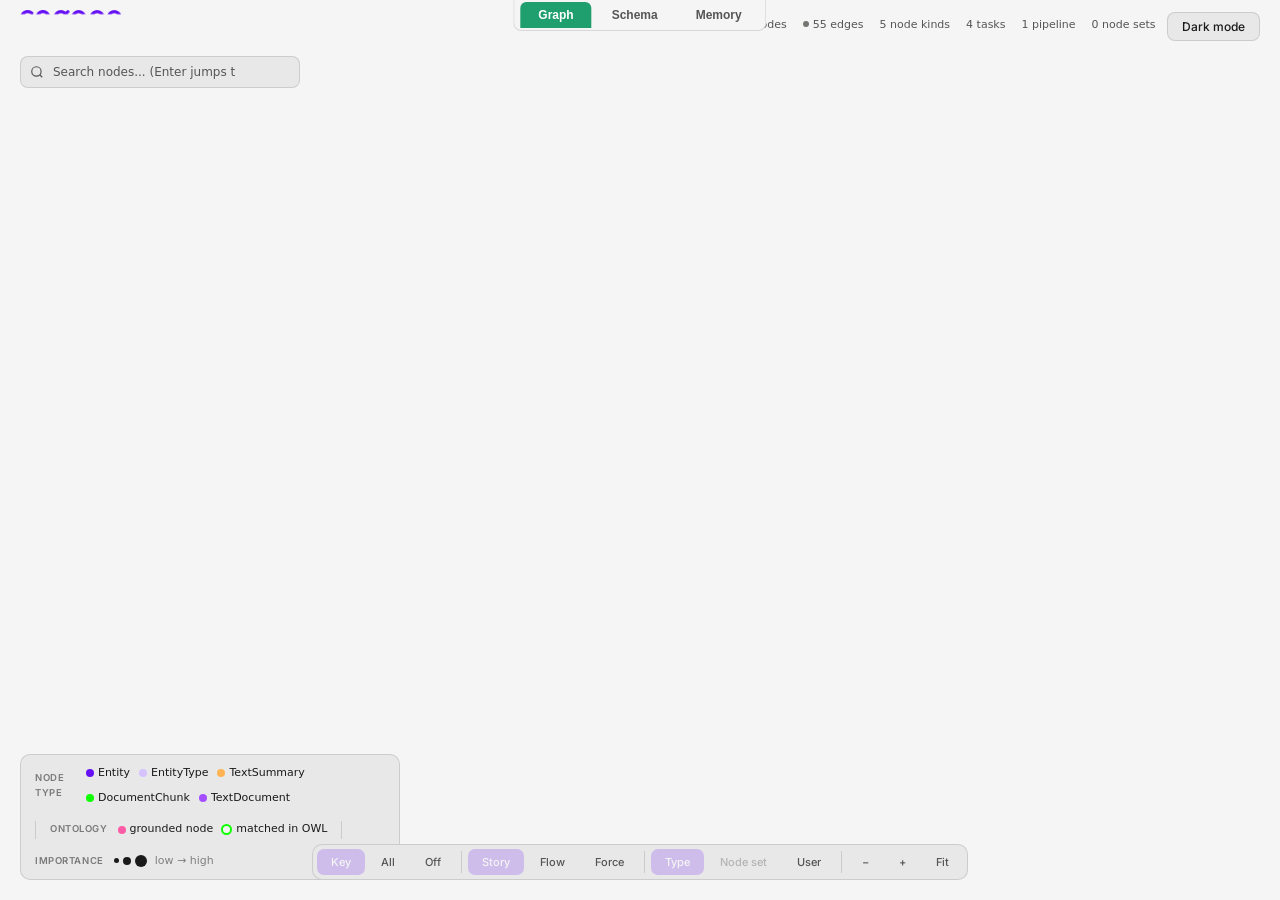
<file: data/graph.html>
<!DOCTYPE html>
<html lang="en" class="light">
<head>
<meta charset="utf-8">
<meta name="viewport" content="width=device-width, initial-scale=1">
<title>Cognee Knowledge Graph</title>
<script src="https://d3js.org/d3.v7.min.js"></script>
<link rel="preconnect" href="https://fonts.googleapis.com">
<link rel="preconnect" href="https://fonts.gstatic.com" crossorigin>
<link href="https://fonts.googleapis.com/css2?family=Inter:wght@400;500;600;700&display=swap" rel="stylesheet">
<style>
*,*::before,*::after{box-sizing:border-box;margin:0;padding:0}
:root{
  --bg:#000000;--bg2:#323332;--surface:rgba(255,255,255,0.06);
  --border:rgba(219,216,216,0.12);--text:#F4F4F4;--text2:#DBD8D8;
  --accent:#6510F4;--accent2:#A550FF;--green:#0DFF00;
  --schema-node:#1a1a2e;--schema-stroke:#A550FF;--schema-link:#555;
}
html.light{
  --bg:#f5f5f5;--bg2:#e8e8e8;--surface:rgba(0,0,0,0.04);
  --border:rgba(0,0,0,0.12);--text:#1a1a1a;--text2:#555555;
  --accent:#6510F4;--accent2:#7c3aed;--green:#16a34a;
  --schema-node:#ffffff;--schema-stroke:#6510F4;--schema-link:#999;
}
html.light body,html.light{background:var(--bg);color:var(--text)}
@font-face{font-family:'Inter';src:local('Inter'),local('Inter-Regular');font-display:swap}
body,html{width:100%;height:100%;overflow:hidden;background:#000000;color:#F4F4F4;font-family:'Inter',system-ui,-apple-system,sans-serif}
canvas{display:block;width:100vw;height:100vh;cursor:grab}
canvas:active{cursor:grabbing}

#header{
  position:fixed;top:0;left:0;right:0;height:48px;
  display:flex;align-items:center;justify-content:space-between;
  padding:0 20px;z-index:100;
  background:none;
  pointer-events:none;
}
#header>*{pointer-events:auto}
.logo{display:flex;align-items:center;gap:8px;font-size:13px;font-weight:600;letter-spacing:0.02em;color:var(--text)}
.logo img{height:28px;width:auto}
.stats{display:flex;gap:16px;font-size:11px;color:var(--text2);font-variant-numeric:tabular-nums}
.stats span{display:flex;align-items:center;gap:4px}
.stats .dot{width:6px;height:6px;border-radius:50%;flex-shrink:0}

#controls{
  position:fixed;bottom:20px;left:50%;transform:translateX(-50%);z-index:100;
  display:flex;gap:2px;padding:4px;
  background:var(--bg2);border:1px solid var(--border);border-radius:10px;
}
.ctrl-btn{
  padding:6px 14px;font-size:11px;font-weight:500;font-family:inherit;
  color:var(--text2);background:transparent;border:none;border-radius:7px;
  cursor:pointer;transition:all 0.15s ease;white-space:nowrap;
}
.ctrl-btn:hover{color:var(--text);background:var(--surface)}
.ctrl-btn.active{color:#F4F4F4;background:rgba(101,16,244,0.2)}
.ctrl-btn:disabled{opacity:0.35;cursor:not-allowed}
.ctrl-btn:disabled:hover{color:var(--text2);background:transparent}
.ctrl-sep{width:1px;background:var(--border);margin:2px 4px}

#search-box{
  position:fixed;top:56px;left:20px;z-index:100;width:280px;
}
#search-input{
  width:100%;padding:8px 64px 8px 32px;
  font-size:12px;font-family:inherit;color:var(--text);
  background:var(--bg2);border:1px solid var(--border);border-radius:8px;
  outline:none;transition:border-color 0.15s;
}
#search-count{
  position:absolute;right:10px;top:50%;transform:translateY(-50%);
  font-size:10.5px;color:var(--text2);pointer-events:none;
  font-variant-numeric:tabular-nums;white-space:nowrap;
}
#search-input:focus{border-color:var(--accent)}
#search-input::placeholder{color:var(--text2)}
.search-icon{position:absolute;left:10px;top:50%;transform:translateY(-50%);color:var(--text2);pointer-events:none}

#info-panel{
  position:fixed;top:56px;right:20px;width:320px;max-height:calc(100vh - 80px);
  overflow-y:auto;z-index:100;
  background:var(--bg2);border:1px solid var(--border);border-radius:12px;
  padding:16px;opacity:0;transform:translateX(8px);
  transition:opacity 0.2s ease,transform 0.2s ease;
}
#info-panel.visible{opacity:1;transform:translateX(0)}
#info-panel::-webkit-scrollbar{width:4px}
#info-panel::-webkit-scrollbar-thumb{background:var(--border);border-radius:2px}
.panel-header{display:flex;align-items:center;gap:8px;margin-bottom:12px}
.panel-type{
  font-size:9px;font-weight:600;text-transform:uppercase;letter-spacing:0.06em;
  padding:2px 6px;border-radius:4px;background:rgba(101,16,244,0.2);color:#A550FF;
}
.panel-title{font-size:14px;font-weight:600;color:var(--text);overflow:hidden;text-overflow:ellipsis;white-space:nowrap}
.panel-section{margin-top:12px;padding-top:12px;border-top:1px solid var(--border)}
.panel-section-title{font-size:10px;font-weight:600;text-transform:uppercase;letter-spacing:0.05em;color:var(--text2);margin-bottom:8px}
.panel-row{display:flex;justify-content:space-between;align-items:flex-start;padding:3px 0;font-size:12px;gap:12px}
.panel-row .k{color:var(--text2);flex-shrink:0}
.panel-row .v{color:var(--text);text-align:right;word-break:break-word;max-width:200px}

/* ── Legend (Phase 1 polish) ─────────────────────────────────────
   Bottom-left floating card explaining the encodings: node colors by
   stage, the ontology-valid green ring, and the importance-weight node-
   size scale. Populated by JS so only stages actually present in the
   graph appear. */
#legend{
  position:fixed;bottom:20px;left:20px;z-index:90;
  background:var(--bg2);border:1px solid var(--border);border-radius:10px;
  padding:10px 14px;font-size:11px;line-height:1.5;color:var(--text2);
  max-width:380px;
  display:flex;gap:14px;align-items:center;flex-wrap:wrap;
}
.legend-section{display:flex;align-items:center;gap:8px;}
.legend-title{font-size:9.5px;font-weight:600;text-transform:uppercase;letter-spacing:0.06em;color:var(--text2);opacity:0.75;margin-right:2px;}
.legend-items{display:flex;gap:9px;align-items:center;flex-wrap:wrap;}
.legend-item{display:inline-flex;align-items:center;gap:4px;color:var(--text);}
.legend-dot{display:inline-block;width:8px;height:8px;border-radius:50%;flex-shrink:0;}
.legend-ring{
  display:inline-block;width:11px;height:11px;border-radius:50%;
  background:var(--bg);border:2px solid #0DFF00;flex-shrink:0;
}
.legend-ring.memory{border:2px dashed #FFC53D;}
.legend-sizes{display:inline-flex;align-items:center;gap:4px;}
.legend-sizes .legend-dot{background:var(--text);}
.legend-sep{width:1px;height:18px;background:var(--border);}

.empty-state{
  position:fixed;top:50%;left:50%;transform:translate(-50%,-50%);
  text-align:center;color:var(--text2);font-size:14px;
}

#loading-overlay{
  position:fixed;top:0;left:0;right:0;bottom:0;z-index:200;
  background:rgba(0,0,0,0.92);
  display:flex;flex-direction:column;align-items:center;justify-content:center;
  transition:opacity 0.4s ease;
}
#loading-overlay.hidden{opacity:0;pointer-events:none}
#loading-text{font-size:14px;color:var(--text2);margin-bottom:16px}
#loading-bar-bg{width:240px;height:4px;background:var(--bg2);border-radius:2px;overflow:hidden}
#loading-bar{width:0%;height:100%;background:var(--accent);border-radius:2px;transition:width 0.15s linear}
#loading-stats{font-size:11px;color:var(--text2);margin-top:10px;opacity:0.7}

#minimap-container{
  position:fixed;bottom:64px;right:20px;z-index:100;
  border:1px solid var(--border);border-radius:8px;overflow:hidden;
  background:rgba(0,0,0,0.7);cursor:pointer;display:none;
}
#minimap-canvas{display:block}

#fps-counter{
  position:fixed;top:12px;right:180px;z-index:100;
  font-size:10px;color:var(--text2);font-variant-numeric:tabular-nums;
  display:none;pointer-events:none;
}
</style>
</head>
<body>

<div id="view-tabs" style="position:fixed;top:0;left:50%;transform:translateX(-50%);z-index:1100;display:flex;gap:2px;align-items:center;background:var(--bg);border:1px solid var(--border);border-top:none;border-radius:0 0 8px 8px;padding:2px 6px;">
  <button class="tab-btn active" data-view="graph" style="background:#1F9E6E;color:#fff;border:none;padding:6px 18px;border-radius:6px 6px 0 0;cursor:pointer;font-size:12px;font-weight:600;">Graph</button>
  <button class="tab-btn" data-view="schema" style="background:transparent;color:var(--text2);border:none;padding:6px 18px;border-radius:6px 6px 0 0;cursor:pointer;font-size:12px;font-weight:600;">Schema</button>
  <button class="tab-btn" data-view="memory" style="background:transparent;color:var(--text2);border:none;padding:6px 18px;border-radius:6px 6px 0 0;cursor:pointer;font-size:12px;font-weight:600;">Memory</button>
</div>

<button id="theme-toggle" style="position:fixed;top:12px;right:20px;z-index:1200;background:var(--bg2);border:1px solid var(--border);cursor:pointer;font-size:12px;padding:6px 14px;border-radius:8px;color:var(--text);font-family:inherit;font-weight:500;transition:all 0.15s;">Dark mode</button>

<div id="graph-view">
<div id="header">
  <div class="logo">
    <img src="[data-uri]" alt="Cognee">
  </div>
  <div class="stats" id="stats"></div>
</div>

<div id="search-box">
  <svg class="search-icon" width="14" height="14" viewBox="0 0 24 24" fill="none" stroke="currentColor" stroke-width="2"><circle cx="11" cy="11" r="8"/><path d="m21 21-4.3-4.3"/></svg>
  <input type="text" id="search-input" placeholder="Search nodes... (Enter jumps to match)" autocomplete="off" spellcheck="false">
  <span id="search-count"></span>
</div>

<div id="controls">
  <button class="ctrl-btn active" data-labelbudget="key" title="Labels: landmark nodes + high-importance entities">Key</button>
  <button class="ctrl-btn" data-labelbudget="all" title="Labels: every node">All</button>
  <button class="ctrl-btn" data-labelbudget="off" title="Labels: hidden (hover to peek)">Off</button>
  <div class="ctrl-sep"></div>
  <button class="ctrl-btn active" data-layout="story" title="Story: fixed pipeline columns (Documents &rarr; Chunks &rarr; Entities &rarr; Types &rarr; Summaries). Nodes stay pinned in a readable grid.">Story</button>
  <button class="ctrl-btn" data-layout="ranked" title="Flow: columns by processing order; vertical position settles by connectivity, so related nodes drift together.">Flow</button>
  <button class="ctrl-btn" data-layout="organic" title="Force: no columns &mdash; a physics simulation pulls connected nodes together so clusters emerge. Drag nodes to rearrange.">Force</button>
  <div class="ctrl-sep"></div>
  <button class="ctrl-btn active" data-colorby="type" title="Color by node type">Type</button>
  <button class="ctrl-btn" data-colorby="nodeset" title="Color by source node set">Node set</button>
  <button class="ctrl-btn" data-colorby="user" title="Color by source user">User</button>
  <div class="ctrl-sep"></div>
  <button class="ctrl-btn" id="btn-zoom-out" title="Zoom out (-)">&#x2212;</button>
  <button class="ctrl-btn" id="btn-zoom-in" title="Zoom in (+)">+</button>
  <button class="ctrl-btn" id="btn-fit" title="Fit to view (F)">Fit</button>
</div>
<!-- Legacy data-layer buttons (Nodes/Edges/Labels/Heatmap/Type Clouds)
     removed for simplicity. The label visibility is fully controlled by
     the Key/All/Off budget above; node/edge visibility were never useful
     toggles in practice; heatmap and type-cloud layers stay reachable
     via the layers={} state object for power users / URL hash. -->
<button data-layer="heatmap" hidden></button>
<button data-layer="typeclouds" hidden></button>

<div id="info-panel"></div>
<div id="legend"></div>

<div id="loading-overlay">
  <div id="loading-text">Laying out graph...</div>
  <div id="loading-bar-bg"><div id="loading-bar"></div></div>
  <div id="loading-stats"></div>
</div>

<div id="minimap-container"><canvas id="minimap-canvas"></canvas></div>
<div id="fps-counter"></div>

<canvas id="canvas"></canvas>
</div><!-- end graph-view -->

<div id="schema-view" style="display:none;position:fixed;inset:0;background:#F7F8FA;color:#1A1F36;font-family:'Inter',system-ui,-apple-system,'Segoe UI',sans-serif;padding:56px 0 0;overflow:hidden;z-index:900;">
  <div id="schema-header" style="position:absolute;top:56px;left:0;right:0;padding:16px 28px 12px;display:flex;align-items:center;gap:16px;">
    <div id="schema-selection" style="font-size:13px;color:#8792A2;min-height:16px;"></div>
  </div>
  <div id="schema-diagram-section" style="position:absolute;top:104px;left:0;right:0;bottom:0;overflow:hidden;background:#F7F8FA;">
    <svg id="schema-svg" style="display:block;width:100%;height:100%;cursor:grab;"></svg>
  </div>
  <div id="schema-zoom" style="position:absolute;left:20px;bottom:20px;z-index:6;display:flex;gap:4px;background:#fff;border:1px solid #E6E8EB;border-radius:10px;padding:4px;box-shadow:0 2px 8px rgba(16,24,40,0.10);">
    <button id="schema-zoom-out" title="Zoom out" style="width:30px;height:30px;border:none;background:transparent;border-radius:7px;cursor:pointer;font-size:18px;color:#4A5568;">&minus;</button>
    <button id="schema-zoom-in" title="Zoom in" style="width:30px;height:30px;border:none;background:transparent;border-radius:7px;cursor:pointer;font-size:18px;color:#4A5568;">+</button>
    <button id="schema-zoom-fit" title="Fit to view" style="height:30px;padding:0 12px;border:none;background:transparent;border-radius:7px;cursor:pointer;font-size:12px;font-weight:600;color:#4A5568;">Fit</button>
  </div>
  <button id="schema-ops-toggle" title="Show how operations (cognify, memify, improve, forget) transform the schema" style="position:absolute;left:20px;bottom:62px;z-index:6;background:#fff;border:1px solid #E6E8EB;border-radius:10px;padding:7px 14px;cursor:pointer;font-size:12px;font-weight:600;color:#4A5568;box-shadow:0 2px 8px rgba(16,24,40,0.10);">Transformations</button>
  <div id="schema-legend" style="display:none;position:absolute;left:20px;bottom:106px;z-index:6;background:#fff;border:1px solid #E6E8EB;border-radius:10px;padding:10px 13px;box-shadow:0 2px 8px rgba(16,24,40,0.10);font-size:11px;color:#4A5568;line-height:1.7;">
    <div style="font-weight:700;color:#1A1F36;margin-bottom:4px;">Operation impact</div>
    <div><span style="color:#1F9E6E;font-size:14px;">&#9679;</span> produces &nbsp;&nbsp;<span style="color:#2F80ED;font-size:14px;">&#9679;</span> enriches</div>
    <div><span style="color:#F2994A;font-size:14px;">&#9679;</span> modifies &nbsp;&nbsp;<span style="color:#EB5757;font-size:14px;">&#9679;</span> removes</div>
    <div style="margin-top:4px;color:#8792A2;">Click an operation to trace its impact.</div>
  </div>
  <div id="schema-empty" style="display:none;position:absolute;inset:0;align-items:center;justify-content:center;">
    <div style="color:#8792A2;text-align:center;font-size:16px;">No schema configured for this dataset.</div>
  </div>
  <div id="schema-side-panel" style="display:none;position:absolute;top:104px;right:0;bottom:0;width:344px;background:#FFFFFF;border-left:1px solid #E6E8EB;box-shadow:-12px 0 32px rgba(16,24,40,0.08);padding:26px 24px;overflow-y:auto;z-index:5;">
    <!-- PR3: schema type details (count, sample chips, relationships) render here -->
  </div>
</div>

<!-- Memory tab: deterministic column map of the memory (documents → entities
     → summaries → global context) with a run/search timeline rail. Rendered
     lazily by views/memory_map.js into #memory-svg. -->
<div id="memory-view" style="display:none;position:fixed;inset:0;padding:56px 0 0;overflow:hidden;z-index:900;">
  <div id="memory-header"><div id="memory-status"></div></div>
  <div id="memory-diagram-section">
    <svg id="memory-svg"></svg>
  </div>
  <div id="memory-zoom">
    <button id="memory-zoom-out" title="Zoom out">&minus;</button>
    <button id="memory-zoom-in" title="Zoom in">+</button>
    <button id="memory-zoom-fit" title="Fit to view">Fit</button>
  </div>
  <div id="memory-empty"><div>No memory content to map yet. Run <b>cognify</b> first.</div></div>
  <div id="memory-side-panel"></div>
  <div id="memory-timeline"></div>
</div>
<style>
/* ── Schema diagram ─────────────────────────────────────────────── */
#schema-svg{font-family:'Inter',system-ui,sans-serif;}
.sd-node-box{cursor:pointer;transition:filter 0.18s ease;}
.sd-node-box:hover{filter:drop-shadow(0 6px 16px rgba(16,24,40,0.16));}
.sd-node-box.is-dim{opacity:0.3;}
.sd-mini-card{cursor:pointer;}
.sd-mini-card rect{transition:fill .12s,stroke .12s;}
.sd-mini-card:hover rect{fill:#E8F6F0;stroke:#9FE3C6;}
/* Spotlight: focus an instance and trace its connections in place. */
.sd-node-box,.sd-mini-card,.sd-edge-path,.sd-edge-label-bg,.sd-edge-label{transition:opacity .18s;}
.sd-mini-card.is-dim{opacity:0.25;}
.sd-mini-card.is-spotlit rect{fill:#E8F6F0;stroke:#1F9E6E;stroke-width:2;}
.sd-mini-card.is-linked rect{fill:#FFFFFF;stroke:#9FE3C6;stroke-width:1.5;}
.sd-spotlight-edge{fill:none;stroke-width:2.4;stroke-linecap:round;opacity:0.95;}
.sd-spotlight-edge-halo{fill:none;stroke-width:9;stroke-linecap:round;opacity:0.16;}
.sd-spotlight-label{font-size:10.5px;font-weight:600;font-family:'Inter',system-ui,sans-serif;paint-order:stroke;stroke:#FFFFFF;stroke-width:3px;stroke-linejoin:round;}
.sd-expand-toggle{cursor:pointer;}
.sd-expand-toggle:hover text{fill:#18815B;}
#schema-zoom button:hover{background:#F1F4F7;color:#1A1F36;}
#schema-svg.is-panning{cursor:grabbing;}
#schema-ops-toggle.active{background:#1F9E6E;color:#fff;border-color:#1F9E6E;}
.sd-op-chip{cursor:pointer;}
.sd-op-chip.is-dim{opacity:0.3;}
.sd-op-chip.is-spotlit rect{stroke-width:2.5;}
.sd-op-edge{stroke-width:2.2;stroke-linecap:round;opacity:0.95;}
.sd-edge-path{fill:none;stroke-width:1.6;stroke-linecap:round;opacity:0.85;transition:opacity 0.15s,stroke-width 0.15s;}
.sd-edge-path.is-hot{stroke-width:2.6;opacity:1;}
.sd-edge-path.is-dim{opacity:0.12;}
.sd-edge-label-bg{fill:#FFFFFF;stroke:#E6E8EB;stroke-width:1;}
.sd-edge-label-bg.is-hot{stroke:#1F9E6E;}
.sd-edge-label-bg.is-dim{opacity:0.2;}
.sd-edge-label{font-size:10.5px;font-weight:500;fill:#5A6472;font-family:'Inter',system-ui,sans-serif;}
.sd-edge-label.is-hot{fill:#16805B;}
.sd-edge-label.is-dim{opacity:0.3;}
.sd-edge-count{font-size:9.5px;fill:var(--text2);font-variant-numeric:tabular-nums;}
.sd-stage-header{font-size:10px;font-weight:600;letter-spacing:0.08em;text-transform:uppercase;fill:#8792A2;}

/* ── Schema dark theme ── card/chip colors come from the JS palette (re-rendered
   on toggle); these override the CSS-styled and inline-styled chrome. */
html:not(.light) #schema-view{background:#15181D !important;color:#E4E8EE !important;}
html:not(.light) #schema-diagram-section{background:#15181D !important;}
html:not(.light) .sd-edge-label-bg{fill:#23272F;stroke:#3A4049;}
html:not(.light) .sd-edge-label{fill:#AEB7C2;}
html:not(.light) .sd-edge-label.is-hot{fill:#3DD68C;}
html:not(.light) .sd-stage-header{fill:#7E8894;}
html:not(.light) .sd-node-box:hover{filter:drop-shadow(0 6px 16px rgba(0,0,0,0.55));}
html:not(.light) .sd-mini-card:hover rect{fill:#1E3A2E;stroke:#2E6B4F;}
html:not(.light) .sd-mini-card.is-spotlit rect{fill:#1E3A2E;stroke:#1F9E6E;}
html:not(.light) .sd-mini-card.is-linked rect{fill:#23272F;stroke:#2E6B4F;}
html:not(.light) .sd-spotlight-label{stroke:#15181D;}
html:not(.light) #schema-zoom{background:#23272F !important;border-color:#3A4049 !important;}
html:not(.light) #schema-zoom button{color:#C3CAD4 !important;}
html:not(.light) #schema-zoom button:hover{background:#2E333C;color:#ECEFF4;}
html:not(.light) #schema-ops-toggle{background:#23272F !important;border-color:#3A4049 !important;color:#C3CAD4 !important;}
html:not(.light) #schema-ops-toggle.active{background:#1F9E6E !important;color:#fff !important;border-color:#1F9E6E !important;}
html:not(.light) #schema-legend{background:#23272F !important;border-color:#3A4049 !important;color:#C3CAD4 !important;}
html:not(.light) #schema-side-panel{background:#1B1F25 !important;border-left-color:#3A4049 !important;color:#E4E8EE;box-shadow:-12px 0 32px rgba(0,0,0,0.45) !important;}
html:not(.light) .si-title{color:#ECEFF4;}
html:not(.light) .si-close:hover{background:#2A2F37;color:#ECEFF4;}
html:not(.light) .si-chip{background:#2A2F37;border-color:#3A4049;color:#E4E8EE;}
html:not(.light) .si-chip:hover{background:#1E3A2E;border-color:#2E6B4F;color:#3DD68C;}
html:not(.light) .si-rel{border-bottom-color:#2E333C;}

/* ── Schema inspector side panel (PR3) — clean & airy Segment style ── */
#schema-side-panel{font-family:'Inter',system-ui,-apple-system,'Segoe UI',sans-serif;font-size:13px;color:#1A1F36;}
.si-close{position:absolute;top:14px;right:16px;width:24px;height:24px;display:flex;align-items:center;justify-content:center;border-radius:6px;color:#8792A2;font-size:18px;line-height:1;cursor:pointer;transition:background .12s,color .12s;}
.si-close:hover{background:#F1F4F7;color:#1A1F36;}
.si-title{font-size:19px;font-weight:700;letter-spacing:-0.02em;color:#1A1F36;margin:0 0 4px;}
.si-count{display:inline-flex;align-items:center;gap:7px;font-size:12px;color:#8792A2;font-variant-numeric:tabular-nums;margin-bottom:6px;}
.si-heading{font-size:11px;font-weight:600;letter-spacing:0.06em;text-transform:uppercase;color:#8792A2;margin:22px 0 11px;}
.si-chips{display:flex;flex-wrap:wrap;gap:8px;}
.si-chip{background:#F6F8FA;border:1px solid #E6E8EB;border-radius:14px;padding:5px 13px;font-size:12.5px;color:#1A1F36;transition:background .12s,border-color .12s,color .12s;}
.si-chip:hover{background:#E8F6F0;border-color:#9FE3C6;color:#16805B;}
.si-chip-link{cursor:pointer;}
.si-crumb{display:inline-flex;align-items:center;gap:4px;color:#1F9E6E;font-size:12px;font-weight:600;cursor:pointer;margin:0 0 12px;}
.si-crumb:hover{color:#18815B;text-decoration:underline;}
.si-irel{margin:0 0 14px;}
.si-irel-head{display:flex;align-items:center;gap:7px;margin:0 0 7px;}
.si-more{font-size:12px;color:#8792A2;align-self:center;}
.si-showall{background:none;border:none;color:#1F9E6E;cursor:pointer;font-size:12px;font-weight:600;font-family:inherit;padding:11px 0 0;}
.si-showall:hover{color:#18815B;text-decoration:underline;}
.si-rel{display:flex;align-items:center;gap:9px;padding:9px 0;border-bottom:1px solid #EEF1F4;}
.si-rel:last-of-type{border-bottom:none;}
.si-rel-name{font-family:'SF Mono',ui-monospace,'Menlo',monospace;font-size:12px;font-weight:500;color:#1A1F36;}
.si-rel-to{color:#8792A2;font-size:12.5px;}
.si-rel-count{margin-left:auto;background:#EEF1F4;color:#4A5568;border-radius:10px;padding:1px 9px;font-size:11.5px;font-weight:600;font-variant-numeric:tabular-nums;}
.si-highlight{margin-top:24px;width:100%;background:#1F9E6E;color:#fff;border:none;border-radius:8px;padding:11px 0;cursor:pointer;font-size:13px;font-weight:600;font-family:inherit;box-shadow:0 1px 2px rgba(16,24,40,0.12);transition:background .12s;}
.si-highlight:hover{background:#18815B;}
.si-empty{color:#8792A2;font-size:12px;}

/* ── Memory map ──────────────────────────────────────────────────
   All colors flow through --mm-* vars so both themes work without a
   re-render: light defaults here, dark overrides under html:not(.light). */
#memory-view{
  --mm-bg:#F7F8FA;--mm-card:#FFFFFF;--mm-card2:#F2F5F8;--mm-border:#E6E8EB;
  --mm-text:#1A1F36;--mm-muted:#8792A2;--mm-accent:#1F9E6E;--mm-spot:#6510F4;
  --mm-edge:#A9B4C0;--mm-sem:#C2C9D1;--mm-chunk:#EDF4FB;--mm-chunk-stroke:#C8DCEF;
  background:var(--mm-bg);color:var(--mm-text);
  font-family:'Inter',system-ui,-apple-system,'Segoe UI',sans-serif;
}
html:not(.light) #memory-view{
  --mm-bg:#15181D;--mm-card:#23272F;--mm-card2:#1C2026;--mm-border:#3A4049;
  --mm-text:#E4E8EE;--mm-muted:#7E8894;--mm-accent:#3DD68C;--mm-spot:#A550FF;
  --mm-edge:#4A515B;--mm-sem:#3A4049;--mm-chunk:#1E2A38;--mm-chunk-stroke:#2C3E52;
}
#memory-header{position:absolute;top:56px;left:0;right:0;padding:14px 28px 10px;display:flex;align-items:center;gap:16px;}
#memory-status{font-size:13px;color:var(--mm-muted);min-height:16px;}
#memory-diagram-section{position:absolute;top:96px;left:0;right:0;bottom:64px;overflow:hidden;}
#memory-svg{display:block;width:100%;height:100%;cursor:grab;font-family:'Inter',system-ui,sans-serif;}
#memory-svg.is-panning{cursor:grabbing;}
#memory-zoom{position:absolute;left:20px;bottom:84px;z-index:6;display:flex;gap:4px;background:var(--mm-card);border:1px solid var(--mm-border);border-radius:10px;padding:4px;box-shadow:0 2px 8px rgba(16,24,40,0.10);}
#memory-zoom button{height:30px;min-width:30px;padding:0 10px;border:none;background:transparent;border-radius:7px;cursor:pointer;font-size:15px;font-weight:600;color:var(--mm-muted);font-family:inherit;}
#memory-zoom button:hover{background:var(--mm-card2);color:var(--mm-text);}
#memory-empty{display:none;position:absolute;inset:96px 0 64px;align-items:center;justify-content:center;}
#memory-empty div{color:var(--mm-muted);text-align:center;font-size:15px;}
#memory-side-panel{display:none;position:absolute;top:96px;right:0;bottom:64px;width:344px;background:var(--mm-card);border-left:1px solid var(--mm-border);box-shadow:-12px 0 32px rgba(16,24,40,0.08);padding:26px 24px;overflow-y:auto;z-index:5;font-size:13px;}
#memory-timeline{position:absolute;left:0;right:0;bottom:0;height:64px;background:var(--mm-card);border-top:1px solid var(--mm-border);display:flex;align-items:center;gap:8px;padding:0 16px;overflow-x:auto;overflow-y:hidden;z-index:6;}
.mm-rail-label{flex:0 0 auto;font-size:10px;font-weight:600;letter-spacing:0.08em;text-transform:uppercase;color:var(--mm-muted);margin-right:6px;}
.mm-rail-item{flex:0 0 auto;display:flex;flex-direction:column;align-items:flex-start;gap:1px;padding:5px 12px;border:1px solid var(--mm-border);border-radius:8px;background:var(--mm-card2);cursor:pointer;font-size:11px;font-weight:600;color:var(--mm-text);font-family:inherit;line-height:1.3;text-align:left;}
.mm-rail-item .t{color:var(--mm-muted);font-size:10px;font-weight:500;font-variant-numeric:tabular-nums;}
.mm-rail-item:hover{border-color:var(--mm-accent);}
.mm-rail-item.active{border-color:var(--mm-accent);box-shadow:0 0 0 1px var(--mm-accent);}
.mm-rail-search{border-radius:16px;background:rgba(101,16,244,0.08);}
.mm-rail-search:hover{border-color:var(--mm-spot);}
.mm-rail-search.active{border-color:var(--mm-spot);box-shadow:0 0 0 1px var(--mm-spot);}
/* SVG element styling */
.mm-band-header{font-size:12px;font-weight:600;letter-spacing:0.1em;text-transform:uppercase;fill:var(--mm-muted);}
.mm-band-sub{font-size:10px;fill:var(--mm-muted);opacity:0.8;}
.mm-node{cursor:pointer;}
.mm-unit{transition:opacity 0.18s ease;}
.mm-frame{fill:var(--mm-card);stroke:var(--mm-border);}
.mm-title{font-size:12px;font-weight:600;fill:var(--mm-text);}
.mm-sub{font-size:10px;fill:var(--mm-muted);}
.mm-cell .mm-box{fill:var(--mm-chunk);stroke:var(--mm-chunk-stroke);}
.mm-cell:hover .mm-box{stroke:var(--mm-accent);}
.mm-cell text{font-size:10.5px;fill:var(--mm-text);}
.mm-row .mm-box{fill:transparent;stroke:transparent;}
.mm-row:hover .mm-box{fill:var(--mm-card2);}
.mm-row text{font-size:11px;fill:var(--mm-text);}
.mm-row .mm-dot{fill:var(--mm-accent);}
.mm-pill .mm-box{fill:var(--mm-card2);stroke:var(--mm-border);}
.mm-pill:hover .mm-box{stroke:var(--mm-accent);}
.mm-pill text{font-size:10px;fill:var(--mm-muted);}
.mm-count{font-size:10px;fill:var(--mm-muted);font-variant-numeric:tabular-nums;}
.mm-sum .mm-box{fill:var(--mm-card);stroke:var(--mm-border);}
.mm-sum:hover .mm-box{stroke:var(--mm-accent);}
.mm-sum text{font-size:10.5px;fill:var(--mm-text);}
.mm-ctx-empty rect{fill:none;stroke:var(--mm-muted);stroke-dasharray:5 4;opacity:0.55;}
.mm-ctx-empty text{font-size:11px;fill:var(--mm-muted);}
.mm-edge{fill:none;stroke:var(--mm-edge);stroke-width:1.1;opacity:0.20;transition:opacity 0.18s ease;}
.mm-edge-semantic{stroke:var(--mm-sem);opacity:0.10;}
.mm-edge-made_from{opacity:0.38;}
.mm-node.is-selected .mm-box,.mm-node.is-selected .mm-frame{stroke:var(--mm-accent);stroke-width:2;}
.mm-future{opacity:0.06 !important;pointer-events:none;}
/* Search overlay: dim base, spotlight retrieved set — classes/opacity only,
   never positions. */
#memory-svg.mm-searching .mm-unit{opacity:0.14;}
#memory-svg.mm-searching .mm-edge{opacity:0.03;}
#memory-svg.mm-searching .mm-unit.is-spotlit{opacity:1;}
.mm-unit.is-spotlit .mm-box,.mm-unit.is-spotlit .mm-frame{stroke:var(--mm-spot);stroke-width:2;}
#memory-svg.mm-searching .mm-edge.is-trail{stroke:var(--mm-spot);opacity:0.45;stroke-width:1.4;}
#memory-svg.mm-searching .mm-edge.is-spotlit-edge{stroke:var(--mm-spot);opacity:0.95;stroke-width:2;}
/* Reinforcement (improve) overlay: feedback valence on the same layout —
   green = weights up from a positive rating, amber = weights down. */
#memory-svg.mm-reinforcing .mm-unit.is-reinforced,
#memory-svg.mm-reinforcing .mm-unit.is-weakened{opacity:1;}
.mm-unit.is-reinforced .mm-box,.mm-unit.is-reinforced .mm-frame{stroke:#1F9E6E;stroke-width:2.2;}
.mm-unit.is-weakened .mm-box,.mm-unit.is-weakened .mm-frame{stroke:#E2A33B;stroke-width:2.2;}
.mm-rail-improve{border-radius:16px;background:rgba(31,158,110,0.10);}
html:not(.light) .mm-rail-improve{background:rgba(31,158,110,0.18);}
/* Memory side panel: dark-theme parity with the schema drawer. */
html:not(.light) #memory-side-panel{box-shadow:-12px 0 32px rgba(0,0,0,0.45);}
#memory-side-panel .si-title{color:var(--mm-text);}
#memory-side-panel .si-chip{background:var(--mm-card2);border-color:var(--mm-border);color:var(--mm-text);}
#memory-side-panel .si-rel-name{color:var(--mm-text);}
#memory-side-panel .mm-panel-text{font-size:12.5px;line-height:1.55;color:var(--mm-text);white-space:pre-wrap;word-break:break-word;background:var(--mm-card2);border:1px solid var(--mm-border);border-radius:8px;padding:10px 12px;}
#memory-side-panel .panel-row .k{color:var(--mm-muted);}
#memory-side-panel .panel-row .v{color:var(--mm-text);}
</style>


<script>
// Theme toggle
(function(){
  const btn = document.getElementById('theme-toggle');

  // Apply a theme everywhere it matters: CSS class, JS flag (read by the
  // canvas draw loop), button label, tab bar, the canvas itself (which only
  // repaints on interaction — without an explicit frame the 95% of the
  // screen that is canvas stayed in the old theme until the next pan), and
  // the schema SVG when visible.
  function applyTheme(isLight) {
    window._isLightMode = isLight;
    document.documentElement.classList.toggle('light', isLight);
    btn.textContent = isLight ? 'Dark mode' : 'Light mode';
    const tabBar = document.getElementById('view-tabs');
    if (tabBar) tabBar.style.background = isLight ? '#f5f5f5' : '#000000';
    if (window._requestGraphRedraw) window._requestGraphRedraw();
    if (document.getElementById('schema-view').style.display !== 'none' && window._renderSchemaGraph) {
      window._renderSchemaGraph(true);  // preserve pan/zoom across the re-render
    }
    const memoryViewEl = document.getElementById('memory-view');
    if (memoryViewEl && memoryViewEl.style.display !== 'none' && window._renderMemoryView) {
      window._renderMemoryView(true);  // preserve pan/zoom across the re-render
    }
  }

  // Restore the user's last choice (default light). Syncing the CSS class on
  // load also fixes the original bug: the page shipped dark :root variables
  // while the JS assumed light, so the first toggle was a visual no-op.
  let stored = null;
  try { stored = localStorage.getItem('cognee-viz-theme'); } catch (e) { /* file:// may block */ }
  applyTheme(stored ? stored === 'light' : true);

  btn.addEventListener('click', () => {
    const isLight = !window._isLightMode;
    try { localStorage.setItem('cognee-viz-theme', isLight ? 'light' : 'dark'); } catch (e) { /* best effort */ }
    applyTheme(isLight);
  });
})();

// Tab switching logic
(function(){
  const tabs = document.querySelectorAll('.tab-btn');
  const graphView = document.getElementById('graph-view');
  const schemaView = document.getElementById('schema-view');
  const memoryView = document.getElementById('memory-view');
  tabs.forEach(btn => {
    btn.addEventListener('click', () => {
      tabs.forEach(t => { t.style.background='transparent'; t.style.color='var(--text2)'; t.classList.remove('active'); });
      btn.style.background='#1F9E6E'; btn.style.color='#fff'; btn.classList.add('active');
      const view = btn.dataset.view;
      graphView.style.display = view === 'graph' ? '' : 'none';
      schemaView.style.display = view === 'schema' ? '' : 'none';
      if (memoryView) memoryView.style.display = view === 'memory' ? '' : 'none';
      if (view === 'schema' && window._renderSchemaGraph) window._renderSchemaGraph();
      if (view === 'memory' && window._renderMemoryView) window._renderMemoryView();
    });
  });
})();


// Schema view (Phase 2 redesign): explicit-position ontology diagram.
//
// Replaces the previous "type-cards above a force-graph hairball" layout
// with a single primary diagram that's structured, not floating:
//   - Node-type boxes positioned in canonical pipeline order
//     (Documents → Chunks → Entities → Types → Summaries → Context → Schema)
//   - Each box surfaces type name, instance count, modal pipeline+task,
//     and a short field inventory
//   - Edges between node types drawn as labelled curves carrying the
//     relation name + edge count
//   - Below the diagram: edge-type cards listing every relationship type
//     with its source→target pairs
//   - Click a node box or edge card to highlight related elements
//
// Reads ``schemaGraphData`` produced by preprocessor.extract_type_schema_graph_data:
//   - nodes of type GraphNodeType (one per node type, with source_pipeline/
//     source_task/instance_count surfaced at the top level)
//   - nodes of type GraphRelationshipType (one per source_type → target_type
//     pair, with source_type/target_type/relationship_label/edge_count)
//   - links connect type→rel ("from") and rel→type ("to")
(function(){
  const schemaData = null;
  const schemaGraphData = {"nodes": [{"id": "type:DocumentChunk", "name": "DocumentChunk", "type": "GraphNodeType", "rank": 1, "fields": [{"name": "count", "type": "7", "required": true}, {"name": "source_task", "type": "string 100%", "required": true}, {"name": "source_pipeline", "type": "string 100%", "required": true}, {"name": "source_user", "type": "string 100%", "required": true}, {"name": "topological_rank", "type": "integer 100%", "required": true}, {"name": "version", "type": "integer 100%", "required": true}], "source_pipeline": "cognify_pipeline", "source_task": "extract_chunks_from_documents", "source_user": "default_user@example.com", "instance_count": 7, "samples": ["Blurry photo caption: 'me + Sarah + a guy in an Elvis costume'.", "I'm now pretty sure I left my jacket in the back of the taxi, not at the pool.", "Sarah said she works as a blackjack dealer and lost my jacket at the pool.", "Around 9pm I was at the Bellagio bar with someone named Sarah.", "Hotel keycard sleeve: room 1207, The Venetian."], "sample_size": 5, "relationships": [{"to_type": "person", "relation": "contains", "count": 8}, {"to_type": "TextDocument", "relation": "is_part_of", "count": 7}, {"to_type": "TextSummary", "relation": "\u2190 made_from", "count": 7}, {"to_type": "item", "relation": "contains", "count": 2}, {"to_type": "location", "relation": "contains", "count": 2}, {"to_type": "documentsent", "relation": "contains", "count": 1}, {"to_type": "occupation", "relation": "contains", "count": 1}, {"to_type": "restaurant", "relation": "contains", "count": 1}, {"to_type": "roomnumber", "relation": "contains", "count": 1}, {"to_type": "vehicle", "relation": "contains", "count": 1}]}, {"id": "type:EntityType", "name": "EntityType", "type": "GraphNodeType", "rank": 3, "fields": [{"name": "count", "type": "8", "required": true}, {"name": "source_task", "type": "string 100%", "required": true}, {"name": "source_pipeline", "type": "string 100%", "required": true}, {"name": "topological_rank", "type": "integer 100%", "required": true}, {"name": "version", "type": "integer 100%", "required": true}, {"name": "relations", "type": "array 100%", "required": true}], "source_pipeline": "cognify_pipeline", "source_task": "extract_graph_from_data", "source_user": null, "instance_count": 8, "samples": ["person", "item", "documentsent", "location", "occupation"], "sample_size": 5, "relationships": [{"to_type": "person", "relation": "\u2190 is_a", "count": 6}, {"to_type": "item", "relation": "\u2190 is_a", "count": 2}, {"to_type": "documentsent", "relation": "\u2190 is_a", "count": 1}, {"to_type": "location", "relation": "\u2190 is_a", "count": 1}, {"to_type": "occupation", "relation": "\u2190 is_a", "count": 1}, {"to_type": "restaurant", "relation": "\u2190 is_a", "count": 1}, {"to_type": "roomnumber", "relation": "\u2190 is_a", "count": 1}, {"to_type": "vehicle", "relation": "\u2190 is_a", "count": 1}]}, {"id": "type:TextDocument", "name": "TextDocument", "type": "GraphNodeType", "rank": 0, "fields": [{"name": "count", "type": "7", "required": true}, {"name": "source_task", "type": "string 100%", "required": true}, {"name": "source_pipeline", "type": "string 100%", "required": true}, {"name": "source_user", "type": "string 100%", "required": true}, {"name": "topological_rank", "type": "integer 100%", "required": true}, {"name": "version", "type": "integer 100%", "required": true}], "source_pipeline": "cognify_pipeline", "source_task": "classify_documents", "source_user": "default_user@example.com", "instance_count": 7, "samples": ["text_15f81431ee3ca530893cb51e634113dd", "text_19bff922d7377f09bd215aa878b448e9", "text_2424afc84e73e5f0837fb9fdf63e3459", "text_438ddbf74b5049cab86e20166a1eaa3e", "text_469fe187c0c2b42b8ac47b23c759c0fb"], "sample_size": 5, "relationships": [{"to_type": "DocumentChunk", "relation": "\u2190 is_part_of", "count": 7}]}, {"id": "type:TextSummary", "name": "TextSummary", "type": "GraphNodeType", "rank": 4, "fields": [{"name": "count", "type": "7", "required": true}, {"name": "source_task", "type": "string 100%", "required": true}, {"name": "source_pipeline", "type": "string 100%", "required": true}, {"name": "source_user", "type": "string 100%", "required": true}, {"name": "topological_rank", "type": "integer 100%", "required": true}, {"name": "version", "type": "integer 100%", "required": true}], "source_pipeline": "cognify_pipeline", "source_task": "extract_graph_and_summarize", "source_user": "default_user@example.com", "instance_count": 7, "samples": ["Caption Category: Pictures or Photographs", "Companies: Neon Noodle", "Concept: Language", "First section: - People: Sarah - Roles: Blackjack Dealer Second section: - Sarah worked as a blackjack dealer. - Sarah m", "People: Me, Sarah"], "sample_size": 5, "relationships": [{"to_type": "DocumentChunk", "relation": "made_from", "count": 7}]}, {"id": "type:documentsent", "name": "documentsent", "type": "GraphNodeType", "rank": 2, "fields": [{"name": "count", "type": "1", "required": true}, {"name": "source_task", "type": "string 100%", "required": true}, {"name": "source_pipeline", "type": "string 100%", "required": true}, {"name": "topological_rank", "type": "integer 100%", "required": true}, {"name": "version", "type": "integer 100%", "required": true}, {"name": "is_memory_learning", "type": "boolean 100%", "required": true}], "source_pipeline": "cognify_pipeline", "source_task": "extract_graph_from_data", "source_user": null, "instance_count": 1, "samples": [" receipt_1"], "sample_size": 1, "relationships": [{"to_type": "DocumentChunk", "relation": "\u2190 contains", "count": 1}, {"to_type": "EntityType", "relation": "is_a", "count": 1}, {"to_type": "restaurant", "relation": "paid_to", "count": 1}]}, {"id": "type:item", "name": "item", "type": "GraphNodeType", "rank": 2, "fields": [{"name": "count", "type": "2", "required": true}, {"name": "source_task", "type": "string 100%", "required": true}, {"name": "source_pipeline", "type": "string 100%", "required": true}, {"name": "topological_rank", "type": "integer 100%", "required": true}, {"name": "version", "type": "integer 100%", "required": true}, {"name": "is_memory_learning", "type": "boolean 100%", "required": true}], "source_pipeline": "cognify_pipeline", "source_task": "extract_graph_from_data", "source_user": null, "instance_count": 2, "samples": ["hotel_keycard_sleeve_venetian", "jacket"], "sample_size": 2, "relationships": [{"to_type": "DocumentChunk", "relation": "\u2190 contains", "count": 2}, {"to_type": "EntityType", "relation": "is_a", "count": 2}, {"to_type": "roomnumber", "relation": "is_associated_with", "count": 1}, {"to_type": "vehicle", "relation": "stored_at", "count": 1}]}, {"id": "type:location", "name": "location", "type": "GraphNodeType", "rank": 2, "fields": [{"name": "count", "type": "1", "required": true}, {"name": "source_task", "type": "string 100%", "required": true}, {"name": "source_pipeline", "type": "string 100%", "required": true}, {"name": "topological_rank", "type": "integer 100%", "required": true}, {"name": "version", "type": "integer 100%", "required": true}, {"name": "relations", "type": "array 100%", "required": true}], "source_pipeline": "cognify_pipeline", "source_task": "extract_graph_from_data", "source_user": null, "instance_count": 1, "samples": ["pool"], "sample_size": 1, "relationships": [{"to_type": "DocumentChunk", "relation": "\u2190 contains", "count": 2}, {"to_type": "EntityType", "relation": "is_a", "count": 1}, {"to_type": "person", "relation": "\u2190 lost_object_at", "count": 1}, {"to_type": "vehicle", "relation": "\u2190 not_stored_at", "count": 1}]}, {"id": "type:occupation", "name": "occupation", "type": "GraphNodeType", "rank": 2, "fields": [{"name": "count", "type": "1", "required": true}, {"name": "source_task", "type": "string 100%", "required": true}, {"name": "source_pipeline", "type": "string 100%", "required": true}, {"name": "topological_rank", "type": "integer 100%", "required": true}, {"name": "version", "type": "integer 100%", "required": true}, {"name": "relations", "type": "array 100%", "required": true}], "source_pipeline": "cognify_pipeline", "source_task": "extract_graph_from_data", "source_user": null, "instance_count": 1, "samples": ["blackjack dealer"], "sample_size": 1, "relationships": [{"to_type": "DocumentChunk", "relation": "\u2190 contains", "count": 1}, {"to_type": "EntityType", "relation": "is_a", "count": 1}, {"to_type": "person", "relation": "\u2190 works_as", "count": 1}]}, {"id": "type:person", "name": "person", "type": "GraphNodeType", "rank": 2, "fields": [{"name": "count", "type": "6", "required": true}, {"name": "source_task", "type": "string 100%", "required": true}, {"name": "source_pipeline", "type": "string 100%", "required": true}, {"name": "topological_rank", "type": "integer 100%", "required": true}, {"name": "version", "type": "integer 100%", "required": true}, {"name": "is_memory_learning", "type": "boolean 100%", "required": true}], "source_pipeline": "cognify_pipeline", "source_task": "extract_graph_from_data", "source_user": null, "instance_count": 6, "samples": ["sarah", "elvis", "i", "me", "person_owed_taxi_fare"], "sample_size": 5, "relationships": [{"to_type": "DocumentChunk", "relation": "\u2190 contains", "count": 8}, {"to_type": "EntityType", "relation": "is_a", "count": 6}, {"to_type": "location", "relation": "lost_object_at", "count": 1}, {"to_type": "occupation", "relation": "works_as", "count": 1}, {"to_type": "person", "relation": "is_with", "count": 1}, {"to_type": "person", "relation": "met_at_event", "count": 1}, {"to_type": "person", "relation": "owe_taxi_fare_reminder", "count": 1}, {"to_type": "person", "relation": "wearing_costume_with", "count": 1}, {"to_type": "person", "relation": "\u2190 is_with", "count": 1}, {"to_type": "person", "relation": "\u2190 met_at_event", "count": 1}, {"to_type": "person", "relation": "\u2190 owe_taxi_fare_reminder", "count": 1}, {"to_type": "person", "relation": "\u2190 wearing_costume_with", "count": 1}]}, {"id": "type:restaurant", "name": "restaurant", "type": "GraphNodeType", "rank": 2, "fields": [{"name": "count", "type": "1", "required": true}, {"name": "source_task", "type": "string 100%", "required": true}, {"name": "source_pipeline", "type": "string 100%", "required": true}, {"name": "topological_rank", "type": "integer 100%", "required": true}, {"name": "version", "type": "integer 100%", "required": true}, {"name": "relations", "type": "array 100%", "required": true}], "source_pipeline": "cognify_pipeline", "source_task": "extract_graph_from_data", "source_user": null, "instance_count": 1, "samples": [" neon noodle"], "sample_size": 1, "relationships": [{"to_type": "DocumentChunk", "relation": "\u2190 contains", "count": 1}, {"to_type": "EntityType", "relation": "is_a", "count": 1}, {"to_type": "documentsent", "relation": "\u2190 paid_to", "count": 1}]}, {"id": "type:roomnumber", "name": "roomnumber", "type": "GraphNodeType", "rank": 2, "fields": [{"name": "count", "type": "1", "required": true}, {"name": "source_task", "type": "string 100%", "required": true}, {"name": "source_pipeline", "type": "string 100%", "required": true}, {"name": "topological_rank", "type": "integer 100%", "required": true}, {"name": "version", "type": "integer 100%", "required": true}, {"name": "relations", "type": "array 100%", "required": true}], "source_pipeline": "cognify_pipeline", "source_task": "extract_graph_from_data", "source_user": null, "instance_count": 1, "samples": ["room_number_1207"], "sample_size": 1, "relationships": [{"to_type": "DocumentChunk", "relation": "\u2190 contains", "count": 1}, {"to_type": "EntityType", "relation": "is_a", "count": 1}, {"to_type": "item", "relation": "\u2190 is_associated_with", "count": 1}]}, {"id": "type:vehicle", "name": "vehicle", "type": "GraphNodeType", "rank": 2, "fields": [{"name": "count", "type": "1", "required": true}, {"name": "source_task", "type": "string 100%", "required": true}, {"name": "source_pipeline", "type": "string 100%", "required": true}, {"name": "topological_rank", "type": "integer 100%", "required": true}, {"name": "version", "type": "integer 100%", "required": true}, {"name": "is_memory_learning", "type": "boolean 100%", "required": true}], "source_pipeline": "cognify_pipeline", "source_task": "extract_graph_from_data", "source_user": null, "instance_count": 1, "samples": ["taxi"], "sample_size": 1, "relationships": [{"to_type": "DocumentChunk", "relation": "\u2190 contains", "count": 1}, {"to_type": "EntityType", "relation": "is_a", "count": 1}, {"to_type": "item", "relation": "\u2190 stored_at", "count": 1}, {"to_type": "location", "relation": "not_stored_at", "count": 1}]}, {"id": "rel:0:DocumentChunk:person", "name": "DocumentChunk to person", "type": "GraphRelationshipType", "rank": 1.5, "source_type": "DocumentChunk", "target_type": "person", "relationship_label": "contains (8)", "edge_count": 8, "fields": [{"name": "edges", "type": "8", "required": true}, {"name": "top relation", "type": "contains", "required": true}, {"name": "relation types", "type": "1", "required": true}]}, {"id": "rel:1:DocumentChunk:TextDocument", "name": "DocumentChunk to TextDocument", "type": "GraphRelationshipType", "rank": 0.5, "source_type": "DocumentChunk", "target_type": "TextDocument", "relationship_label": "is_part_of (7)", "edge_count": 7, "fields": [{"name": "edges", "type": "7", "required": true}, {"name": "top relation", "type": "is_part_of", "required": true}, {"name": "relation types", "type": "1", "required": true}]}, {"id": "rel:2:TextSummary:DocumentChunk", "name": "TextSummary to DocumentChunk", "type": "GraphRelationshipType", "rank": 2.5, "source_type": "TextSummary", "target_type": "DocumentChunk", "relationship_label": "made_from (7)", "edge_count": 7, "fields": [{"name": "edges", "type": "7", "required": true}, {"name": "top relation", "type": "made_from", "required": true}, {"name": "relation types", "type": "1", "required": true}]}, {"id": "rel:3:person:EntityType", "name": "person to EntityType", "type": "GraphRelationshipType", "rank": 2.5, "source_type": "person", "target_type": "EntityType", "relationship_label": "is_a (6)", "edge_count": 6, "fields": [{"name": "edges", "type": "6", "required": true}, {"name": "top relation", "type": "is_a", "required": true}, {"name": "relation types", "type": "1", "required": true}]}, {"id": "rel:4:person:person", "name": "person self-links", "type": "GraphRelationshipType", "rank": 2.5, "source_type": "person", "target_type": "person", "relationship_label": "is_with (1), wearing_costume_with (1), +2 more", "edge_count": 4, "fields": [{"name": "edges", "type": "4", "required": true}, {"name": "top relation", "type": "is_with", "required": true}, {"name": "relation types", "type": "4", "required": true}]}, {"id": "rel:5:DocumentChunk:item", "name": "DocumentChunk to item", "type": "GraphRelationshipType", "rank": 1.5, "source_type": "DocumentChunk", "target_type": "item", "relationship_label": "contains (2)", "edge_count": 2, "fields": [{"name": "edges", "type": "2", "required": true}, {"name": "top relation", "type": "contains", "required": true}, {"name": "relation types", "type": "1", "required": true}]}, {"id": "rel:6:DocumentChunk:location", "name": "DocumentChunk to location", "type": "GraphRelationshipType", "rank": 1.5, "source_type": "DocumentChunk", "target_type": "location", "relationship_label": "contains (2)", "edge_count": 2, "fields": [{"name": "edges", "type": "2", "required": true}, {"name": "top relation", "type": "contains", "required": true}, {"name": "relation types", "type": "1", "required": true}]}, {"id": "rel:7:item:EntityType", "name": "item to EntityType", "type": "GraphRelationshipType", "rank": 2.5, "source_type": "item", "target_type": "EntityType", "relationship_label": "is_a (2)", "edge_count": 2, "fields": [{"name": "edges", "type": "2", "required": true}, {"name": "top relation", "type": "is_a", "required": true}, {"name": "relation types", "type": "1", "required": true}]}, {"id": "rel:8:DocumentChunk:documentsent", "name": "DocumentChunk to documentsent", "type": "GraphRelationshipType", "rank": 1.5, "source_type": "DocumentChunk", "target_type": "documentsent", "relationship_label": "contains (1)", "edge_count": 1, "fields": [{"name": "edges", "type": "1", "required": true}, {"name": "top relation", "type": "contains", "required": true}, {"name": "relation types", "type": "1", "required": true}]}, {"id": "rel:9:DocumentChunk:occupation", "name": "DocumentChunk to occupation", "type": "GraphRelationshipType", "rank": 1.5, "source_type": "DocumentChunk", "target_type": "occupation", "relationship_label": "contains (1)", "edge_count": 1, "fields": [{"name": "edges", "type": "1", "required": true}, {"name": "top relation", "type": "contains", "required": true}, {"name": "relation types", "type": "1", "required": true}]}, {"id": "rel:10:DocumentChunk:restaurant", "name": "DocumentChunk to restaurant", "type": "GraphRelationshipType", "rank": 1.5, "source_type": "DocumentChunk", "target_type": "restaurant", "relationship_label": "contains (1)", "edge_count": 1, "fields": [{"name": "edges", "type": "1", "required": true}, {"name": "top relation", "type": "contains", "required": true}, {"name": "relation types", "type": "1", "required": true}]}, {"id": "rel:11:DocumentChunk:roomnumber", "name": "DocumentChunk to roomnumber", "type": "GraphRelationshipType", "rank": 1.5, "source_type": "DocumentChunk", "target_type": "roomnumber", "relationship_label": "contains (1)", "edge_count": 1, "fields": [{"name": "edges", "type": "1", "required": true}, {"name": "top relation", "type": "contains", "required": true}, {"name": "relation types", "type": "1", "required": true}]}, {"id": "rel:12:DocumentChunk:vehicle", "name": "DocumentChunk to vehicle", "type": "GraphRelationshipType", "rank": 1.5, "source_type": "DocumentChunk", "target_type": "vehicle", "relationship_label": "contains (1)", "edge_count": 1, "fields": [{"name": "edges", "type": "1", "required": true}, {"name": "top relation", "type": "contains", "required": true}, {"name": "relation types", "type": "1", "required": true}]}, {"id": "rel:13:documentsent:EntityType", "name": "documentsent to EntityType", "type": "GraphRelationshipType", "rank": 2.5, "source_type": "documentsent", "target_type": "EntityType", "relationship_label": "is_a (1)", "edge_count": 1, "fields": [{"name": "edges", "type": "1", "required": true}, {"name": "top relation", "type": "is_a", "required": true}, {"name": "relation types", "type": "1", "required": true}]}, {"id": "rel:14:documentsent:restaurant", "name": "documentsent to restaurant", "type": "GraphRelationshipType", "rank": 2.5, "source_type": "documentsent", "target_type": "restaurant", "relationship_label": "paid_to (1)", "edge_count": 1, "fields": [{"name": "edges", "type": "1", "required": true}, {"name": "top relation", "type": "paid_to", "required": true}, {"name": "relation types", "type": "1", "required": true}]}, {"id": "rel:15:item:roomnumber", "name": "item to roomnumber", "type": "GraphRelationshipType", "rank": 2.5, "source_type": "item", "target_type": "roomnumber", "relationship_label": "is_associated_with (1)", "edge_count": 1, "fields": [{"name": "edges", "type": "1", "required": true}, {"name": "top relation", "type": "is_associated_with", "required": true}, {"name": "relation types", "type": "1", "required": true}]}, {"id": "rel:16:item:vehicle", "name": "item to vehicle", "type": "GraphRelationshipType", "rank": 2.5, "source_type": "item", "target_type": "vehicle", "relationship_label": "stored_at (1)", "edge_count": 1, "fields": [{"name": "edges", "type": "1", "required": true}, {"name": "top relation", "type": "stored_at", "required": true}, {"name": "relation types", "type": "1", "required": true}]}, {"id": "rel:17:location:EntityType", "name": "location to EntityType", "type": "GraphRelationshipType", "rank": 2.5, "source_type": "location", "target_type": "EntityType", "relationship_label": "is_a (1)", "edge_count": 1, "fields": [{"name": "edges", "type": "1", "required": true}, {"name": "top relation", "type": "is_a", "required": true}, {"name": "relation types", "type": "1", "required": true}]}, {"id": "rel:18:occupation:EntityType", "name": "occupation to EntityType", "type": "GraphRelationshipType", "rank": 2.5, "source_type": "occupation", "target_type": "EntityType", "relationship_label": "is_a (1)", "edge_count": 1, "fields": [{"name": "edges", "type": "1", "required": true}, {"name": "top relation", "type": "is_a", "required": true}, {"name": "relation types", "type": "1", "required": true}]}, {"id": "rel:19:person:location", "name": "person to location", "type": "GraphRelationshipType", "rank": 2.5, "source_type": "person", "target_type": "location", "relationship_label": "lost_object_at (1)", "edge_count": 1, "fields": [{"name": "edges", "type": "1", "required": true}, {"name": "top relation", "type": "lost_object_at", "required": true}, {"name": "relation types", "type": "1", "required": true}]}, {"id": "rel:20:person:occupation", "name": "person to occupation", "type": "GraphRelationshipType", "rank": 2.5, "source_type": "person", "target_type": "occupation", "relationship_label": "works_as (1)", "edge_count": 1, "fields": [{"name": "edges", "type": "1", "required": true}, {"name": "top relation", "type": "works_as", "required": true}, {"name": "relation types", "type": "1", "required": true}]}, {"id": "rel:21:restaurant:EntityType", "name": "restaurant to EntityType", "type": "GraphRelationshipType", "rank": 2.5, "source_type": "restaurant", "target_type": "EntityType", "relationship_label": "is_a (1)", "edge_count": 1, "fields": [{"name": "edges", "type": "1", "required": true}, {"name": "top relation", "type": "is_a", "required": true}, {"name": "relation types", "type": "1", "required": true}]}, {"id": "rel:22:roomnumber:EntityType", "name": "roomnumber to EntityType", "type": "GraphRelationshipType", "rank": 2.5, "source_type": "roomnumber", "target_type": "EntityType", "relationship_label": "is_a (1)", "edge_count": 1, "fields": [{"name": "edges", "type": "1", "required": true}, {"name": "top relation", "type": "is_a", "required": true}, {"name": "relation types", "type": "1", "required": true}]}, {"id": "rel:23:vehicle:EntityType", "name": "vehicle to EntityType", "type": "GraphRelationshipType", "rank": 2.5, "source_type": "vehicle", "target_type": "EntityType", "relationship_label": "is_a (1)", "edge_count": 1, "fields": [{"name": "edges", "type": "1", "required": true}, {"name": "top relation", "type": "is_a", "required": true}, {"name": "relation types", "type": "1", "required": true}]}, {"id": "rel:24:vehicle:location", "name": "vehicle to location", "type": "GraphRelationshipType", "rank": 2.5, "source_type": "vehicle", "target_type": "location", "relationship_label": "not_stored_at (1)", "edge_count": 1, "fields": [{"name": "edges", "type": "1", "required": true}, {"name": "top relation", "type": "not_stored_at", "required": true}, {"name": "relation types", "type": "1", "required": true}]}], "links": [{"source": "type:DocumentChunk", "target": "rel:0:DocumentChunk:person", "label": "from"}, {"source": "rel:0:DocumentChunk:person", "target": "type:person", "label": "to"}, {"source": "type:DocumentChunk", "target": "rel:1:DocumentChunk:TextDocument", "label": "from"}, {"source": "rel:1:DocumentChunk:TextDocument", "target": "type:TextDocument", "label": "to"}, {"source": "type:TextSummary", "target": "rel:2:TextSummary:DocumentChunk", "label": "from"}, {"source": "rel:2:TextSummary:DocumentChunk", "target": "type:DocumentChunk", "label": "to"}, {"source": "type:person", "target": "rel:3:person:EntityType", "label": "from"}, {"source": "rel:3:person:EntityType", "target": "type:EntityType", "label": "to"}, {"source": "type:person", "target": "rel:4:person:person", "label": "from"}, {"source": "rel:4:person:person", "target": "type:person", "label": "to"}, {"source": "type:DocumentChunk", "target": "rel:5:DocumentChunk:item", "label": "from"}, {"source": "rel:5:DocumentChunk:item", "target": "type:item", "label": "to"}, {"source": "type:DocumentChunk", "target": "rel:6:DocumentChunk:location", "label": "from"}, {"source": "rel:6:DocumentChunk:location", "target": "type:location", "label": "to"}, {"source": "type:item", "target": "rel:7:item:EntityType", "label": "from"}, {"source": "rel:7:item:EntityType", "target": "type:EntityType", "label": "to"}, {"source": "type:DocumentChunk", "target": "rel:8:DocumentChunk:documentsent", "label": "from"}, {"source": "rel:8:DocumentChunk:documentsent", "target": "type:documentsent", "label": "to"}, {"source": "type:DocumentChunk", "target": "rel:9:DocumentChunk:occupation", "label": "from"}, {"source": "rel:9:DocumentChunk:occupation", "target": "type:occupation", "label": "to"}, {"source": "type:DocumentChunk", "target": "rel:10:DocumentChunk:restaurant", "label": "from"}, {"source": "rel:10:DocumentChunk:restaurant", "target": "type:restaurant", "label": "to"}, {"source": "type:DocumentChunk", "target": "rel:11:DocumentChunk:roomnumber", "label": "from"}, {"source": "rel:11:DocumentChunk:roomnumber", "target": "type:roomnumber", "label": "to"}, {"source": "type:DocumentChunk", "target": "rel:12:DocumentChunk:vehicle", "label": "from"}, {"source": "rel:12:DocumentChunk:vehicle", "target": "type:vehicle", "label": "to"}, {"source": "type:documentsent", "target": "rel:13:documentsent:EntityType", "label": "from"}, {"source": "rel:13:documentsent:EntityType", "target": "type:EntityType", "label": "to"}, {"source": "type:documentsent", "target": "rel:14:documentsent:restaurant", "label": "from"}, {"source": "rel:14:documentsent:restaurant", "target": "type:restaurant", "label": "to"}, {"source": "type:item", "target": "rel:15:item:roomnumber", "label": "from"}, {"source": "rel:15:item:roomnumber", "target": "type:roomnumber", "label": "to"}, {"source": "type:item", "target": "rel:16:item:vehicle", "label": "from"}, {"source": "rel:16:item:vehicle", "target": "type:vehicle", "label": "to"}, {"source": "type:location", "target": "rel:17:location:EntityType", "label": "from"}, {"source": "rel:17:location:EntityType", "target": "type:EntityType", "label": "to"}, {"source": "type:occupation", "target": "rel:18:occupation:EntityType", "label": "from"}, {"source": "rel:18:occupation:EntityType", "target": "type:EntityType", "label": "to"}, {"source": "type:person", "target": "rel:19:person:location", "label": "from"}, {"source": "rel:19:person:location", "target": "type:location", "label": "to"}, {"source": "type:person", "target": "rel:20:person:occupation", "label": "from"}, {"source": "rel:20:person:occupation", "target": "type:occupation", "label": "to"}, {"source": "type:restaurant", "target": "rel:21:restaurant:EntityType", "label": "from"}, {"source": "rel:21:restaurant:EntityType", "target": "type:EntityType", "label": "to"}, {"source": "type:roomnumber", "target": "rel:22:roomnumber:EntityType", "label": "from"}, {"source": "rel:22:roomnumber:EntityType", "target": "type:EntityType", "label": "to"}, {"source": "type:vehicle", "target": "rel:23:vehicle:EntityType", "label": "from"}, {"source": "rel:23:vehicle:EntityType", "target": "type:EntityType", "label": "to"}, {"source": "type:vehicle", "target": "rel:24:vehicle:location", "label": "from"}, {"source": "rel:24:vehicle:location", "target": "type:location", "label": "to"}], "instances_by_type": {"TextSummary": [{"id": "de23c3cc-e0b9-5211-ad4f-d9ab8a30e43a", "name": "Caption Category: Pictures or Photographs"}, {"id": "886eb906-89ab-5eb1-b6af-acd99e57e113", "name": "Companies: Neon Noodle"}, {"id": "e9c95204-e14f-5e69-8dc1-39bfdf375d67", "name": "Concept: Language"}, {"id": "f8bd1e8a-b750-5583-97fb-d5bfc94fb571", "name": "First section: - People: Sarah - Roles: Blackjack Dealer Second section: - Sarah worked as a blackjack dealer. - Sarah m"}, {"id": "047ad63f-bfa1-5ba3-b29e-a4c3ddde85bc", "name": "People: Me, Sarah"}, {"id": "63212fe7-a5b8-5de9-a0b4-dcb5b578af52", "name": "Unnamed TextSummary (63212fe7)"}, {"id": "ef2e9972-0079-5f8a-9d0c-ec8524387076", "name": "Unnamed TextSummary (ef2e9972)"}], "DocumentChunk": [{"id": "82f660c2-3363-54c8-a6b8-0458e41e5a85", "name": "Around 9pm I was at the Bellagio bar with someone named Sarah."}, {"id": "e3667eba-f6c6-5bba-97d1-35c9d9bab38e", "name": "Blurry photo caption: 'me + Sarah + a guy in an Elvis costume'."}, {"id": "e1b8f620-045f-5983-81f3-c16ef9361eb3", "name": "Hotel keycard sleeve: room 1207, The Venetian."}, {"id": "3c2876f2-4ace-555d-97b6-00a37c8d8c42", "name": "I'm now pretty sure I left my jacket in the back of the taxi, not at the pool."}, {"id": "17518ff4-b2bf-5614-9292-213a26875527", "name": "Receipt for $240 from 'Neon Noodle' timestamped 1:14am."}, {"id": "d3a267e8-81a8-50f7-81b6-ce20a0a954d1", "name": "Sarah said she works as a blackjack dealer and lost my jacket at the pool."}, {"id": "64507111-7e70-5aa6-99b5-2bfab588c4ad", "name": "Text from an unknown number at 2:03am: 'you still owe me for the cab lol'."}], "TextDocument": [{"id": "f6245769-e442-5bc4-9282-b55b520c4443", "name": "text_15f81431ee3ca530893cb51e634113dd"}, {"id": "4b2a9dac-7dda-5109-9fd1-dcaf26c66ca4", "name": "text_19bff922d7377f09bd215aa878b448e9"}, {"id": "7f79ffe9-f524-5f31-bab3-e88cb9b27ec5", "name": "text_2424afc84e73e5f0837fb9fdf63e3459"}, {"id": "08b03b4b-6328-54c5-96d5-7e14f00c2e8a", "name": "text_438ddbf74b5049cab86e20166a1eaa3e"}, {"id": "f2ae3e0a-d189-5f28-9797-fb404217cb58", "name": "text_469fe187c0c2b42b8ac47b23c759c0fb"}, {"id": "c5eafdbb-3c9a-52d7-9c51-3f9ee07d71d9", "name": "text_8fee6eaa639774ab3e0d2e313c672b74"}, {"id": "4c057942-1137-56e4-82b0-b661abe1ae53", "name": "text_cb07049337b631acae352bb90d13747e"}], "documentsent": [{"id": "bd6c2958-c79c-5350-8848-7945c8f0330f", "name": " receipt_1"}], "restaurant": [{"id": "44a91dc3-cc20-5989-829f-01d1a71f19bb", "name": " neon noodle"}], "EntityType": [{"id": "f7193b2a-5bd7-51ad-b5af-f859311235e8", "name": "documentsent"}, {"id": "12c4fea2-83fe-5187-a909-82252c0798cb", "name": "item"}, {"id": "5023586d-88a2-53f9-ad15-7e2ebd75eb4c", "name": "location"}, {"id": "fc799947-c021-5516-88f1-636b1bfc88c5", "name": "occupation"}, {"id": "99a82eec-bb35-5bb5-9ed2-e73fc7a756de", "name": "person"}, {"id": "8f54e66a-ec9b-52af-bdab-ee145fd9bd7d", "name": "restaurant"}, {"id": "b062d8fe-4fc6-50b0-88f3-92717c2ed719", "name": "roomnumber"}, {"id": "0f5ec78d-c353-540c-b8bd-bce84eac0af4", "name": "vehicle"}], "person": [{"id": "9cf70911-a96b-54b1-81a9-6f0e892cfc64", "name": "elvis"}, {"id": "9d7c52a1-0ff5-50e1-96bc-21cfe12c5201", "name": "i"}, {"id": "25b9147c-25fd-555d-8690-f650f74399c1", "name": "me"}, {"id": "d9ab4fc2-d9c5-5a1a-9afe-9c0c9ca5c6ab", "name": "person_owed_taxi_fare"}, {"id": "bd85727f-ee45-5d6b-b794-a90e340de1ef", "name": "sarah"}, {"id": "473ee809-1974-5070-84e5-d4458ffa072b", "name": "unknown_number"}], "occupation": [{"id": "a5c80a25-997d-556e-99b2-bf70b1b33efb", "name": "blackjack dealer"}], "location": [{"id": "c2dfa83c-03b1-5600-aa12-b1c0fa74230b", "name": "pool"}], "item": [{"id": "1fc9ac56-b577-5e78-9573-90dac640972d", "name": "hotel_keycard_sleeve_venetian"}, {"id": "2381b704-81d4-52ea-8e43-1814d2eb04db", "name": "jacket"}], "vehicle": [{"id": "05590b80-0b4e-5875-8ca3-0fd5fff56cfa", "name": "taxi"}], "roomnumber": [{"id": "0dd773a9-ca18-54ad-ac06-fa6af6328103", "name": "room_number_1207"}]}, "instance_index": {"886eb906-89ab-5eb1-b6af-acd99e57e113": {"id": "886eb906-89ab-5eb1-b6af-acd99e57e113", "name": "Companies: Neon Noodle", "type": "TextSummary", "out": [{"relation": "made_from", "id": "17518ff4-b2bf-5614-9292-213a26875527"}], "in": []}, "17518ff4-b2bf-5614-9292-213a26875527": {"id": "17518ff4-b2bf-5614-9292-213a26875527", "name": "Receipt for $240 from 'Neon Noodle' timestamped 1:14am.", "type": "DocumentChunk", "out": [{"relation": "is_part_of", "id": "7f79ffe9-f524-5f31-bab3-e88cb9b27ec5"}, {"relation": "contains", "id": "bd6c2958-c79c-5350-8848-7945c8f0330f"}, {"relation": "contains", "id": "44a91dc3-cc20-5989-829f-01d1a71f19bb"}], "in": [{"relation": "made_from", "id": "886eb906-89ab-5eb1-b6af-acd99e57e113"}]}, "7f79ffe9-f524-5f31-bab3-e88cb9b27ec5": {"id": "7f79ffe9-f524-5f31-bab3-e88cb9b27ec5", "name": "text_2424afc84e73e5f0837fb9fdf63e3459", "type": "TextDocument", "out": [], "in": [{"relation": "is_part_of", "id": "17518ff4-b2bf-5614-9292-213a26875527"}]}, "bd6c2958-c79c-5350-8848-7945c8f0330f": {"id": "bd6c2958-c79c-5350-8848-7945c8f0330f", "name": " receipt_1", "type": "documentsent", "out": [{"relation": "paid_to", "id": "44a91dc3-cc20-5989-829f-01d1a71f19bb"}, {"relation": "is_a", "id": "f7193b2a-5bd7-51ad-b5af-f859311235e8"}], "in": [{"relation": "contains", "id": "17518ff4-b2bf-5614-9292-213a26875527"}]}, "44a91dc3-cc20-5989-829f-01d1a71f19bb": {"id": "44a91dc3-cc20-5989-829f-01d1a71f19bb", "name": " neon noodle", "type": "restaurant", "out": [{"relation": "is_a", "id": "8f54e66a-ec9b-52af-bdab-ee145fd9bd7d"}], "in": [{"relation": "contains", "id": "17518ff4-b2bf-5614-9292-213a26875527"}, {"relation": "paid_to", "id": "bd6c2958-c79c-5350-8848-7945c8f0330f"}]}, "8f54e66a-ec9b-52af-bdab-ee145fd9bd7d": {"id": "8f54e66a-ec9b-52af-bdab-ee145fd9bd7d", "name": "restaurant", "type": "EntityType", "out": [], "in": [{"relation": "is_a", "id": "44a91dc3-cc20-5989-829f-01d1a71f19bb"}]}, "f7193b2a-5bd7-51ad-b5af-f859311235e8": {"id": "f7193b2a-5bd7-51ad-b5af-f859311235e8", "name": "documentsent", "type": "EntityType", "out": [], "in": [{"relation": "is_a", "id": "bd6c2958-c79c-5350-8848-7945c8f0330f"}]}, "f8bd1e8a-b750-5583-97fb-d5bfc94fb571": {"id": "f8bd1e8a-b750-5583-97fb-d5bfc94fb571", "name": "First section: - People: Sarah - Roles: Blackjack Dealer Second section: - Sarah worked as a blackjack dealer. - Sarah m", "type": "TextSummary", "out": [{"relation": "made_from", "id": "d3a267e8-81a8-50f7-81b6-ce20a0a954d1"}], "in": []}, "d3a267e8-81a8-50f7-81b6-ce20a0a954d1": {"id": "d3a267e8-81a8-50f7-81b6-ce20a0a954d1", "name": "Sarah said she works as a blackjack dealer and lost my jacket at the pool.", "type": "DocumentChunk", "out": [{"relation": "is_part_of", "id": "f6245769-e442-5bc4-9282-b55b520c4443"}, {"relation": "contains", "id": "bd85727f-ee45-5d6b-b794-a90e340de1ef"}, {"relation": "contains", "id": "a5c80a25-997d-556e-99b2-bf70b1b33efb"}, {"relation": "contains", "id": "c2dfa83c-03b1-5600-aa12-b1c0fa74230b"}], "in": [{"relation": "made_from", "id": "f8bd1e8a-b750-5583-97fb-d5bfc94fb571"}]}, "f6245769-e442-5bc4-9282-b55b520c4443": {"id": "f6245769-e442-5bc4-9282-b55b520c4443", "name": "text_15f81431ee3ca530893cb51e634113dd", "type": "TextDocument", "out": [], "in": [{"relation": "is_part_of", "id": "d3a267e8-81a8-50f7-81b6-ce20a0a954d1"}]}, "bd85727f-ee45-5d6b-b794-a90e340de1ef": {"id": "bd85727f-ee45-5d6b-b794-a90e340de1ef", "name": "sarah", "type": "person", "out": [{"relation": "works_as", "id": "a5c80a25-997d-556e-99b2-bf70b1b33efb"}, {"relation": "lost_object_at", "id": "c2dfa83c-03b1-5600-aa12-b1c0fa74230b"}, {"relation": "is_a", "id": "99a82eec-bb35-5bb5-9ed2-e73fc7a756de"}], "in": [{"relation": "contains", "id": "d3a267e8-81a8-50f7-81b6-ce20a0a954d1"}, {"relation": "contains", "id": "e3667eba-f6c6-5bba-97d1-35c9d9bab38e"}, {"relation": "is_with", "id": "25b9147c-25fd-555d-8690-f650f74399c1"}, {"relation": "wearing_costume_with", "id": "9cf70911-a96b-54b1-81a9-6f0e892cfc64"}, {"relation": "contains", "id": "82f660c2-3363-54c8-a6b8-0458e41e5a85"}, {"relation": "met_at_event", "id": "9d7c52a1-0ff5-50e1-96bc-21cfe12c5201"}]}, "a5c80a25-997d-556e-99b2-bf70b1b33efb": {"id": "a5c80a25-997d-556e-99b2-bf70b1b33efb", "name": "blackjack dealer", "type": "occupation", "out": [{"relation": "is_a", "id": "fc799947-c021-5516-88f1-636b1bfc88c5"}], "in": [{"relation": "contains", "id": "d3a267e8-81a8-50f7-81b6-ce20a0a954d1"}, {"relation": "works_as", "id": "bd85727f-ee45-5d6b-b794-a90e340de1ef"}]}, "fc799947-c021-5516-88f1-636b1bfc88c5": {"id": "fc799947-c021-5516-88f1-636b1bfc88c5", "name": "occupation", "type": "EntityType", "out": [], "in": [{"relation": "is_a", "id": "a5c80a25-997d-556e-99b2-bf70b1b33efb"}]}, "c2dfa83c-03b1-5600-aa12-b1c0fa74230b": {"id": "c2dfa83c-03b1-5600-aa12-b1c0fa74230b", "name": "pool", "type": "location", "out": [{"relation": "is_a", "id": "5023586d-88a2-53f9-ad15-7e2ebd75eb4c"}], "in": [{"relation": "contains", "id": "d3a267e8-81a8-50f7-81b6-ce20a0a954d1"}, {"relation": "lost_object_at", "id": "bd85727f-ee45-5d6b-b794-a90e340de1ef"}, {"relation": "contains", "id": "3c2876f2-4ace-555d-97b6-00a37c8d8c42"}, {"relation": "not_stored_at", "id": "05590b80-0b4e-5875-8ca3-0fd5fff56cfa"}]}, "5023586d-88a2-53f9-ad15-7e2ebd75eb4c": {"id": "5023586d-88a2-53f9-ad15-7e2ebd75eb4c", "name": "location", "type": "EntityType", "out": [], "in": [{"relation": "is_a", "id": "c2dfa83c-03b1-5600-aa12-b1c0fa74230b"}]}, "99a82eec-bb35-5bb5-9ed2-e73fc7a756de": {"id": "99a82eec-bb35-5bb5-9ed2-e73fc7a756de", "name": "person", "type": "EntityType", "out": [], "in": [{"relation": "is_a", "id": "bd85727f-ee45-5d6b-b794-a90e340de1ef"}, {"relation": "is_a", "id": "25b9147c-25fd-555d-8690-f650f74399c1"}, {"relation": "is_a", "id": "9cf70911-a96b-54b1-81a9-6f0e892cfc64"}, {"relation": "is_a", "id": "9d7c52a1-0ff5-50e1-96bc-21cfe12c5201"}, {"relation": "is_a", "id": "473ee809-1974-5070-84e5-d4458ffa072b"}, {"relation": "is_a", "id": "d9ab4fc2-d9c5-5a1a-9afe-9c0c9ca5c6ab"}]}, "de23c3cc-e0b9-5211-ad4f-d9ab8a30e43a": {"id": "de23c3cc-e0b9-5211-ad4f-d9ab8a30e43a", "name": "Caption Category: Pictures or Photographs", "type": "TextSummary", "out": [{"relation": "made_from", "id": "e3667eba-f6c6-5bba-97d1-35c9d9bab38e"}], "in": []}, "e3667eba-f6c6-5bba-97d1-35c9d9bab38e": {"id": "e3667eba-f6c6-5bba-97d1-35c9d9bab38e", "name": "Blurry photo caption: 'me + Sarah + a guy in an Elvis costume'.", "type": "DocumentChunk", "out": [{"relation": "contains", "id": "bd85727f-ee45-5d6b-b794-a90e340de1ef"}, {"relation": "is_part_of", "id": "c5eafdbb-3c9a-52d7-9c51-3f9ee07d71d9"}, {"relation": "contains", "id": "25b9147c-25fd-555d-8690-f650f74399c1"}, {"relation": "contains", "id": "9cf70911-a96b-54b1-81a9-6f0e892cfc64"}], "in": [{"relation": "made_from", "id": "de23c3cc-e0b9-5211-ad4f-d9ab8a30e43a"}]}, "c5eafdbb-3c9a-52d7-9c51-3f9ee07d71d9": {"id": "c5eafdbb-3c9a-52d7-9c51-3f9ee07d71d9", "name": "text_8fee6eaa639774ab3e0d2e313c672b74", "type": "TextDocument", "out": [], "in": [{"relation": "is_part_of", "id": "e3667eba-f6c6-5bba-97d1-35c9d9bab38e"}]}, "25b9147c-25fd-555d-8690-f650f74399c1": {"id": "25b9147c-25fd-555d-8690-f650f74399c1", "name": "me", "type": "person", "out": [{"relation": "is_with", "id": "bd85727f-ee45-5d6b-b794-a90e340de1ef"}, {"relation": "is_a", "id": "99a82eec-bb35-5bb5-9ed2-e73fc7a756de"}], "in": [{"relation": "contains", "id": "e3667eba-f6c6-5bba-97d1-35c9d9bab38e"}]}, "9cf70911-a96b-54b1-81a9-6f0e892cfc64": {"id": "9cf70911-a96b-54b1-81a9-6f0e892cfc64", "name": "elvis", "type": "person", "out": [{"relation": "wearing_costume_with", "id": "bd85727f-ee45-5d6b-b794-a90e340de1ef"}, {"relation": "is_a", "id": "99a82eec-bb35-5bb5-9ed2-e73fc7a756de"}], "in": [{"relation": "contains", "id": "e3667eba-f6c6-5bba-97d1-35c9d9bab38e"}]}, "63212fe7-a5b8-5de9-a0b4-dcb5b578af52": {"id": "63212fe7-a5b8-5de9-a0b4-dcb5b578af52", "name": "Unnamed TextSummary (63212fe7)", "type": "TextSummary", "out": [{"relation": "made_from", "id": "3c2876f2-4ace-555d-97b6-00a37c8d8c42"}], "in": []}, "3c2876f2-4ace-555d-97b6-00a37c8d8c42": {"id": "3c2876f2-4ace-555d-97b6-00a37c8d8c42", "name": "I'm now pretty sure I left my jacket in the back of the taxi, not at the pool.", "type": "DocumentChunk", "out": [{"relation": "contains", "id": "c2dfa83c-03b1-5600-aa12-b1c0fa74230b"}, {"relation": "is_part_of", "id": "f2ae3e0a-d189-5f28-9797-fb404217cb58"}, {"relation": "contains", "id": "2381b704-81d4-52ea-8e43-1814d2eb04db"}, {"relation": "contains", "id": "05590b80-0b4e-5875-8ca3-0fd5fff56cfa"}], "in": [{"relation": "made_from", "id": "63212fe7-a5b8-5de9-a0b4-dcb5b578af52"}]}, "f2ae3e0a-d189-5f28-9797-fb404217cb58": {"id": "f2ae3e0a-d189-5f28-9797-fb404217cb58", "name": "text_469fe187c0c2b42b8ac47b23c759c0fb", "type": "TextDocument", "out": [], "in": [{"relation": "is_part_of", "id": "3c2876f2-4ace-555d-97b6-00a37c8d8c42"}]}, "2381b704-81d4-52ea-8e43-1814d2eb04db": {"id": "2381b704-81d4-52ea-8e43-1814d2eb04db", "name": "jacket", "type": "item", "out": [{"relation": "stored_at", "id": "05590b80-0b4e-5875-8ca3-0fd5fff56cfa"}, {"relation": "is_a", "id": "12c4fea2-83fe-5187-a909-82252c0798cb"}], "in": [{"relation": "contains", "id": "3c2876f2-4ace-555d-97b6-00a37c8d8c42"}]}, "05590b80-0b4e-5875-8ca3-0fd5fff56cfa": {"id": "05590b80-0b4e-5875-8ca3-0fd5fff56cfa", "name": "taxi", "type": "vehicle", "out": [{"relation": "not_stored_at", "id": "c2dfa83c-03b1-5600-aa12-b1c0fa74230b"}, {"relation": "is_a", "id": "0f5ec78d-c353-540c-b8bd-bce84eac0af4"}], "in": [{"relation": "contains", "id": "3c2876f2-4ace-555d-97b6-00a37c8d8c42"}, {"relation": "stored_at", "id": "2381b704-81d4-52ea-8e43-1814d2eb04db"}]}, "0f5ec78d-c353-540c-b8bd-bce84eac0af4": {"id": "0f5ec78d-c353-540c-b8bd-bce84eac0af4", "name": "vehicle", "type": "EntityType", "out": [], "in": [{"relation": "is_a", "id": "05590b80-0b4e-5875-8ca3-0fd5fff56cfa"}]}, "12c4fea2-83fe-5187-a909-82252c0798cb": {"id": "12c4fea2-83fe-5187-a909-82252c0798cb", "name": "item", "type": "EntityType", "out": [], "in": [{"relation": "is_a", "id": "2381b704-81d4-52ea-8e43-1814d2eb04db"}, {"relation": "is_a", "id": "1fc9ac56-b577-5e78-9573-90dac640972d"}]}, "047ad63f-bfa1-5ba3-b29e-a4c3ddde85bc": {"id": "047ad63f-bfa1-5ba3-b29e-a4c3ddde85bc", "name": "People: Me, Sarah", "type": "TextSummary", "out": [{"relation": "made_from", "id": "82f660c2-3363-54c8-a6b8-0458e41e5a85"}], "in": []}, "82f660c2-3363-54c8-a6b8-0458e41e5a85": {"id": "82f660c2-3363-54c8-a6b8-0458e41e5a85", "name": "Around 9pm I was at the Bellagio bar with someone named Sarah.", "type": "DocumentChunk", "out": [{"relation": "contains", "id": "bd85727f-ee45-5d6b-b794-a90e340de1ef"}, {"relation": "is_part_of", "id": "4b2a9dac-7dda-5109-9fd1-dcaf26c66ca4"}, {"relation": "contains", "id": "9d7c52a1-0ff5-50e1-96bc-21cfe12c5201"}], "in": [{"relation": "made_from", "id": "047ad63f-bfa1-5ba3-b29e-a4c3ddde85bc"}]}, "4b2a9dac-7dda-5109-9fd1-dcaf26c66ca4": {"id": "4b2a9dac-7dda-5109-9fd1-dcaf26c66ca4", "name": "text_19bff922d7377f09bd215aa878b448e9", "type": "TextDocument", "out": [], "in": [{"relation": "is_part_of", "id": "82f660c2-3363-54c8-a6b8-0458e41e5a85"}]}, "9d7c52a1-0ff5-50e1-96bc-21cfe12c5201": {"id": "9d7c52a1-0ff5-50e1-96bc-21cfe12c5201", "name": "i", "type": "person", "out": [{"relation": "met_at_event", "id": "bd85727f-ee45-5d6b-b794-a90e340de1ef"}, {"relation": "is_a", "id": "99a82eec-bb35-5bb5-9ed2-e73fc7a756de"}], "in": [{"relation": "contains", "id": "82f660c2-3363-54c8-a6b8-0458e41e5a85"}]}, "ef2e9972-0079-5f8a-9d0c-ec8524387076": {"id": "ef2e9972-0079-5f8a-9d0c-ec8524387076", "name": "Unnamed TextSummary (ef2e9972)", "type": "TextSummary", "out": [{"relation": "made_from", "id": "e1b8f620-045f-5983-81f3-c16ef9361eb3"}], "in": []}, "e1b8f620-045f-5983-81f3-c16ef9361eb3": {"id": "e1b8f620-045f-5983-81f3-c16ef9361eb3", "name": "Hotel keycard sleeve: room 1207, The Venetian.", "type": "DocumentChunk", "out": [{"relation": "is_part_of", "id": "08b03b4b-6328-54c5-96d5-7e14f00c2e8a"}, {"relation": "contains", "id": "1fc9ac56-b577-5e78-9573-90dac640972d"}, {"relation": "contains", "id": "0dd773a9-ca18-54ad-ac06-fa6af6328103"}], "in": [{"relation": "made_from", "id": "ef2e9972-0079-5f8a-9d0c-ec8524387076"}]}, "08b03b4b-6328-54c5-96d5-7e14f00c2e8a": {"id": "08b03b4b-6328-54c5-96d5-7e14f00c2e8a", "name": "text_438ddbf74b5049cab86e20166a1eaa3e", "type": "TextDocument", "out": [], "in": [{"relation": "is_part_of", "id": "e1b8f620-045f-5983-81f3-c16ef9361eb3"}]}, "1fc9ac56-b577-5e78-9573-90dac640972d": {"id": "1fc9ac56-b577-5e78-9573-90dac640972d", "name": "hotel_keycard_sleeve_venetian", "type": "item", "out": [{"relation": "is_a", "id": "12c4fea2-83fe-5187-a909-82252c0798cb"}, {"relation": "is_associated_with", "id": "0dd773a9-ca18-54ad-ac06-fa6af6328103"}], "in": [{"relation": "contains", "id": "e1b8f620-045f-5983-81f3-c16ef9361eb3"}]}, "0dd773a9-ca18-54ad-ac06-fa6af6328103": {"id": "0dd773a9-ca18-54ad-ac06-fa6af6328103", "name": "room_number_1207", "type": "roomnumber", "out": [{"relation": "is_a", "id": "b062d8fe-4fc6-50b0-88f3-92717c2ed719"}], "in": [{"relation": "contains", "id": "e1b8f620-045f-5983-81f3-c16ef9361eb3"}, {"relation": "is_associated_with", "id": "1fc9ac56-b577-5e78-9573-90dac640972d"}]}, "b062d8fe-4fc6-50b0-88f3-92717c2ed719": {"id": "b062d8fe-4fc6-50b0-88f3-92717c2ed719", "name": "roomnumber", "type": "EntityType", "out": [], "in": [{"relation": "is_a", "id": "0dd773a9-ca18-54ad-ac06-fa6af6328103"}]}, "e9c95204-e14f-5e69-8dc1-39bfdf375d67": {"id": "e9c95204-e14f-5e69-8dc1-39bfdf375d67", "name": "Concept: Language", "type": "TextSummary", "out": [{"relation": "made_from", "id": "64507111-7e70-5aa6-99b5-2bfab588c4ad"}], "in": []}, "64507111-7e70-5aa6-99b5-2bfab588c4ad": {"id": "64507111-7e70-5aa6-99b5-2bfab588c4ad", "name": "Text from an unknown number at 2:03am: 'you still owe me for the cab lol'.", "type": "DocumentChunk", "out": [{"relation": "is_part_of", "id": "4c057942-1137-56e4-82b0-b661abe1ae53"}, {"relation": "contains", "id": "473ee809-1974-5070-84e5-d4458ffa072b"}, {"relation": "contains", "id": "d9ab4fc2-d9c5-5a1a-9afe-9c0c9ca5c6ab"}], "in": [{"relation": "made_from", "id": "e9c95204-e14f-5e69-8dc1-39bfdf375d67"}]}, "4c057942-1137-56e4-82b0-b661abe1ae53": {"id": "4c057942-1137-56e4-82b0-b661abe1ae53", "name": "text_cb07049337b631acae352bb90d13747e", "type": "TextDocument", "out": [], "in": [{"relation": "is_part_of", "id": "64507111-7e70-5aa6-99b5-2bfab588c4ad"}]}, "473ee809-1974-5070-84e5-d4458ffa072b": {"id": "473ee809-1974-5070-84e5-d4458ffa072b", "name": "unknown_number", "type": "person", "out": [{"relation": "is_a", "id": "99a82eec-bb35-5bb5-9ed2-e73fc7a756de"}, {"relation": "owe_taxi_fare_reminder", "id": "d9ab4fc2-d9c5-5a1a-9afe-9c0c9ca5c6ab"}], "in": [{"relation": "contains", "id": "64507111-7e70-5aa6-99b5-2bfab588c4ad"}]}, "d9ab4fc2-d9c5-5a1a-9afe-9c0c9ca5c6ab": {"id": "d9ab4fc2-d9c5-5a1a-9afe-9c0c9ca5c6ab", "name": "person_owed_taxi_fare", "type": "person", "out": [{"relation": "is_a", "id": "99a82eec-bb35-5bb5-9ed2-e73fc7a756de"}], "in": [{"relation": "contains", "id": "64507111-7e70-5aa6-99b5-2bfab588c4ad"}, {"relation": "owe_taxi_fare_reminder", "id": "473ee809-1974-5070-84e5-d4458ffa072b"}]}}, "operations": [{"id": "op:cognify", "name": "cognify", "type": "GraphOperation", "op_kind": "pipeline", "scope": "subset", "summary": "Extracts a knowledge graph from raw documents."}, {"id": "op:memify", "name": "memify (triplets)", "type": "GraphOperation", "op_kind": "pipeline", "scope": "whole", "summary": "Default enrichment: builds triplet embeddings over the graph."}, {"id": "op:persist_sessions", "name": "persist sessions", "type": "GraphOperation", "op_kind": "pipeline", "scope": "subset", "summary": "Cognifies cached user Q&A sessions into the graph."}, {"id": "op:persist_agent_trace_feedbacks", "name": "persist agent traces", "type": "GraphOperation", "op_kind": "pipeline", "scope": "subset", "summary": "Cognifies agent trace feedback into the graph."}, {"id": "op:apply_feedback_weights", "name": "feedback weighting", "type": "GraphOperation", "op_kind": "self_improve", "scope": "subset", "summary": "Re-weights used nodes/edges from session feedback (feedback_weight)."}, {"id": "op:apply_frequency_weights", "name": "frequency weighting", "type": "GraphOperation", "op_kind": "self_improve", "scope": "subset", "summary": "Increments usage counts on used nodes/edges (frequency_weight)."}, {"id": "op:consolidate_entity_descriptions", "name": "consolidate descriptions", "type": "GraphOperation", "op_kind": "pipeline", "scope": "whole", "summary": "Rewrites Entity descriptions from their neighborhood."}, {"id": "op:global_context_index", "name": "global context index", "type": "GraphOperation", "op_kind": "pipeline", "scope": "whole", "summary": "Builds hierarchical context summaries for retrieval."}, {"id": "op:improve", "name": "improve (self-improve)", "type": "GraphOperation", "op_kind": "self_improve", "scope": "subset", "summary": "Self-improvement loop: feedback weighting + persisting sessions/traces."}, {"id": "op:temporal_graph", "name": "temporal graph", "type": "GraphOperation", "op_kind": "pipeline", "scope": "subset", "summary": "Extracts events and time-stamped relationships."}, {"id": "op:forget", "name": "forget", "type": "GraphOperation", "op_kind": "lifecycle", "scope": "subset", "summary": "Removes memory for a dataset/data item (graph nodes + edges)."}], "operation_links": [{"source": "op:cognify", "target": "type:TextDocument", "effect": "produces", "property": null, "observed": true}, {"source": "op:cognify", "target": "type:DocumentChunk", "effect": "produces", "property": null, "observed": true}, {"source": "op:cognify", "target": "type:item", "effect": "produces", "property": null, "observed": true}, {"source": "op:cognify", "target": "type:vehicle", "effect": "produces", "property": null, "observed": true}, {"source": "op:cognify", "target": "type:location", "effect": "produces", "property": null, "observed": true}, {"source": "op:cognify", "target": "type:documentsent", "effect": "produces", "property": null, "observed": true}, {"source": "op:cognify", "target": "type:restaurant", "effect": "produces", "property": null, "observed": true}, {"source": "op:cognify", "target": "type:person", "effect": "produces", "property": null, "observed": true}, {"source": "op:cognify", "target": "type:roomnumber", "effect": "produces", "property": null, "observed": true}, {"source": "op:cognify", "target": "type:occupation", "effect": "produces", "property": null, "observed": true}, {"source": "op:cognify", "target": "type:EntityType", "effect": "produces", "property": null, "observed": true}, {"source": "op:cognify", "target": "type:TextSummary", "effect": "produces", "property": null, "observed": true}, {"source": "op:memify", "target": "type:item", "effect": "enriches", "property": null, "observed": false}, {"source": "op:memify", "target": "type:vehicle", "effect": "enriches", "property": null, "observed": false}, {"source": "op:memify", "target": "type:location", "effect": "enriches", "property": null, "observed": false}, {"source": "op:memify", "target": "type:documentsent", "effect": "enriches", "property": null, "observed": false}, {"source": "op:memify", "target": "type:restaurant", "effect": "enriches", "property": null, "observed": false}, {"source": "op:memify", "target": "type:person", "effect": "enriches", "property": null, "observed": false}, {"source": "op:memify", "target": "type:roomnumber", "effect": "enriches", "property": null, "observed": false}, {"source": "op:memify", "target": "type:occupation", "effect": "enriches", "property": null, "observed": false}, {"source": "op:persist_sessions", "target": "type:item", "effect": "produces", "property": null, "observed": false}, {"source": "op:persist_sessions", "target": "type:vehicle", "effect": "produces", "property": null, "observed": false}, {"source": "op:persist_sessions", "target": "type:location", "effect": "produces", "property": null, "observed": false}, {"source": "op:persist_sessions", "target": "type:documentsent", "effect": "produces", "property": null, "observed": false}, {"source": "op:persist_sessions", "target": "type:restaurant", "effect": "produces", "property": null, "observed": false}, {"source": "op:persist_sessions", "target": "type:person", "effect": "produces", "property": null, "observed": false}, {"source": "op:persist_sessions", "target": "type:roomnumber", "effect": "produces", "property": null, "observed": false}, {"source": "op:persist_sessions", "target": "type:occupation", "effect": "produces", "property": null, "observed": false}, {"source": "op:persist_agent_trace_feedbacks", "target": "type:item", "effect": "produces", "property": null, "observed": false}, {"source": "op:persist_agent_trace_feedbacks", "target": "type:vehicle", "effect": "produces", "property": null, "observed": false}, {"source": "op:persist_agent_trace_feedbacks", "target": "type:location", "effect": "produces", "property": null, "observed": false}, {"source": "op:persist_agent_trace_feedbacks", "target": "type:documentsent", "effect": "produces", "property": null, "observed": false}, {"source": "op:persist_agent_trace_feedbacks", "target": "type:restaurant", "effect": "produces", "property": null, "observed": false}, {"source": "op:persist_agent_trace_feedbacks", "target": "type:person", "effect": "produces", "property": null, "observed": false}, {"source": "op:persist_agent_trace_feedbacks", "target": "type:roomnumber", "effect": "produces", "property": null, "observed": false}, {"source": "op:persist_agent_trace_feedbacks", "target": "type:occupation", "effect": "produces", "property": null, "observed": false}, {"source": "op:apply_feedback_weights", "target": "type:item", "effect": "modifies", "property": "feedback_weight", "observed": false}, {"source": "op:apply_feedback_weights", "target": "type:vehicle", "effect": "modifies", "property": "feedback_weight", "observed": false}, {"source": "op:apply_feedback_weights", "target": "type:location", "effect": "modifies", "property": "feedback_weight", "observed": false}, {"source": "op:apply_feedback_weights", "target": "type:documentsent", "effect": "modifies", "property": "feedback_weight", "observed": false}, {"source": "op:apply_feedback_weights", "target": "type:restaurant", "effect": "modifies", "property": "feedback_weight", "observed": false}, {"source": "op:apply_feedback_weights", "target": "type:person", "effect": "modifies", "property": "feedback_weight", "observed": false}, {"source": "op:apply_feedback_weights", "target": "type:roomnumber", "effect": "modifies", "property": "feedback_weight", "observed": false}, {"source": "op:apply_feedback_weights", "target": "type:occupation", "effect": "modifies", "property": "feedback_weight", "observed": false}, {"source": "op:apply_feedback_weights", "target": "type:EntityType", "effect": "modifies", "property": "feedback_weight", "observed": false}, {"source": "op:apply_frequency_weights", "target": "type:item", "effect": "modifies", "property": "frequency_weight", "observed": false}, {"source": "op:apply_frequency_weights", "target": "type:vehicle", "effect": "modifies", "property": "frequency_weight", "observed": false}, {"source": "op:apply_frequency_weights", "target": "type:location", "effect": "modifies", "property": "frequency_weight", "observed": false}, {"source": "op:apply_frequency_weights", "target": "type:documentsent", "effect": "modifies", "property": "frequency_weight", "observed": false}, {"source": "op:apply_frequency_weights", "target": "type:restaurant", "effect": "modifies", "property": "frequency_weight", "observed": false}, {"source": "op:apply_frequency_weights", "target": "type:person", "effect": "modifies", "property": "frequency_weight", "observed": false}, {"source": "op:apply_frequency_weights", "target": "type:roomnumber", "effect": "modifies", "property": "frequency_weight", "observed": false}, {"source": "op:apply_frequency_weights", "target": "type:occupation", "effect": "modifies", "property": "frequency_weight", "observed": false}, {"source": "op:consolidate_entity_descriptions", "target": "type:item", "effect": "modifies", "property": "description", "observed": false}, {"source": "op:consolidate_entity_descriptions", "target": "type:vehicle", "effect": "modifies", "property": "description", "observed": false}, {"source": "op:consolidate_entity_descriptions", "target": "type:location", "effect": "modifies", "property": "description", "observed": false}, {"source": "op:consolidate_entity_descriptions", "target": "type:documentsent", "effect": "modifies", "property": "description", "observed": false}, {"source": "op:consolidate_entity_descriptions", "target": "type:restaurant", "effect": "modifies", "property": "description", "observed": false}, {"source": "op:consolidate_entity_descriptions", "target": "type:person", "effect": "modifies", "property": "description", "observed": false}, {"source": "op:consolidate_entity_descriptions", "target": "type:roomnumber", "effect": "modifies", "property": "description", "observed": false}, {"source": "op:consolidate_entity_descriptions", "target": "type:occupation", "effect": "modifies", "property": "description", "observed": false}, {"source": "op:global_context_index", "target": "type:TextSummary", "effect": "enriches", "property": null, "observed": false}, {"source": "op:improve", "target": "type:item", "effect": "modifies", "property": "feedback_weight", "observed": false}, {"source": "op:improve", "target": "type:vehicle", "effect": "modifies", "property": "feedback_weight", "observed": false}, {"source": "op:improve", "target": "type:location", "effect": "modifies", "property": "feedback_weight", "observed": false}, {"source": "op:improve", "target": "type:documentsent", "effect": "modifies", "property": "feedback_weight", "observed": false}, {"source": "op:improve", "target": "type:restaurant", "effect": "modifies", "property": "feedback_weight", "observed": false}, {"source": "op:improve", "target": "type:person", "effect": "modifies", "property": "feedback_weight", "observed": false}, {"source": "op:improve", "target": "type:roomnumber", "effect": "modifies", "property": "feedback_weight", "observed": false}, {"source": "op:improve", "target": "type:occupation", "effect": "modifies", "property": "feedback_weight", "observed": false}, {"source": "op:temporal_graph", "target": "type:item", "effect": "produces", "property": null, "observed": false}, {"source": "op:temporal_graph", "target": "type:vehicle", "effect": "produces", "property": null, "observed": false}, {"source": "op:temporal_graph", "target": "type:location", "effect": "produces", "property": null, "observed": false}, {"source": "op:temporal_graph", "target": "type:documentsent", "effect": "produces", "property": null, "observed": false}, {"source": "op:temporal_graph", "target": "type:restaurant", "effect": "produces", "property": null, "observed": false}, {"source": "op:temporal_graph", "target": "type:person", "effect": "produces", "property": null, "observed": false}, {"source": "op:temporal_graph", "target": "type:roomnumber", "effect": "produces", "property": null, "observed": false}, {"source": "op:temporal_graph", "target": "type:occupation", "effect": "produces", "property": null, "observed": false}, {"source": "op:forget", "target": "type:TextDocument", "effect": "removes", "property": null, "observed": false}, {"source": "op:forget", "target": "type:DocumentChunk", "effect": "removes", "property": null, "observed": false}, {"source": "op:forget", "target": "type:item", "effect": "removes", "property": null, "observed": false}, {"source": "op:forget", "target": "type:vehicle", "effect": "removes", "property": null, "observed": false}, {"source": "op:forget", "target": "type:location", "effect": "removes", "property": null, "observed": false}, {"source": "op:forget", "target": "type:documentsent", "effect": "removes", "property": null, "observed": false}, {"source": "op:forget", "target": "type:restaurant", "effect": "removes", "property": null, "observed": false}, {"source": "op:forget", "target": "type:person", "effect": "removes", "property": null, "observed": false}, {"source": "op:forget", "target": "type:roomnumber", "effect": "removes", "property": null, "observed": false}, {"source": "op:forget", "target": "type:occupation", "effect": "removes", "property": null, "observed": false}, {"source": "op:forget", "target": "type:EntityType", "effect": "removes", "property": null, "observed": false}, {"source": "op:forget", "target": "type:TextSummary", "effect": "removes", "property": null, "observed": false}]};
  const emptyEl = document.getElementById('schema-empty');
  const svgEl = document.getElementById('schema-svg');

  function escapeHtml(s){
    return String(s == null ? '' : s).replace(/&/g, '&amp;').replace(/</g, '&lt;').replace(/>/g, '&gt;');
  }
  function stripCoverage(s){
    return String(s || '').replace(/\s*\d+%\s*$/, '');
  }
  function truncate(s, n){
    const text = String(s == null ? '' : s);
    return text.length > n ? text.slice(0, n) + '…' : text;
  }

  // Stage column position by node-type rank (matches preprocessor.node_type_rank).
  // Used to lay out type boxes in pipeline order.
  // Column titles keyed by rank. Negative ranks are the actor / ownership
  // layer that flows in before the document→memory pipeline.
  const STAGE_LABELS = {
    '-5': 'Organization',
    '-4': 'People',
    '-3': 'Agents',
    '-2': 'Sessions',
    '-1': 'Brain',
    '0': 'Documents',
    '1': 'Chunks',
    '2': 'Entities',
    '3': 'Types',
    '4': 'Summaries',
    '5': 'Context',
  };
  function stageLabel(rank){
    if (typeof rank !== 'number' || !isFinite(rank)) return '';
    return STAGE_LABELS[Math.round(rank)] || '';
  }

  // Per-type accent color — a calm, restrained Segment-style palette
  // (green-forward with supporting blue / violet / slate) for the airy
  // light schema surface.
  const ACCENT_BY_TYPE = {
    // Actor / ownership layer
    Tenant: '#0E7C66',
    User: '#2F80ED',
    Agent: '#F2994A',
    Dataset: '#7C5CFC',
    Session: '#EB5757',
    // Document → memory pipeline
    TextDocument: '#64748B',
    DocumentChunk: '#1F9E6E',
    TextSummary: '#B794F6',
    GlobalContextSummary: '#2D9CDB',
    Entity: '#1F9E6E',
    EntityType: '#B794F6',
    DatabaseSchema: '#2D9CDB',
    SchemaTable: '#7C5CFC',
    SchemaRelationship: '#8792A2',
    TableType: '#7C5CFC',
    TableRow: '#7C5CFC',
    ColumnValue: '#8792A2',
  };
  function accentFor(name){ return ACCENT_BY_TYPE[name] || '#1F9E6E'; }

  // ── Build the schema model from preprocessor data ────────────────
  function buildSchemaModel() {
    if (!schemaGraphData || !Array.isArray(schemaGraphData.nodes) || !schemaGraphData.nodes.length) {
      return { nodeTypes: [], edgeTypes: [] };
    }
    const nodeTypes = [];
    const edgeTypes = [];
    window._schemaTypeIndex = {};
    // Instance-level drill-down data (PR: instance-aware inspector).
    window._schemaInstancesByType = (schemaGraphData && schemaGraphData.instances_by_type) || {};
    window._schemaInstanceIndex = (schemaGraphData && schemaGraphData.instance_index) || {};
    // Transformation impact-layer (operations → schema types).
    window._schemaOperations = (schemaGraphData && schemaGraphData.operations) || [];
    window._schemaOperationLinks = (schemaGraphData && schemaGraphData.operation_links) || [];
    schemaGraphData.nodes.forEach(function(n) {
      if (n.type === 'GraphNodeType') {
        var t = {
          id: String(n.id),
          name: String(n.name || n.id),
          rank: Number.isFinite(Number(n.rank)) ? Number(n.rank) : 4,
          fields: Array.isArray(n.fields) ? n.fields : [],
          instance_count: n.instance_count != null ? n.instance_count : null,
          source_pipeline: n.source_pipeline || null,
          source_task: n.source_task || null,
          source_user: n.source_user || null,
          // PR2 contract: bounded instance display-names + sample size.
          samples: Array.isArray(n.samples) ? n.samples : [],
          sample_size: n.sample_size != null ? n.sample_size : (Array.isArray(n.samples) ? n.samples.length : 0),
          // PR2 contract: full outgoing relationship distribution per type.
          relationships: Array.isArray(n.relationships) ? n.relationships : [],
        };
        nodeTypes.push(t);
        // Index the full datum by name so the inspector click handler can
        // read samples / relationships without re-walking schemaGraphData.
        window._schemaTypeIndex[t.name] = t;
      } else if (n.type === 'GraphRelationshipType') {
        edgeTypes.push({
          id: String(n.id),
          source_type: n.source_type || '',
          target_type: n.target_type || '',
          // relationship_label looks like "is_a (4)" or "contains (4), made_from (2) +1 more"
          relationship_label: n.relationship_label || '',
          edge_count: n.edge_count || 0,
        });
      }
    });
    // Sort node types by rank, then name; gives stable Story order
    nodeTypes.sort(function(a, b) {
      if (a.rank !== b.rank) return a.rank - b.rank;
      return a.name.localeCompare(b.name);
    });
    return { nodeTypes: nodeTypes, edgeTypes: edgeTypes };
  }

  // Extract the primary relation name from a relationship_label string.
  // "contains (4), made_from (2) +1 more" → "contains"
  function primaryRelation(rel){
    const m = /^([^\s(,]+)/.exec(rel.relationship_label || '');
    return m ? m[1] : 'related';
  }

  // ── Layout: place node-type boxes in stage columns ───────────────
  // Returns a map of type-name → {x, y, w, h, type} and metadata for the
  // overall diagram bounds.
  // Layout sizing — exported so the renderer draws the same header/card metrics.
  const LAYOUT = {
    PAD_LEFT: 56, PAD_TOP: 64, BOX_W: 212, COL_GAP: 128, ROW_GAP: 44,
    HEADER_H: 42, CARD_H: 27, MORE_H: 20, BOTTOM_PAD: 12, MAX_CARDS: 5, LENS_H: 66,
  };

  function instancesForType(name) {
    return (window._schemaInstancesByType || {})[name] || [];
  }

  function isTypeExpanded(name) {
    return !!(window._schemaExpanded || {})[name];
  }

  // A type box grows to fit its instance mini-cards (capped at MAX_CARDS unless
  // expanded); a lensed single-instance box stays compact.
  function boxHeight(t) {
    if (t.instance_count == null) return LAYOUT.LENS_H;
    const insts = instancesForType(t.name);
    const total = t.instance_count || insts.length || 0;
    if (!total) return LAYOUT.LENS_H;
    const shown = isTypeExpanded(t.name)
      ? Math.min(insts.length, total)
      : Math.min(total, LAYOUT.MAX_CARDS);
    const more = total > LAYOUT.MAX_CARDS ? LAYOUT.MORE_H : 0;  // room for the expand/collapse toggle
    return LAYOUT.HEADER_H + shown * LAYOUT.CARD_H + more + LAYOUT.BOTTOM_PAD;
  }

  function layoutBoxes(nodeTypes, totalWidth) {
    const { PAD_LEFT, PAD_TOP, BOX_W, COL_GAP, ROW_GAP } = LAYOUT;
    const byRank = {};
    nodeTypes.forEach(function(t) {
      const r = Math.round(t.rank);
      if (!byRank[r]) byRank[r] = [];
      byRank[r].push(t);
    });
    const ranks = Object.keys(byRank).map(Number).sort(function(a, b) { return a - b; });
    const positions = {};
    let maxY = 0;
    ranks.forEach(function(r, colIdx) {
      const colX = PAD_LEFT + colIdx * (BOX_W + COL_GAP);
      let y = PAD_TOP;
      byRank[r].forEach(function(t) {
        const h = boxHeight(t);
        positions[t.name] = { x: colX, y: y, w: BOX_W, h: h, type: t, rank: r };
        if (y + h > maxY) maxY = y + h;
        y += h + ROW_GAP;
      });
    });
    const diagramW = Math.max(totalWidth, PAD_LEFT + ranks.length * (BOX_W + COL_GAP));
    const diagramH = maxY + 32;
    return {
      positions: positions,
      width: diagramW,
      height: diagramH,
      ranks: ranks,
      byRank: byRank,
      box_w: BOX_W,
      pad_left: PAD_LEFT,
      col_gap: COL_GAP,
      pad_top: PAD_TOP,
    };
  }

  // Pick a connection point on the box perimeter aimed at a target point.
  // Keeps arrows from emerging out of the middle of a box.
  function boxAnchor(box, towardX, towardY) {
    const cx = box.x + box.w / 2;
    const cy = box.y + box.h / 2;
    const dx = towardX - cx;
    const dy = towardY - cy;
    if (Math.abs(dx) < 1 && Math.abs(dy) < 1) return { x: cx, y: cy };
    const halfW = box.w / 2;
    const halfH = box.h / 2;
    const slope = Math.abs(dy / (dx || 0.001));
    if (slope * halfW < halfH) {
      // Exits left/right side
      const sign = dx > 0 ? 1 : -1;
      return { x: cx + sign * halfW, y: cy + sign * halfW * (dy / (dx || 0.001)) };
    }
    const sign = dy > 0 ? 1 : -1;
    return { x: cx + sign * halfH * (dx / (dy || 0.001)), y: cy + sign * halfH };
  }

  // ── Render the SVG diagram ───────────────────────────────────────
  function renderSchemaDiagram(model, savedTransform) {
    const svg = d3.select('#schema-svg');
    svg.selectAll('*').remove();
    // Follow the global theme toggle (ui_chrome re-renders the schema on
    // toggle). The light palette is the Segment-style airy surface; the dark
    // palette mirrors it on deep neutrals.
    const isLight = window._isLightMode !== false;
    const P = isLight
      ? {
          card: '#ffffff', cardBorder: '#E6E8EB',
          title: '#1A1F36', muted: '#8792A2',
          pill: '#EEF1F4', pillText: '#4A5568',
          mini: '#F6F8FA', miniBorder: '#EDF0F3', miniText: '#1A1F36',
          shadow: '#1A1F36', shadowOpacity: 0.10,
        }
      : {
          card: '#23272F', cardBorder: '#3A4049',
          title: '#ECEFF4', muted: '#9AA4B2',
          pill: '#2E333C', pillText: '#C3CAD4',
          mini: '#2A2F37', miniBorder: '#3A4049', miniText: '#E4E8EE',
          shadow: '#000000', shadowOpacity: 0.40,
        };
    // Absolute rects captured during render so the spotlight overlay can draw
    // instance-level connectors without re-laying-out the diagram.
    window._miniCardRects = {};
    window._boxRectByType = {};
    const modifiedTypes = modifiedTypeNames();

    if (!model.nodeTypes.length) {
      return;
    }

    const section = document.getElementById('schema-diagram-section');
    const containerW = (section && section.clientWidth) || 1200;
    const layout = layoutBoxes(model.nodeTypes, containerW);
    // The SVG fills the viewport; the diagram lives in a pan/zoomable root <g>
    // (so the content can extend past the viewport and under the side panel).
    svg.attr('width', (section && section.clientWidth) || containerW)
       .attr('height', (section && section.clientHeight) || 800);
    const root = svg.append('g');

    // Accent is keyed by TYPE. In the type view a box's name IS its type; in the
    // lensed instance view a box carries an explicit accentType (its type).
    const accentTypeByName = {};
    model.nodeTypes.forEach(function(t) { accentTypeByName[t.name] = t.accentType || t.name; });
    function accentForName(n) { return accentFor(accentTypeByName[n] || n); }

    // Stage-column headers
    layout.ranks.forEach(function(r, colIdx) {
      const colX = layout.pad_left + colIdx * (layout.box_w + layout.col_gap);
      const label = stageLabel(r);
      if (!label) return;
      root.append('text')
        .attr('class', 'sd-stage-header')
        .attr('x', colX + layout.box_w / 2)
        .attr('y', 28)
        .attr('text-anchor', 'middle')
        .text(label);
    });

    // ── Edges: render as Bezier curves between box anchors ─────────
    // For each unique source_type → target_type pair, group edges by
    // relation so multiple relations between the same pair stack
    // vertically next to the midpoint.
    const positions = layout.positions;
    const edgeGroups = {};
    model.edgeTypes.forEach(function(e) {
      if (!positions[e.source_type] || !positions[e.target_type]) return;
      const key = e.source_type + '|' + e.target_type;
      if (!edgeGroups[key]) edgeGroups[key] = [];
      edgeGroups[key].push(e);
    });

    const drawnEdges = [];
    Object.keys(edgeGroups).forEach(function(key) {
      const group = edgeGroups[key];
      group.forEach(function(e, idxInPair) {
        const src = positions[e.source_type];
        const tgt = positions[e.target_type];
        const srcCx = src.x + src.w / 2;
        const srcCy = src.y + src.h / 2;
        const tgtCx = tgt.x + tgt.w / 2;
        const tgtCy = tgt.y + tgt.h / 2;
        const isSelf = src === tgt;
        let pathD;
        let labelX, labelY;
        let sx, sy, tx, ty;
        if (isSelf) {
          // Self-loop on the right side of the box
          const lx = src.x + src.w;
          pathD = 'M ' + lx + ' ' + (src.y + 30) +
                  ' C ' + (lx + 60) + ' ' + (src.y + 10) +
                  ', ' + (lx + 60) + ' ' + (src.y + src.h - 10) +
                  ', ' + lx + ' ' + (src.y + src.h - 30);
          labelX = lx + 36;
          labelY = src.y + src.h / 2;
          sx = lx; sy = src.y + 30; tx = lx; ty = src.y + src.h - 30;
        } else if (Math.abs(src.x - tgt.x) < LAYOUT.BOX_W * 0.5) {
          // Same-column pair (vertically stacked cards — common in the tall
          // Entity column). The horizontal-ease curve degenerates into an
          // S-loop here, leaving arrowheads pointing backwards. Route a side
          // loop instead: exit the source's right edge, bulge outward, enter
          // the target's right edge — the head always points cleanly left
          // into the target card.
          const offset = (idxInPair - (group.length - 1) / 2) * 22;
          const sxp = src.x + src.w, syp = src.y + Math.min(34, src.h / 2);
          const txp = tgt.x + tgt.w, typ = tgt.y + Math.min(34, tgt.h / 2);
          const bulge = 56 + Math.min(150, Math.abs(typ - syp) * 0.14) + Math.abs(offset);
          // Straight run-in/run-out segments at both ends: the arrow marker
          // orients to the path tangent at its endpoint, so it must sit on a
          // visibly straight piece of line or the head looks detached.
          const RUN = 10;
          pathD = 'M ' + sxp + ' ' + syp +
                  ' L ' + (sxp + RUN) + ' ' + syp +
                  ' C ' + (sxp + bulge) + ' ' + syp +
                  ', ' + (txp + bulge) + ' ' + typ +
                  ', ' + (txp + RUN) + ' ' + typ +
                  ' L ' + txp + ' ' + typ;
          labelX = Math.max(sxp, txp) + bulge * 0.78;
          labelY = (syp + typ) / 2;
          sx = sxp; sy = syp; tx = txp; ty = typ;
        } else {
          const aSrc = boxAnchor(src, tgtCx, tgtCy);
          const aTgt = boxAnchor(tgt, srcCx, srcCy);
          // Offset multiple relations between the same pair so labels don't overlap
          const offset = (idxInPair - (group.length - 1) / 2) * 24;
          // Horizontal-ease cubic that lifts above the cards for multi-column
          // spans, so the edge arcs over intermediate cards (Change 2).
          const curve = flowCurve(aSrc.x, aSrc.y, aTgt.x, aTgt.y, offset);
          pathD = curve.d;
          labelX = curve.mx;
          labelY = curve.my;
          sx = aSrc.x; sy = aSrc.y; tx = aTgt.x; ty = aTgt.y;
        }
        drawnEdges.push({ edge: e, path: pathD, labelX: labelX, labelY: labelY,
                          sx: sx, sy: sy, tx: tx, ty: ty });
      });
    });

    const defs = svg.append('defs');

    // Soft drop shadow for the type cards.
    const shadow = defs.append('filter')
      .attr('id', 'sd-card-shadow')
      .attr('x', '-30%').attr('y', '-30%')
      .attr('width', '160%').attr('height', '180%');
    shadow.append('feDropShadow')
      .attr('dx', 0).attr('dy', 2)
      .attr('stdDeviation', 5)
      .attr('flood-color', P.shadow)
      .attr('flood-opacity', P.shadowOpacity);

    // Per-edge gradient: flows from the source type's accent to the target's.
    function gradId(e){ return 'sd-grad-' + String(e.id).replace(/[^a-zA-Z0-9_-]/g, ''); }
    drawnEdges.forEach(function(de) {
      const grad = defs.append('linearGradient')
        .attr('id', gradId(de.edge))
        .attr('gradientUnits', 'userSpaceOnUse')
        .attr('x1', de.sx).attr('y1', de.sy)
        .attr('x2', de.tx).attr('y2', de.ty);
      grad.append('stop').attr('offset', '0%')
        .attr('stop-color', accentForName(de.edge.source_type));
      grad.append('stop').attr('offset', '100%')
        .attr('stop-color', accentForName(de.edge.target_type));
    });

    // Arrow markers, tinted per target type so the head matches the flow.
    const markerTypes = {};
    drawnEdges.forEach(function(de) { markerTypes[accentTypeByName[de.edge.target_type] || de.edge.target_type] = true; });
    function arrowId(tname){ return 'sd-arrow-' + String(tname).replace(/[^a-zA-Z0-9_-]/g, ''); }
    Object.keys(markerTypes).forEach(function(tname) {
      // Tip at viewBox x=10 with refX=10: the tip sits exactly on the path
      // endpoint with the head body covering the line behind it — no empty
      // marker margin past the tip (which left the path's round linecap
      // poking out as a detached nub).
      defs.append('marker')
        .attr('id', arrowId(tname))
        .attr('viewBox', '0 -5 10 10')
        .attr('refX', 10).attr('refY', 0)
        .attr('markerWidth', 7).attr('markerHeight', 7)
        .attr('orient', 'auto')
        .append('path')
        .attr('d', 'M0,-4L10,0L0,4')
        .attr('fill', accentFor(tname));
    });

    // Draw edge paths first so labels render on top
    const edgeGroup = root.append('g').attr('class', 'sd-edges');
    drawnEdges.forEach(function(de) {
      edgeGroup.append('path')
        .datum(de.edge)
        .attr('class', 'sd-edge-path')
        .attr('data-edge-id', de.edge.id)
        .attr('data-source-type', de.edge.source_type)
        .attr('data-target-type', de.edge.target_type)
        .attr('d', de.path)
        .attr('stroke', 'url(#' + gradId(de.edge) + ')')
        .attr('marker-end', 'url(#' + arrowId(accentTypeByName[de.edge.target_type] || de.edge.target_type) + ')');
    });

    // Edge labels
    const labelGroup = root.append('g').attr('class', 'sd-edge-labels');
    drawnEdges.forEach(function(de) {
      const rel = primaryRelation(de.edge);
      const cnt = de.edge.edge_count ? '×' + de.edge.edge_count : '';
      const labelText = rel + (cnt ? '  ' + cnt : '');
      // Background pill so the label reads cleanly over crossing arrows
      const tmp = labelGroup.append('text')
        .attr('class', 'sd-edge-label')
        .text(labelText)
        .style('visibility', 'hidden');
      const bbox = tmp.node().getBBox();
      tmp.remove();
      const pad = 6;
      labelGroup.append('rect')
        .attr('class', 'sd-edge-label-bg')
        .attr('data-edge-id', de.edge.id)
        .attr('x', de.labelX - bbox.width / 2 - pad)
        .attr('y', de.labelY - bbox.height / 2 - 1)
        .attr('width', bbox.width + pad * 2)
        .attr('height', bbox.height + 2)
        .attr('rx', 4);
      labelGroup.append('text')
        .attr('class', 'sd-edge-label')
        .attr('data-edge-id', de.edge.id)
        .attr('x', de.labelX)
        .attr('y', de.labelY)
        .attr('text-anchor', 'middle')
        .attr('dominant-baseline', 'central')
        .text(labelText);
    });

    // ── Node-type boxes ────────────────────────────────────────────
    const nodeGroup = root.append('g').attr('class', 'sd-nodes');
    Object.keys(positions).forEach(function(name) {
      const p = positions[name];
      const t = p.type;
      const accent = accentForName(name);
      // Record the box rect for the spotlight overlay (fallback anchor).
      window._boxRectByType[name] = { x: p.x, y: p.y, w: p.w, h: p.h };

      const g = nodeGroup.append('g')
        .attr('class', 'sd-node-box')
        .attr('data-node-type', name)
        .attr('data-node-id', t.id || '')
        .attr('transform', 'translate(' + p.x + ',' + p.y + ')');

      // Card body — soft themed card with a gentle drop shadow.
      g.append('rect')
        .attr('width', p.w)
        .attr('height', p.h)
        .attr('rx', 14)
        .attr('fill', P.card)
        .attr('stroke', P.cardBorder)
        .attr('stroke-width', 1)
        .attr('filter', 'url(#sd-card-shadow)');

      if (t.instance_count == null) {
        // Single-instance card: the instance name is the headline.
        g.append('circle').attr('cx', 21).attr('cy', 25).attr('r', 5).attr('fill', accent);
        g.append('text').attr('x', 34).attr('y', 30)
          .attr('font-size', 14.5).attr('font-weight', 700).attr('fill', P.title)
          .text(truncate(name, 15));
        return;
      }

      // Type card: the column header above already names the category, so the
      // type label is small + muted — the instance mini-cards are the focus.
      g.append('circle').attr('cx', 18).attr('cy', 22).attr('r', 4).attr('fill', accent);
      g.append('text').attr('x', 30).attr('y', 25.5)
        .attr('font-size', 10.5).attr('font-weight', 700).attr('letter-spacing', '0.04em')
        .attr('fill', P.muted)
        .text(truncate(String(name).toUpperCase(), 18));

      // Count pill (top-right).
      const cstr = String(t.instance_count);
      const pw = 16 + cstr.length * 8;
      g.append('rect')
        .attr('x', p.w - 14 - pw).attr('y', 13)
        .attr('width', pw).attr('height', 19).attr('rx', 9.5)
        .attr('fill', P.pill);
      g.append('text')
        .attr('x', p.w - 14 - pw / 2).attr('y', 26.5)
        .attr('text-anchor', 'middle')
        .attr('font-size', 11).attr('font-weight', 600).attr('fill', P.pillText)
        .text(cstr);

      // "Modified by operations" badge (amber dot) — see the Transformations layer.
      if (modifiedTypes.has(name)) {
        const dot = g.append('circle')
          .attr('cx', p.w - 14 - pw - 11).attr('cy', 22.5).attr('r', 3.5)
          .attr('fill', '#F2994A');
        dot.append('title').text('Modified by transformation operations');
      }

      // Instance mini-cards — capped at MAX_CARDS unless this type is expanded.
      const insts = instancesForType(name);
      const expanded = isTypeExpanded(name);
      const limit = expanded ? insts.length : LAYOUT.MAX_CARDS;
      insts.slice(0, limit).forEach(function(inst, i) {
        const cy = LAYOUT.HEADER_H + i * LAYOUT.CARD_H;
        window._miniCardRects[inst.id] =
          { x: p.x + 13, y: p.y + cy, w: p.w - 26, h: LAYOUT.CARD_H - 6 };
        const card = g.append('g')
          .attr('class', 'sd-mini-card')
          .attr('data-iid', inst.id);
        card.append('rect')
          .attr('x', 13).attr('y', cy)
          .attr('width', p.w - 26).attr('height', LAYOUT.CARD_H - 6)
          .attr('rx', 7)
          .attr('fill', P.mini)
          .attr('stroke', P.miniBorder)
          .attr('stroke-width', 1);
        card.append('text')
          .attr('x', 25).attr('y', cy + (LAYOUT.CARD_H - 6) / 2 + 4)
          .attr('font-size', 11.5)
          .attr('fill', P.miniText)
          .text(truncate(inst.name || inst.id, 24));
      });
      const total = t.instance_count || insts.length;
      if (total > LAYOUT.MAX_CARDS) {
        const shownCount = Math.min(limit, insts.length);
        const my = LAYOUT.HEADER_H + shownCount * LAYOUT.CARD_H;
        const toggle = g.append('g')
          .attr('class', 'sd-expand-toggle')
          .attr('data-type', name);
        // Invisible hit area so the whole toggle row is clickable.
        toggle.append('rect')
          .attr('x', 13).attr('y', my).attr('width', p.w - 26).attr('height', 16)
          .attr('fill', 'transparent');
        toggle.append('text')
          .attr('x', 21).attr('y', my + 12)
          .attr('font-size', 11).attr('font-weight', 600).attr('fill', '#1F9E6E')
          .text(expanded ? 'Show less' : ('+ ' + (total - LAYOUT.MAX_CARDS) + ' more'));
      }
    });

    // ── Transformation operation rail (impact-layer) ────────────────
    window._opRects = {};
    const ops = window._schemaOperations || [];
    if (window._schemaShowOps && ops.length) {
      const xs = Object.keys(positions).map(function(k) { return positions[k].x; });
      const minX = xs.length ? Math.min.apply(null, xs) : LAYOUT.PAD_LEFT;
      const maxRight = (xs.length ? Math.max.apply(null, xs) : 800) + LAYOUT.BOX_W;
      const railY = -120, chipW = 150, chipH = 30;
      const availW = Math.max(maxRight - minX, ops.length * (chipW + 16));
      const opGroup = root.append('g').attr('class', 'sd-op-rail');
      ops.forEach(function(op, i) {
        const x = minX + i * (availW / ops.length);
        window._opRects[op.id] = { x: x, y: railY, w: chipW, h: chipH };
        const kindColor = OP_KIND_COLORS[op.op_kind] || '#8792A2';
        const g = opGroup.append('g').attr('class', 'sd-op-chip').attr('data-op', op.id);
        g.append('rect').attr('x', x).attr('y', railY).attr('width', chipW).attr('height', chipH)
          .attr('rx', 8).attr('fill', P.card).attr('stroke', kindColor).attr('stroke-width', 1.5)
          .attr('filter', 'url(#sd-card-shadow)');
        g.append('circle').attr('cx', x + 13).attr('cy', railY + chipH / 2).attr('r', 4).attr('fill', kindColor);
        g.append('text').attr('x', x + 24).attr('y', railY + chipH / 2 + 4)
          .attr('font-size', 11.5).attr('font-weight', 600).attr('fill', P.title)
          .text(truncate(op.name, 16));
      });
    }

    // ── Selection wiring ───────────────────────────────────────────
    let selected = null;
    const selectionEl = document.getElementById('schema-selection');
    function applySelection() {
      svg.selectAll('.sd-node-box').classed('is-dim', false);
      svg.selectAll('.sd-edge-path').classed('is-hot', false).classed('is-dim', false);
      svg.selectAll('.sd-edge-label-bg').classed('is-hot', false).classed('is-dim', false);
      svg.selectAll('.sd-edge-label').classed('is-dim', false);
      if (selectionEl) selectionEl.textContent = '';
      if (!selected) return;

      if (selected.kind === 'node') {
        const name = selected.name;
        svg.selectAll('.sd-node-box').classed('is-dim', function() { return this.dataset.nodeType !== name; });
        svg.selectAll('.sd-edge-path').classed('is-hot', function() {
          return this.dataset.sourceType === name || this.dataset.targetType === name;
        }).classed('is-dim', function() {
          return this.dataset.sourceType !== name && this.dataset.targetType !== name;
        });
        svg.selectAll('.sd-edge-label-bg').each(function() {
          const id = this.getAttribute('data-edge-id');
          const path = svg.select('.sd-edge-path[data-edge-id="' + id + '"]').node();
          if (path) {
            this.classList.toggle('is-hot', path.classList.contains('is-hot'));
            this.classList.toggle('is-dim', path.classList.contains('is-dim'));
          }
        });
        svg.selectAll('.sd-edge-label').each(function() {
          const id = this.getAttribute('data-edge-id');
          const path = svg.select('.sd-edge-path[data-edge-id="' + id + '"]').node();
          if (path) this.classList.toggle('is-dim', path.classList.contains('is-dim'));
        });
        if (selectionEl) selectionEl.textContent = 'Selected node type: ' + name + ' — click again to clear';
      } else if (selected.kind === 'edge') {
        const id = selected.id;
        const edgePath = svg.select('.sd-edge-path[data-edge-id="' + id + '"]');
        const sourceType = edgePath.attr('data-source-type');
        const targetType = edgePath.attr('data-target-type');
        svg.selectAll('.sd-node-box').classed('is-dim', function() {
          return this.dataset.nodeType !== sourceType && this.dataset.nodeType !== targetType;
        });
        svg.selectAll('.sd-edge-path').classed('is-dim', function() { return this.getAttribute('data-edge-id') !== id; });
        edgePath.classed('is-dim', false).classed('is-hot', true);
        svg.select('.sd-edge-label-bg[data-edge-id="' + id + '"]').classed('is-hot', true);
        if (selectionEl) selectionEl.textContent = 'Selected edge: ' + sourceType + ' → ' + targetType + ' — click again to clear';
      }
    }
    svg.selectAll('.sd-node-box').on('click', function() {
      const name = this.dataset.nodeType;
      // A type-box click is a type-level selection; clear any instance spotlight.
      if (window._schemaSpotlight) { window._schemaSpotlight = null; clearSpotlight(); }
      if (selected && selected.kind === 'node' && selected.name === name) {
        selected = null;
        if (window._hideSchemaInspector) window._hideSchemaInspector();
        updateSchemaStatus(null);
      } else {
        selected = { kind: 'node', name: name };
        // Open the type inspector side panel for the clicked type.
        if (window._showSchemaInspector) window._showSchemaInspector(name);
      }
      applySelection();
    });
    // Instance mini-cards: click focuses the diagram on that instance and opens
    // its inspector (stop propagation so the parent type box doesn't also fire).
    svg.selectAll('.sd-mini-card').on('click', function(event) {
      if (event) event.stopPropagation();
      const iid = this.dataset.iid;
      if (!iid) return;
      if (window._showSchemaInstanceInspector) window._showSchemaInstanceInspector(iid);
      if (window._focusSchemaInstance) window._focusSchemaInstance(iid);
    });
    // Click an operation chip → spotlight the types it transforms.
    svg.selectAll('.sd-op-chip').on('click', function(event) {
      if (event) event.stopPropagation();
      const opId = this.dataset.op;
      if (opId) applyOpSpotlight(opId);
    });
    // Expand / collapse the instance list inside a type box.
    svg.selectAll('.sd-expand-toggle').on('click', function(event) {
      if (event) event.stopPropagation();
      const tp = this.dataset.type;
      window._schemaExpanded = window._schemaExpanded || {};
      window._schemaExpanded[tp] = !window._schemaExpanded[tp];
      window._renderSchemaGraph(true);  // re-layout, preserving the current pan/zoom
    });
    svg.selectAll('.sd-edge-path, .sd-edge-label-bg, .sd-edge-label').on('click', function() {
      const id = this.getAttribute('data-edge-id');
      if (!id) return;
      if (selected && selected.kind === 'edge' && selected.id === id) { selected = null; }
      else { selected = { kind: 'edge', id: id }; }
      applySelection();
    });

    // ── Pan / zoom on the schema canvas ─────────────────────────────
    schemaSvgSel = svg;
    schemaRootSel = root;
    schemaZoomBehavior = d3.zoom()
      .scaleExtent([0.2, 3])
      .on('start', function() { svg.classed('is-panning', true); })
      .on('zoom', function(event) { root.attr('transform', event.transform); })
      .on('end', function() { svg.classed('is-panning', false); });
    svg.call(schemaZoomBehavior).on('dblclick.zoom', null);
    if (savedTransform) {
      // Preserve the current pan/zoom across re-renders (e.g. expand/collapse).
      svg.call(schemaZoomBehavior.transform, savedTransform);
    } else {
      // Initial framing: fit the whole diagram into the viewport.
      fitSchema(null, false);
    }
  }


  // ── Empty / non-empty state plumbing ─────────────────────────────
  function setSchemaEmpty(message) {
    emptyEl.style.display = 'flex';
    emptyEl.querySelector('div').textContent = message || 'No schema configured for this dataset.';
    if (svgEl) svgEl.style.display = 'none';
    const hdr = document.getElementById('schema-header');
    const dia = document.getElementById('schema-diagram-section');
    if (hdr) hdr.style.display = 'none';
    if (dia) dia.style.display = 'none';
  }
  function hideSchemaEmpty() {
    emptyEl.style.display = 'none';
    if (svgEl) svgEl.style.display = '';
    const hdr = document.getElementById('schema-header');
    const dia = document.getElementById('schema-diagram-section');
    if (hdr) hdr.style.display = '';
    if (dia) dia.style.display = '';
  }

  // ── Pan / zoom ───────────────────────────────────────────────────
  // d3.zoom on the SVG, applied to the root <g>, so the schema can be panned
  // and zoomed like the graph view. Fit accounts for the side panel so the
  // spotlighted connections land in the visible area, not under the panel.
  let schemaSvgSel = null, schemaRootSel = null, schemaZoomBehavior = null;

  function panelOffset() {
    const panel = document.getElementById('schema-side-panel');
    return panel && panel.style.display !== 'none' ? (panel.offsetWidth || 344) : 0;
  }

  function fitSchema(bbox, animate) {
    if (!schemaSvgSel || !schemaRootSel || !schemaZoomBehavior) return;
    const node = schemaSvgSel.node();
    const W = node.clientWidth || node.getBoundingClientRect().width || 1200;
    const H = node.clientHeight || node.getBoundingClientRect().height || 700;
    const avail = Math.max(240, W - panelOffset());
    if (!bbox) {
      try { bbox = schemaRootSel.node().getBBox(); } catch (e) { return; }
    }
    const pad = 44;
    const bw = bbox.width || 1, bh = bbox.height || 1;
    const scale = Math.max(0.2, Math.min((avail - pad * 2) / bw, (H - pad * 2) / bh, 1.5));
    const tx = pad + (avail - pad * 2 - bw * scale) / 2 - bbox.x * scale;
    const ty = pad + (H - pad * 2 - bh * scale) / 2 - bbox.y * scale;
    const t = d3.zoomIdentity.translate(tx, ty).scale(scale);
    const target = animate ? schemaSvgSel.transition().duration(420) : schemaSvgSel;
    target.call(schemaZoomBehavior.transform, t);
  }

  // ── Instance spotlight ───────────────────────────────────────────
  // Clicking an instance keeps the full diagram and spotlights that instance's
  // connections: its card + linked cards pop, everything else dims, and glowing
  // connector edges are drawn from it to its neighbours. window._schemaSpotlight
  // holds the focused instance id (or null).
  window._schemaSpotlight = null;

  // ── Transformation impact-layer ──────────────────────────────────
  // Operations (cognify, memify, improve, …) shown as a rail of chips with
  // color-coded edges to the schema types they affect. Off by default.
  window._schemaShowOps = window._schemaShowOps || false;
  window._opRects = window._opRects || {};
  const EFFECT_COLORS = {
    produces: '#1F9E6E', enriches: '#2F80ED', modifies: '#F2994A', removes: '#EB5757',
  };
  const EFFECT_DASH = { modifies: '6 4', removes: '6 4' };
  const OP_KIND_COLORS = {
    pipeline: '#2F80ED', self_improve: '#F2994A', lifecycle: '#EB5757',
  };

  function modifiedTypeNames() {
    const names = new Set();
    (window._schemaOperationLinks || []).forEach(function(l) {
      if (l.effect === 'modifies') names.add(String(l.target).replace(/^type:/, ''));
    });
    return names;
  }

  // Anchor two rects on their facing sides (left→right flow).
  function anchorBetween(s, t) {
    const sCx = s.x + s.w / 2, tCx = t.x + t.w / 2;
    if (tCx >= sCx) {
      return { sx: s.x + s.w, sy: s.y + s.h / 2, tx: t.x, ty: t.y + t.h / 2 };
    }
    return { sx: s.x, sy: s.y + s.h / 2, tx: t.x + t.w, ty: t.y + t.h / 2 };
  }

  // Horizontal-ease cubic; for multi-column spans it drops the curve below the
  // cards so it arcs under the intermediate cards instead of cutting through them.
  function flowCurve(sx, sy, tx, ty, offset) {
    offset = offset || 0;
    const dx = tx - sx;
    const dy = Math.abs(ty - sy);
    const span = Math.abs(dx) / (LAYOUT.BOX_W + LAYOUT.COL_GAP);
    const handle = Math.max(60, Math.abs(dx) * 0.5);
    const dir = dx >= 0 ? 1 : -1;
    let c1y = sy + offset, c2y = ty + offset;
    // Drop the control points below the card band so multi-column edges arc
    // clearly under the intermediate cards rather than grazing them. Only
    // when the endpoints sit at similar heights: with a large vertical span
    // (tall columns) the drop overshot below BOTH cards, hooking the curve
    // back up so the arrowhead pointed the wrong way ("inverted" arrows).
    // Vertically distant cards get the plain horizontal-ease instead, which
    // already clears the band diagonally.
    if (span >= 1.25 && dy < 140) {
      const drop = Math.max(sy, ty) + (64 + span * 40);
      c1y = drop + offset;
      c2y = drop + offset;
    } else if (span >= 0.4 && dy < 90) {
      // Adjacent columns: a gentle downward bow so the edge clears the card edges.
      const drop = Math.max(sy, ty) + 34;
      c1y = drop + offset;
      c2y = drop + offset;
    }
    const c1x = sx + dir * handle, c2x = tx - dir * handle;
    // Straight run-in/run-out segments: the arrow marker orients to the path
    // tangent at the endpoint, so it must sit on a visibly straight piece of
    // line or the head appears detached/rotated off the curve.
    const RUN = 10;
    const sx2 = sx + dir * RUN, tx2 = tx - dir * RUN;
    return {
      d: 'M ' + sx + ' ' + sy +
         ' L ' + sx2 + ' ' + sy +
         ' C ' + c1x + ' ' + c1y + ', ' + c2x + ' ' + c2y + ', ' + tx2 + ' ' + ty +
         ' L ' + tx + ' ' + ty,
      mx: (c1x + c2x) / 2,
      my: (c1y + c2y) / 2,
    };
  }

  function updateSchemaStatus(focusId) {
    const selEl = document.getElementById('schema-selection');
    if (!selEl) return;
    selEl.textContent = '';
    if (focusId) {
      const name = ((window._schemaInstanceIndex || {})[focusId] || {}).name || focusId;
      const label = document.createElement('span');
      label.textContent = 'Focused on ' + name + '   ';
      label.style.cssText = 'color:#1A1F36;font-weight:600;';
      const clear = document.createElement('span');
      clear.textContent = 'Clear focus';
      clear.style.cssText = 'color:#1F9E6E;cursor:pointer;font-weight:600;';
      clear.addEventListener('click', window._clearSchemaLens);
      selEl.appendChild(label);
      selEl.appendChild(clear);
    } else {
      selEl.style.color = '#8792A2';
      selEl.textContent = 'Click any instance card to trace its connections.';
    }
  }

  function clearSpotlight() {
    const svg = d3.select('#schema-svg');
    svg.select('g.sd-spotlight').remove();
    svg.selectAll('.sd-node-box, .sd-mini-card')
      .classed('is-dim', false).classed('is-spotlit', false).classed('is-linked', false);
    svg.selectAll('.sd-edge-path, .sd-edge-label-bg, .sd-edge-label').classed('is-dim', false);
    svg.selectAll('.sd-op-chip').classed('is-dim', false).classed('is-spotlit', false);
  }

  // Spotlight a transformation operation: highlight the types it affects and
  // draw color-coded impact edges (produces/enriches/modifies/removes).
  function applyOpSpotlight(opId) {
    const svg = d3.select('#schema-svg');
    clearSpotlight();
    const links = (window._schemaOperationLinks || []).filter(function(l) { return l.source === opId; });
    if (!links.length) { updateSchemaStatus(null); return; }
    const targetNames = new Set(links.map(function(l) { return String(l.target).replace(/^type:/, ''); }));

    svg.selectAll('.sd-node-box').classed('is-dim', function() { return !targetNames.has(this.dataset.nodeType); });
    svg.selectAll('.sd-mini-card').classed('is-dim', true);
    svg.selectAll('.sd-edge-path, .sd-edge-label-bg, .sd-edge-label').classed('is-dim', true);
    svg.selectAll('.sd-op-chip').classed('is-dim', function() { return this.dataset.op !== opId; })
      .classed('is-spotlit', function() { return this.dataset.op === opId; });

    const opRect = (window._opRects || {})[opId];
    const boxRects = window._boxRectByType || {};
    const fitRects = [];
    if (opRect) {
      fitRects.push(opRect);
      const overlay = (schemaRootSel || svg).append('g').attr('class', 'sd-spotlight');
      links.forEach(function(l) {
        const tname = String(l.target).replace(/^type:/, '');
        const r = boxRects[tname];
        if (!r) return;
        fitRects.push(r);
        const color = EFFECT_COLORS[l.effect] || '#8792A2';
        // Vertical-ease cubic: operation chip (top) feeds down into the type card.
        const sx = opRect.x + opRect.w / 2, sy = opRect.y + opRect.h;
        const tx = r.x + r.w / 2, ty = r.y;
        const midy = (sy + ty) / 2;
        const d = 'M ' + sx + ' ' + sy + ' C ' + sx + ' ' + midy + ', ' + tx + ' ' + midy + ', ' + tx + ' ' + ty;
        overlay.append('path').attr('class', 'sd-spotlight-edge-halo').attr('fill', 'none').attr('stroke', color).attr('d', d);
        const path = overlay.append('path').attr('class', 'sd-op-edge').attr('fill', 'none').attr('stroke', color).attr('d', d);
        if (EFFECT_DASH[l.effect]) path.attr('stroke-dasharray', EFFECT_DASH[l.effect]);
      });
    }
    // Frame the operation + its targets in view.
    if (fitRects.length) {
      let x0 = Infinity, y0 = Infinity, x1 = -Infinity, y1 = -Infinity;
      fitRects.forEach(function(r) {
        x0 = Math.min(x0, r.x); y0 = Math.min(y0, r.y);
        x1 = Math.max(x1, r.x + r.w); y1 = Math.max(y1, r.y + r.h);
      });
      fitSchema({ x: x0 - 40, y: y0 - 40, width: (x1 - x0) + 80, height: (y1 - y0) + 80 }, true);
    }
    const op = (window._schemaOperations || []).find(function(o) { return o.id === opId; });
    updateOpStatus(op);
  }

  function updateOpStatus(op) {
    const selEl = document.getElementById('schema-selection');
    if (!selEl) return;
    selEl.textContent = '';
    if (!op) { updateSchemaStatus(null); return; }
    const label = document.createElement('span');
    label.textContent = (op.summary || op.name) + '   ';
    label.style.cssText = 'color:#1A1F36;font-weight:600;';
    const clear = document.createElement('span');
    clear.textContent = 'Clear';
    clear.style.cssText = 'color:#1F9E6E;cursor:pointer;font-weight:600;';
    clear.addEventListener('click', window._clearSchemaLens);
    selEl.appendChild(label);
    selEl.appendChild(clear);
  }

  function applySpotlight(focusId) {
    const index = window._schemaInstanceIndex || {};
    const focus = index[focusId];
    const svg = d3.select('#schema-svg');
    clearSpotlight();
    if (!focus) { updateSchemaStatus(null); return; }

    const links = [];
    (focus.out || []).forEach(function(e) { links.push({ id: e.id, relation: e.relation, dir: 'out' }); });
    (focus.in || []).forEach(function(e) { links.push({ id: e.id, relation: e.relation, dir: 'in' }); });
    const linkedIds = {}; linkedIds[focusId] = true;
    links.forEach(function(l) { linkedIds[l.id] = true; });
    const activeTypes = {};
    Object.keys(linkedIds).forEach(function(id) { const n = index[id]; if (n) activeTypes[n.type] = true; });

    svg.selectAll('.sd-mini-card')
      .classed('is-dim', function() { return !linkedIds[this.dataset.iid]; })
      .classed('is-spotlit', function() { return this.dataset.iid === focusId; })
      .classed('is-linked', function() { return this.dataset.iid !== focusId && !!linkedIds[this.dataset.iid]; });
    svg.selectAll('.sd-node-box').classed('is-dim', function() { return !activeTypes[this.dataset.nodeType]; });
    svg.selectAll('.sd-edge-path, .sd-edge-label-bg, .sd-edge-label').classed('is-dim', true);

    const rects = window._miniCardRects || {};
    const boxRects = window._boxRectByType || {};
    const focusRect = rects[focusId] || boxRects[focus.type];
    if (focusRect) {
      // Append inside the zoomable root so the overlay pans/zooms with the cards.
      const overlay = (schemaRootSel || svg).append('g').attr('class', 'sd-spotlight');
      const accent = accentFor(focus.type);
      const marker = overlay.append('defs').append('marker')
        .attr('id', 'sd-spot-arrow').attr('viewBox', '0 -5 10 10')
        .attr('refX', 10).attr('refY', 0).attr('markerWidth', 7).attr('markerHeight', 7)
        .attr('orient', 'auto');
      marker.append('path').attr('d', 'M0,-4L10,0L0,4').attr('fill', accent);
      let sameCardIdx = 0;
      let crossCardIdx = 0;
      // Greedy vertical declutter: connector labels for links to nearby
      // instances land on nearly the same midpoint and overprint into
      // garbage. Push each new label below any already-placed neighbor.
      const placedLabelYs = [];
      function declutterY(y) {
        let moved = true;
        while (moved) {
          moved = false;
          for (let i = 0; i < placedLabelYs.length; i++) {
            if (Math.abs(y - placedLabelYs[i]) < 13) { y = placedLabelYs[i] + 13; moved = true; }
          }
        }
        placedLabelYs.push(y);
        return y;
      }
      links.forEach(function(l) {
        const n = index[l.id];
        if (!n) return;
        const tgtRect = rects[l.id] || boxRects[n.type];
        if (!tgtRect) return;
        let s = focusRect, t = tgtRect;
        if (l.dir === 'in') { s = tgtRect; t = focusRect; }
        let d, lx, ly, anchor = 'middle';
        if (n.type === focus.type) {
          // Connection between two instances of the SAME type card. The
          // facing-side anchors degenerate here: the connector cut straight
          // across the card with its label overprinting the others. Route a
          // side loop out of the card's LEFT edge instead (the right side
          // already hosts the type-pair loops), nesting loops and labels by
          // index so multiple relations stay individually readable.
          sameCardIdx += 1;
          const sx = s.x, sy = s.y + s.h / 2;
          const tx = t.x, ty = t.y + t.h / 2;
          const bulge = 46 + Math.min(140, Math.abs(ty - sy) * 0.18) + sameCardIdx * 16;
          const RUN = 8;
          d = 'M ' + sx + ' ' + sy +
              ' L ' + (sx - RUN) + ' ' + sy +
              ' C ' + (sx - bulge) + ' ' + sy +
              ', ' + (tx - bulge) + ' ' + ty +
              ', ' + (tx - RUN) + ' ' + ty +
              ' L ' + tx + ' ' + ty;
          // Right-align the label just left of the loop apex so the text
          // extends away from the nested loop strokes.
          lx = Math.min(sx, tx) - bulge - 4;
          ly = declutterY((sy + ty) / 2);
          anchor = 'end';
        } else {
          // Cross-card connector: spread vertically so labels between the
          // same pair of cards don't land on one coincident midpoint.
          crossCardIdx += 1;
          const spread = ((crossCardIdx % 5) - 2) * 16;
          const a = anchorBetween(s, t);
          const curve = flowCurve(a.sx, a.sy, a.tx, a.ty, spread);
          d = curve.d;
          lx = curve.mx;
          ly = declutterY(curve.my);
        }
        overlay.append('path').attr('class', 'sd-spotlight-edge-halo').attr('fill', 'none').attr('stroke', accent).attr('d', d);
        overlay.append('path').attr('class', 'sd-spotlight-edge').attr('fill', 'none').attr('stroke', accent)
          .attr('marker-end', 'url(#sd-spot-arrow)').attr('d', d);
        overlay.append('text').attr('class', 'sd-spotlight-label')
          .attr('x', lx).attr('y', ly).attr('text-anchor', anchor)
          .attr('fill', accent).text(l.relation);
      });
    }

    // Frame the spotlighted connections in the visible area (left of the panel)
    // so they aren't hidden behind it.
    const fitRects = [];
    if (focusRect) fitRects.push(focusRect);
    links.forEach(function(l) {
      const n = index[l.id];
      const r = rects[l.id] || (n && boxRects[n.type]);
      if (r) fitRects.push(r);
    });
    if (fitRects.length) {
      let x0 = Infinity, y0 = Infinity, x1 = -Infinity, y1 = -Infinity;
      fitRects.forEach(function(r) {
        x0 = Math.min(x0, r.x); y0 = Math.min(y0, r.y);
        x1 = Math.max(x1, r.x + r.w); y1 = Math.max(y1, r.y + r.h);
      });
      // Extra bottom padding for connector edges that arc below the cards.
      fitSchema({ x: x0 - 40, y: y0 - 30, width: (x1 - x0) + 80, height: (y1 - y0) + 210 }, true);
    }
    updateSchemaStatus(focusId);
  }

  window._focusSchemaInstance = function(instanceId) {
    if (!(window._schemaInstanceIndex || {})[instanceId]) return;
    window._schemaSpotlight = instanceId;
    applySpotlight(instanceId);
  };
  window._clearSchemaLens = function() {
    window._schemaSpotlight = null;
    clearSpotlight();
    updateSchemaStatus(null);
    fitSchema(null, true);  // zoom back out to the whole diagram
  };

  window._renderSchemaGraph = function(preserveView) {
    // Preserve the current pan/zoom when re-rendering in place (expand/collapse).
    let saved = null;
    if (preserveView && schemaSvgSel) {
      try { saved = d3.zoomTransform(schemaSvgSel.node()); } catch (e) { saved = null; }
    }
    const model = buildSchemaModel();
    if (!model.nodeTypes.length) {
      setSchemaEmpty('No schema configured for this dataset.');
      updateSchemaStatus(null);
      return;
    }
    hideSchemaEmpty();
    renderSchemaDiagram(model, saved);
    // Re-apply an active spotlight after a fresh render (e.g. theme toggle).
    if (window._schemaSpotlight && (window._schemaInstanceIndex || {})[window._schemaSpotlight]) {
      applySpotlight(window._schemaSpotlight);
    } else {
      window._schemaSpotlight = null;
      updateSchemaStatus(null);
    }
  };

  // Zoom control buttons (wired once; act on the active zoom behavior).
  (function () {
    function bind(id, fn) {
      const el = document.getElementById(id);
      if (el) el.addEventListener('click', fn);
    }
    bind('schema-zoom-in', function () {
      if (schemaSvgSel && schemaZoomBehavior) schemaSvgSel.transition().duration(180).call(schemaZoomBehavior.scaleBy, 1.4);
    });
    bind('schema-zoom-out', function () {
      if (schemaSvgSel && schemaZoomBehavior) schemaSvgSel.transition().duration(180).call(schemaZoomBehavior.scaleBy, 1 / 1.4);
    });
    bind('schema-zoom-fit', function () { fitSchema(null, true); });
    bind('schema-ops-toggle', function () {
      window._schemaShowOps = !window._schemaShowOps;
      const btn = document.getElementById('schema-ops-toggle');
      const legend = document.getElementById('schema-legend');
      if (btn) btn.classList.toggle('active', window._schemaShowOps);
      if (legend) legend.style.display = window._schemaShowOps ? 'block' : 'none';
      window._schemaSpotlight = null;
      window._renderSchemaGraph();  // re-render + reframe to include/exclude the rail
    });
  })();

  if (!schemaData && (!schemaGraphData || !schemaGraphData.nodes || !schemaGraphData.nodes.length)) {
    setSchemaEmpty('No schema configured for this dataset.');
  }
})();

</script>

<script>
(function(){
"use strict";

var nodes = [{"name": "Companies: Neon Noodle", "type": "TextSummary", "ontology_valid": false, "version": 1, "topological_rank": 3, "metadata": {"index_fields": ["text"]}, "belongs_to_set": null, "source_pipeline": "cognify_pipeline", "source_task": "extract_graph_and_summarize", "source_node_set": null, "source_user": "default_user@example.com", "source_content_hash": "2424afc84e73e5f0837fb9fdf63e3459", "feedback_weight": 0.5, "importance_weight": 0.5, "text": "Companies: Neon Noodle", "source_chunk_id": "17518ff4-b2bf-5614-9292-213a26875527", "summarized_in": null, "global_context_bucket_id": null, "id": "886eb906-89ab-5eb1-b6af-acd99e57e113", "color": "#FFB454", "is_memory_learning": false, "is_unnamed": false, "t_created": 1782928084211, "stage": "summary", "visual_rank": 3, "degree": 1, "importance": 0.30102999566398114, "label_priority": false, "provenance": {"source_task": "extract_graph_and_summarize", "source_pipeline": "cognify_pipeline", "source_user": "default_user@example.com"}}, {"name": "Receipt for $240 from 'Neon Noodle' timestamped 1:14am.", "type": "DocumentChunk", "ontology_valid": false, "version": 1, "topological_rank": 2, "metadata": {"index_fields": ["text"]}, "belongs_to_set": null, "source_pipeline": "cognify_pipeline", "source_task": "extract_chunks_from_documents", "source_node_set": null, "source_user": "default_user@example.com", "source_content_hash": "2424afc84e73e5f0837fb9fdf63e3459", "feedback_weight": 0.5, "importance_weight": 0.5, "text": "Receipt for $240 from 'Neon Noodle' timestamped 1:14am.", "chunk_size": 18, "chunk_index": 0, "cut_type": "sentence_end", "document_id": "7f79ffe9-f524-5f31-bab3-e88cb9b27ec5", "document_name": "text_2424afc84e73e5f0837fb9fdf63e3459", "truth_alignment": null, "truth_epoch": null, "id": "17518ff4-b2bf-5614-9292-213a26875527", "color": "#0DFF00", "is_memory_learning": false, "is_unnamed": false, "t_created": 1782928076258, "stage": "chunk", "visual_rank": 2, "degree": 4, "importance": 0.6989700043360187, "label_priority": true, "provenance": {"source_task": "extract_chunks_from_documents", "source_pipeline": "cognify_pipeline", "source_user": "default_user@example.com"}}, {"name": "text_2424afc84e73e5f0837fb9fdf63e3459", "type": "TextDocument", "ontology_valid": false, "version": 1, "topological_rank": 1, "metadata": {"index_fields": ["name"]}, "belongs_to_set": null, "source_pipeline": "cognify_pipeline", "source_task": "classify_documents", "source_node_set": null, "source_user": "default_user@example.com", "source_content_hash": "2424afc84e73e5f0837fb9fdf63e3459", "feedback_weight": 0.5, "importance_weight": 0.5, "raw_data_location": "file:///home/anmol/Desktop/wingman/.venv/lib/python3.12/site-packages/cognee/.data_storage/005c5b5f-ea40-4d52-b29a-bfd8ffaf50d5/text_2424afc84e73e5f0837fb9fdf63e3459.txt", "external_metadata": "{}", "mime_type": "text/plain", "id": "7f79ffe9-f524-5f31-bab3-e88cb9b27ec5", "color": "#A550FF", "is_memory_learning": false, "is_unnamed": false, "t_created": 1782928076216, "stage": "document", "visual_rank": 1, "degree": 1, "importance": 0.30102999566398114, "label_priority": true, "provenance": {"source_task": "classify_documents", "source_pipeline": "cognify_pipeline", "source_user": "default_user@example.com"}}, {"name": " receipt_1", "type": "Entity", "ontology_valid": false, "version": 1, "topological_rank": 0, "metadata": {"index_fields": ["name"], "identity_fields": ["name"]}, "belongs_to_set": null, "source_pipeline": "cognify_pipeline", "source_task": "extract_graph_from_data", "source_node_set": null, "source_user": null, "source_content_hash": null, "feedback_weight": 0.5, "importance_weight": 0.5, "description": "receipt_1 represents a document sent by the customer to Neon Noodle for payment of $240.", "truth_alignment": null, "truth_subspace_signature": null, "truth_epoch": null, "id": "bd6c2958-c79c-5350-8848-7945c8f0330f", "color": "#6510F4", "is_memory_learning": false, "is_unnamed": false, "t_created": 1782928111003, "stage": "entity", "visual_rank": 3, "degree": 3, "importance": 0.6020599913279623, "label_priority": true, "provenance": {"source_task": "extract_graph_from_data", "source_pipeline": "cognify_pipeline"}}, {"name": " neon noodle", "type": "Entity", "ontology_valid": false, "version": 1, "topological_rank": 0, "metadata": {"index_fields": ["name"], "identity_fields": ["name"]}, "belongs_to_set": null, "source_pipeline": "cognify_pipeline", "source_task": "extract_graph_from_data", "source_node_set": null, "source_user": null, "source_content_hash": null, "feedback_weight": 0.5, "importance_weight": 0.5, "description": "Neon Noodle is the receiver of the DocumentSent transaction represented by receipt_1.", "relations": [], "truth_alignment": null, "truth_subspace_signature": null, "truth_epoch": null, "id": "44a91dc3-cc20-5989-829f-01d1a71f19bb", "color": "#6510F4", "is_memory_learning": false, "is_unnamed": false, "t_created": 1782928111004, "stage": "entity", "visual_rank": 3, "degree": 3, "importance": 0.6020599913279623, "label_priority": true, "provenance": {"source_task": "extract_graph_from_data", "source_pipeline": "cognify_pipeline"}}, {"name": "restaurant", "type": "EntityType", "ontology_valid": false, "version": 1, "topological_rank": 0, "metadata": {"index_fields": ["name"], "identity_fields": ["name"]}, "belongs_to_set": null, "source_pipeline": "cognify_pipeline", "source_task": "extract_graph_from_data", "source_node_set": null, "source_user": null, "source_content_hash": null, "feedback_weight": 0.5, "importance_weight": 0.5, "description": "restaurant", "relations": [], "id": "8f54e66a-ec9b-52af-bdab-ee145fd9bd7d", "color": "#D5C2FF", "is_memory_learning": false, "is_unnamed": false, "t_created": 1782928111004, "stage": "type", "visual_rank": 4, "degree": 1, "importance": 0.30102999566398114, "label_priority": true, "provenance": {"source_task": "extract_graph_from_data", "source_pipeline": "cognify_pipeline"}}, {"name": "documentsent", "type": "EntityType", "ontology_valid": false, "version": 1, "topological_rank": 0, "metadata": {"index_fields": ["name"], "identity_fields": ["name"]}, "belongs_to_set": null, "source_pipeline": "cognify_pipeline", "source_task": "extract_graph_from_data", "source_node_set": null, "source_user": null, "source_content_hash": null, "feedback_weight": 0.5, "importance_weight": 0.5, "description": "documentsent", "relations": [], "id": "f7193b2a-5bd7-51ad-b5af-f859311235e8", "color": "#D5C2FF", "is_memory_learning": false, "is_unnamed": false, "t_created": 1782928111003, "stage": "type", "visual_rank": 4, "degree": 1, "importance": 0.30102999566398114, "label_priority": true, "provenance": {"source_task": "extract_graph_from_data", "source_pipeline": "cognify_pipeline"}}, {"name": "First section: - People: Sarah - Roles: Blackjack Dealer Second section: - Sarah worked as a blackjack dealer. - Sarah m", "type": "TextSummary", "ontology_valid": false, "version": 1, "topological_rank": 3, "metadata": {"index_fields": ["text"]}, "belongs_to_set": null, "source_pipeline": "cognify_pipeline", "source_task": "extract_graph_and_summarize", "source_node_set": null, "source_user": "default_user@example.com", "source_content_hash": "15f81431ee3ca530893cb51e634113dd", "feedback_weight": 0.5, "importance_weight": 0.5, "text": "\nFirst section:\n- People: Sarah\n- Roles: Blackjack Dealer\nSecond section:\n- Sarah worked as a blackjack dealer.\n- Sarah misplaced the narrator's jacket at the swimming pool.", "source_chunk_id": "d3a267e8-81a8-50f7-81b6-ce20a0a954d1", "summarized_in": null, "global_context_bucket_id": null, "id": "f8bd1e8a-b750-5583-97fb-d5bfc94fb571", "color": "#FFB454", "is_memory_learning": false, "is_unnamed": false, "t_created": 1782928120312, "stage": "summary", "visual_rank": 3, "degree": 1, "importance": 0.30102999566398114, "label_priority": false, "provenance": {"source_task": "extract_graph_and_summarize", "source_pipeline": "cognify_pipeline", "source_user": "default_user@example.com"}}, {"name": "Sarah said she works as a blackjack dealer and lost my jacket at the pool.", "type": "DocumentChunk", "ontology_valid": false, "version": 1, "topological_rank": 2, "metadata": {"index_fields": ["text"]}, "belongs_to_set": null, "source_pipeline": "cognify_pipeline", "source_task": "extract_chunks_from_documents", "source_node_set": null, "source_user": "default_user@example.com", "source_content_hash": "15f81431ee3ca530893cb51e634113dd", "feedback_weight": 0.5, "importance_weight": 0.5, "text": "Sarah said she works as a blackjack dealer and lost my jacket at the pool.", "chunk_size": 17, "chunk_index": 0, "cut_type": "sentence_end", "document_id": "f6245769-e442-5bc4-9282-b55b520c4443", "document_name": "text_15f81431ee3ca530893cb51e634113dd", "truth_alignment": null, "truth_epoch": null, "id": "d3a267e8-81a8-50f7-81b6-ce20a0a954d1", "color": "#0DFF00", "is_memory_learning": false, "is_unnamed": false, "t_created": 1782928076683, "stage": "chunk", "visual_rank": 2, "degree": 5, "importance": 0.7781512503836435, "label_priority": true, "provenance": {"source_task": "extract_chunks_from_documents", "source_pipeline": "cognify_pipeline", "source_user": "default_user@example.com"}}, {"name": "text_15f81431ee3ca530893cb51e634113dd", "type": "TextDocument", "ontology_valid": false, "version": 1, "topological_rank": 1, "metadata": {"index_fields": ["name"]}, "belongs_to_set": null, "source_pipeline": "cognify_pipeline", "source_task": "classify_documents", "source_node_set": null, "source_user": "default_user@example.com", "source_content_hash": "15f81431ee3ca530893cb51e634113dd", "feedback_weight": 0.5, "importance_weight": 0.5, "raw_data_location": "file:///home/anmol/Desktop/wingman/.venv/lib/python3.12/site-packages/cognee/.data_storage/005c5b5f-ea40-4d52-b29a-bfd8ffaf50d5/text_15f81431ee3ca530893cb51e634113dd.txt", "external_metadata": "{}", "mime_type": "text/plain", "id": "f6245769-e442-5bc4-9282-b55b520c4443", "color": "#A550FF", "is_memory_learning": false, "is_unnamed": false, "t_created": 1782928076650, "stage": "document", "visual_rank": 1, "degree": 1, "importance": 0.30102999566398114, "label_priority": true, "provenance": {"source_task": "classify_documents", "source_pipeline": "cognify_pipeline", "source_user": "default_user@example.com"}}, {"name": "sarah", "type": "Entity", "ontology_valid": false, "version": 1, "topological_rank": 0, "metadata": {"index_fields": ["name"], "identity_fields": ["name"]}, "belongs_to_set": null, "source_pipeline": "cognify_pipeline", "source_task": "extract_graph_from_data", "source_node_set": null, "source_user": null, "source_content_hash": null, "feedback_weight": 0.5, "importance_weight": 0.5, "description": "Relationship with I: met at Bellagio bar around 9pm", "relations": [], "truth_alignment": null, "truth_subspace_signature": null, "truth_epoch": null, "id": "bd85727f-ee45-5d6b-b794-a90e340de1ef", "color": "#6510F4", "is_memory_learning": false, "is_unnamed": false, "t_created": 1782928243377, "stage": "entity", "visual_rank": 3, "degree": 9, "importance": 1.0, "label_priority": true, "provenance": {"source_task": "extract_graph_from_data", "source_pipeline": "cognify_pipeline"}}, {"name": "blackjack dealer", "type": "Entity", "ontology_valid": false, "version": 1, "topological_rank": 0, "metadata": {"index_fields": ["name"], "identity_fields": ["name"]}, "belongs_to_set": null, "source_pipeline": "cognify_pipeline", "source_task": "extract_graph_from_data", "source_node_set": null, "source_user": null, "source_content_hash": null, "feedback_weight": 0.5, "importance_weight": 0.5, "description": "Sarah is a Blackjack Dealer", "relations": [], "truth_alignment": null, "truth_subspace_signature": null, "truth_epoch": null, "id": "a5c80a25-997d-556e-99b2-bf70b1b33efb", "color": "#6510F4", "is_memory_learning": false, "is_unnamed": false, "t_created": 1782928149294, "stage": "entity", "visual_rank": 3, "degree": 3, "importance": 0.6020599913279623, "label_priority": true, "provenance": {"source_task": "extract_graph_from_data", "source_pipeline": "cognify_pipeline"}}, {"name": "occupation", "type": "EntityType", "ontology_valid": false, "version": 1, "topological_rank": 0, "metadata": {"index_fields": ["name"], "identity_fields": ["name"]}, "belongs_to_set": null, "source_pipeline": "cognify_pipeline", "source_task": "extract_graph_from_data", "source_node_set": null, "source_user": null, "source_content_hash": null, "feedback_weight": 0.5, "importance_weight": 0.5, "description": "occupation", "relations": [], "id": "fc799947-c021-5516-88f1-636b1bfc88c5", "color": "#D5C2FF", "is_memory_learning": false, "is_unnamed": false, "t_created": 1782928149294, "stage": "type", "visual_rank": 4, "degree": 1, "importance": 0.30102999566398114, "label_priority": true, "provenance": {"source_task": "extract_graph_from_data", "source_pipeline": "cognify_pipeline"}}, {"name": "pool", "type": "Entity", "ontology_valid": false, "version": 1, "topological_rank": 0, "metadata": {"index_fields": ["name"], "identity_fields": ["name"]}, "belongs_to_set": null, "source_pipeline": "cognify_pipeline", "source_task": "extract_graph_from_data", "source_node_set": null, "source_user": null, "source_content_hash": null, "feedback_weight": 0.5, "importance_weight": 0.5, "description": "A pool is an artificial body of water designed for swimming activities.", "relations": [], "truth_alignment": null, "truth_subspace_signature": null, "truth_epoch": null, "id": "c2dfa83c-03b1-5600-aa12-b1c0fa74230b", "color": "#6510F4", "is_memory_learning": false, "is_unnamed": false, "t_created": 1782928211873, "stage": "entity", "visual_rank": 3, "degree": 5, "importance": 0.7781512503836435, "label_priority": true, "provenance": {"source_task": "extract_graph_from_data", "source_pipeline": "cognify_pipeline"}}, {"name": "location", "type": "EntityType", "ontology_valid": false, "version": 1, "topological_rank": 0, "metadata": {"index_fields": ["name"], "identity_fields": ["name"]}, "belongs_to_set": null, "source_pipeline": "cognify_pipeline", "source_task": "extract_graph_from_data", "source_node_set": null, "source_user": null, "source_content_hash": null, "feedback_weight": 0.5, "importance_weight": 0.5, "description": "location", "relations": [], "id": "5023586d-88a2-53f9-ad15-7e2ebd75eb4c", "color": "#D5C2FF", "is_memory_learning": false, "is_unnamed": false, "t_created": 1782928211873, "stage": "type", "visual_rank": 4, "degree": 1, "importance": 0.30102999566398114, "label_priority": true, "provenance": {"source_task": "extract_graph_from_data", "source_pipeline": "cognify_pipeline"}}, {"name": "person", "type": "EntityType", "ontology_valid": false, "version": 1, "topological_rank": 0, "metadata": {"index_fields": ["name"], "identity_fields": ["name"]}, "belongs_to_set": null, "source_pipeline": "cognify_pipeline", "source_task": "extract_graph_from_data", "source_node_set": null, "source_user": null, "source_content_hash": null, "feedback_weight": 0.5, "importance_weight": 0.5, "description": "person", "relations": [], "id": "99a82eec-bb35-5bb5-9ed2-e73fc7a756de", "color": "#D5C2FF", "is_memory_learning": false, "is_unnamed": false, "t_created": 1782928323352, "stage": "type", "visual_rank": 4, "degree": 6, "importance": 0.8450980400142567, "label_priority": true, "provenance": {"source_task": "extract_graph_from_data", "source_pipeline": "cognify_pipeline"}}, {"name": "Caption Category: Pictures or Photographs", "type": "TextSummary", "ontology_valid": false, "version": 1, "topological_rank": 3, "metadata": {"index_fields": ["text"]}, "belongs_to_set": null, "source_pipeline": "cognify_pipeline", "source_task": "extract_graph_and_summarize", "source_node_set": null, "source_user": "default_user@example.com", "source_content_hash": "8fee6eaa639774ab3e0d2e313c672b74", "feedback_weight": 0.5, "importance_weight": 0.5, "text": "Caption Category: Pictures or Photographs", "source_chunk_id": "e3667eba-f6c6-5bba-97d1-35c9d9bab38e", "summarized_in": null, "global_context_bucket_id": null, "id": "de23c3cc-e0b9-5211-ad4f-d9ab8a30e43a", "color": "#FFB454", "is_memory_learning": false, "is_unnamed": false, "t_created": 1782928178204, "stage": "summary", "visual_rank": 3, "degree": 1, "importance": 0.30102999566398114, "label_priority": false, "provenance": {"source_task": "extract_graph_and_summarize", "source_pipeline": "cognify_pipeline", "source_user": "default_user@example.com"}}, {"name": "Blurry photo caption: 'me + Sarah + a guy in an Elvis costume'.", "type": "DocumentChunk", "ontology_valid": false, "version": 1, "topological_rank": 2, "metadata": {"index_fields": ["text"]}, "belongs_to_set": null, "source_pipeline": "cognify_pipeline", "source_task": "extract_chunks_from_documents", "source_node_set": null, "source_user": "default_user@example.com", "source_content_hash": "8fee6eaa639774ab3e0d2e313c672b74", "feedback_weight": 0.5, "importance_weight": 0.5, "text": "Blurry photo caption: 'me + Sarah + a guy in an Elvis costume'.", "chunk_size": 19, "chunk_index": 0, "cut_type": "sentence_end", "document_id": "c5eafdbb-3c9a-52d7-9c51-3f9ee07d71d9", "document_name": "text_8fee6eaa639774ab3e0d2e313c672b74", "truth_alignment": null, "truth_epoch": null, "id": "e3667eba-f6c6-5bba-97d1-35c9d9bab38e", "color": "#0DFF00", "is_memory_learning": false, "is_unnamed": false, "t_created": 1782928076470, "stage": "chunk", "visual_rank": 2, "degree": 5, "importance": 0.7781512503836435, "label_priority": true, "provenance": {"source_task": "extract_chunks_from_documents", "source_pipeline": "cognify_pipeline", "source_user": "default_user@example.com"}}, {"name": "text_8fee6eaa639774ab3e0d2e313c672b74", "type": "TextDocument", "ontology_valid": false, "version": 1, "topological_rank": 1, "metadata": {"index_fields": ["name"]}, "belongs_to_set": null, "source_pipeline": "cognify_pipeline", "source_task": "classify_documents", "source_node_set": null, "source_user": "default_user@example.com", "source_content_hash": "8fee6eaa639774ab3e0d2e313c672b74", "feedback_weight": 0.5, "importance_weight": 0.5, "raw_data_location": "file:///home/anmol/Desktop/wingman/.venv/lib/python3.12/site-packages/cognee/.data_storage/005c5b5f-ea40-4d52-b29a-bfd8ffaf50d5/text_8fee6eaa639774ab3e0d2e313c672b74.txt", "external_metadata": "{}", "mime_type": "text/plain", "id": "c5eafdbb-3c9a-52d7-9c51-3f9ee07d71d9", "color": "#A550FF", "is_memory_learning": false, "is_unnamed": false, "t_created": 1782928076438, "stage": "document", "visual_rank": 1, "degree": 1, "importance": 0.30102999566398114, "label_priority": true, "provenance": {"source_task": "classify_documents", "source_pipeline": "cognify_pipeline", "source_user": "default_user@example.com"}}, {"name": "me", "type": "Entity", "ontology_valid": false, "version": 1, "topological_rank": 0, "metadata": {"index_fields": ["name"], "identity_fields": ["name"]}, "belongs_to_set": null, "source_pipeline": "cognify_pipeline", "source_task": "extract_graph_from_data", "source_node_set": null, "source_user": null, "source_content_hash": null, "feedback_weight": 0.5, "importance_weight": 0.5, "description": "The person described with the phrase 'me' in the caption.", "truth_alignment": null, "truth_subspace_signature": null, "truth_epoch": null, "id": "25b9147c-25fd-555d-8690-f650f74399c1", "color": "#6510F4", "is_memory_learning": false, "is_unnamed": false, "t_created": 1782928170209, "stage": "entity", "visual_rank": 3, "degree": 3, "importance": 0.6020599913279623, "label_priority": true, "provenance": {"source_task": "extract_graph_from_data", "source_pipeline": "cognify_pipeline"}}, {"name": "elvis", "type": "Entity", "ontology_valid": false, "version": 1, "topological_rank": 0, "metadata": {"index_fields": ["name"], "identity_fields": ["name"]}, "belongs_to_set": null, "source_pipeline": "cognify_pipeline", "source_task": "extract_graph_from_data", "source_node_set": null, "source_user": null, "source_content_hash": null, "feedback_weight": 0.5, "importance_weight": 0.5, "description": "A person associated with an Elvis costume as described in the caption.", "truth_alignment": null, "truth_subspace_signature": null, "truth_epoch": null, "id": "9cf70911-a96b-54b1-81a9-6f0e892cfc64", "color": "#6510F4", "is_memory_learning": false, "is_unnamed": false, "t_created": 1782928170210, "stage": "entity", "visual_rank": 3, "degree": 3, "importance": 0.6020599913279623, "label_priority": true, "provenance": {"source_task": "extract_graph_from_data", "source_pipeline": "cognify_pipeline"}}, {"name": "Unnamed TextSummary (63212fe7)", "type": "TextSummary", "ontology_valid": false, "version": 1, "topological_rank": 3, "metadata": {"index_fields": ["text"]}, "belongs_to_set": null, "source_pipeline": "cognify_pipeline", "source_task": "extract_graph_and_summarize", "source_node_set": null, "source_user": "default_user@example.com", "source_content_hash": "469fe187c0c2b42b8ac47b23c759c0fb", "feedback_weight": 0.5, "importance_weight": 0.5, "text": "", "source_chunk_id": "3c2876f2-4ace-555d-97b6-00a37c8d8c42", "summarized_in": null, "global_context_bucket_id": null, "id": "63212fe7-a5b8-5de9-a0b4-dcb5b578af52", "color": "#FFB454", "is_memory_learning": false, "is_unnamed": true, "t_created": 1782928218660, "stage": "summary", "visual_rank": 3, "degree": 1, "importance": 0.30102999566398114, "label_priority": false, "provenance": {"source_task": "extract_graph_and_summarize", "source_pipeline": "cognify_pipeline", "source_user": "default_user@example.com"}}, {"name": "I'm now pretty sure I left my jacket in the back of the taxi, not at the pool.", "type": "DocumentChunk", "ontology_valid": false, "version": 1, "topological_rank": 2, "metadata": {"index_fields": ["text"]}, "belongs_to_set": null, "source_pipeline": "cognify_pipeline", "source_task": "extract_chunks_from_documents", "source_node_set": null, "source_user": "default_user@example.com", "source_content_hash": "469fe187c0c2b42b8ac47b23c759c0fb", "feedback_weight": 0.5, "importance_weight": 0.5, "text": "I'm now pretty sure I left my jacket in the back of the taxi, not at the pool.", "chunk_size": 22, "chunk_index": 0, "cut_type": "sentence_end", "document_id": "f2ae3e0a-d189-5f28-9797-fb404217cb58", "document_name": "text_469fe187c0c2b42b8ac47b23c759c0fb", "truth_alignment": null, "truth_epoch": null, "id": "3c2876f2-4ace-555d-97b6-00a37c8d8c42", "color": "#0DFF00", "is_memory_learning": false, "is_unnamed": false, "t_created": 1782928076585, "stage": "chunk", "visual_rank": 2, "degree": 5, "importance": 0.7781512503836435, "label_priority": true, "provenance": {"source_task": "extract_chunks_from_documents", "source_pipeline": "cognify_pipeline", "source_user": "default_user@example.com"}}, {"name": "text_469fe187c0c2b42b8ac47b23c759c0fb", "type": "TextDocument", "ontology_valid": false, "version": 1, "topological_rank": 1, "metadata": {"index_fields": ["name"]}, "belongs_to_set": null, "source_pipeline": "cognify_pipeline", "source_task": "classify_documents", "source_node_set": null, "source_user": "default_user@example.com", "source_content_hash": "469fe187c0c2b42b8ac47b23c759c0fb", "feedback_weight": 0.5, "importance_weight": 0.5, "raw_data_location": "file:///home/anmol/Desktop/wingman/.venv/lib/python3.12/site-packages/cognee/.data_storage/005c5b5f-ea40-4d52-b29a-bfd8ffaf50d5/text_469fe187c0c2b42b8ac47b23c759c0fb.txt", "external_metadata": "{}", "mime_type": "text/plain", "id": "f2ae3e0a-d189-5f28-9797-fb404217cb58", "color": "#A550FF", "is_memory_learning": false, "is_unnamed": false, "t_created": 1782928076551, "stage": "document", "visual_rank": 1, "degree": 1, "importance": 0.30102999566398114, "label_priority": true, "provenance": {"source_task": "classify_documents", "source_pipeline": "cognify_pipeline", "source_user": "default_user@example.com"}}, {"name": "jacket", "type": "Entity", "ontology_valid": false, "version": 1, "topological_rank": 0, "metadata": {"index_fields": ["name"], "identity_fields": ["name"]}, "belongs_to_set": null, "source_pipeline": "cognify_pipeline", "source_task": "extract_graph_from_data", "source_node_set": null, "source_user": null, "source_content_hash": null, "feedback_weight": 0.5, "importance_weight": 0.5, "description": "The jacket is an accessory typically worn on the upper body for warmth or fashion.", "truth_alignment": null, "truth_subspace_signature": null, "truth_epoch": null, "id": "2381b704-81d4-52ea-8e43-1814d2eb04db", "color": "#6510F4", "is_memory_learning": false, "is_unnamed": false, "t_created": 1782928211872, "stage": "entity", "visual_rank": 3, "degree": 3, "importance": 0.6020599913279623, "label_priority": true, "provenance": {"source_task": "extract_graph_from_data", "source_pipeline": "cognify_pipeline"}}, {"name": "taxi", "type": "Entity", "ontology_valid": false, "version": 1, "topological_rank": 0, "metadata": {"index_fields": ["name"], "identity_fields": ["name"]}, "belongs_to_set": null, "source_pipeline": "cognify_pipeline", "source_task": "extract_graph_from_data", "source_node_set": null, "source_user": null, "source_content_hash": null, "feedback_weight": 0.5, "importance_weight": 0.5, "description": "A taxi is a privately owned vehicle used for passenger services at a fixed fare, often metered.", "truth_alignment": null, "truth_subspace_signature": null, "truth_epoch": null, "id": "05590b80-0b4e-5875-8ca3-0fd5fff56cfa", "color": "#6510F4", "is_memory_learning": false, "is_unnamed": false, "t_created": 1782928211872, "stage": "entity", "visual_rank": 3, "degree": 4, "importance": 0.6989700043360187, "label_priority": true, "provenance": {"source_task": "extract_graph_from_data", "source_pipeline": "cognify_pipeline"}}, {"name": "vehicle", "type": "EntityType", "ontology_valid": false, "version": 1, "topological_rank": 0, "metadata": {"index_fields": ["name"], "identity_fields": ["name"]}, "belongs_to_set": null, "source_pipeline": "cognify_pipeline", "source_task": "extract_graph_from_data", "source_node_set": null, "source_user": null, "source_content_hash": null, "feedback_weight": 0.5, "importance_weight": 0.5, "description": "vehicle", "relations": [], "id": "0f5ec78d-c353-540c-b8bd-bce84eac0af4", "color": "#D5C2FF", "is_memory_learning": false, "is_unnamed": false, "t_created": 1782928211872, "stage": "type", "visual_rank": 4, "degree": 1, "importance": 0.30102999566398114, "label_priority": true, "provenance": {"source_task": "extract_graph_from_data", "source_pipeline": "cognify_pipeline"}}, {"name": "item", "type": "EntityType", "ontology_valid": false, "version": 1, "topological_rank": 0, "metadata": {"index_fields": ["name"], "identity_fields": ["name"]}, "belongs_to_set": null, "source_pipeline": "cognify_pipeline", "source_task": "extract_graph_from_data", "source_node_set": null, "source_user": null, "source_content_hash": null, "feedback_weight": 0.5, "importance_weight": 0.5, "description": "item", "relations": [], "id": "12c4fea2-83fe-5187-a909-82252c0798cb", "color": "#D5C2FF", "is_memory_learning": false, "is_unnamed": false, "t_created": 1782928280841, "stage": "type", "visual_rank": 4, "degree": 2, "importance": 0.4771212547196623, "label_priority": true, "provenance": {"source_task": "extract_graph_from_data", "source_pipeline": "cognify_pipeline"}}, {"name": "People: Me, Sarah", "type": "TextSummary", "ontology_valid": false, "version": 1, "topological_rank": 3, "metadata": {"index_fields": ["text"]}, "belongs_to_set": null, "source_pipeline": "cognify_pipeline", "source_task": "extract_graph_and_summarize", "source_node_set": null, "source_user": "default_user@example.com", "source_content_hash": "19bff922d7377f09bd215aa878b448e9", "feedback_weight": 0.5, "importance_weight": 0.5, "text": "People: Me, Sarah", "source_chunk_id": "82f660c2-3363-54c8-a6b8-0458e41e5a85", "summarized_in": null, "global_context_bucket_id": null, "id": "047ad63f-bfa1-5ba3-b29e-a4c3ddde85bc", "color": "#FFB454", "is_memory_learning": false, "is_unnamed": false, "t_created": 1782928251160, "stage": "summary", "visual_rank": 3, "degree": 1, "importance": 0.30102999566398114, "label_priority": false, "provenance": {"source_task": "extract_graph_and_summarize", "source_pipeline": "cognify_pipeline", "source_user": "default_user@example.com"}}, {"name": "Around 9pm I was at the Bellagio bar with someone named Sarah.", "type": "DocumentChunk", "ontology_valid": false, "version": 1, "topological_rank": 2, "metadata": {"index_fields": ["text"]}, "belongs_to_set": null, "source_pipeline": "cognify_pipeline", "source_task": "extract_chunks_from_documents", "source_node_set": null, "source_user": "default_user@example.com", "source_content_hash": "19bff922d7377f09bd215aa878b448e9", "feedback_weight": 0.5, "importance_weight": 0.5, "text": "Around 9pm I was at the Bellagio bar with someone named Sarah.", "chunk_size": 15, "chunk_index": 0, "cut_type": "sentence_end", "document_id": "4b2a9dac-7dda-5109-9fd1-dcaf26c66ca4", "document_name": "text_19bff922d7377f09bd215aa878b448e9", "truth_alignment": null, "truth_epoch": null, "id": "82f660c2-3363-54c8-a6b8-0458e41e5a85", "color": "#0DFF00", "is_memory_learning": false, "is_unnamed": false, "t_created": 1782928076373, "stage": "chunk", "visual_rank": 2, "degree": 4, "importance": 0.6989700043360187, "label_priority": true, "provenance": {"source_task": "extract_chunks_from_documents", "source_pipeline": "cognify_pipeline", "source_user": "default_user@example.com"}}, {"name": "text_19bff922d7377f09bd215aa878b448e9", "type": "TextDocument", "ontology_valid": false, "version": 1, "topological_rank": 1, "metadata": {"index_fields": ["name"]}, "belongs_to_set": null, "source_pipeline": "cognify_pipeline", "source_task": "classify_documents", "source_node_set": null, "source_user": "default_user@example.com", "source_content_hash": "19bff922d7377f09bd215aa878b448e9", "feedback_weight": 0.5, "importance_weight": 0.5, "raw_data_location": "file:///home/anmol/Desktop/wingman/.venv/lib/python3.12/site-packages/cognee/.data_storage/005c5b5f-ea40-4d52-b29a-bfd8ffaf50d5/text_19bff922d7377f09bd215aa878b448e9.txt", "external_metadata": "{}", "mime_type": "text/plain", "id": "4b2a9dac-7dda-5109-9fd1-dcaf26c66ca4", "color": "#A550FF", "is_memory_learning": false, "is_unnamed": false, "t_created": 1782928076339, "stage": "document", "visual_rank": 1, "degree": 1, "importance": 0.30102999566398114, "label_priority": true, "provenance": {"source_task": "classify_documents", "source_pipeline": "cognify_pipeline", "source_user": "default_user@example.com"}}, {"name": "i", "type": "Entity", "ontology_valid": false, "version": 1, "topological_rank": 0, "metadata": {"index_fields": ["name"], "identity_fields": ["name"]}, "belongs_to_set": null, "source_pipeline": "cognify_pipeline", "source_task": "extract_graph_from_data", "source_node_set": null, "source_user": null, "source_content_hash": null, "feedback_weight": 0.5, "importance_weight": 0.5, "description": "", "truth_alignment": null, "truth_subspace_signature": null, "truth_epoch": null, "id": "9d7c52a1-0ff5-50e1-96bc-21cfe12c5201", "color": "#6510F4", "is_memory_learning": false, "is_unnamed": false, "t_created": 1782928243377, "stage": "entity", "visual_rank": 3, "degree": 3, "importance": 0.6020599913279623, "label_priority": true, "provenance": {"source_task": "extract_graph_from_data", "source_pipeline": "cognify_pipeline"}}, {"name": "Unnamed TextSummary (ef2e9972)", "type": "TextSummary", "ontology_valid": false, "version": 1, "topological_rank": 3, "metadata": {"index_fields": ["text"]}, "belongs_to_set": null, "source_pipeline": "cognify_pipeline", "source_task": "extract_graph_and_summarize", "source_node_set": null, "source_user": "default_user@example.com", "source_content_hash": "438ddbf74b5049cab86e20166a1eaa3e", "feedback_weight": 0.5, "importance_weight": 0.5, "text": "", "source_chunk_id": "e1b8f620-045f-5983-81f3-c16ef9361eb3", "summarized_in": null, "global_context_bucket_id": null, "id": "ef2e9972-0079-5f8a-9d0c-ec8524387076", "color": "#FFB454", "is_memory_learning": false, "is_unnamed": true, "t_created": 1782928288370, "stage": "summary", "visual_rank": 3, "degree": 1, "importance": 0.30102999566398114, "label_priority": false, "provenance": {"source_task": "extract_graph_and_summarize", "source_pipeline": "cognify_pipeline", "source_user": "default_user@example.com"}}, {"name": "Hotel keycard sleeve: room 1207, The Venetian.", "type": "DocumentChunk", "ontology_valid": false, "version": 1, "topological_rank": 2, "metadata": {"index_fields": ["text"]}, "belongs_to_set": null, "source_pipeline": "cognify_pipeline", "source_task": "extract_chunks_from_documents", "source_node_set": null, "source_user": "default_user@example.com", "source_content_hash": "438ddbf74b5049cab86e20166a1eaa3e", "feedback_weight": 0.5, "importance_weight": 0.5, "text": "Hotel keycard sleeve: room 1207, The Venetian.", "chunk_size": 12, "chunk_index": 0, "cut_type": "sentence_end", "document_id": "08b03b4b-6328-54c5-96d5-7e14f00c2e8a", "document_name": "text_438ddbf74b5049cab86e20166a1eaa3e", "truth_alignment": null, "truth_epoch": null, "id": "e1b8f620-045f-5983-81f3-c16ef9361eb3", "color": "#0DFF00", "is_memory_learning": false, "is_unnamed": false, "t_created": 1782928076892, "stage": "chunk", "visual_rank": 2, "degree": 4, "importance": 0.6989700043360187, "label_priority": true, "provenance": {"source_task": "extract_chunks_from_documents", "source_pipeline": "cognify_pipeline", "source_user": "default_user@example.com"}}, {"name": "text_438ddbf74b5049cab86e20166a1eaa3e", "type": "TextDocument", "ontology_valid": false, "version": 1, "topological_rank": 1, "metadata": {"index_fields": ["name"]}, "belongs_to_set": null, "source_pipeline": "cognify_pipeline", "source_task": "classify_documents", "source_node_set": null, "source_user": "default_user@example.com", "source_content_hash": "438ddbf74b5049cab86e20166a1eaa3e", "feedback_weight": 0.5, "importance_weight": 0.5, "raw_data_location": "file:///home/anmol/Desktop/wingman/.venv/lib/python3.12/site-packages/cognee/.data_storage/005c5b5f-ea40-4d52-b29a-bfd8ffaf50d5/text_438ddbf74b5049cab86e20166a1eaa3e.txt", "external_metadata": "{}", "mime_type": "text/plain", "id": "08b03b4b-6328-54c5-96d5-7e14f00c2e8a", "color": "#A550FF", "is_memory_learning": false, "is_unnamed": false, "t_created": 1782928076856, "stage": "document", "visual_rank": 1, "degree": 1, "importance": 0.30102999566398114, "label_priority": true, "provenance": {"source_task": "classify_documents", "source_pipeline": "cognify_pipeline", "source_user": "default_user@example.com"}}, {"name": "hotel_keycard_sleeve_venetian", "type": "Entity", "ontology_valid": false, "version": 1, "topological_rank": 0, "metadata": {"index_fields": ["name"], "identity_fields": ["name"]}, "belongs_to_set": null, "source_pipeline": "cognify_pipeline", "source_task": "extract_graph_from_data", "source_node_set": null, "source_user": null, "source_content_hash": null, "feedback_weight": 0.5, "importance_weight": 0.5, "description": "The Venetian is a hotel located in Las Vegas.", "truth_alignment": null, "truth_subspace_signature": null, "truth_epoch": null, "id": "1fc9ac56-b577-5e78-9573-90dac640972d", "color": "#6510F4", "is_memory_learning": false, "is_unnamed": false, "t_created": 1782928280841, "stage": "entity", "visual_rank": 3, "degree": 3, "importance": 0.6020599913279623, "label_priority": true, "provenance": {"source_task": "extract_graph_from_data", "source_pipeline": "cognify_pipeline"}}, {"name": "room_number_1207", "type": "Entity", "ontology_valid": false, "version": 1, "topological_rank": 0, "metadata": {"index_fields": ["name"], "identity_fields": ["name"]}, "belongs_to_set": null, "source_pipeline": "cognify_pipeline", "source_task": "extract_graph_from_data", "source_node_set": null, "source_user": null, "source_content_hash": null, "feedback_weight": 0.5, "importance_weight": 0.5, "description": "The room number 1207 refers to a specific room within the hotel at The Venetian.", "relations": [], "truth_alignment": null, "truth_subspace_signature": null, "truth_epoch": null, "id": "0dd773a9-ca18-54ad-ac06-fa6af6328103", "color": "#6510F4", "is_memory_learning": false, "is_unnamed": false, "t_created": 1782928280842, "stage": "entity", "visual_rank": 3, "degree": 3, "importance": 0.6020599913279623, "label_priority": true, "provenance": {"source_task": "extract_graph_from_data", "source_pipeline": "cognify_pipeline"}}, {"name": "roomnumber", "type": "EntityType", "ontology_valid": false, "version": 1, "topological_rank": 0, "metadata": {"index_fields": ["name"], "identity_fields": ["name"]}, "belongs_to_set": null, "source_pipeline": "cognify_pipeline", "source_task": "extract_graph_from_data", "source_node_set": null, "source_user": null, "source_content_hash": null, "feedback_weight": 0.5, "importance_weight": 0.5, "description": "roomnumber", "relations": [], "id": "b062d8fe-4fc6-50b0-88f3-92717c2ed719", "color": "#D5C2FF", "is_memory_learning": false, "is_unnamed": false, "t_created": 1782928280842, "stage": "type", "visual_rank": 4, "degree": 1, "importance": 0.30102999566398114, "label_priority": true, "provenance": {"source_task": "extract_graph_from_data", "source_pipeline": "cognify_pipeline"}}, {"name": "Concept: Language", "type": "TextSummary", "ontology_valid": false, "version": 1, "topological_rank": 3, "metadata": {"index_fields": ["text"]}, "belongs_to_set": null, "source_pipeline": "cognify_pipeline", "source_task": "extract_graph_and_summarize", "source_node_set": null, "source_user": "default_user@example.com", "source_content_hash": "cb07049337b631acae352bb90d13747e", "feedback_weight": 0.5, "importance_weight": 0.5, "text": "Concept: Language", "source_chunk_id": "64507111-7e70-5aa6-99b5-2bfab588c4ad", "summarized_in": null, "global_context_bucket_id": null, "id": "e9c95204-e14f-5e69-8dc1-39bfdf375d67", "color": "#FFB454", "is_memory_learning": false, "is_unnamed": false, "t_created": 1782928292266, "stage": "summary", "visual_rank": 3, "degree": 1, "importance": 0.30102999566398114, "label_priority": false, "provenance": {"source_task": "extract_graph_and_summarize", "source_pipeline": "cognify_pipeline", "source_user": "default_user@example.com"}}, {"name": "Text from an unknown number at 2:03am: 'you still owe me for the cab lol'.", "type": "DocumentChunk", "ontology_valid": false, "version": 1, "topological_rank": 2, "metadata": {"index_fields": ["text"]}, "belongs_to_set": null, "source_pipeline": "cognify_pipeline", "source_task": "extract_chunks_from_documents", "source_node_set": null, "source_user": "default_user@example.com", "source_content_hash": "cb07049337b631acae352bb90d13747e", "feedback_weight": 0.5, "importance_weight": 0.5, "text": "Text from an unknown number at 2:03am: 'you still owe me for the cab lol'.", "chunk_size": 23, "chunk_index": 0, "cut_type": "sentence_end", "document_id": "4c057942-1137-56e4-82b0-b661abe1ae53", "document_name": "text_cb07049337b631acae352bb90d13747e", "truth_alignment": null, "truth_epoch": null, "id": "64507111-7e70-5aa6-99b5-2bfab588c4ad", "color": "#0DFF00", "is_memory_learning": false, "is_unnamed": false, "t_created": 1782928076779, "stage": "chunk", "visual_rank": 2, "degree": 4, "importance": 0.6989700043360187, "label_priority": true, "provenance": {"source_task": "extract_chunks_from_documents", "source_pipeline": "cognify_pipeline", "source_user": "default_user@example.com"}}, {"name": "text_cb07049337b631acae352bb90d13747e", "type": "TextDocument", "ontology_valid": false, "version": 1, "topological_rank": 1, "metadata": {"index_fields": ["name"]}, "belongs_to_set": null, "source_pipeline": "cognify_pipeline", "source_task": "classify_documents", "source_node_set": null, "source_user": "default_user@example.com", "source_content_hash": "cb07049337b631acae352bb90d13747e", "feedback_weight": 0.5, "importance_weight": 0.5, "raw_data_location": "file:///home/anmol/Desktop/wingman/.venv/lib/python3.12/site-packages/cognee/.data_storage/005c5b5f-ea40-4d52-b29a-bfd8ffaf50d5/text_cb07049337b631acae352bb90d13747e.txt", "external_metadata": "{}", "mime_type": "text/plain", "id": "4c057942-1137-56e4-82b0-b661abe1ae53", "color": "#A550FF", "is_memory_learning": false, "is_unnamed": false, "t_created": 1782928076747, "stage": "document", "visual_rank": 1, "degree": 1, "importance": 0.30102999566398114, "label_priority": true, "provenance": {"source_task": "classify_documents", "source_pipeline": "cognify_pipeline", "source_user": "default_user@example.com"}}, {"name": "unknown_number", "type": "Entity", "ontology_valid": false, "version": 1, "topological_rank": 0, "metadata": {"index_fields": ["name"], "identity_fields": ["name"]}, "belongs_to_set": null, "source_pipeline": "cognify_pipeline", "source_task": "extract_graph_from_data", "source_node_set": null, "source_user": null, "source_content_hash": null, "feedback_weight": 0.5, "importance_weight": 0.5, "description": "The unknown caller is a Person who has owed taxi fare to someone and is now reminding about it.", "truth_alignment": null, "truth_subspace_signature": null, "truth_epoch": null, "id": "473ee809-1974-5070-84e5-d4458ffa072b", "color": "#6510F4", "is_memory_learning": false, "is_unnamed": false, "t_created": 1782928323353, "stage": "entity", "visual_rank": 3, "degree": 3, "importance": 0.6020599913279623, "label_priority": true, "provenance": {"source_task": "extract_graph_from_data", "source_pipeline": "cognify_pipeline"}}, {"name": "person_owed_taxi_fare", "type": "Entity", "ontology_valid": false, "version": 1, "topological_rank": 0, "metadata": {"index_fields": ["name"], "identity_fields": ["name"]}, "belongs_to_set": null, "source_pipeline": "cognify_pipeline", "source_task": "extract_graph_from_data", "source_node_set": null, "source_user": null, "source_content_hash": null, "feedback_weight": 0.5, "importance_weight": 0.5, "description": "The recipient of the message is a Person who owes taxi fare to the unknown number and is expected to pay for the cab ride mentioned in the message.", "relations": [], "truth_alignment": null, "truth_subspace_signature": null, "truth_epoch": null, "id": "d9ab4fc2-d9c5-5a1a-9afe-9c0c9ca5c6ab", "color": "#6510F4", "is_memory_learning": false, "is_unnamed": false, "t_created": 1782928323353, "stage": "entity", "visual_rank": 3, "degree": 3, "importance": 0.6020599913279623, "label_priority": true, "provenance": {"source_task": "extract_graph_from_data", "source_pipeline": "cognify_pipeline"}}];
var links = [{"source": "886eb906-89ab-5eb1-b6af-acd99e57e113", "target": "17518ff4-b2bf-5614-9292-213a26875527", "relation": "made_from", "weight": null, "all_weights": {}, "relationship_type": null, "edge_info": {"source_node_id": "886eb906-89ab-5eb1-b6af-acd99e57e113", "target_node_id": "17518ff4-b2bf-5614-9292-213a26875527", "relationship_name": "made_from", "updated_at": "2026-07-01 17:48:31", "edge_object_id": "508517ac-e077-5100-b9d2-26c4762e0bf6", "feedback_weight": 0.5, "edge_text": "Companies: Neon Noodle made from Receipt for $240 from 'Neon Noodle' timestamped 1:14am.."}, "edge_class": "structural", "bundle_key": "summary|chunk|structural|made_from", "source_stage": "summary", "target_stage": "chunk"}, {"source": "17518ff4-b2bf-5614-9292-213a26875527", "target": "7f79ffe9-f524-5f31-bab3-e88cb9b27ec5", "relation": "is_part_of", "weight": null, "all_weights": {}, "relationship_type": null, "edge_info": {"source_node_id": "17518ff4-b2bf-5614-9292-213a26875527", "target_node_id": "7f79ffe9-f524-5f31-bab3-e88cb9b27ec5", "relationship_name": "is_part_of", "updated_at": "2026-07-01 17:48:31", "edge_object_id": "5d9ffe9f-01f6-5db0-893f-867c17739b85", "feedback_weight": 0.5, "edge_text": "Receipt for $240 from 'Neon Noodle' timestamped 1:14am. is part of text_2424afc84e73e5f0837fb9fdf63e3459."}, "edge_class": "structural", "bundle_key": "chunk|document|structural|is_part_of", "source_stage": "chunk", "target_stage": "document"}, {"source": "17518ff4-b2bf-5614-9292-213a26875527", "target": "bd6c2958-c79c-5350-8848-7945c8f0330f", "relation": "contains", "weight": null, "all_weights": {}, "relationship_type": "contains", "edge_info": {"source_node_id": "17518ff4-b2bf-5614-9292-213a26875527", "target_node_id": "bd6c2958-c79c-5350-8848-7945c8f0330f", "relationship_name": "contains", "updated_at": "2026-07-01 17:48:31", "relationship_type": "contains", "edge_text": "Document chunk mentions  receipt_1: receipt_1 represents a document sent by the customer to Neon Noodle for payment of $240.", "edge_object_id": "526e4416-c408-5c46-8cc6-15f7ef384c87", "feedback_weight": 0.5}, "edge_class": "structural", "bundle_key": "chunk|entity|structural|contains", "source_stage": "chunk", "target_stage": "entity"}, {"source": "17518ff4-b2bf-5614-9292-213a26875527", "target": "44a91dc3-cc20-5989-829f-01d1a71f19bb", "relation": "contains", "weight": null, "all_weights": {}, "relationship_type": "contains", "edge_info": {"source_node_id": "17518ff4-b2bf-5614-9292-213a26875527", "target_node_id": "44a91dc3-cc20-5989-829f-01d1a71f19bb", "relationship_name": "contains", "updated_at": "2026-07-01 17:48:31", "relationship_type": "contains", "edge_text": "Document chunk mentions  neon noodle: Neon Noodle is the receiver of the DocumentSent transaction represented by receipt_1.", "edge_object_id": "f0e76f23-be99-52be-9374-08b7f69b634f", "feedback_weight": 0.5}, "edge_class": "structural", "bundle_key": "chunk|entity|structural|contains", "source_stage": "chunk", "target_stage": "entity"}, {"source": "bd6c2958-c79c-5350-8848-7945c8f0330f", "target": "44a91dc3-cc20-5989-829f-01d1a71f19bb", "relation": "paid_to", "weight": null, "all_weights": {}, "relationship_type": "paid_to", "edge_info": {"source_node_id": "bd6c2958-c79c-5350-8848-7945c8f0330f", "target_node_id": "44a91dc3-cc20-5989-829f-01d1a71f19bb", "relationship_name": "paid_to", "updated_at": "2026-07-01 17:48:31", "relationship_type": "paid_to", "edge_text": "receipt_1 describes that $240 was paid to Neon Noodle at the timestamp of 1:14am.", "edge_object_id": "1c61b626-ee0f-54dd-8beb-8503e42b228c", "feedback_weight": 0.5}, "edge_class": "semantic", "bundle_key": "entity|entity|semantic|paid_to", "source_stage": "entity", "target_stage": "entity"}, {"source": "bd6c2958-c79c-5350-8848-7945c8f0330f", "target": "f7193b2a-5bd7-51ad-b5af-f859311235e8", "relation": "is_a", "weight": null, "all_weights": {}, "relationship_type": null, "edge_info": {"source_node_id": "bd6c2958-c79c-5350-8848-7945c8f0330f", "target_node_id": "f7193b2a-5bd7-51ad-b5af-f859311235e8", "relationship_name": "is_a", "updated_at": "2026-07-01 17:48:31", "edge_object_id": "0d37dad0-675f-5625-ab7d-5d65ac205ed6", "feedback_weight": 0.5, "edge_text": "receipt_1 is a documentsent."}, "edge_class": "structural", "bundle_key": "entity|type|structural|is_a", "source_stage": "entity", "target_stage": "type"}, {"source": "44a91dc3-cc20-5989-829f-01d1a71f19bb", "target": "8f54e66a-ec9b-52af-bdab-ee145fd9bd7d", "relation": "is_a", "weight": null, "all_weights": {}, "relationship_type": null, "edge_info": {"source_node_id": "44a91dc3-cc20-5989-829f-01d1a71f19bb", "target_node_id": "8f54e66a-ec9b-52af-bdab-ee145fd9bd7d", "relationship_name": "is_a", "updated_at": "2026-07-01 17:48:31", "edge_object_id": "05288ce3-7ef6-5403-8f37-6d7925dd8e49", "feedback_weight": 0.5, "edge_text": "neon noodle is a restaurant."}, "edge_class": "structural", "bundle_key": "entity|type|structural|is_a", "source_stage": "entity", "target_stage": "type"}, {"source": "f8bd1e8a-b750-5583-97fb-d5bfc94fb571", "target": "d3a267e8-81a8-50f7-81b6-ce20a0a954d1", "relation": "made_from", "weight": null, "all_weights": {}, "relationship_type": null, "edge_info": {"source_node_id": "f8bd1e8a-b750-5583-97fb-d5bfc94fb571", "target_node_id": "d3a267e8-81a8-50f7-81b6-ce20a0a954d1", "relationship_name": "made_from", "updated_at": "2026-07-01 17:49:09", "edge_object_id": "d6641519-62eb-5729-a620-d7097fb2488f", "feedback_weight": 0.5, "edge_text": "First section: - People: Sarah - Roles: Blackjack Dealer Second section: - Sarah made from Sarah said she works as a blackjack dealer and lost my jacket at the pool.."}, "edge_class": "structural", "bundle_key": "summary|chunk|structural|made_from", "source_stage": "summary", "target_stage": "chunk"}, {"source": "d3a267e8-81a8-50f7-81b6-ce20a0a954d1", "target": "f6245769-e442-5bc4-9282-b55b520c4443", "relation": "is_part_of", "weight": null, "all_weights": {}, "relationship_type": null, "edge_info": {"source_node_id": "d3a267e8-81a8-50f7-81b6-ce20a0a954d1", "target_node_id": "f6245769-e442-5bc4-9282-b55b520c4443", "relationship_name": "is_part_of", "updated_at": "2026-07-01 17:49:09", "edge_object_id": "ecf74dc3-6f3e-5d55-8715-fae995868440", "feedback_weight": 0.5, "edge_text": "Sarah said she works as a blackjack dealer and lost my jacket at the pool. is part of text_15f81431ee3ca530893cb51e634113dd."}, "edge_class": "structural", "bundle_key": "chunk|document|structural|is_part_of", "source_stage": "chunk", "target_stage": "document"}, {"source": "d3a267e8-81a8-50f7-81b6-ce20a0a954d1", "target": "bd85727f-ee45-5d6b-b794-a90e340de1ef", "relation": "contains", "weight": null, "all_weights": {}, "relationship_type": "contains", "edge_info": {"source_node_id": "d3a267e8-81a8-50f7-81b6-ce20a0a954d1", "target_node_id": "bd85727f-ee45-5d6b-b794-a90e340de1ef", "relationship_name": "contains", "updated_at": "2026-07-01 17:49:09", "relationship_type": "contains", "edge_text": "Document chunk mentions sarah: Sarah said she works as a blackjack dealer and lost my jacket at the pool.", "edge_object_id": "72041795-66ca-5006-95dd-dc9208fc1c7a", "feedback_weight": 0.5}, "edge_class": "structural", "bundle_key": "chunk|entity|structural|contains", "source_stage": "chunk", "target_stage": "entity"}, {"source": "d3a267e8-81a8-50f7-81b6-ce20a0a954d1", "target": "a5c80a25-997d-556e-99b2-bf70b1b33efb", "relation": "contains", "weight": null, "all_weights": {}, "relationship_type": "contains", "edge_info": {"source_node_id": "d3a267e8-81a8-50f7-81b6-ce20a0a954d1", "target_node_id": "a5c80a25-997d-556e-99b2-bf70b1b33efb", "relationship_name": "contains", "updated_at": "2026-07-01 17:49:09", "relationship_type": "contains", "edge_text": "Document chunk mentions blackjack dealer: Sarah is a Blackjack Dealer", "edge_object_id": "eff251ce-7132-5051-a2d1-d616249fcdbc", "feedback_weight": 0.5}, "edge_class": "structural", "bundle_key": "chunk|entity|structural|contains", "source_stage": "chunk", "target_stage": "entity"}, {"source": "d3a267e8-81a8-50f7-81b6-ce20a0a954d1", "target": "c2dfa83c-03b1-5600-aa12-b1c0fa74230b", "relation": "contains", "weight": null, "all_weights": {}, "relationship_type": "contains", "edge_info": {"source_node_id": "d3a267e8-81a8-50f7-81b6-ce20a0a954d1", "target_node_id": "c2dfa83c-03b1-5600-aa12-b1c0fa74230b", "relationship_name": "contains", "updated_at": "2026-07-01 17:49:09", "relationship_type": "contains", "edge_text": "Document chunk mentions pool: Sarah lost an object at the Pool", "edge_object_id": "380f018a-cc40-53d7-a7fc-56a37869ef7c", "feedback_weight": 0.5}, "edge_class": "structural", "bundle_key": "chunk|entity|structural|contains", "source_stage": "chunk", "target_stage": "entity"}, {"source": "bd85727f-ee45-5d6b-b794-a90e340de1ef", "target": "a5c80a25-997d-556e-99b2-bf70b1b33efb", "relation": "works_as", "weight": null, "all_weights": {}, "relationship_type": "works_as", "edge_info": {"source_node_id": "bd85727f-ee45-5d6b-b794-a90e340de1ef", "target_node_id": "a5c80a25-997d-556e-99b2-bf70b1b33efb", "relationship_name": "works_as", "updated_at": "2026-07-01 17:49:09", "relationship_type": "works_as", "edge_text": "Sarah works as a Blackjack Dealer.", "edge_object_id": "68504e3d-974e-511e-b943-976877cbc5f4", "feedback_weight": 0.5}, "edge_class": "semantic", "bundle_key": "entity|entity|semantic|works_as", "source_stage": "entity", "target_stage": "entity"}, {"source": "bd85727f-ee45-5d6b-b794-a90e340de1ef", "target": "c2dfa83c-03b1-5600-aa12-b1c0fa74230b", "relation": "lost_object_at", "weight": null, "all_weights": {}, "relationship_type": "lost_object_at", "edge_info": {"source_node_id": "bd85727f-ee45-5d6b-b794-a90e340de1ef", "target_node_id": "c2dfa83c-03b1-5600-aa12-b1c0fa74230b", "relationship_name": "lost_object_at", "updated_at": "2026-07-01 17:49:09", "relationship_type": "lost_object_at", "edge_object_id": "a1c669f5-32ec-5c00-b84b-d2121c7463c1", "feedback_weight": 0.5, "edge_text": "sarah lost object at pool."}, "edge_class": "semantic", "bundle_key": "entity|entity|semantic|lost_object_at", "source_stage": "entity", "target_stage": "entity"}, {"source": "bd85727f-ee45-5d6b-b794-a90e340de1ef", "target": "99a82eec-bb35-5bb5-9ed2-e73fc7a756de", "relation": "is_a", "weight": null, "all_weights": {}, "relationship_type": null, "edge_info": {"source_node_id": "bd85727f-ee45-5d6b-b794-a90e340de1ef", "target_node_id": "99a82eec-bb35-5bb5-9ed2-e73fc7a756de", "relationship_name": "is_a", "updated_at": "2026-07-01 17:50:51", "edge_object_id": "adb62921-3b15-53a2-9192-40ca54f474fa", "feedback_weight": 0.5, "edge_text": "sarah is a person."}, "edge_class": "structural", "bundle_key": "entity|type|structural|is_a", "source_stage": "entity", "target_stage": "type"}, {"source": "a5c80a25-997d-556e-99b2-bf70b1b33efb", "target": "fc799947-c021-5516-88f1-636b1bfc88c5", "relation": "is_a", "weight": null, "all_weights": {}, "relationship_type": null, "edge_info": {"source_node_id": "a5c80a25-997d-556e-99b2-bf70b1b33efb", "target_node_id": "fc799947-c021-5516-88f1-636b1bfc88c5", "relationship_name": "is_a", "updated_at": "2026-07-01 17:49:09", "edge_object_id": "e965f496-753c-5b7d-893c-a4a5583f4ced", "feedback_weight": 0.5, "edge_text": "blackjack dealer is a occupation."}, "edge_class": "structural", "bundle_key": "entity|type|structural|is_a", "source_stage": "entity", "target_stage": "type"}, {"source": "c2dfa83c-03b1-5600-aa12-b1c0fa74230b", "target": "5023586d-88a2-53f9-ad15-7e2ebd75eb4c", "relation": "is_a", "weight": null, "all_weights": {}, "relationship_type": null, "edge_info": {"source_node_id": "c2dfa83c-03b1-5600-aa12-b1c0fa74230b", "target_node_id": "5023586d-88a2-53f9-ad15-7e2ebd75eb4c", "relationship_name": "is_a", "updated_at": "2026-07-01 17:50:18", "edge_object_id": "68e80521-bf25-549b-9c45-569ed3c3ad53", "feedback_weight": 0.5, "edge_text": "pool is a location."}, "edge_class": "structural", "bundle_key": "entity|type|structural|is_a", "source_stage": "entity", "target_stage": "type"}, {"source": "de23c3cc-e0b9-5211-ad4f-d9ab8a30e43a", "target": "e3667eba-f6c6-5bba-97d1-35c9d9bab38e", "relation": "made_from", "weight": null, "all_weights": {}, "relationship_type": null, "edge_info": {"source_node_id": "de23c3cc-e0b9-5211-ad4f-d9ab8a30e43a", "target_node_id": "e3667eba-f6c6-5bba-97d1-35c9d9bab38e", "relationship_name": "made_from", "updated_at": "2026-07-01 17:49:38", "edge_object_id": "2c1d8ee1-ebd8-501b-8658-24f17b79f61b", "feedback_weight": 0.5, "edge_text": "Caption Category: Pictures or Photographs made from Blurry photo caption: 'me + Sarah + a guy in an Elvis costume'.."}, "edge_class": "structural", "bundle_key": "summary|chunk|structural|made_from", "source_stage": "summary", "target_stage": "chunk"}, {"source": "e3667eba-f6c6-5bba-97d1-35c9d9bab38e", "target": "bd85727f-ee45-5d6b-b794-a90e340de1ef", "relation": "contains", "weight": null, "all_weights": {}, "relationship_type": "contains", "edge_info": {"source_node_id": "e3667eba-f6c6-5bba-97d1-35c9d9bab38e", "target_node_id": "bd85727f-ee45-5d6b-b794-a90e340de1ef", "relationship_name": "contains", "updated_at": "2026-07-01 17:49:38", "relationship_type": "contains", "edge_text": "Document chunk mentions sarah: 'Sarah' is mentioned along with 'me' in the caption.", "edge_object_id": "610b214f-d2a7-546c-92b1-43c757809145", "feedback_weight": 0.5}, "edge_class": "structural", "bundle_key": "chunk|entity|structural|contains", "source_stage": "chunk", "target_stage": "entity"}, {"source": "e3667eba-f6c6-5bba-97d1-35c9d9bab38e", "target": "c5eafdbb-3c9a-52d7-9c51-3f9ee07d71d9", "relation": "is_part_of", "weight": null, "all_weights": {}, "relationship_type": null, "edge_info": {"source_node_id": "e3667eba-f6c6-5bba-97d1-35c9d9bab38e", "target_node_id": "c5eafdbb-3c9a-52d7-9c51-3f9ee07d71d9", "relationship_name": "is_part_of", "updated_at": "2026-07-01 17:49:38", "edge_object_id": "acee4e03-f952-56f4-8963-7855a4e2abfb", "feedback_weight": 0.5, "edge_text": "Blurry photo caption: 'me + Sarah + a guy in an Elvis costume'. is part of text_8fee6eaa639774ab3e0d2e313c672b74."}, "edge_class": "structural", "bundle_key": "chunk|document|structural|is_part_of", "source_stage": "chunk", "target_stage": "document"}, {"source": "e3667eba-f6c6-5bba-97d1-35c9d9bab38e", "target": "25b9147c-25fd-555d-8690-f650f74399c1", "relation": "contains", "weight": null, "all_weights": {}, "relationship_type": "contains", "edge_info": {"source_node_id": "e3667eba-f6c6-5bba-97d1-35c9d9bab38e", "target_node_id": "25b9147c-25fd-555d-8690-f650f74399c1", "relationship_name": "contains", "updated_at": "2026-07-01 17:49:38", "relationship_type": "contains", "edge_text": "Document chunk mentions me: The person described with the phrase 'me' in the caption.", "edge_object_id": "833eb763-3cdf-5b3f-8a30-6c6a36c748e3", "feedback_weight": 0.5}, "edge_class": "structural", "bundle_key": "chunk|entity|structural|contains", "source_stage": "chunk", "target_stage": "entity"}, {"source": "e3667eba-f6c6-5bba-97d1-35c9d9bab38e", "target": "9cf70911-a96b-54b1-81a9-6f0e892cfc64", "relation": "contains", "weight": null, "all_weights": {}, "relationship_type": "contains", "edge_info": {"source_node_id": "e3667eba-f6c6-5bba-97d1-35c9d9bab38e", "target_node_id": "9cf70911-a96b-54b1-81a9-6f0e892cfc64", "relationship_name": "contains", "updated_at": "2026-07-01 17:49:38", "relationship_type": "contains", "edge_text": "Document chunk mentions elvis: A person associated with an Elvis costume as described in the caption.", "edge_object_id": "a9d0ce37-0545-5691-98b8-3462ac511055", "feedback_weight": 0.5}, "edge_class": "structural", "bundle_key": "chunk|entity|structural|contains", "source_stage": "chunk", "target_stage": "entity"}, {"source": "25b9147c-25fd-555d-8690-f650f74399c1", "target": "bd85727f-ee45-5d6b-b794-a90e340de1ef", "relation": "is_with", "weight": null, "all_weights": {}, "relationship_type": "is_with", "edge_info": {"source_node_id": "25b9147c-25fd-555d-8690-f650f74399c1", "target_node_id": "bd85727f-ee45-5d6b-b794-a90e340de1ef", "relationship_name": "is_with", "updated_at": "2026-07-01 17:49:38", "relationship_type": "is_with", "edge_text": "'me' is indicated to be together with 'Sarah' and someone in an Elvis costume.", "edge_object_id": "fe426c33-5113-5845-8e8a-006c8205afa2", "feedback_weight": 0.5}, "edge_class": "semantic", "bundle_key": "entity|entity|semantic|is_with", "source_stage": "entity", "target_stage": "entity"}, {"source": "25b9147c-25fd-555d-8690-f650f74399c1", "target": "99a82eec-bb35-5bb5-9ed2-e73fc7a756de", "relation": "is_a", "weight": null, "all_weights": {}, "relationship_type": null, "edge_info": {"source_node_id": "25b9147c-25fd-555d-8690-f650f74399c1", "target_node_id": "99a82eec-bb35-5bb5-9ed2-e73fc7a756de", "relationship_name": "is_a", "updated_at": "2026-07-01 17:49:38", "edge_object_id": "7ad60a18-2fd5-50f3-97a5-9e8b5b97adcc", "feedback_weight": 0.5, "edge_text": "me is a person."}, "edge_class": "structural", "bundle_key": "entity|type|structural|is_a", "source_stage": "entity", "target_stage": "type"}, {"source": "9cf70911-a96b-54b1-81a9-6f0e892cfc64", "target": "bd85727f-ee45-5d6b-b794-a90e340de1ef", "relation": "wearing_costume_with", "weight": null, "all_weights": {}, "relationship_type": "wearing_costume_with", "edge_info": {"source_node_id": "9cf70911-a96b-54b1-81a9-6f0e892cfc64", "target_node_id": "bd85727f-ee45-5d6b-b794-a90e340de1ef", "relationship_name": "wearing_costume_with", "updated_at": "2026-07-01 17:49:38", "relationship_type": "wearing_costume_with", "edge_text": "The person described as 'Elvis' is wearing a costume and is with 'Sarah'.", "edge_object_id": "6cbb1d25-6c59-5f78-a9c2-b2fac63bf134", "feedback_weight": 0.5}, "edge_class": "semantic", "bundle_key": "entity|entity|semantic|wearing_costume_with", "source_stage": "entity", "target_stage": "entity"}, {"source": "9cf70911-a96b-54b1-81a9-6f0e892cfc64", "target": "99a82eec-bb35-5bb5-9ed2-e73fc7a756de", "relation": "is_a", "weight": null, "all_weights": {}, "relationship_type": null, "edge_info": {"source_node_id": "9cf70911-a96b-54b1-81a9-6f0e892cfc64", "target_node_id": "99a82eec-bb35-5bb5-9ed2-e73fc7a756de", "relationship_name": "is_a", "updated_at": "2026-07-01 17:49:38", "edge_object_id": "1e6b0c86-6cab-5484-a476-adb91354f926", "feedback_weight": 0.5, "edge_text": "elvis is a person."}, "edge_class": "structural", "bundle_key": "entity|type|structural|is_a", "source_stage": "entity", "target_stage": "type"}, {"source": "63212fe7-a5b8-5de9-a0b4-dcb5b578af52", "target": "3c2876f2-4ace-555d-97b6-00a37c8d8c42", "relation": "made_from", "weight": null, "all_weights": {}, "relationship_type": null, "edge_info": {"source_node_id": "63212fe7-a5b8-5de9-a0b4-dcb5b578af52", "target_node_id": "3c2876f2-4ace-555d-97b6-00a37c8d8c42", "relationship_name": "made_from", "updated_at": "2026-07-01 17:50:18", "edge_object_id": "c9eef723-f9d2-5d14-a4d2-2beedac18196", "feedback_weight": 0.5, "edge_text": "TextSummary made from I'm now pretty sure I left my jacket in the back of the taxi, not at the pool.."}, "edge_class": "structural", "bundle_key": "summary|chunk|structural|made_from", "source_stage": "summary", "target_stage": "chunk"}, {"source": "3c2876f2-4ace-555d-97b6-00a37c8d8c42", "target": "c2dfa83c-03b1-5600-aa12-b1c0fa74230b", "relation": "contains", "weight": null, "all_weights": {}, "relationship_type": "contains", "edge_info": {"source_node_id": "3c2876f2-4ace-555d-97b6-00a37c8d8c42", "target_node_id": "c2dfa83c-03b1-5600-aa12-b1c0fa74230b", "relationship_name": "contains", "updated_at": "2026-07-01 17:50:18", "relationship_type": "contains", "edge_text": "Document chunk mentions pool: A pool is an artificial body of water designed for swimming activities.", "edge_object_id": "4da94a3b-d702-5a2d-999e-0d07fdc5a95f", "feedback_weight": 0.5}, "edge_class": "structural", "bundle_key": "chunk|entity|structural|contains", "source_stage": "chunk", "target_stage": "entity"}, {"source": "3c2876f2-4ace-555d-97b6-00a37c8d8c42", "target": "f2ae3e0a-d189-5f28-9797-fb404217cb58", "relation": "is_part_of", "weight": null, "all_weights": {}, "relationship_type": null, "edge_info": {"source_node_id": "3c2876f2-4ace-555d-97b6-00a37c8d8c42", "target_node_id": "f2ae3e0a-d189-5f28-9797-fb404217cb58", "relationship_name": "is_part_of", "updated_at": "2026-07-01 17:50:18", "edge_object_id": "01b2450b-f307-5870-8bf4-b11b8e1c9d40", "feedback_weight": 0.5, "edge_text": "I'm now pretty sure I left my jacket in the back of the taxi, not at the pool. is part of text_469fe187c0c2b42b8ac47b23c759c0fb."}, "edge_class": "structural", "bundle_key": "chunk|document|structural|is_part_of", "source_stage": "chunk", "target_stage": "document"}, {"source": "3c2876f2-4ace-555d-97b6-00a37c8d8c42", "target": "2381b704-81d4-52ea-8e43-1814d2eb04db", "relation": "contains", "weight": null, "all_weights": {}, "relationship_type": "contains", "edge_info": {"source_node_id": "3c2876f2-4ace-555d-97b6-00a37c8d8c42", "target_node_id": "2381b704-81d4-52ea-8e43-1814d2eb04db", "relationship_name": "contains", "updated_at": "2026-07-01 17:50:18", "relationship_type": "contains", "edge_text": "Document chunk mentions jacket: The jacket is an accessory typically worn on the upper body for warmth or fashion.", "edge_object_id": "5b8643a9-b1fd-55f5-b1c9-976389071466", "feedback_weight": 0.5}, "edge_class": "structural", "bundle_key": "chunk|entity|structural|contains", "source_stage": "chunk", "target_stage": "entity"}, {"source": "3c2876f2-4ace-555d-97b6-00a37c8d8c42", "target": "05590b80-0b4e-5875-8ca3-0fd5fff56cfa", "relation": "contains", "weight": null, "all_weights": {}, "relationship_type": "contains", "edge_info": {"source_node_id": "3c2876f2-4ace-555d-97b6-00a37c8d8c42", "target_node_id": "05590b80-0b4e-5875-8ca3-0fd5fff56cfa", "relationship_name": "contains", "updated_at": "2026-07-01 17:50:18", "relationship_type": "contains", "edge_text": "Document chunk mentions taxi: A taxi is a privately owned vehicle used for passenger services at a fixed fare, often metered.", "edge_object_id": "50ac7ed6-d75e-55ab-853e-8303b1f9dac9", "feedback_weight": 0.5}, "edge_class": "structural", "bundle_key": "chunk|entity|structural|contains", "source_stage": "chunk", "target_stage": "entity"}, {"source": "2381b704-81d4-52ea-8e43-1814d2eb04db", "target": "05590b80-0b4e-5875-8ca3-0fd5fff56cfa", "relation": "stored_at", "weight": null, "all_weights": {}, "relationship_type": "stored_at", "edge_info": {"source_node_id": "2381b704-81d4-52ea-8e43-1814d2eb04db", "target_node_id": "05590b80-0b4e-5875-8ca3-0fd5fff56cfa", "relationship_name": "stored_at", "updated_at": "2026-07-01 17:50:18", "relationship_type": "stored_at", "edge_text": "The jacket was stored in the back of a taxi, not at a pool.", "edge_object_id": "ba3253fb-31d1-57dd-932c-6199671658c3", "feedback_weight": 0.5}, "edge_class": "semantic", "bundle_key": "entity|entity|semantic|stored_at", "source_stage": "entity", "target_stage": "entity"}, {"source": "2381b704-81d4-52ea-8e43-1814d2eb04db", "target": "12c4fea2-83fe-5187-a909-82252c0798cb", "relation": "is_a", "weight": null, "all_weights": {}, "relationship_type": null, "edge_info": {"source_node_id": "2381b704-81d4-52ea-8e43-1814d2eb04db", "target_node_id": "12c4fea2-83fe-5187-a909-82252c0798cb", "relationship_name": "is_a", "updated_at": "2026-07-01 17:50:18", "edge_object_id": "7ae44c51-347a-58a3-a4c8-bd4329f6c8be", "feedback_weight": 0.5, "edge_text": "jacket is a item."}, "edge_class": "structural", "bundle_key": "entity|type|structural|is_a", "source_stage": "entity", "target_stage": "type"}, {"source": "05590b80-0b4e-5875-8ca3-0fd5fff56cfa", "target": "c2dfa83c-03b1-5600-aa12-b1c0fa74230b", "relation": "not_stored_at", "weight": null, "all_weights": {}, "relationship_type": "not_stored_at", "edge_info": {"source_node_id": "05590b80-0b4e-5875-8ca3-0fd5fff56cfa", "target_node_id": "c2dfa83c-03b1-5600-aa12-b1c0fa74230b", "relationship_name": "not_stored_at", "updated_at": "2026-07-01 17:50:18", "relationship_type": "not_stored_at", "edge_text": "A taxi is not usually used to store jackets.", "edge_object_id": "7eb9d0b5-8216-50cb-aebc-19621c35cbff", "feedback_weight": 0.5}, "edge_class": "semantic", "bundle_key": "entity|entity|semantic|not_stored_at", "source_stage": "entity", "target_stage": "entity"}, {"source": "05590b80-0b4e-5875-8ca3-0fd5fff56cfa", "target": "0f5ec78d-c353-540c-b8bd-bce84eac0af4", "relation": "is_a", "weight": null, "all_weights": {}, "relationship_type": null, "edge_info": {"source_node_id": "05590b80-0b4e-5875-8ca3-0fd5fff56cfa", "target_node_id": "0f5ec78d-c353-540c-b8bd-bce84eac0af4", "relationship_name": "is_a", "updated_at": "2026-07-01 17:50:18", "edge_object_id": "91b4d54a-de69-5e0d-956f-522aaafd1f02", "feedback_weight": 0.5, "edge_text": "taxi is a vehicle."}, "edge_class": "structural", "bundle_key": "entity|type|structural|is_a", "source_stage": "entity", "target_stage": "type"}, {"source": "047ad63f-bfa1-5ba3-b29e-a4c3ddde85bc", "target": "82f660c2-3363-54c8-a6b8-0458e41e5a85", "relation": "made_from", "weight": null, "all_weights": {}, "relationship_type": null, "edge_info": {"source_node_id": "047ad63f-bfa1-5ba3-b29e-a4c3ddde85bc", "target_node_id": "82f660c2-3363-54c8-a6b8-0458e41e5a85", "relationship_name": "made_from", "updated_at": "2026-07-01 17:50:51", "edge_object_id": "5c07d701-189a-575f-b836-ad3a870f1bfe", "feedback_weight": 0.5, "edge_text": "People: Me, Sarah made from Around 9pm I was at the Bellagio bar with someone named Sarah.."}, "edge_class": "structural", "bundle_key": "summary|chunk|structural|made_from", "source_stage": "summary", "target_stage": "chunk"}, {"source": "82f660c2-3363-54c8-a6b8-0458e41e5a85", "target": "bd85727f-ee45-5d6b-b794-a90e340de1ef", "relation": "contains", "weight": null, "all_weights": {}, "relationship_type": "contains", "edge_info": {"source_node_id": "82f660c2-3363-54c8-a6b8-0458e41e5a85", "target_node_id": "bd85727f-ee45-5d6b-b794-a90e340de1ef", "relationship_name": "contains", "updated_at": "2026-07-01 17:50:51", "relationship_type": "contains", "edge_text": "Document chunk mentions sarah: Relationship with I: met at Bellagio bar around 9pm", "edge_object_id": "ae5e75c5-f132-50a7-9d73-0155b0df3175", "feedback_weight": 0.5}, "edge_class": "structural", "bundle_key": "chunk|entity|structural|contains", "source_stage": "chunk", "target_stage": "entity"}, {"source": "82f660c2-3363-54c8-a6b8-0458e41e5a85", "target": "4b2a9dac-7dda-5109-9fd1-dcaf26c66ca4", "relation": "is_part_of", "weight": null, "all_weights": {}, "relationship_type": null, "edge_info": {"source_node_id": "82f660c2-3363-54c8-a6b8-0458e41e5a85", "target_node_id": "4b2a9dac-7dda-5109-9fd1-dcaf26c66ca4", "relationship_name": "is_part_of", "updated_at": "2026-07-01 17:50:51", "edge_object_id": "89018c76-484a-53dd-a43f-2092ba8f2626", "feedback_weight": 0.5, "edge_text": "Around 9pm I was at the Bellagio bar with someone named Sarah. is part of text_19bff922d7377f09bd215aa878b448e9."}, "edge_class": "structural", "bundle_key": "chunk|document|structural|is_part_of", "source_stage": "chunk", "target_stage": "document"}, {"source": "82f660c2-3363-54c8-a6b8-0458e41e5a85", "target": "9d7c52a1-0ff5-50e1-96bc-21cfe12c5201", "relation": "contains", "weight": null, "all_weights": {}, "relationship_type": "contains", "edge_info": {"source_node_id": "82f660c2-3363-54c8-a6b8-0458e41e5a85", "target_node_id": "9d7c52a1-0ff5-50e1-96bc-21cfe12c5201", "relationship_name": "contains", "updated_at": "2026-07-01 17:50:51", "relationship_type": "contains", "edge_object_id": "a2deba5e-cab7-5610-bcf4-5e0ca40a2394", "feedback_weight": 0.5, "edge_text": "Around 9pm I was at the Bellagio bar with someone named Sarah. contains i."}, "edge_class": "structural", "bundle_key": "chunk|entity|structural|contains", "source_stage": "chunk", "target_stage": "entity"}, {"source": "9d7c52a1-0ff5-50e1-96bc-21cfe12c5201", "target": "bd85727f-ee45-5d6b-b794-a90e340de1ef", "relation": "met_at_event", "weight": null, "all_weights": {}, "relationship_type": "met_at_event", "edge_info": {"source_node_id": "9d7c52a1-0ff5-50e1-96bc-21cfe12c5201", "target_node_id": "bd85727f-ee45-5d6b-b794-a90e340de1ef", "relationship_name": "met_at_event", "updated_at": "2026-07-01 17:50:51", "relationship_type": "met_at_event", "edge_text": "met Sarah at the Bellagio bar around 9pm", "edge_object_id": "45bc62c1-0985-5c1c-8ad7-b2c15bd3cbf6", "feedback_weight": 0.5}, "edge_class": "semantic", "bundle_key": "entity|entity|semantic|met_at_event", "source_stage": "entity", "target_stage": "entity"}, {"source": "9d7c52a1-0ff5-50e1-96bc-21cfe12c5201", "target": "99a82eec-bb35-5bb5-9ed2-e73fc7a756de", "relation": "is_a", "weight": null, "all_weights": {}, "relationship_type": null, "edge_info": {"source_node_id": "9d7c52a1-0ff5-50e1-96bc-21cfe12c5201", "target_node_id": "99a82eec-bb35-5bb5-9ed2-e73fc7a756de", "relationship_name": "is_a", "updated_at": "2026-07-01 17:50:51", "edge_object_id": "76a831ef-4cba-5aac-a22c-9cc0e20e9e1f", "feedback_weight": 0.5, "edge_text": "i is a person."}, "edge_class": "structural", "bundle_key": "entity|type|structural|is_a", "source_stage": "entity", "target_stage": "type"}, {"source": "ef2e9972-0079-5f8a-9d0c-ec8524387076", "target": "e1b8f620-045f-5983-81f3-c16ef9361eb3", "relation": "made_from", "weight": null, "all_weights": {}, "relationship_type": null, "edge_info": {"source_node_id": "ef2e9972-0079-5f8a-9d0c-ec8524387076", "target_node_id": "e1b8f620-045f-5983-81f3-c16ef9361eb3", "relationship_name": "made_from", "updated_at": "2026-07-01 17:51:28", "edge_object_id": "437c0cc4-419b-5b95-9868-adc66abf78cc", "feedback_weight": 0.5, "edge_text": "TextSummary made from Hotel keycard sleeve: room 1207, The Venetian.."}, "edge_class": "structural", "bundle_key": "summary|chunk|structural|made_from", "source_stage": "summary", "target_stage": "chunk"}, {"source": "e1b8f620-045f-5983-81f3-c16ef9361eb3", "target": "08b03b4b-6328-54c5-96d5-7e14f00c2e8a", "relation": "is_part_of", "weight": null, "all_weights": {}, "relationship_type": null, "edge_info": {"source_node_id": "e1b8f620-045f-5983-81f3-c16ef9361eb3", "target_node_id": "08b03b4b-6328-54c5-96d5-7e14f00c2e8a", "relationship_name": "is_part_of", "updated_at": "2026-07-01 17:51:28", "edge_object_id": "64e9afa2-544c-57f3-a560-8cb9f99660a9", "feedback_weight": 0.5, "edge_text": "Hotel keycard sleeve: room 1207, The Venetian. is part of text_438ddbf74b5049cab86e20166a1eaa3e."}, "edge_class": "structural", "bundle_key": "chunk|document|structural|is_part_of", "source_stage": "chunk", "target_stage": "document"}, {"source": "e1b8f620-045f-5983-81f3-c16ef9361eb3", "target": "1fc9ac56-b577-5e78-9573-90dac640972d", "relation": "contains", "weight": null, "all_weights": {}, "relationship_type": "contains", "edge_info": {"source_node_id": "e1b8f620-045f-5983-81f3-c16ef9361eb3", "target_node_id": "1fc9ac56-b577-5e78-9573-90dac640972d", "relationship_name": "contains", "updated_at": "2026-07-01 17:51:28", "relationship_type": "contains", "edge_text": "Document chunk mentions hotel_keycard_sleeve_venetian: The Venetian is a hotel located in Las Vegas.", "edge_object_id": "5def701d-8cf7-5eeb-a9ad-4fedcd66479f", "feedback_weight": 0.5}, "edge_class": "structural", "bundle_key": "chunk|entity|structural|contains", "source_stage": "chunk", "target_stage": "entity"}, {"source": "e1b8f620-045f-5983-81f3-c16ef9361eb3", "target": "0dd773a9-ca18-54ad-ac06-fa6af6328103", "relation": "contains", "weight": null, "all_weights": {}, "relationship_type": "contains", "edge_info": {"source_node_id": "e1b8f620-045f-5983-81f3-c16ef9361eb3", "target_node_id": "0dd773a9-ca18-54ad-ac06-fa6af6328103", "relationship_name": "contains", "updated_at": "2026-07-01 17:51:28", "relationship_type": "contains", "edge_text": "Document chunk mentions room_number_1207: The room number 1207 refers to a specific room within the hotel at The Venetian.", "edge_object_id": "ac3930b5-676f-5c8a-8d08-0b74ee79e558", "feedback_weight": 0.5}, "edge_class": "structural", "bundle_key": "chunk|entity|structural|contains", "source_stage": "chunk", "target_stage": "entity"}, {"source": "1fc9ac56-b577-5e78-9573-90dac640972d", "target": "12c4fea2-83fe-5187-a909-82252c0798cb", "relation": "is_a", "weight": null, "all_weights": {}, "relationship_type": null, "edge_info": {"source_node_id": "1fc9ac56-b577-5e78-9573-90dac640972d", "target_node_id": "12c4fea2-83fe-5187-a909-82252c0798cb", "relationship_name": "is_a", "updated_at": "2026-07-01 17:51:28", "edge_object_id": "9c7a2882-4dff-546e-8c30-6ad11d2ebdfa", "feedback_weight": 0.5, "edge_text": "hotel_keycard_sleeve_venetian is a item."}, "edge_class": "structural", "bundle_key": "entity|type|structural|is_a", "source_stage": "entity", "target_stage": "type"}, {"source": "1fc9ac56-b577-5e78-9573-90dac640972d", "target": "0dd773a9-ca18-54ad-ac06-fa6af6328103", "relation": "is_associated_with", "weight": null, "all_weights": {}, "relationship_type": "is_associated_with", "edge_info": {"source_node_id": "1fc9ac56-b577-5e78-9573-90dac640972d", "target_node_id": "0dd773a9-ca18-54ad-ac06-fa6af6328103", "relationship_name": "is_associated_with", "updated_at": "2026-07-01 17:51:28", "relationship_type": "is_associated_with", "edge_text": "The key card sleeve contains the room number 1207 for The Venetian hotel.", "edge_object_id": "7bc82c84-e954-5188-b9e2-4c7554668840", "feedback_weight": 0.5}, "edge_class": "semantic", "bundle_key": "entity|entity|semantic|is_associated_with", "source_stage": "entity", "target_stage": "entity"}, {"source": "0dd773a9-ca18-54ad-ac06-fa6af6328103", "target": "b062d8fe-4fc6-50b0-88f3-92717c2ed719", "relation": "is_a", "weight": null, "all_weights": {}, "relationship_type": null, "edge_info": {"source_node_id": "0dd773a9-ca18-54ad-ac06-fa6af6328103", "target_node_id": "b062d8fe-4fc6-50b0-88f3-92717c2ed719", "relationship_name": "is_a", "updated_at": "2026-07-01 17:51:28", "edge_object_id": "897765b5-98fc-5a93-854a-b63fc9286ef9", "feedback_weight": 0.5, "edge_text": "room_number_1207 is a roomnumber."}, "edge_class": "structural", "bundle_key": "entity|type|structural|is_a", "source_stage": "entity", "target_stage": "type"}, {"source": "e9c95204-e14f-5e69-8dc1-39bfdf375d67", "target": "64507111-7e70-5aa6-99b5-2bfab588c4ad", "relation": "made_from", "weight": null, "all_weights": {}, "relationship_type": null, "edge_info": {"source_node_id": "e9c95204-e14f-5e69-8dc1-39bfdf375d67", "target_node_id": "64507111-7e70-5aa6-99b5-2bfab588c4ad", "relationship_name": "made_from", "updated_at": "2026-07-01 17:52:03", "edge_object_id": "9b790f2e-5867-5f65-a765-8db2540d2f84", "feedback_weight": 0.5, "edge_text": "Concept: Language made from Text from an unknown number at 2:03am: 'you still owe me for the cab lol'.."}, "edge_class": "structural", "bundle_key": "summary|chunk|structural|made_from", "source_stage": "summary", "target_stage": "chunk"}, {"source": "64507111-7e70-5aa6-99b5-2bfab588c4ad", "target": "4c057942-1137-56e4-82b0-b661abe1ae53", "relation": "is_part_of", "weight": null, "all_weights": {}, "relationship_type": null, "edge_info": {"source_node_id": "64507111-7e70-5aa6-99b5-2bfab588c4ad", "target_node_id": "4c057942-1137-56e4-82b0-b661abe1ae53", "relationship_name": "is_part_of", "updated_at": "2026-07-01 17:52:03", "edge_object_id": "de5e98c8-e737-5728-890e-3114b79045fc", "feedback_weight": 0.5, "edge_text": "Text from an unknown number at 2:03am: 'you still owe me for the cab lol'. is part of text_cb07049337b631acae352bb90d13747e."}, "edge_class": "structural", "bundle_key": "chunk|document|structural|is_part_of", "source_stage": "chunk", "target_stage": "document"}, {"source": "64507111-7e70-5aa6-99b5-2bfab588c4ad", "target": "473ee809-1974-5070-84e5-d4458ffa072b", "relation": "contains", "weight": null, "all_weights": {}, "relationship_type": "contains", "edge_info": {"source_node_id": "64507111-7e70-5aa6-99b5-2bfab588c4ad", "target_node_id": "473ee809-1974-5070-84e5-d4458ffa072b", "relationship_name": "contains", "updated_at": "2026-07-01 17:52:03", "relationship_type": "contains", "edge_text": "Document chunk mentions unknown_number: The unknown caller is a Person who has owed taxi fare to someone and is now reminding about it.", "edge_object_id": "c94592ca-6a6d-5221-b36c-23de618de286", "feedback_weight": 0.5}, "edge_class": "structural", "bundle_key": "chunk|entity|structural|contains", "source_stage": "chunk", "target_stage": "entity"}, {"source": "64507111-7e70-5aa6-99b5-2bfab588c4ad", "target": "d9ab4fc2-d9c5-5a1a-9afe-9c0c9ca5c6ab", "relation": "contains", "weight": null, "all_weights": {}, "relationship_type": "contains", "edge_info": {"source_node_id": "64507111-7e70-5aa6-99b5-2bfab588c4ad", "target_node_id": "d9ab4fc2-d9c5-5a1a-9afe-9c0c9ca5c6ab", "relationship_name": "contains", "updated_at": "2026-07-01 17:52:03", "relationship_type": "contains", "edge_text": "Document chunk mentions person_owed_taxi_fare: The recipient of the message is a Person who owes taxi fare to the unknown number and is expected to pay for the cab ride mentioned in the message.", "edge_object_id": "3ad7cc05-59ee-5306-80f3-9784c192ae60", "feedback_weight": 0.5}, "edge_class": "structural", "bundle_key": "chunk|entity|structural|contains", "source_stage": "chunk", "target_stage": "entity"}, {"source": "473ee809-1974-5070-84e5-d4458ffa072b", "target": "99a82eec-bb35-5bb5-9ed2-e73fc7a756de", "relation": "is_a", "weight": null, "all_weights": {}, "relationship_type": null, "edge_info": {"source_node_id": "473ee809-1974-5070-84e5-d4458ffa072b", "target_node_id": "99a82eec-bb35-5bb5-9ed2-e73fc7a756de", "relationship_name": "is_a", "updated_at": "2026-07-01 17:52:03", "edge_object_id": "d61c3863-b115-598a-9237-e2b49e8158a9", "feedback_weight": 0.5, "edge_text": "unknown_number is a person."}, "edge_class": "structural", "bundle_key": "entity|type|structural|is_a", "source_stage": "entity", "target_stage": "type"}, {"source": "473ee809-1974-5070-84e5-d4458ffa072b", "target": "d9ab4fc2-d9c5-5a1a-9afe-9c0c9ca5c6ab", "relation": "owe_taxi_fare_reminder", "weight": null, "all_weights": {}, "relationship_type": "owe_taxi_fare_reminder", "edge_info": {"source_node_id": "473ee809-1974-5070-84e5-d4458ffa072b", "target_node_id": "d9ab4fc2-d9c5-5a1a-9afe-9c0c9ca5c6ab", "relationship_name": "owe_taxi_fare_reminder", "updated_at": "2026-07-01 17:52:03", "relationship_type": "owe_taxi_fare_reminder", "edge_text": "The unknown caller informs the person who owes taxi fare about the owed amount via a message at 2:03 AM.", "edge_object_id": "cc13cf38-d962-5b65-9f8f-85e7ff3ca154", "feedback_weight": 0.5}, "edge_class": "semantic", "bundle_key": "entity|entity|semantic|owe_taxi_fare_reminder", "source_stage": "entity", "target_stage": "entity"}, {"source": "d9ab4fc2-d9c5-5a1a-9afe-9c0c9ca5c6ab", "target": "99a82eec-bb35-5bb5-9ed2-e73fc7a756de", "relation": "is_a", "weight": null, "all_weights": {}, "relationship_type": null, "edge_info": {"source_node_id": "d9ab4fc2-d9c5-5a1a-9afe-9c0c9ca5c6ab", "target_node_id": "99a82eec-bb35-5bb5-9ed2-e73fc7a756de", "relationship_name": "is_a", "updated_at": "2026-07-01 17:52:03", "edge_object_id": "506739b2-1618-59cd-b783-d8009e9c3856", "feedback_weight": 0.5, "edge_text": "person_owed_taxi_fare is a person."}, "edge_class": "structural", "bundle_key": "entity|type|structural|is_a", "source_stage": "entity", "target_stage": "type"}];
var taskColors = {"classify_documents": "#db5656", "extract_chunks_from_documents": "#56db7d", "extract_graph_and_summarize": "#a456db", "extract_graph_from_data": "#dbca56"};
var pipelineColors = {"cognify_pipeline": "#db5656"};
var nodesetColors = {};
var userColors = {"default_user@example.com": "#db5656"};

if (!nodes || nodes.length === 0) {
  document.body.innerHTML = '<div class="empty-state">No graph data available</div>';
  return;
}

// ── Helpers ──
function esc(s){return String(s).replace(/&/g,"&amp;").replace(/</g,"&lt;").replace(/>/g,"&gt;")}
function truncate(s,n){if(!s)return"";return s.length>n?s.slice(0,n)+"\u2026":s}
function hexToRgb(hex){
  if(!hex)return[219,216,216];
  var c=hex.replace("#","");
  if(c.length===3)c=c[0]+c[0]+c[1]+c[1]+c[2]+c[2];
  var n=parseInt(c,16);
  return[(n>>16)&255,(n>>8)&255,n&255];
}
function hslToRgb(h,s,l){
  s/=100;l/=100;
  var a=s*Math.min(l,1-l);
  function f(n){var k=(n+h/30)%12;return l-a*Math.max(-1,Math.min(k-3,9-k,1))}
  return[Math.round(f(0)*255),Math.round(f(8)*255),Math.round(f(4)*255)];
}
function clamp(v,lo,hi){return v<lo?lo:v>hi?hi:v}
function lerp(a,b,t){return a+(b-a)*t}

var N=nodes.length;
var M=links.length;

// ── Resolve IDs ──
nodes.forEach(function(n){
  if(!n.id)n.id=n.node_id||n.uuid||n.external_id||n.name||Math.random().toString(36);
});
var nodeMap={};
nodes.forEach(function(n){nodeMap[n.id]=n});
// Share node/link details with the Memory view (views/memory_map.js) so its
// slim structural payload never re-embeds the node JSON. _vizLinks must be
// the UNFILTERED array: the memory payload's edge index holds integer
// positions into the links array exactly as the preprocessor emitted it.
window._vizNodeById=nodeMap;
window._vizLinks=links;
links=links.filter(function(l){
  var s=typeof l.source==="object"?(l.source.id||l.source):l.source;
  var t=typeof l.target==="object"?(l.target.id||l.target):l.target;
  return nodeMap[s]&&nodeMap[t];
});
M=links.length;

// ── Compute node degrees for sizing ──
var degreeMap={};
nodes.forEach(function(n){degreeMap[n.id]=0});
links.forEach(function(l){
  var s=typeof l.source==="object"?l.source.id:l.source;
  var t=typeof l.target==="object"?l.target.id:l.target;
  degreeMap[s]=(degreeMap[s]||0)+1;
  degreeMap[t]=(degreeMap[t]||0)+1;
});
var maxDeg=Math.max(1,Math.max.apply(null,Object.values(degreeMap)));
// Node radius blends degree (base size from connections) with
// importance_weight (per-node hand-set or memify-set importance). Default
// importance is 0.5 → factor 1.0 (no change). High importance (1.0) →
// factor 1.5 (50% larger). Low importance (0.0) → factor 0.6 (smaller).
nodes.forEach(function(n){
  n._degree=degreeMap[n.id]||0;
  var imp=(typeof n.importance_weight==="number")?n.importance_weight:0.5;
  if(imp<0)imp=0;if(imp>1)imp=1;
  var impFactor=0.6+imp*0.9;
  n._r=(4+Math.sqrt(n._degree/maxDeg)*10)*impFactor;
});

// Pre-sort nodes by degree descending (for adaptive labels)
var nodesByDegree=nodes.slice().sort(function(a,b){return b._degree-a._degree});
var topDegreeSet=new Set();
nodesByDegree.slice(0,Math.min(10,N)).forEach(function(n){topDegreeSet.add(n.id)});

// ── Layout model ──
var layoutMode="story";
var rankColumns=[];
var rankColumnGap=260;
var organicClusters=[];

function boolValue(v){
  if(v===true)return true;
  if(v===false||v===undefined||v===null)return false;
  return String(v).toLowerCase()==="true";
}
function numberValue(v){
  var n=Number(v);
  return Number.isFinite(n)?n:null;
}
function stableHash(value){
  var text=String(value||"");
  var hash=0;
  for(var i=0;i<text.length;i++){hash=((hash<<5)-hash+text.charCodeAt(i))|0}
  return Math.abs(hash);
}

var hasMeaningfulTopologicalRank=nodes.some(function(n){
  var rank=numberValue(n.topological_rank);
  return rank!==null&&rank!==0;
});
var maxGlobalContextLevel=0;
nodes.forEach(function(n){
  if(n.type==="GlobalContextSummary"&&!boolValue(n.is_root)){
    var level=numberValue(n.level);
    if(level!==null)maxGlobalContextLevel=Math.max(maxGlobalContextLevel,level);
  }
});

function inferLayoutCategory(n){
  if(hasMeaningfulTopologicalRank){
    var rank=numberValue(n.topological_rank);
    return "Rank "+(rank===null?0:rank);
  }
  if(n.type==="TextDocument")return "Document";
  if(n.type==="DocumentChunk")return "Chunk";
  if(n.type==="TextSummary")return "Summary";
  if(n.type==="GlobalContextSummary"){
    if(boolValue(n.is_root))return "Context Root";
    var level=numberValue(n.level);
    return "Context L"+(level===null?0:level);
  }
  if(n.type==="Entity")return "Entity";
  if(n.type==="EntityType")return "Type";
  if(n.type==="DatabaseSchema")return "Database";
  if(n.type==="SchemaTable"||n.type==="TableType")return "Table";
  if(n.type==="SchemaRelationship")return "Schema Rel";
  if(n.type==="TableRow")return "Row";
  if(n.type==="ColumnValue")return "Column";
  return n.type||"Node";
}

function inferLayoutRank(n){
  if(hasMeaningfulTopologicalRank){
    var rank=numberValue(n.topological_rank);
    if(rank!==null)return rank;
  }
  if(n.type==="TextDocument")return 0;
  if(n.type==="DocumentChunk")return 1;
  if(n.type==="TextSummary")return 2;
  if(n.type==="GlobalContextSummary"){
    if(boolValue(n.is_root))return 4+maxGlobalContextLevel;
    var level=numberValue(n.level);
    return 3+(level===null?0:level);
  }
  if(n.type==="Entity")return 3;
  if(n.type==="EntityType")return 4;
  if(n.type==="DatabaseSchema")return 0;
  if(n.type==="SchemaTable"||n.type==="TableType")return 1;
  if(n.type==="SchemaRelationship")return 2;
  if(n.type==="TableRow")return 2;
  if(n.type==="ColumnValue")return 3;
  if(n.source_task&&String(n.source_task).indexOf("extract_chunks")>=0)return 1;
  if(n.source_task&&String(n.source_task).indexOf("summar")>=0)return 2;
  if(n.source_task&&String(n.source_task).indexOf("graph")>=0)return 3;
  return 3;
}

function layoutLaneKey(n){
  if(n.source_content_hash)return n.source_content_hash;
  if(n.source_node_set)return n.source_node_set;
  if(n.type==="GlobalContextSummary")return n.type+":"+(n.level||0)+":"+(n.id||n.name);
  if(n.type==="EntityType")return n.name||n.id;
  return (n.type||"Node")+":"+(n.name||n.id);
}

function labelForRank(rankStats){
  var entries=Object.keys(rankStats).sort(function(a,b){
    return rankStats[b]-rankStats[a]||a.localeCompare(b);
  });
  if(entries.length===0)return "Nodes";
  if(entries.length>1&&rankStats[entries[1]]/rankStats[entries[0]]>=0.25){
    return entries[0]+" / "+entries[1];
  }
  return entries[0];
}

// ── Pipeline (Story) layout — bins nodes by preprocessor.stage ──
// Each stage becomes one vertical column laid left-to-right in the
// canonical order set by preprocessor.STAGE_ORDER. Within each column
// nodes are sorted by (visual_rank, importance desc). Falls back to
// computeRankedLayout() for graphs without preprocessor stage info.
var STORY_STAGE_ORDER=["document","chunk","entity","type","summary","context","schema","other"];
var STORY_STAGE_LABEL={
  document:"Documents",
  chunk:"Chunks",
  entity:"Entities",
  type:"Types",
  summary:"Summaries",
  context:"Context",
  schema:"Schema",
  other:"Other",
};
function computePipelineLayout(){
  var stageCounts={};
  nodes.forEach(function(n){
    var s=n.stage||"other";
    stageCounts[s]=(stageCounts[s]||0)+1;
  });
  var presentStages=STORY_STAGE_ORDER.filter(function(s){return stageCounts[s]>0});
  if(presentStages.length<2){
    computeRankedLayout();
    return;
  }
  var gapBase=N>2000?190:N>500?220:270;
  rankColumnGap=gapBase;
  rankColumns=presentStages.map(function(stage,index){
    return {
      rank: index,
      index: index,
      x: (index-(presentStages.length-1)/2)*rankColumnGap,
      label: STORY_STAGE_LABEL[stage]+" ("+stageCounts[stage]+")",
      stage: stage,
    };
  });
  var stageIndexMap={};
  presentStages.forEach(function(stage,index){stageIndexMap[stage]=index});

  var byStage={};
  presentStages.forEach(function(s){byStage[s]=[]});
  nodes.forEach(function(n){
    var s=n.stage||"other";
    if(!byStage[s])byStage[s]=[];
    byStage[s].push(n);
  });
  presentStages.forEach(function(stage){
    byStage[stage].sort(function(a,b){
      var ra=numberValue(a.visual_rank)||0;
      var rb=numberValue(b.visual_rank)||0;
      if(ra!==rb)return ra-rb;
      return (b.importance||0)-(a.importance||0);
    });
  });

  // Dense stages (e.g. 200+ entities on the Alice book) get packed into
  // multiple sub-columns within their stage's allotted horizontal slot,
  // so the vertical span stays readable and auto-fit doesn't crush
  // everything to 0.05x zoom. Sub-column gap is kept tight (≤ 28px) so
  // each stage still reads as ONE cluster, not as multiple stages.
  //
  // Lane spacing has to clear the LARGEST possible importance-scaled
  // node diameter so high-importance nodes (impFactor up to 1.5 → radius
  // up to ~21px → diameter ~42px) don't overlap their neighbors. We add
  // a 12px breathing margin on top of that floor.
  var laneSpacing=N>1000?32:N>300?40:N>120?52:64;
  var MAX_ROWS_PER_SUBCOL=36;
  presentStages.forEach(function(stage){
    var colIdx=stageIndexMap[stage];
    var column=rankColumns[colIdx];
    var colNodes=byStage[stage];
    var n=colNodes.length;
    var subCols=Math.max(1,Math.ceil(n/MAX_ROWS_PER_SUBCOL));
    var rowsPerSub=Math.ceil(n/subCols);
    // Sub-column gap deliberately tight (max 28px) so the cluster reads
    // as a single stage, not as multiple stages. Constrain total cluster
    // width to ~55% of the stage slot — leaves clear gutters either side.
    var maxClusterW=rankColumnGap*0.55;
    var subGap=subCols>1?Math.min(28,maxClusterW/(subCols-1)):0;
    var totalHeight=(rowsPerSub-1)*laneSpacing;
    var startY=-totalHeight/2;
    var startSubX=column.x-(subCols-1)*subGap/2;
    colNodes.forEach(function(node,i){
      var sub=Math.floor(i/rowsPerSub);
      var row=i%rowsPerSub;
      node._layoutRank=colIdx;
      node._layoutCategory=STORY_STAGE_LABEL[stage];
      node._targetX=startSubX+sub*subGap;
      node._targetY=startY+row*laneSpacing;
      if(typeof node.x!=="number"||!isFinite(node.x)){
        var jitter=(stableHash(node.id)%100)/100-0.5;
        node.x=node._targetX+jitter*Math.max(subGap,12)*0.3;
        node.y=node._targetY+jitter*laneSpacing;
      }
      // Pin BOTH x and y in Story mode — the layout is meant to be a
      // clean deterministic grid (one row per node within each stage
      // column). Letting y float lets link forces pull connected nodes
      // toward each other, which collapsed nodes onto neighbors. Fully
      // pinned + sufficient laneSpacing = no overlap. Cleared by
      // applyLayoutMode on switch to Flow / Force / Organic layouts.
      node.fx=node._targetX;
      node.fy=node._targetY;
    });
  });
}

function computeRankedLayout(){
  var rankStats={};
  nodes.forEach(function(n){
    var rank=inferLayoutRank(n);
    var category=inferLayoutCategory(n);
    n._layoutRank=rank;
    n._layoutCategory=category;
    if(!rankStats[rank])rankStats[rank]={};
    rankStats[rank][category]=(rankStats[rank][category]||0)+1;
  });

  var ranks=Object.keys(rankStats).map(Number).sort(function(a,b){return a-b});
  var gapBase=N>2000?190:N>500?220:270;
  rankColumnGap=gapBase;
  rankColumns=ranks.map(function(rank,index){
    return {
      rank: rank,
      index: index,
      x: (index-(ranks.length-1)/2)*rankColumnGap,
      label: labelForRank(rankStats[rank]),
    };
  });

  var rankIndexByValue={};
  rankColumns.forEach(function(column,index){rankIndexByValue[column.rank]=index});
  var laneSpacing=N>1000?34:N>300?44:58;
  nodes.forEach(function(n){
    var column=rankColumns[rankIndexByValue[n._layoutRank]];
    var hash=stableHash(layoutLaneKey(n));
    var laneCount=N>1500?17:N>500?13:9;
    var lane=hash%laneCount-Math.floor(laneCount/2);
    var jitter=(stableHash(n.id)%100)/100-0.5;
    n._targetX=column?column.x:0;
    n._targetY=lane*laneSpacing+jitter*laneSpacing*0.35;
    if(typeof n.x!=="number"||!isFinite(n.x)){
      n.x=n._targetX+jitter*rankColumnGap*0.25;
      n.y=n._targetY+jitter*laneSpacing;
    }
  });
}

function computeOrganicLayout(){
  var counts={};
  nodes.forEach(function(n){
    var type=n.type||"Node";
    counts[type]=(counts[type]||0)+1;
  });

  var types=Object.keys(counts).sort(function(a,b){return counts[b]-counts[a]||a.localeCompare(b)});
  var radius=clamp(Math.sqrt(N)*20,180,520);
  organicClusters=types.map(function(type,index){
    var angle=types.length===1?0:-Math.PI/2+index*Math.PI*2/types.length;
    var clusterRadius=clamp(64+Math.sqrt(counts[type])*9,96,240);
    return {
      type:type,
      count:counts[type],
      x:types.length===1?0:Math.cos(angle)*radius,
      y:types.length===1?0:Math.sin(angle)*radius,
      radius:clusterRadius,
    };
  });

  var clusterByType={};
  organicClusters.forEach(function(cluster){clusterByType[cluster.type]=cluster});
  nodes.forEach(function(n){
    var cluster=clusterByType[n.type||"Node"]||{x:0,y:0,radius:120};
    var angleHash=stableHash((n.id||n.name||"")+":angle")%6283/1000;
    var distHash=(stableHash((n.id||n.name||"")+":distance")%1000)/1000;
    var localRadius=Math.sqrt(distHash)*cluster.radius*0.62;
    n._organicX=cluster.x+Math.cos(angleHash)*localRadius;
    n._organicY=cluster.y+Math.sin(angleHash)*localRadius;
  });
}
if(layoutMode==="story")computePipelineLayout();else computeRankedLayout();

// ── Color palette ──
var colorByType={
  "Entity":"#6510F4","EntityType":"#A550FF","DocumentChunk":"#0DFF00",
  "TextSummary":"#6510F4","GlobalContextSummary":"#00C2FF",
  "TableRow":"#A550FF","TableType":"#6510F4",
  "ColumnValue":"#747470","SchemaTable":"#A550FF","DatabaseSchema":"#6510F4",
  "SchemaRelationship":"#323332"
};
var typeColors={};
var typeRgbCache={};
var hueStep=0;
nodes.forEach(function(n){
  if(!n.color)n.color=colorByType[n.type]||null;
  if(!n.color){
    if(!typeColors[n.type]){
      var hue=(hueStep*137.5)%360;hueStep++;
      typeColors[n.type]="hsl("+hue+",55%,65%)";
    }
    n.color=typeColors[n.type];
  }
  // Cache RGB per type
  if(!typeRgbCache[n.type]){
    var c=n.color;
    if(c.indexOf("hsl")===0){
      var m=c.match(/[\d.]+/g);
      typeRgbCache[n.type]=hslToRgb(+m[0],+m[1],+m[2]);
    }else{
      typeRgbCache[n.type]=hexToRgb(c);
    }
  }
  n._rgb=typeRgbCache[n.type];
  if(n.ontology_valid===true){
    n.color="#FF5CA8";
    n._rgb=[255,92,168];
  }
});

// ── Color-by mode ──
var colorByMode="type";

function recolorNodes(){
  nodes.forEach(function(n){
    if(colorByMode==="type"){
      n.color=colorByType[n.type]||typeColors[n.type]||"#DBD8D8";
    }else if(colorByMode==="task"){
      n.color=taskColors[n.source_task||"Unknown"]||"#DBD8D8";
    }else if(colorByMode==="pipeline"){
      n.color=pipelineColors[n.source_pipeline||"Unknown"]||"#DBD8D8";
    }else if(colorByMode==="nodeset"){
      n.color=nodesetColors[n.source_node_set||"Unknown"]||"#DBD8D8";
    }else if(colorByMode==="user"){
      n.color=userColors[n.source_user||"Unknown"]||"#DBD8D8";
    }
    if(colorByMode==="type"&&n.ontology_valid===true){
      n.color="#D8D8D8";
      n._rgb=[216,216,216];
    }else{
      // Recache RGB
      if(n.color.indexOf("hsl")===0){
        var m=n.color.match(/[\d.]+/g);
        n._rgb=hslToRgb(+m[0],+m[1],+m[2]);
      }else{
        n._rgb=hexToRgb(n.color);
      }
    }
  });
}

document.querySelectorAll(".ctrl-btn[data-colorby]").forEach(function(btn){
  btn.addEventListener("click",function(){
    document.querySelectorAll(".ctrl-btn[data-colorby]").forEach(function(b){b.classList.remove("active")});
    btn.classList.add("active");
    colorByMode=btn.dataset.colorby;
    recolorNodes();
    updateLegend();
    draw();
  });
});

// ── Stats ──
var typeCounts={};
nodes.forEach(function(n){typeCounts[n.type]=(typeCounts[n.type]||0)+1});
var taskCounts={};
nodes.forEach(function(n){var t=n.source_task||"Unknown";taskCounts[t]=(taskCounts[t]||0)+1});
var pipeCounts={};
nodes.forEach(function(n){var p=n.source_pipeline||"Unknown";pipeCounts[p]=(pipeCounts[p]||0)+1});
var nodesetCounts={};
nodes.forEach(function(n){var s=n.source_node_set||"Unknown";nodesetCounts[s]=(nodesetCounts[s]||0)+1});
var userCounts={};
nodes.forEach(function(n){var u=n.source_user||"Unknown";userCounts[u]=(userCounts[u]||0)+1});
// "Unknown" is the absence of provenance, not a value — counting it produced
// stats like "1 node sets" on graphs with no node sets at all.
function countKnown(counts){return Object.keys(counts).filter(function(k){return k!=="Unknown"}).length}
function pluralize(n,word){return n.toLocaleString()+" "+word+(n===1?"":"s")}
var uniqueTasks=countKnown(taskCounts);
var uniquePipelines=countKnown(pipeCounts);
var uniqueNodesets=countKnown(nodesetCounts);
var uniqueUsers=countKnown(userCounts);
var statsEl=document.getElementById("stats");
var perfTier=N>10000?"large":N>2000?"medium":"small";
statsEl.innerHTML='<span><span class="dot" style="background:#6510F4"></span>'+pluralize(N,"node")+"</span>"+
  '<span><span class="dot" style="background:#747470"></span>'+pluralize(M,"edge")+"</span>"+
  '<span title="Distinct node classes: documents, chunks, entities, types, summaries">'+pluralize(Object.keys(typeCounts).length,"node kind")+"</span>"+
  '<span>'+pluralize(uniqueTasks,"task")+"</span>"+
  '<span>'+pluralize(uniquePipelines,"pipeline")+"</span>"+
  '<span>'+pluralize(uniqueNodesets,"node set")+"</span>"+
  '<span>'+pluralize(uniqueUsers,"user")+"</span>"+
  '<span style="opacity:0.5">['+perfTier+']</span>';

// Color-by modes for provenance the dataset doesn't carry render the whole
// graph as one "Unknown" gray — disable them with an explanation instead.
[["nodeset",uniqueNodesets,"No node sets in this graph"],["user",uniqueUsers,"No user provenance in this graph"]]
  .forEach(function(entry){
    if(entry[1]>0)return;
    var btn=document.querySelector('.ctrl-btn[data-colorby="'+entry[0]+'"]');
    if(btn){btn.disabled=true;btn.title=entry[2]}
  });

// ── Legend ──
var legendEl=document.getElementById("legend");

function updateLegend(){
  var entries,counts,colorSource,sectionLabel;
  if(colorByMode==="type"){
    counts=typeCounts;
    entries=Object.keys(counts).sort(function(a,b){return counts[b]-counts[a]});
    // Sample the color actually drawn on a node of this type (skipping the
    // ontology-valid override) so the legend can never diverge from the
    // canvas — the JS palette and the preprocessor palette had drifted apart.
    colorSource=function(t){
      for(var i=0;i<nodes.length;i++){
        var n=nodes[i];
        if(n.type===t&&n.ontology_valid!==true&&n.color)return n.color;
      }
      return colorByType[t]||typeColors[t]||"#DBD8D8";
    };
    sectionLabel="Node type";
  }else if(colorByMode==="task"){
    counts=taskCounts;
    entries=Object.keys(counts).sort(function(a,b){return counts[b]-counts[a]});
    colorSource=function(t){return taskColors[t]||"#DBD8D8"};
    sectionLabel="Task";
  }else if(colorByMode==="pipeline"){
    counts=pipeCounts;
    entries=Object.keys(counts).sort(function(a,b){return counts[b]-counts[a]});
    colorSource=function(t){return pipelineColors[t]||"#DBD8D8"};
    sectionLabel="Pipeline";
  }else if(colorByMode==="nodeset"){
    counts=nodesetCounts;
    entries=Object.keys(counts).sort(function(a,b){return counts[b]-counts[a]});
    colorSource=function(t){return nodesetColors[t]||"#DBD8D8"};
    sectionLabel="Node set";
  }else{
    counts=userCounts;
    entries=Object.keys(counts).sort(function(a,b){return counts[b]-counts[a]});
    colorSource=function(t){return userColors[t]||"#DBD8D8"};
    sectionLabel="User";
  }
  if(entries.length>8)entries=entries.slice(0,8);
  var typeItems=entries.map(function(t){
    return '<span class="legend-item"><span class="legend-dot" style="background:'+
      colorSource(t)+'"></span>'+esc(t)+'</span>';
  }).join("");
  // Ontology and importance sections — explain the encodings we layer
  // on top of the color (green ring = ontology_valid, radius = importance).
  // Always shown so users learn what the cues mean even on graphs
  // that don't currently use them.
  var ontologySection=
    '<div class="legend-section">'+
      '<span class="legend-title">Ontology</span>'+
      '<span class="legend-item"><span class="legend-dot" style="background:#FF5CA8"></span>grounded node</span>'+
      '<span class="legend-item"><span class="legend-ring"></span>matched in OWL</span>'+
    '</div>';
  var importanceSection=
    '<div class="legend-section">'+
      '<span class="legend-title">Importance</span>'+
      '<span class="legend-sizes">'+
        '<span class="legend-dot" style="width:5px;height:5px"></span>'+
        '<span class="legend-dot" style="width:8px;height:8px"></span>'+
        '<span class="legend-dot" style="width:12px;height:12px"></span>'+
      '</span>'+
      '<span style="opacity:0.7">low → high</span>'+
    '</div>';
  // Memory section — only when the graph actually contains distilled
  // session learnings, so we don't advertise a cue that isn't present.
  var memorySection="";
  if(nodes.some(function(n){return n.is_memory_learning===true})){
    memorySection=
      '<span class="legend-sep"></span>'+
      '<div class="legend-section">'+
        '<span class="legend-title">Memory</span>'+
        '<span class="legend-item"><span class="legend-dot" style="background:#FFC53D"></span>session learning</span>'+
        '<span class="legend-item"><span class="legend-ring memory"></span>distilled into graph</span>'+
      '</div>';
  }
  legendEl.innerHTML=
    '<div class="legend-section">'+
      '<span class="legend-title">'+esc(sectionLabel)+'</span>'+
      '<span class="legend-items">'+typeItems+'</span>'+
    '</div>'+
    '<span class="legend-sep"></span>'+
    ontologySection+
    memorySection+
    '<span class="legend-sep"></span>'+
    importanceSection;
}
updateLegend();

// ── Canvas setup ──
var canvas=document.getElementById("canvas");
var ctx=canvas.getContext("2d");
var dpr=window.devicePixelRatio||1;
var W,H;
function resize(){
  W=window.innerWidth;H=window.innerHeight;
  canvas.width=W*dpr;canvas.height=H*dpr;
  canvas.style.width=W+"px";canvas.style.height=H+"px";
  ctx.setTransform(dpr,0,0,dpr,0,0);
}
resize();
window.addEventListener("resize",function(){resize();draw()});

// ── Layer toggles ──
var layers={nodes:true,edges:true,labels:true,heatmap:false,typeclouds:false};
document.querySelectorAll(".ctrl-btn[data-layer]").forEach(function(btn){
  btn.addEventListener("click",function(){
    var key=btn.dataset.layer;
    layers[key]=!layers[key];
    btn.classList.toggle("active",layers[key]);
    if((key==="heatmap"||key==="typeclouds")&&layers[key]){
      computeDensity();
    }
    draw();
  });
});

// ── Label budget (Phase 1b/visible): off | key (default) | all ──
// Key uses node.label_priority from the Python preprocessor — documents
// and entity-types are always-on landmarks; other nodes earn a label if
// their importance is in the top quartile.
var labelBudget="key";
document.querySelectorAll(".ctrl-btn[data-labelbudget]").forEach(function(btn){
  btn.addEventListener("click",function(){
    labelBudget=btn.dataset.labelbudget;
    document.querySelectorAll(".ctrl-btn[data-labelbudget]").forEach(function(b){
      b.classList.toggle("active",b===btn);
    });
    draw();
  });
});

// ── Transform state ──
var tx=W/2,ty=H/2,scale=1;

// ── Smooth zoom animation state ──
var zoomAnim=null; // {fromScale,toScale,fromTx,toTx,fromTy,toTy,startTime,duration}

function animateZoom(){
  if(!zoomAnim)return;
  var elapsed=performance.now()-zoomAnim.startTime;
  var t=Math.min(1,elapsed/zoomAnim.duration);
  // Ease out cubic
  var e=1-Math.pow(1-t,3);
  scale=lerp(zoomAnim.fromScale,zoomAnim.toScale,e);
  tx=lerp(zoomAnim.fromTx,zoomAnim.toTx,e);
  ty=lerp(zoomAnim.fromTy,zoomAnim.toTy,e);
  draw();
  if(t<1){requestAnimationFrame(animateZoom)}
  else{zoomAnim=null}
}

function smoothZoomTo(newScale,pivotX,pivotY,duration){
  newScale=clamp(newScale,0.02,30);
  var ratio=newScale/scale;
  var newTx=pivotX-(pivotX-tx)*ratio;
  var newTy=pivotY-(pivotY-ty)*ratio;
  zoomAnim={fromScale:scale,toScale:newScale,fromTx:tx,toTx:newTx,fromTy:ty,toTy:newTy,startTime:performance.now(),duration:duration||150};
  requestAnimationFrame(animateZoom);
}

function smoothPanZoomTo(newScale,newTx,newTy,duration){
  newScale=clamp(newScale,0.02,30);
  zoomAnim={fromScale:scale,toScale:newScale,fromTx:tx,toTx:newTx,fromTy:ty,toTy:newTy,startTime:performance.now(),duration:duration||300};
  requestAnimationFrame(animateZoom);
}

// ── Zoom-to-fit ──
function zoomToFit(animated){
  var minX=Infinity,maxX=-Infinity,minY=Infinity,maxY=-Infinity;
  var valid=0;
  nodes.forEach(function(n){
    if(typeof n.x!=="number"||!isFinite(n.x))return;
    valid++;
    if(n.x<minX)minX=n.x;if(n.x>maxX)maxX=n.x;
    if(n.y<minY)minY=n.y;if(n.y>maxY)maxY=n.y;
  });
  if(valid===0){return}
  var pad=0.06;
  var gw=maxX-minX||100;
  var gh=maxY-minY||100;
  var cx=(minX+maxX)/2;
  var cy=(minY+maxY)/2;
  var sx=W*(1-2*pad)/gw;
  var sy=H*(1-2*pad)/gh;
  // Hard floor so a sprawling graph still renders nodes at a readable
  // size — user can pan to see anything outside the viewport.
  var MIN_FIT_SCALE=0.55;
  var ns=Math.max(MIN_FIT_SCALE,Math.min(sx,sy,10));
  var ntx=W/2-cx*ns;
  var nty=H/2-cy*ns;
  if(animated){smoothPanZoomTo(ns,ntx,nty,400)}
  else{scale=ns;tx=ntx;ty=nty;draw()}
}

// ── Force simulation (Phase 3f: adaptive tuning) ──
var repStr,linkDist,alphaDecayVal,velDecayVal,distMaxVal,collideIter;
if(N>10000){
  repStr=-20;linkDist=20;alphaDecayVal=0.05;velDecayVal=0.6;distMaxVal=200;collideIter=0;
}else if(N>5000){
  repStr=-40;linkDist=30;alphaDecayVal=0.04;velDecayVal=0.5;distMaxVal=300;collideIter=0;
}else if(N>2000){
  repStr=-60;linkDist=40;alphaDecayVal=0.03;velDecayVal=0.45;distMaxVal=400;collideIter=1;
}else if(N>500){
  repStr=-120;linkDist=70;alphaDecayVal=0.02;velDecayVal=0.4;distMaxVal=500;collideIter=1;
}else{
  repStr=-180;linkDist=100;alphaDecayVal=0.02;velDecayVal=0.4;distMaxVal=600;collideIter=1;
}

var MAX_TICKS=N>10000?300:N>5000?400:1000;
var simTickCount=0;
var simDone=false;

// ── Loading overlay (Phase 3g) ──
var loadingOverlay=document.getElementById("loading-overlay");
var loadingBar=document.getElementById("loading-bar");
var loadingText=document.getElementById("loading-text");
var loadingStatsEl=document.getElementById("loading-stats");
var showLoading=N>200;

if(!showLoading){
  loadingOverlay.classList.add("hidden");
}else{
  loadingStatsEl.textContent=N.toLocaleString()+" nodes, "+M.toLocaleString()+" edges";
}

var simulation=d3.forceSimulation(nodes)
  .force("link",d3.forceLink(links).id(function(d){return d.id}).distance(linkDist).strength(0.2))
  .force("charge",d3.forceManyBody().strength(repStr).distanceMax(distMaxVal))
  .force("center",d3.forceCenter(0,0))
  .force("x",d3.forceX(function(d){return d._targetX||0}).strength(0.22))
  .force("y",d3.forceY(function(d){return d._targetY||0}).strength(0.08))
  .alphaDecay(alphaDecayVal)
  .velocityDecay(velDecayVal);

if(collideIter>0){
  simulation.force("collide",d3.forceCollide().radius(function(d){return d._r+2}).iterations(collideIter));
}

function applyLayoutMode(restart){
  if(layoutMode==="story")computePipelineLayout();
  else computeRankedLayout();
  // story mode reuses the column-layout positioning machinery; both
  // "ranked" (by topological_rank) and "story" (by preprocessor.stage)
  // produce rankColumns and per-node _targetX/_targetY.
  if((layoutMode==="ranked"||layoutMode==="story")&&rankColumns.length>1){
    // Pin both axes in Story mode (computePipelineLayout already did
    // this but applyLayoutMode may be invoked after a flow-mode unpin,
    // so re-pin here defensively). Other layouts must unpin.
    if(layoutMode==="story"){
      nodes.forEach(function(n){
        if(typeof n._targetX==="number")n.fx=n._targetX;
        if(typeof n._targetY==="number")n.fy=n._targetY;
      });
    }else{
      nodes.forEach(function(n){n.fx=null;n.fy=null});
    }
    simulation.force("link").distance(linkDist).strength(0.2);
    simulation.force("charge").strength(repStr);
    simulation.force("x",d3.forceX(function(d){return d._targetX||0}).strength(0.22));
    simulation.force("y",d3.forceY(function(d){return d._targetY||0}).strength(0.08));
  }else{
    // Organic / Force mode — clear any pinned coords from a previous
    // Story-mode run so the simulation can move nodes anywhere.
    nodes.forEach(function(n){n.fx=null;n.fy=null});
    // Force-mode semantic tuning (Phase 1 polish, Codex critique). Three
    // signals layered on top of the legacy organic layout:
    //  - Per-link strength: structural relations are LOOSER (entities can
    //    drift away from their chunk-containment skeleton) so semantic
    //    edges aren't drowned out. Semantic links pull TIGHTER, surfacing
    //    real connections.
    //  - Per-node charge: hubs (high-degree nodes) repel more strongly
    //    proportional to log(degree), spreading them out so they stop
    //    occluding their neighbors.
    //  - Per-link distance: structural links allowed to stretch further.
    computeOrganicLayout();
    simulation.force("link")
      .distance(function(l){return l.edge_class==="semantic"?linkDist*0.9:linkDist*1.5})
      .strength(function(l){return l.edge_class==="semantic"?0.32:0.06});
    simulation.force("charge").strength(function(d){
      var deg=d._degree||0;
      return repStr*(1+Math.log(1+deg)*0.45);
    });
    simulation.force("x",d3.forceX(function(d){return d._organicX||0}).strength(0.075));
    simulation.force("y",d3.forceY(function(d){return d._organicY||0}).strength(0.075));
  }
  if(restart){
    simDone=false;
    simTickCount=0;
    simulation.alpha(0.8).restart();
    draw();
  }
}

document.querySelectorAll(".ctrl-btn[data-layout]").forEach(function(btn){
  btn.addEventListener("click",function(){
    document.querySelectorAll(".ctrl-btn[data-layout]").forEach(function(b){b.classList.remove("active")});
    btn.classList.add("active");
    layoutMode=btn.dataset.layout;
    applyLayoutMode(true);
  });
});

// ── Quadtree (Phase 3a) ──
var quadtree=null;
var qtRebuildInterval=N>10000?10:N>2000?5:3;

function rebuildQuadtree(){
  quadtree=d3.quadtree()
    .x(function(d){return d.x})
    .y(function(d){return d.y})
    .addAll(nodes.filter(function(n){return typeof n.x==="number"&&isFinite(n.x)}));
}

// ── Adjacency index ──
var adjMap={};
nodes.forEach(function(n){adjMap[n.id]=[]});

// Simulation tick handler
simulation.on("tick",function(){
  simTickCount++;

  // Rebuild adjacency once after link objects are resolved
  if(simTickCount===1){
    adjMap={};
    nodes.forEach(function(n2){adjMap[n2.id]=[]});
    links.forEach(function(l){
      var sid=l.source.id||l.source;
      var tid=l.target.id||l.target;
      if(adjMap[sid])adjMap[sid].push(tid);
      if(adjMap[tid])adjMap[tid].push(sid);
    });
  }

  // Rebuild quadtree periodically
  if(simTickCount%qtRebuildInterval===0){rebuildQuadtree()}

  // Update loading progress
  if(showLoading&&!simDone){
    var pct=Math.min(99,Math.round(simTickCount/MAX_TICKS*100));
    loadingBar.style.width=pct+"%";
    loadingText.textContent="Laying out graph... "+pct+"%";
  }

  // Cap simulation ticks
  if(simTickCount>=MAX_TICKS&&!simDone){
    simulation.stop();
    simDone=true;
    rebuildQuadtree();
    computeDensity();
    if(showLoading){
      loadingBar.style.width="100%";
      loadingText.textContent="Done!";
      setTimeout(function(){loadingOverlay.classList.add("hidden")},300);
    }
    zoomToFit(false);
    setupMinimap();
    draw();
    return;
  }

  // Only draw during simulation if small graph, otherwise skip frames
  if(N<2000||simTickCount%3===0){draw()}
});

// When simulation ends naturally (alpha < alphaMin)
simulation.on("end",function(){
  if(!simDone){
    simDone=true;
    rebuildQuadtree();
    computeDensity();
    if(showLoading){
      loadingBar.style.width="100%";
      loadingText.textContent="Done!";
      setTimeout(function(){loadingOverlay.classList.add("hidden")},300);
    }
    zoomToFit(false);
    setupMinimap();
    draw();
  }
});

// ── Interaction state ──
var hoveredNode=null;
var searchQuery="";
var searchMatches=new Set();

// ── Search ──
var searchInput=document.getElementById("search-input");
var searchCountEl=document.getElementById("search-count");
var searchMatchList=[];  // matches ordered by importance, for Enter-cycling
var searchMatchIdx=-1;

function updateSearchCount(){
  if(!searchCountEl)return;
  if(!searchQuery){searchCountEl.textContent="";return}
  var n=searchMatchList.length;
  if(!n){searchCountEl.textContent="no matches";return}
  searchCountEl.textContent=searchMatchIdx>=0?((searchMatchIdx%n)+1)+" / "+n:n+(n===1?" match":" matches");
}

searchInput.addEventListener("input",function(){
  searchQuery=searchInput.value.trim().toLowerCase();
  searchMatches.clear();
  searchMatchList=[];
  searchMatchIdx=-1;
  if(searchQuery){
    nodes.forEach(function(n){
      var name=(n.name||"").toLowerCase();
      var type=(n.type||"").toLowerCase();
      if(name.indexOf(searchQuery)>=0||type.indexOf(searchQuery)>=0){
        searchMatches.add(n.id);
        searchMatchList.push(n);
      }
    });
    searchMatchList.sort(function(a,b){return (b.importance||0)-(a.importance||0)});
  }
  updateSearchCount();
  draw();
});

// Enter jumps to the best match and cycles onward (Shift+Enter backwards);
// Escape clears. Search was previously display-only — highlighting with no
// way to navigate to what you found.
searchInput.addEventListener("keydown",function(ev){
  if(ev.key==="Escape"){
    searchInput.value="";
    searchQuery="";
    searchMatches.clear();
    searchMatchList=[];
    searchMatchIdx=-1;
    updateSearchCount();
    searchInput.blur();
    draw();
    return;
  }
  if(ev.key!=="Enter"||!searchMatchList.length)return;
  ev.preventDefault();
  searchMatchIdx=ev.shiftKey
    ?(searchMatchIdx-1+searchMatchList.length)%searchMatchList.length
    :(searchMatchIdx+1)%searchMatchList.length;
  var match=searchMatchList[searchMatchIdx];
  if(typeof match.x==="number"){
    var ns=clamp(Math.max(scale,1.5),0.02,30);
    smoothPanZoomTo(ns,W/2-match.x*ns,H/2-match.y*ns,300);
  }
  updateSearchCount();
});

// ── Schema → graph highlight bridge (PR3) ──
// Resolve a semantic schema type name to its instance node ids, then reuse
// the search-highlight path (searchMatches + draw) so type instances light up.
// An Entity's semantic type is its is_a target's name; all other nodes match
// on their raw `type`. Mirrors the type resolution in describeNode/preprocessor.
function nodeMatchesSchemaType(n, typeName){
  if(n.type===typeName)return true;
  if(n.type!=="Entity")return false;
  for(var i=0;i<links.length;i++){
    var l=links[i];
    var sid=l.source.id||l.source;
    var isIsA=l.relation==="is_a"||(l.edge_info&&l.edge_info.relationship_name==="is_a");
    if(sid===n.id&&isIsA){
      var t=nodesById[l.target.id||l.target];
      if(t&&(t.name||t.id)===typeName)return true;
    }
  }
  return false;
}
window._highlightSchemaType=function(typeName){
  searchQuery="__schema_type__";
  searchMatches.clear();
  nodes.forEach(function(n){if(nodeMatchesSchemaType(n,typeName))searchMatches.add(n.id)});
  draw();
};

// ── Info panel (Phase 1e: sectioned inspector reading preprocessor enrichment) ──
var infoPanel=document.getElementById("info-panel");
var nodesById={};
nodes.forEach(function(n2){nodesById[n2.id]=n2});

function inspectorKv(key,value){
  if(value===undefined||value===null||value==="")return "";
  return '<div class="panel-row"><span class="k">'+esc(key)+'</span><span class="v">'+esc(truncate(String(value),80))+"</span></div>";
}

function inspectorSection(id,title,openByDefault,body){
  if(!body)return "";
  var openClass=openByDefault?" open":"";
  var caret=openByDefault?"&#x25BE;":"&#x25B8;"; // ▾ / ▸
  return '<div class="panel-section inspector-section'+openClass+'" data-section="'+id+'">'+
    '<div class="panel-section-title" style="cursor:pointer;user-select:none" data-toggle="'+id+'">'+
    '<span class="inspector-caret" style="display:inline-block;width:12px">'+caret+'</span>'+esc(title)+
    '</div>'+
    '<div class="inspector-section-body"'+(openByDefault?"":' style="display:none"')+'>'+body+'</div>'+
  '</div>';
}

// Plain-English one-liner — explains WHAT this node is in pipeline terms,
// not just what type it is. Reads preprocessor.stage and walks links for context.
function inspectorOverviewLine(n){
  var stage=n.stage||"other";
  var label=truncate(n.name||n.id,30);
  // Find structural parents (edges INTO this node with structural relation)
  var parents=[];
  var children=0;
  for(var li=0;li<links.length;li++){
    var l=links[li];
    var sid=l.source.id||l.source;
    var tid=l.target.id||l.target;
    if(tid===n.id&&l.edge_class==="structural")parents.push({id:sid,relation:l.relation});
    if(sid===n.id&&l.edge_class==="structural")children++;
  }
  if(stage==="document"){
    return "Top-level document. Cognee extracted "+children+" child node(s) from it.";
  }
  if(stage==="chunk"){
    var doc=null;
    for(var pi=0;pi<parents.length;pi++){
      var p=nodesById[parents[pi].id];
      if(p&&p.stage==="document"){doc=p;break}
    }
    return doc
      ? "Chunk extracted from document “"+truncate(doc.name||doc.id,40)+"”."
      : "Chunk of text extracted by the chunking task.";
  }
  if(stage==="entity"){
    var fromChunk=null;
    var entityType=null;
    for(var pi2=0;pi2<parents.length;pi2++){
      var p2=nodesById[parents[pi2].id];
      if(p2&&p2.stage==="chunk")fromChunk=p2;
    }
    // Find type via outgoing is_a edge
    for(var li2=0;li2<links.length;li2++){
      var l2=links[li2];
      var sid2=l2.source.id||l2.source;
      if(sid2===n.id&&(l2.relation==="is_a"||(l2.edge_info&&l2.edge_info.relationship_name==="is_a"))){
        var t2=nodesById[l2.target.id||l2.target];
        if(t2){entityType=t2.name||t2.id;break}
      }
    }
    var parts=["Entity “"+label+"”"];
    if(entityType)parts[0]+=" of type "+entityType;
    if(fromChunk)parts.push("extracted from a chunk");
    return parts.join(", ")+".";
  }
  if(stage==="type"){
    return "Entity type. Groups "+children+" entit"+(children===1?"y":"ies")+".";
  }
  if(stage==="summary"){
    return "Summary built by the summarization task.";
  }
  if(stage==="context"){
    var lvl=n.level;
    var isRoot=n.is_root;
    if(isRoot)return "Root of the global context hierarchy.";
    if(lvl!==undefined&&lvl!==null)return "Global context bucket at level "+lvl+".";
    return "Global context bucket.";
  }
  if(stage==="schema"){
    return "Schema element ("+esc(n.type||"")+").";
  }
  return null;
}

function showNodeInfo(n){
  if(!n){infoPanel.classList.remove("visible");return}

  // Header
  var html='<div class="panel-header">';
  html+='<span class="panel-type" style="background:'+n.color+'22;color:'+n.color+'">'+esc(n.type||"Node")+"</span>";
  html+='<span class="panel-title">'+esc(truncate(n.name||n.id,40))+"</span></div>";

  // Plain-English overview
  var overview=inspectorOverviewLine(n);
  if(overview){
    html+='<div class="inspector-overview" style="font-size:12px;color:var(--text);line-height:1.5;margin-top:6px;padding-bottom:8px">'+overview+"</div>";
  }

  // Description text (if the node carries one)
  var desc=null;
  var descKeys=["description","summary","text","content"];
  for(var di=0;di<descKeys.length;di++){
    var v=n[descKeys[di]]||(n.properties&&n.properties[descKeys[di]]);
    if(typeof v==="string"&&v.trim()){desc=v.trim();break}
  }
  if(desc){
    html+='<div style="font-size:12px;color:var(--text2);line-height:1.5;margin-top:4px;font-style:italic">"'+esc(truncate(desc,300))+'"</div>';
  }

  // Source section: chain to originating document/chunk
  var sourceBody="";
  var seenSource=false;
  var pid=n.id;
  for(var depth=0;depth<3;depth++){
    var parent=null;
    for(var pli=0;pli<links.length;pli++){
      var pl=links[pli];
      var psid=pl.source.id||pl.source;
      var ptid=pl.target.id||pl.target;
      if(ptid===pid&&pl.edge_class==="structural"){
        parent=nodesById[psid];
        if(parent){break}
      }
    }
    if(!parent)break;
    sourceBody+=inspectorKv(parent.stage||parent.type||"parent",parent.name||parent.id);
    seenSource=true;
    pid=parent.id;
  }
  if(seenSource){
    html+=inspectorSection("source","Source",true,sourceBody);
  }

  // Provenance section (only when at least one field is set)
  var provBody=
    inspectorKv("Task",n.source_task)+
    inspectorKv("Pipeline",n.source_pipeline)+
    inspectorKv("Node Set",n.source_node_set)+
    inspectorKv("User",n.source_user)+
    (n.topological_rank&&n.topological_rank>0
      ? inspectorKv("Pipeline rank",n.topological_rank)
      : "");
  if(provBody){
    html+=inspectorSection("provenance","Provenance",true,provBody);
  }

  // Weights section: importance + feedback + ontology validity, plus a
  // tiny inline bar so the values are scannable. Only shown when any
  // weight or the ontology flag is set to something interesting
  // (non-default-0.5 weight, or ontology_valid set).
  function weightBar(value){
    var pct=Math.max(0,Math.min(1,(typeof value==="number")?value:0.5));
    var w=Math.round(pct*60);
    return '<div style="display:inline-block;width:60px;height:5px;background:var(--border);'+
      'border-radius:3px;vertical-align:middle;margin-right:6px;position:relative;">'+
      '<div style="width:'+w+'px;height:5px;background:var(--accent);border-radius:3px;"></div></div>';
  }
  var hasImp=(typeof n.importance_weight==="number")&&Math.abs(n.importance_weight-0.5)>0.001;
  var hasFb=(typeof n.feedback_weight==="number")&&Math.abs(n.feedback_weight-0.5)>0.001;
  var hasOnto=n.ontology_valid===true||n.ontology_valid===false;
  if(hasImp||hasFb||hasOnto){
    var wBody="";
    if(hasImp){
      wBody+='<div class="panel-row"><span class="k">Importance</span><span class="v">'+
        weightBar(n.importance_weight)+n.importance_weight.toFixed(2)+'</span></div>';
    }
    if(hasFb){
      wBody+='<div class="panel-row"><span class="k">Feedback</span><span class="v">'+
        weightBar(n.feedback_weight)+n.feedback_weight.toFixed(2)+'</span></div>';
    }
    if(hasOnto){
      var ovColor=n.ontology_valid?'#0DFF00':'var(--text2)';
      var ovLabel=n.ontology_valid?'ontology valid':'not in ontology';
      wBody+='<div class="panel-row"><span class="k">Ontology</span>'+
        '<span class="v" style="color:'+ovColor+';font-weight:500;">●  '+ovLabel+'</span></div>';
    }
    html+=inspectorSection("weights","Weights",true,wBody);
  }

  // Relations section: counts grouped by relation
  var relCounts={};
  for(var rli=0;rli<links.length;rli++){
    var rl=links[rli];
    var rsid=rl.source.id||rl.source;
    var rtid=rl.target.id||rl.target;
    if(rsid===n.id||rtid===n.id){
      var rel=rl.relation||"related";
      relCounts[rel]=(relCounts[rel]||0)+1;
    }
  }
  var relBody=inspectorKv("Connections",n._degree);
  Object.keys(relCounts).sort().forEach(function(r){
    relBody+=inspectorKv(r,relCounts[r]);
  });
  html+=inspectorSection("relations","Relations",true,relBody);

  // Raw section: collapsed by default
  var rawBody=
    inspectorKv("ID",truncate(n.id,36))+
    inspectorKv("Stage",n.stage)+
    inspectorKv("Visual rank",n.visual_rank);
  if(n.ontology_valid!==undefined&&n.ontology_valid!==null){
    rawBody+=inspectorKv("Ontology valid",String(n.ontology_valid));
  }
  if(n.properties){
    Object.keys(n.properties).slice(0,10).forEach(function(key){
      var pv=n.properties[key];
      if(pv!==undefined&&pv!==null&&typeof pv!=="object"){
        rawBody+=inspectorKv(key,pv);
      }
    });
  }
  html+=inspectorSection("raw","Raw",false,rawBody);

  infoPanel.innerHTML=html;
  infoPanel.classList.add("visible");

  // Wire section toggles
  infoPanel.querySelectorAll("[data-toggle]").forEach(function(tHeader){
    tHeader.addEventListener("click",function(){
      var sec=tHeader.parentElement;
      var body=sec.querySelector(".inspector-section-body");
      var caret=tHeader.querySelector(".inspector-caret");
      var isOpen=sec.classList.toggle("open");
      if(body)body.style.display=isOpen?"":"none";
      if(caret)caret.innerHTML=isOpen?"&#x25BE;":"&#x25B8;";
    });
  });
}

function showEdgeInfo(e){
  var html='<div class="panel-header">';
  html+='<span class="panel-type">Edge</span>';
  html+='<span class="panel-title">'+esc(e.relation||"relationship")+"</span></div>";
  html+='<div class="panel-section"><div class="panel-section-title">Details</div>';
  var sName=e.source.name||e.source.id;
  var tName=e.target.name||e.target.id;
  html+='<div class="panel-row"><span class="k">From</span><span class="v">'+esc(truncate(sName,30))+"</span></div>";
  html+='<div class="panel-row"><span class="k">To</span><span class="v">'+esc(truncate(tName,30))+"</span></div>";
  if(e.weight!=null)html+='<div class="panel-row"><span class="k">Weight</span><span class="v">'+e.weight+"</span></div>";
  if(e.all_weights&&Object.keys(e.all_weights).length>0){
    Object.keys(e.all_weights).forEach(function(k){
      html+='<div class="panel-row"><span class="k">w:'+esc(k)+'</span><span class="v">'+e.all_weights[k]+"</span></div>";
    });
  }
  if(e.relationship_type)html+='<div class="panel-row"><span class="k">Type</span><span class="v">'+esc(e.relationship_type)+"</span></div>";
  html+="</div>";
  infoPanel.innerHTML=html;
  infoPanel.classList.add("visible");
}

// ── Hit testing (Phase 3a: quadtree-accelerated) ──
function screenToWorld(sx,sy){return{x:(sx-tx)/scale,y:(sy-ty)/scale}}
function worldToScreen(wx,wy){return{x:wx*scale+tx,y:wy*scale+ty}}

function findNodeAt(sx,sy){
  var w=screenToWorld(sx,sy);
  var searchR=(20)/scale; // max search radius in world coords
  if(quadtree){
    var found=quadtree.find(w.x,w.y,searchR);
    if(found){
      var dx=found.x-w.x,dy=found.y-w.y;
      var d=Math.sqrt(dx*dx+dy*dy);
      var hitR=(found._r+4)/scale;
      if(d<hitR)return found;
    }
    return null;
  }
  // Fallback for before quadtree is built
  var best=null,bestD=Infinity;
  for(var i=nodes.length-1;i>=0;i--){
    var n=nodes[i];
    if(typeof n.x!=="number")continue;
    var dx2=n.x-w.x,dy2=n.y-w.y;
    var d2=Math.sqrt(dx2*dx2+dy2*dy2);
    var hitR2=(n._r+4)/scale;
    if(d2<hitR2&&d2<bestD){best=n;bestD=d2}
  }
  return best;
}

function findEdgeAt(sx,sy){
  var w=screenToWorld(sx,sy);
  var threshold=6/scale;
  // Only check edges with at least one endpoint in viewport (Phase 3b)
  var vp=getViewportWorld();
  var margin=50/scale;
  for(var i=0;i<links.length;i++){
    var e=links[i];
    var ax=e.source.x,ay=e.source.y,bx=e.target.x,by=e.target.y;
    if(typeof ax!=="number")continue;
    // Skip if both endpoints off-screen
    var sIn=ax>=vp.x1-margin&&ax<=vp.x2+margin&&ay>=vp.y1-margin&&ay<=vp.y2+margin;
    var tIn=bx>=vp.x1-margin&&bx<=vp.x2+margin&&by>=vp.y1-margin&&by<=vp.y2+margin;
    if(!sIn&&!tIn)continue;
    var ddx=bx-ax,ddy=by-ay;
    var len2=ddx*ddx+ddy*ddy;
    if(len2===0)continue;
    var t=Math.max(0,Math.min(1,((w.x-ax)*ddx+(w.y-ay)*ddy)/len2));
    var px=ax+t*ddx,py=ay+t*ddy;
    var dist=Math.sqrt((w.x-px)*(w.x-px)+(w.y-py)*(w.y-py));
    if(dist<threshold)return e;
  }
  return null;
}

// ── Viewport helpers (Phase 3b) ──
function getViewportWorld(){
  return{
    x1:-tx/scale,
    y1:-ty/scale,
    x2:(W-tx)/scale,
    y2:(H-ty)/scale
  };
}

function isInViewport(wx,wy,margin,vp){
  return wx>=vp.x1-margin&&wx<=vp.x2+margin&&wy>=vp.y1-margin&&wy<=vp.y2+margin;
}

// ── Mouse ──
var isDragging=false,dragNode=null,isPanning=false;
// A press only becomes a drag after the cursor moves DRAG_THRESHOLD px.
// Plain clicks must never touch node pins or reheat the simulation —
// doing so unpinned the clicked node and let repulsion push it off into
// space (the layout anchors are much weaker than the charge force).
var dragStarted=false;
// 6px: trackpad clicks routinely jitter 3-5px, and treating that as a
// drag reheated the simulation — a plain click sent the dot (and, in
// Force mode, the whole layout) flying.
var DRAG_THRESHOLD=6;
var lastMx=0,lastMy=0,downMx=0,downMy=0;

function releaseDragNode(){
  if(!dragNode)return;
  if(layoutMode==="story"){
    // Story pins every node into its lane; snap the dragged node back so
    // interaction can never degrade the deterministic grid. The sim is
    // not running in story drags, so restore x/y directly too.
    if(typeof dragNode._targetX==="number"){dragNode.fx=dragNode._targetX;dragNode.x=dragNode._targetX}
    else{dragNode.fx=null}
    if(typeof dragNode._targetY==="number"){dragNode.fy=dragNode._targetY;dragNode.y=dragNode._targetY}
    else{dragNode.fy=null}
    if(dragStarted){rebuildQuadtree();draw()}
  }else{
    dragNode.fx=null;dragNode.fy=null;
    if(dragStarted)simulation.alphaTarget(0);
  }
}

canvas.addEventListener("mousedown",function(ev){
  var mx=ev.offsetX,my=ev.offsetY;
  lastMx=mx;lastMy=my;downMx=mx;downMy=my;
  var hit=findNodeAt(mx,my);
  if(hit){
    dragNode=hit;isDragging=true;dragStarted=false;
    canvas.style.cursor="grabbing";
  }else{
    isPanning=true;
    canvas.style.cursor="grabbing";
  }
});

canvas.addEventListener("mousemove",function(ev){
  var mx=ev.offsetX,my=ev.offsetY;
  if(isDragging&&dragNode){
    if(!dragStarted){
      var dx=mx-downMx,dy=my-downMy;
      if(dx*dx+dy*dy<DRAG_THRESHOLD*DRAG_THRESHOLD){lastMx=mx;lastMy=my;return}
      dragStarted=true;
      // Story is a fully pinned grid — reheating the simulation only
      // agitates it (and a hot sim is what made clicked dots shoot off).
      // Drive the node directly instead; other layouts use the standard
      // d3 drag reheat so neighbors respond to the drag.
      if(layoutMode!=="story")simulation.alphaTarget(0.3).restart();
    }
    var w=screenToWorld(mx,my);
    dragNode.fx=w.x;dragNode.fy=w.y;
    if(layoutMode==="story"){
      dragNode.x=w.x;dragNode.y=w.y;
      draw();
    }
  }else if(isPanning){
    tx+=mx-lastMx;ty+=my-lastMy;
    draw();
  }else{
    var hit=findNodeAt(mx,my);
    if(hit!==hoveredNode){
      hoveredNode=hit;
      if(hoveredNode){
        showNodeInfo(hoveredNode);
        canvas.style.cursor="pointer";
      }else{
        var edge=findEdgeAt(mx,my);
        if(edge){showEdgeInfo(edge);canvas.style.cursor="pointer"}
        else{infoPanel.classList.remove("visible");canvas.style.cursor="grab"}
      }
      draw();
    }
  }
  lastMx=mx;lastMy=my;
});

canvas.addEventListener("mouseup",function(){
  if(isDragging)releaseDragNode();
  isDragging=false;dragNode=null;isPanning=false;dragStarted=false;
  canvas.style.cursor="grab";
});

canvas.addEventListener("mouseleave",function(){
  if(isDragging)releaseDragNode();
  isDragging=false;dragNode=null;isPanning=false;dragStarted=false;
  hoveredNode=null;draw();
});

// ── Double-click to zoom to node (Phase 1) ──
canvas.addEventListener("dblclick",function(ev){
  ev.preventDefault();
  var mx=ev.offsetX,my=ev.offsetY;
  var hit=findNodeAt(mx,my);
  if(hit&&typeof hit.x==="number"){
    var ns=clamp(scale*2,0.02,30);
    var ntx=W/2-hit.x*ns;
    var nty=H/2-hit.y*ns;
    smoothPanZoomTo(ns,ntx,nty,300);
  }
});

// ── Wheel zoom (Phase 1: proportional to deltaY) ──
canvas.addEventListener("wheel",function(ev){
  ev.preventDefault();
  if(zoomAnim)zoomAnim=null; // cancel any running animation
  var mx=ev.offsetX,my=ev.offsetY;
  var factor=Math.exp(-ev.deltaY*0.002);
  var newScale=clamp(scale*factor,0.02,30);
  var ratio=newScale/scale;
  tx=mx-(mx-tx)*ratio;
  ty=my-(my-ty)*ratio;
  scale=newScale;
  draw();
},{passive:false});

// ── Zoom buttons (Phase 1) ──
document.getElementById("btn-zoom-in").addEventListener("click",function(){
  smoothZoomTo(scale*1.4,W/2,H/2,200);
});
document.getElementById("btn-zoom-out").addEventListener("click",function(){
  smoothZoomTo(scale/1.4,W/2,H/2,200);
});
document.getElementById("btn-fit").addEventListener("click",function(){
  zoomToFit(true);
});

// ── Density (Phase 2: Grid-based heatmap + type clouds) ──
var densityCellSize=30; // world-space cell size
var heatmapGrid=null; // {cols,rows,ox,oy,data:[]} global density
var typeGrids=null; // {type:{cols,rows,ox,oy,data:[],rgb:[]}} per-type density

function computeDensity(){
  if(!layers.heatmap&&!layers.typeclouds)return;
  // Compute world bounding box
  var minX=Infinity,maxX=-Infinity,minY=Infinity,maxY=-Infinity;
  nodes.forEach(function(n){
    if(typeof n.x!=="number"||!isFinite(n.x))return;
    if(n.x<minX)minX=n.x;if(n.x>maxX)maxX=n.x;
    if(n.y<minY)minY=n.y;if(n.y>maxY)maxY=n.y;
  });
  if(minX===Infinity)return;

  var pad=densityCellSize*2;
  minX-=pad;minY-=pad;maxX+=pad;maxY+=pad;
  var cols=Math.ceil((maxX-minX)/densityCellSize);
  var rows=Math.ceil((maxY-minY)/densityCellSize);
  if(cols<1||rows<1||cols*rows>500000)return; // safety limit

  // Global heatmap
  if(layers.heatmap){
    var grid=new Float32Array(cols*rows);
    nodes.forEach(function(n){
      if(typeof n.x!=="number"||!isFinite(n.x))return;
      var ci=Math.floor((n.x-minX)/densityCellSize);
      var ri=Math.floor((n.y-minY)/densityCellSize);
      if(ci>=0&&ci<cols&&ri>=0&&ri<rows)grid[ri*cols+ci]++;
    });
    // Multi-pass 3x3 box blur (3 passes approximates Gaussian)
    var src=grid,dst;
    for(var pass=0;pass<3;pass++){
      dst=new Float32Array(cols*rows);
      for(var r=0;r<rows;r++){
        for(var c=0;c<cols;c++){
          var sum=0,cnt=0;
          for(var dr=-1;dr<=1;dr++){
            for(var dc=-1;dc<=1;dc++){
              var rr=r+dr,cc=c+dc;
              if(rr>=0&&rr<rows&&cc>=0&&cc<cols){sum+=src[rr*cols+cc];cnt++}
            }
          }
          dst[r*cols+c]=sum/cnt;
        }
      }
      src=dst;
    }
    var blurred=src;
    var maxVal=0;
    for(var i=0;i<blurred.length;i++){if(blurred[i]>maxVal)maxVal=blurred[i]}
    // Pre-render to offscreen canvas for smooth bilinear interpolation
    var hmCanvas=document.createElement("canvas");
    hmCanvas.width=cols;hmCanvas.height=rows;
    var hmCtx=hmCanvas.getContext("2d");
    var hmImg=hmCtx.createImageData(cols,rows);
    if(maxVal>0){
      for(var i=0;i<blurred.length;i++){
        var v=blurred[i];
        if(v>0){
          var a=Math.round((0.03+(v/maxVal)*0.17)*255);
          var idx=i*4;
          hmImg.data[idx]=255;hmImg.data[idx+1]=230;hmImg.data[idx+2]=200;hmImg.data[idx+3]=a;
        }
      }
    }
    hmCtx.putImageData(hmImg,0,0);
    heatmapGrid={cols:cols,rows:rows,ox:minX,oy:minY,data:blurred,maxVal:maxVal,canvas:hmCanvas};
  }

  // Per-type grids
  if(layers.typeclouds){
    var tg={};
    nodes.forEach(function(n){
      if(typeof n.x!=="number"||!isFinite(n.x))return;
      var t=n.type||"default";
      if(!tg[t]){tg[t]={grid:new Float32Array(cols*rows),rgb:n._rgb}}
      var ci=Math.floor((n.x-minX)/densityCellSize);
      var ri=Math.floor((n.y-minY)/densityCellSize);
      if(ci>=0&&ci<cols&&ri>=0&&ri<rows)tg[t].grid[ri*cols+ci]++;
    });
    // Multi-pass blur + offscreen canvas per type
    var result={};
    Object.keys(tg).forEach(function(t){
      var g=tg[t].grid;
      var rgb=tg[t].rgb;
      // 3-pass box blur
      var src2=g,dst2;
      for(var pass=0;pass<3;pass++){
        dst2=new Float32Array(cols*rows);
        for(var r=0;r<rows;r++){
          for(var c=0;c<cols;c++){
            var sum=0,cnt=0;
            for(var dr=-1;dr<=1;dr++){
              for(var dc=-1;dc<=1;dc++){
                var rr=r+dr,cc=c+dc;
                if(rr>=0&&rr<rows&&cc>=0&&cc<cols){sum+=src2[rr*cols+cc];cnt++}
              }
            }
            dst2[r*cols+c]=sum/cnt;
          }
        }
        src2=dst2;
      }
      var bl=src2;
      var mv=0;
      for(var i=0;i<bl.length;i++){if(bl[i]>mv)mv=bl[i]}
      // Pre-render to offscreen canvas
      var tcCanvas=document.createElement("canvas");
      tcCanvas.width=cols;tcCanvas.height=rows;
      var tcCtx=tcCanvas.getContext("2d");
      var tcImg=tcCtx.createImageData(cols,rows);
      if(mv>0){
        for(var i=0;i<bl.length;i++){
          var v=bl[i];
          if(v>0){
            var a=Math.round((0.05+(v/mv)*0.20)*255);
            var idx=i*4;
            tcImg.data[idx]=rgb[0];tcImg.data[idx+1]=rgb[1];tcImg.data[idx+2]=rgb[2];tcImg.data[idx+3]=a;
          }
        }
      }
      tcCtx.putImageData(tcImg,0,0);
      result[t]={cols:cols,rows:rows,ox:minX,oy:minY,data:bl,maxVal:mv,rgb:rgb,canvas:tcCanvas};
    });
    typeGrids=result;
  }
}

// ── FPS counter (Phase 4) ──
var fpsEl=document.getElementById("fps-counter");
var showFps=false;
var fpsFrames=0,fpsLast=performance.now(),fpsCurrent=0;

function updateFps(){
  fpsFrames++;
  var now=performance.now();
  if(now-fpsLast>=1000){
    fpsCurrent=Math.round(fpsFrames*1000/(now-fpsLast));
    fpsFrames=0;fpsLast=now;
    if(showFps)fpsEl.textContent=fpsCurrent+" fps | "+N+" nodes | "+M+" edges";
  }
}

// Top-chrome reserved zone in screen-pixels. Tabs (32px), header (~40px),
// theme toggle, and the fixed search box (top:56px, ~34px tall — see
// #search-box in template.html) live in the first ~90px of the viewport.
// Column gridlines and column labels must start below ALL of it, or the
// first column's "Documents" pill collides with the "Search nodes" input.
var TOP_CHROME_PAD=104;
// Bottom-chrome zone for the floating controls bar.
var BOT_CHROME_PAD=64;
function drawRankColumns(vp,_light){
  if((layoutMode!=="ranked"&&layoutMode!=="story")||rankColumns.length<2)return;
  ctx.save();
  var topY=vp.y1+TOP_CHROME_PAD/scale;
  var botY=vp.y2-BOT_CHROME_PAD/scale;
  if(botY<=topY)botY=vp.y2; // nothing to clip if zoom is extreme
  rankColumns.forEach(function(column,index){
    var half=rankColumnGap/2;
    if(column.x+half<vp.x1||column.x-half>vp.x2)return;

    // Stage separator: drawn on the RIGHT edge of each column except the
    // last, so it acts as a gutter between stages rather than cutting
    // through the middle of the cluster (which it would do at column.x
    // when a stage packs nodes into multiple sub-columns).
    if(index<rankColumns.length-1){
      ctx.beginPath();
      ctx.moveTo(column.x+half,topY);
      ctx.lineTo(column.x+half,botY);
      ctx.strokeStyle=_light ? "rgba(80,80,80,0.18)" : "rgba(219,216,216,0.15)";
      ctx.lineWidth=1/scale;
      ctx.stroke();
    }
  });
  ctx.restore();
}

// Stage label pills are drawn in a SEPARATE pass at the END of draw() —
// after edges, nodes and node labels — so a dense graph panned toward
// the top of the viewport can never paint over them.
function drawRankColumnLabels(vp,_light){
  if((layoutMode!=="ranked"&&layoutMode!=="story")||rankColumns.length<2)return;
  ctx.save();
  var topY=vp.y1+TOP_CHROME_PAD/scale;
  rankColumns.forEach(function(column){
    var half=rankColumnGap/2;
    if(column.x+half<vp.x1||column.x-half>vp.x2)return;

    if(scale>0.12){
      // Pill-style stage header drawn below the tab bar
      var label=truncate(column.label,22);
      ctx.font="600 "+(11/scale)+"px Inter,system-ui,sans-serif";
      ctx.textAlign="center";
      ctx.textBaseline="top";
      // Small backdrop chip so the label reads cleanly even when nodes
      // approach the top of the column.
      var labelY=topY+8/scale;
      var pillH=20/scale;
      var pillW=Math.max(60/scale,ctx.measureText(label).width+18/scale);
      ctx.fillStyle=_light?"rgba(255,255,255,0.85)":"rgba(20,20,20,0.85)";
      ctx.beginPath();
      ctx.roundRect
        ? ctx.roundRect(column.x-pillW/2,labelY-2/scale,pillW,pillH,6/scale)
        : ctx.rect(column.x-pillW/2,labelY-2/scale,pillW,pillH);
      ctx.fill();
      ctx.fillStyle=_light ? "rgba(30,30,30,0.85)" : "rgba(244,244,244,0.85)";
      ctx.fillText(label,column.x,labelY+2/scale);
    }
  });
  ctx.restore();
}

function drawOrganicClusters(vp,_light){
  if(layoutMode!=="organic"||organicClusters.length<2)return;
  ctx.save();
  organicClusters.forEach(function(cluster){
    var rx=cluster.radius*1.3;
    var ry=cluster.radius*0.86;
    if(cluster.x+rx<vp.x1||cluster.x-rx>vp.x2||cluster.y+ry<vp.y1||cluster.y-ry>vp.y2)return;
    var rgb=typeRgbCache[cluster.type]||[165,80,255];
    ctx.beginPath();
    ctx.ellipse(cluster.x,cluster.y,rx,ry,0,0,Math.PI*2);
    ctx.fillStyle="rgba("+rgb[0]+","+rgb[1]+","+rgb[2]+","+(_light?0.055:0.075)+")";
    ctx.fill();
    ctx.strokeStyle="rgba("+rgb[0]+","+rgb[1]+","+rgb[2]+","+(_light?0.18:0.24)+")";
    ctx.lineWidth=1/scale;
    ctx.stroke();

    if(scale>0.12){
      ctx.font="600 "+(11/scale)+"px Inter,system-ui,sans-serif";
      ctx.textAlign="center";
      ctx.textBaseline="middle";
      ctx.fillStyle=_light ? "rgba(30,30,30,0.5)" : "rgba(244,244,244,0.5)";
      ctx.fillText(truncate(cluster.type+" ("+cluster.count+")",26),cluster.x,cluster.y-ry-12/scale);
    }
  });
  ctx.restore();
}

// ── Drawing (Phase 3b-3e: viewport culling, batched edges, LOD, adaptive labels) ──
function draw(){
  updateFps();
  ctx.save();
  ctx.clearRect(0,0,W,H);

  // Background
  var _light = window._isLightMode;
  ctx.fillStyle=_light ? "#f5f5f5" : "#000000";
  ctx.fillRect(0,0,W,H);

  // Subtle grid
  ctx.save();
  ctx.globalAlpha=0.03;
  ctx.strokeStyle=_light ? "#000" : "#fff";
  ctx.lineWidth=1;
  var gridSize=60*scale;
  if(gridSize>10){
    var ox=tx%gridSize,oy=ty%gridSize;
    ctx.beginPath();
    for(var gx=ox;gx<W;gx+=gridSize){ctx.moveTo(gx,0);ctx.lineTo(gx,H)}
    for(var gy=oy;gy<H;gy+=gridSize){ctx.moveTo(0,gy);ctx.lineTo(W,gy)}
    ctx.stroke();
  }
  ctx.restore();

  ctx.translate(tx,ty);
  ctx.scale(scale,scale);

  // Viewport in world coords
  var vp=getViewportWorld();
  var vpMargin=30/scale;

  drawRankColumns(vp,_light);
  drawOrganicClusters(vp,_light);

  // Build neighbor set for hover
  var neighborSet=null;
  if(hoveredNode){
    neighborSet=new Set();
    neighborSet.add(hoveredNode.id);
    if(adjMap[hoveredNode.id]){
      adjMap[hoveredNode.id].forEach(function(id){neighborSet.add(id)});
    }
  }

  // Search highlighting
  var hasSearch=searchQuery&&searchMatches.size>0;

  // ── Density heatmap layer (smooth offscreen canvas) ──
  if(layers.heatmap&&heatmapGrid&&heatmapGrid.maxVal>0&&heatmapGrid.canvas){
    ctx.save();
    ctx.imageSmoothingEnabled=true;
    ctx.imageSmoothingQuality="high";
    ctx.drawImage(heatmapGrid.canvas,heatmapGrid.ox,heatmapGrid.oy,
      heatmapGrid.cols*densityCellSize,heatmapGrid.rows*densityCellSize);
    ctx.restore();
  }

  // ── Type cloud layer (smooth offscreen canvas) ──
  if(layers.typeclouds&&typeGrids){
    ctx.save();
    ctx.imageSmoothingEnabled=true;
    ctx.imageSmoothingQuality="high";
    Object.keys(typeGrids).forEach(function(t){
      var tg=typeGrids[t];
      if(tg.maxVal<=0||!tg.canvas)return;
      ctx.drawImage(tg.canvas,tg.ox,tg.oy,
        tg.cols*densityCellSize,tg.rows*densityCellSize);
    });
    ctx.restore();
  }

  // ── Edges (Phase 3b-3c: viewport culling + batched rendering) ──
  if(layers.edges){
    // At extreme zoom-out with large graph, skip edges entirely
    var skipEdges=scale<0.1&&N>5000;
    if(!skipEdges){
      var skipArrows=scale<0.5||N>5000;

      // Classify edges into batches by visual state.
      var normalEdges=[];
      var hoverEdges=[];
      var searchEdges=[];
      var arrowEdges=[];

      links.forEach(function(l){
        var sx2=l.source.x,sy2=l.source.y,tx2=l.target.x,ty2=l.target.y;
        if(typeof sx2!=="number")return;

        // Viewport culling: skip if both endpoints off-screen
        var sIn=sx2>=vp.x1-vpMargin&&sx2<=vp.x2+vpMargin&&sy2>=vp.y1-vpMargin&&sy2<=vp.y2+vpMargin;
        var tIn=tx2>=vp.x1-vpMargin&&tx2<=vp.x2+vpMargin&&ty2>=vp.y1-vpMargin&&ty2<=vp.y2+vpMargin;
        if(!sIn&&!tIn)return;

        var alpha=0.08;
        var lineW=0.5;
        var isHover=false,isSearch=false;

        if(hoveredNode){
          var sid=l.source.id||l.source;
          var tid=l.target.id||l.target;
          if(sid===hoveredNode.id||tid===hoveredNode.id){
            alpha=0.6;lineW=1.5;isHover=true;
          }else{alpha=0.02}
        }
        if(hasSearch){
          var sid3=l.source.id||l.source;
          var tid3=l.target.id||l.target;
          if(searchMatches.has(sid3)&&searchMatches.has(tid3)){
            alpha=Math.max(alpha,0.4);lineW=Math.max(lineW,1);isSearch=true;
          }else if(!hoveredNode){alpha=0.02}
        }
        if(l.weight){lineW=Math.max(lineW,Math.min(3,l.weight*2))}

        var entry={l:l,alpha:alpha,lineW:lineW};
        if(isHover){hoverEdges.push(entry);if(!skipArrows&&alpha>0.1)arrowEdges.push(entry)}
        else if(isSearch){searchEdges.push(entry);if(!skipArrows&&alpha>0.1)arrowEdges.push(entry)}
        else{normalEdges.push(entry)}
      });

      // Draw normal edges in a single batch
      if(normalEdges.length>0){
        var nAlpha=hoveredNode?0.02:hasSearch?0.02:0.08;
        ctx.beginPath();
        normalEdges.forEach(function(e){
          ctx.moveTo(e.l.source.x,e.l.source.y);
          ctx.lineTo(e.l.target.x,e.l.target.y);
        });
        ctx.strokeStyle=_light ? "rgba(80,80,80,"+Math.min(nAlpha*3,0.3)+")" : "rgba(219,216,216,"+nAlpha+")";
        ctx.lineWidth=(_light ? 0.8 : 0.5)/scale;
        ctx.stroke();
      }


      // Draw search-matched edges
      searchEdges.forEach(function(e){
        ctx.beginPath();
        ctx.moveTo(e.l.source.x,e.l.source.y);
        ctx.lineTo(e.l.target.x,e.l.target.y);
        ctx.strokeStyle=_light ? "rgba(60,60,60,"+e.alpha+")" : "rgba(219,216,216,"+e.alpha+")";
        ctx.lineWidth=e.lineW/scale;
        ctx.stroke();
      });

      // Draw hover edges
      hoverEdges.forEach(function(e){
        ctx.beginPath();
        ctx.moveTo(e.l.source.x,e.l.source.y);
        ctx.lineTo(e.l.target.x,e.l.target.y);
        ctx.strokeStyle=_light ? "rgba(60,60,60,"+e.alpha+")" : "rgba(219,216,216,"+e.alpha+")";
        ctx.lineWidth=e.lineW/scale;
        ctx.stroke();
      });

      // Draw arrows for highlighted edges
      if(!skipArrows){
        arrowEdges.forEach(function(e){
          var l=e.l;
          var sx3=l.source.x,sy3=l.source.y,tx3=l.target.x,ty3=l.target.y;
          var ddx=tx3-sx3,ddy=ty3-sy3;
          var len=Math.sqrt(ddx*ddx+ddy*ddy);
          if(len>0){
            var ux=ddx/len,uy=ddy/len;
            var tr=(l.target._r||6)+2;
            var ax=tx3-ux*tr,ay=ty3-uy*tr;
            var arrowSize=4/scale;
            ctx.beginPath();
            ctx.moveTo(ax,ay);
            ctx.lineTo(ax-ux*arrowSize+uy*arrowSize*0.5,ay-uy*arrowSize-ux*arrowSize*0.5);
            ctx.lineTo(ax-ux*arrowSize-uy*arrowSize*0.5,ay-uy*arrowSize+ux*arrowSize*0.5);
            ctx.closePath();
            ctx.fillStyle="rgba(219,216,216,"+e.alpha+")";
            ctx.fill();
          }
        });
      }
    }
  }

  // Edge labels on hover
  if(layers.labels&&hoveredNode&&scale>0.4){
    ctx.font=(10/scale)+"px Inter,system-ui,sans-serif";
    ctx.textAlign="center";
    ctx.textBaseline="middle";
    links.forEach(function(l){
      var sid=l.source.id||l.source;
      var tid=l.target.id||l.target;
      if(sid===hoveredNode.id||tid===hoveredNode.id){
        var mx2=(l.source.x+l.target.x)/2;
        var my2=(l.source.y+l.target.y)/2;
        ctx.fillStyle=_light ? "rgba(30,30,30,0.9)" : "rgba(219,216,216,0.7)";
        ctx.fillText(truncate(l.relation||"",30),mx2,my2-6/scale);
      }
    });
  }

  // ── Nodes (Phase 3d: LOD rendering) ──
  if(layers.nodes){
    var useDots=scale<0.2||N>10000;
    var skipGlow=N>5000;
    var skipBorder=N>2000;

    nodes.forEach(function(n){
      if(typeof n.x!=="number")return;
      // Viewport culling
      if(!isInViewport(n.x,n.y,n._r*3+vpMargin,vp))return;

      var r=n._r;
      var alpha=1;
      var glowAlpha=0;

      if(hoveredNode){
        if(neighborSet.has(n.id)){
          alpha=1;glowAlpha=n.id===hoveredNode.id?0.4:0.2;
        }else{
          alpha=0.15;
        }
      }
      if(hasSearch){
        if(searchMatches.has(n.id)){alpha=1;glowAlpha=0.3}
        else if(!hoveredNode){alpha=0.12}
      }

      if(useDots){
        // Simplified: small filled rectangle
        ctx.globalAlpha=alpha;
        ctx.fillStyle=n.color;
        var dotSize=Math.max(1,r*0.5);
        ctx.fillRect(n.x-dotSize,n.y-dotSize,dotSize*2,dotSize*2);
        ctx.globalAlpha=1;
        return;
      }

      // Glow (skip for large graphs)
      if(glowAlpha>0&&!skipGlow){
        var grd=ctx.createRadialGradient(n.x,n.y,r,n.x,n.y,r*3);
        var rgb=n._rgb;
        grd.addColorStop(0,"rgba("+rgb[0]+","+rgb[1]+","+rgb[2]+","+glowAlpha+")");
        grd.addColorStop(1,"rgba("+rgb[0]+","+rgb[1]+","+rgb[2]+",0)");
        ctx.fillStyle=grd;
        ctx.beginPath();
        ctx.arc(n.x,n.y,r*3,0,Math.PI*2);
        ctx.fill();
      }

      // Node circle
      ctx.globalAlpha=alpha;
      ctx.beginPath();
      ctx.arc(n.x,n.y,r,0,Math.PI*2);
      ctx.fillStyle=n.color;
      ctx.fill();

      // Subtle border (skip for medium+ graphs)
      if(!skipBorder){
        ctx.strokeStyle=_light ? "rgba(0,0,0,0.15)" : "rgba(244,244,244,0.2)";
        ctx.lineWidth=0.5;
        ctx.stroke();
      }

      // Ontology-valid marker: bright outer ring so these nodes are
      // identifiable at a glance — the previous gray-fill cue was too
      // subtle to spot.
      if(n.ontology_valid===true){
        ctx.beginPath();
        ctx.arc(n.x,n.y,r+2.2/scale,0,Math.PI*2);
        ctx.strokeStyle=_light ? "rgba(13,180,40,0.85)" : "rgba(13,255,0,0.85)";
        ctx.lineWidth=1.6/scale;
        ctx.stroke();
      }

      // Distilled session-learning marker: a dashed gold ring (drawn outside
      // the ontology ring so both can coexist) flags memory promoted into the
      // graph by the self-improvement loop, regardless of color-by mode.
      if(n.is_memory_learning===true){
        ctx.beginPath();
        ctx.arc(n.x,n.y,r+3.8/scale,0,Math.PI*2);
        ctx.strokeStyle=_light ? "rgba(217,164,6,0.95)" : "rgba(255,197,61,0.95)";
        ctx.lineWidth=1.6/scale;
        ctx.setLineDash([3/scale,2/scale]);
        ctx.stroke();
        ctx.setLineDash([]);
      }
      ctx.globalAlpha=1;
    });
  }

  // ── Labels (Phase 3e: adaptive; Phase 1b: budget-aware) ──
  // Effective labels are gated by both the legacy Labels layer toggle
  // (data-layer="labels") and the new label budget (off | key | all).
  // The labels layer drives disable-all; the budget shapes the picker.
  if(layers.labels&&labelBudget!=="off"){
    var fontSize=Math.max(3,Math.min(12,10/scale));
    ctx.font="500 "+fontSize+"px Inter,system-ui,sans-serif";
    ctx.textAlign="center";
    ctx.textBaseline="middle";

    // Adaptive label strategy
    var disableLabels=N>10000&&scale<0.5;

    if(!disableLabels){
      var labelEvery;
      if(N>5000){labelEvery=Infinity} // only special nodes
      else if(N>2000){labelEvery=Math.ceil(N/20)}
      else if(N>500){labelEvery=scale<0.3?Math.ceil(N/20):scale<0.8?Math.ceil(N/80):1}
      else{labelEvery=1}

      // Two-pass labeling: collect candidates first, then place them in
      // priority order with rectangle-collision rejection. Drawing labels
      // node-by-node let neighbors overprint each other, which made
      // entity names unreadable even on small graphs.
      var labelCandidates=[];
      nodes.forEach(function(n,i){
        if(typeof n.x!=="number")return;
        // Viewport culling for labels
        if(!isInViewport(n.x,n.y,n._r+fontSize*2+vpMargin,vp))return;

        // Priority: hovered focus (3) > search match (2) > key node (1).
        var prio=-1;

        // Always label hovered + neighbors (budget-independent)
        if(hoveredNode&&neighborSet&&neighborSet.has(n.id))prio=3;
        // Always label search matches
        if(hasSearch&&searchMatches.has(n.id))prio=Math.max(prio,2);

        if(labelBudget==="key"){
          // Default: label only nodes the preprocessor marked as
          // label_priority (documents, entity-types, top-quartile
          // importance). Hovered/searched already opted-in above.
          if(n.label_priority===true)prio=Math.max(prio,1);
        }else if(N>5000){
          // "all" mode on a huge graph still has to cap somewhere
          if(topDegreeSet.has(n.id))prio=Math.max(prio,1);
        }else{
          // "all" mode — original legacy adaptive behavior
          if(n._degree>=maxDeg*0.3)prio=Math.max(prio,1);
          if(labelEvery<Infinity&&i%labelEvery===0)prio=Math.max(prio,0);
        }

        if(prio<0)return;

        var alpha2=0.85;
        if(hoveredNode){
          alpha2=neighborSet.has(n.id)?1:0.1;
        }
        if(hasSearch){
          alpha2=searchMatches.has(n.id)?1:0.08;
        }

        labelCandidates.push({n:n,prio:prio,alpha:alpha2});
      });

      // Important labels claim space first; ties broken by degree so hubs
      // keep their names when space runs out.
      labelCandidates.sort(function(a,b){
        if(a.prio!==b.prio)return b.prio-a.prio;
        return (b.n._degree||0)-(a.n._degree||0);
      });

      var placedLabelRects=[];
      var MAX_PLACED_LABELS=250;
      labelCandidates.forEach(function(c){
        if(placedLabelRects.length>=MAX_PLACED_LABELS)return;
        var n=c.n;
        var label=truncate(n.name||"",30);
        if(!label)return;
        var yOff=n._r+fontSize*0.8;
        var halfW=ctx.measureText(label).width/2+2;
        var rect={
          x1:n.x-halfW,x2:n.x+halfW,
          y1:n.y+yOff-fontSize*0.7,y2:n.y+yOff+fontSize*0.7,
        };
        // The hovered node's neighborhood is the user's focus — always
        // drawn. Everything else must not overlap an already-placed label.
        if(c.prio<3){
          for(var p=0;p<placedLabelRects.length;p++){
            var r=placedLabelRects[p];
            if(rect.x1<r.x2&&rect.x2>r.x1&&rect.y1<r.y2&&rect.y2>r.y1)return;
          }
        }
        placedLabelRects.push(rect);

        // Text shadow
        ctx.fillStyle=_light ? "rgba(255,255,255,"+c.alpha*0.8+")" : "rgba(0,0,0,"+c.alpha*0.8+")";
        ctx.fillText(label,n.x+0.5,n.y+yOff+0.5);

        ctx.fillStyle=_light ? "rgba(30,30,30,"+c.alpha+")" : "rgba(244,244,244,"+c.alpha+")";
        ctx.fillText(label,n.x,n.y+yOff);
      });
    }else if(hoveredNode){
      // Even with labels disabled, label hovered node
      var hn=hoveredNode;
      var label2=truncate(hn.name||"",30);
      var yOff2=hn._r+fontSize*0.8;
      ctx.fillStyle=_light ? "rgba(255,255,255,0.8)" : "rgba(0,0,0,0.8)";
      ctx.fillText(label2,hn.x+0.5,hn.y+yOff2+0.5);
      ctx.fillStyle=_light ? "rgba(30,30,30,1)" : "rgba(244,244,244,1)";
      ctx.fillText(label2,hn.x,hn.y+yOff2);
    }
  }

  // Stage label pills last — always readable above the node mass.
  drawRankColumnLabels(vp,_light);

  ctx.restore();

  // Update minimap
  if(minimapReady)drawMinimap();
}

// ── Density scheduling ──
var densityTimer=null;
function scheduleDensity(){
  if(densityTimer)clearTimeout(densityTimer);
  densityTimer=setTimeout(computeDensity,300);
}

// Recompute density when simulation settles
var densityTickCount=0;
simulation.on("tick.density",function(){
  densityTickCount++;
  if(densityTickCount%50===0)computeDensity();
});

// ── Minimap (Phase 4) ──
var minimapContainer=document.getElementById("minimap-container");
var minimapCanvas=document.getElementById("minimap-canvas");
var minimapCtx=minimapCanvas.getContext("2d");
var minimapW=150,minimapH=100;
var minimapReady=false;
var minimapBounds=null; // {minX,maxX,minY,maxY}
var minimapDragging=false;

function setupMinimap(){
  if(N<500){return} // hide minimap for small graphs
  minimapCanvas.width=minimapW*dpr;
  minimapCanvas.height=minimapH*dpr;
  minimapCanvas.style.width=minimapW+"px";
  minimapCanvas.style.height=minimapH+"px";
  minimapCtx.setTransform(dpr,0,0,dpr,0,0);
  minimapContainer.style.display="block";
  minimapReady=true;
  computeMinimapBounds();
  drawMinimap();
}

function computeMinimapBounds(){
  var minX=Infinity,maxX=-Infinity,minY=Infinity,maxY=-Infinity;
  nodes.forEach(function(n){
    if(typeof n.x!=="number"||!isFinite(n.x))return;
    if(n.x<minX)minX=n.x;if(n.x>maxX)maxX=n.x;
    if(n.y<minY)minY=n.y;if(n.y>maxY)maxY=n.y;
  });
  var pad=50;
  minimapBounds={minX:minX-pad,maxX:maxX+pad,minY:minY-pad,maxY:maxY+pad};
}

function drawMinimap(){
  if(!minimapReady||!minimapBounds)return;
  var mb=minimapBounds;
  var gw=mb.maxX-mb.minX||100;
  var gh=mb.maxY-mb.minY||100;
  var sx=minimapW/gw;
  var sy=minimapH/gh;
  var ms=Math.min(sx,sy);

  minimapCtx.clearRect(0,0,minimapW,minimapH);
  minimapCtx.fillStyle="rgba(0,0,0,0.6)";
  minimapCtx.fillRect(0,0,minimapW,minimapH);

  // Draw nodes as dots
  var dotR=Math.max(0.5,1);
  nodes.forEach(function(n){
    if(typeof n.x!=="number")return;
    var px=(n.x-mb.minX)*ms;
    var py=(n.y-mb.minY)*ms;
    minimapCtx.fillStyle=n.color;
    minimapCtx.fillRect(px-dotR,py-dotR,dotR*2,dotR*2);
  });

  // Draw viewport rectangle
  var vp=getViewportWorld();
  var vx1=(vp.x1-mb.minX)*ms;
  var vy1=(vp.y1-mb.minY)*ms;
  var vx2=(vp.x2-mb.minX)*ms;
  var vy2=(vp.y2-mb.minY)*ms;
  minimapCtx.strokeStyle="rgba(255,255,255,0.7)";
  minimapCtx.lineWidth=1;
  minimapCtx.strokeRect(vx1,vy1,vx2-vx1,vy2-vy1);
}

// Minimap click-to-navigate
minimapCanvas.addEventListener("mousedown",function(ev){
  ev.stopPropagation();
  minimapDragging=true;
  navigateMinimap(ev);
});
minimapCanvas.addEventListener("mousemove",function(ev){
  if(minimapDragging)navigateMinimap(ev);
});
minimapCanvas.addEventListener("mouseup",function(){minimapDragging=false});
minimapCanvas.addEventListener("mouseleave",function(){minimapDragging=false});

function navigateMinimap(ev){
  if(!minimapBounds)return;
  var rect=minimapCanvas.getBoundingClientRect();
  var mx=(ev.clientX-rect.left);
  var my=(ev.clientY-rect.top);
  var mb=minimapBounds;
  var gw=mb.maxX-mb.minX||100;
  var gh=mb.maxY-mb.minY||100;
  var ms=Math.min(minimapW/gw,minimapH/gh);
  var wx=mx/ms+mb.minX;
  var wy=my/ms+mb.minY;
  tx=W/2-wx*scale;
  ty=H/2-wy*scale;
  draw();
}

// Initial draw
draw();

// ── Keyboard shortcuts ──
// ── Keyboard navigation (Phase 1 polish) ──
// Arrow keys walk the selection through the Story columns.
// Right/Left: move to the next/previous stage column, snapping to the
// closest-y node in that column. Up/Down: move within the current
// column. Enter opens the inspector for the selected node. Escape
// clears selection.
function selectByKey(dir){
  if(layoutMode!=="story"&&layoutMode!=="ranked")return;
  if(rankColumns.length<2)return;
  var current=hoveredNode;
  if(!current){
    // Pick the first node in the first column as a starting point
    for(var ii=0;ii<nodes.length;ii++){
      if(nodes[ii]._layoutRank===0){current=nodes[ii];break}
    }
    if(!current)return;
    hoveredNode=current;
    showNodeInfo(current);
    draw();
    return;
  }
  var curRank=current._layoutRank||0;
  var byRank={};
  nodes.forEach(function(n){
    var r=n._layoutRank||0;
    if(!byRank[r])byRank[r]=[];
    byRank[r].push(n);
  });
  Object.keys(byRank).forEach(function(r){
    byRank[r].sort(function(a,b){return (a._targetY||0)-(b._targetY||0)});
  });
  var target=null;
  if(dir==="left"||dir==="right"){
    var nextRank=curRank+(dir==="right"?1:-1);
    if(!byRank[nextRank])return;
    // Snap to closest-y in next column
    var refY=current._targetY||current.y||0;
    var best=null,bestDy=Infinity;
    byRank[nextRank].forEach(function(n){
      var dy=Math.abs((n._targetY||n.y||0)-refY);
      if(dy<bestDy){bestDy=dy;best=n}
    });
    target=best;
  }else if(dir==="up"||dir==="down"){
    var col=byRank[curRank]||[];
    var idx=col.indexOf(current);
    if(idx===-1)return;
    var nextIdx=idx+(dir==="down"?1:-1);
    if(nextIdx<0||nextIdx>=col.length)return;
    target=col[nextIdx];
  }
  if(!target)return;
  hoveredNode=target;
  showNodeInfo(target);
  // Pan to keep the selection in view
  var sx=target.x*scale+tx,sy=target.y*scale+ty;
  var margin=80;
  if(sx<margin||sx>W-margin||sy<margin||sy>H-margin){
    tx=W/2-target.x*scale;
    ty=H/2-target.y*scale;
  }
  draw();
}

document.addEventListener("keydown",function(ev){
  if(ev.target===searchInput)return;
  if(ev.key==="f"||ev.key==="/"){ev.preventDefault();searchInput.focus()}
  if(ev.key==="Escape"){
    searchInput.value="";searchQuery="";searchMatches.clear();
    hoveredNode=null;
    infoPanel.classList.remove("visible");
    searchInput.blur();
    draw();
  }
  if(ev.key==="0"){tx=W/2;ty=H/2;scale=1;draw()}
  // Phase 1: keyboard zoom
  if(ev.key==="="||ev.key==="+"){smoothZoomTo(scale*1.4,W/2,H/2,200)}
  if(ev.key==="-"||ev.key==="_"){smoothZoomTo(scale/1.4,W/2,H/2,200)}
  // Phase 4: FPS counter toggle
  if(ev.key==="d"||ev.key==="D"){
    showFps=!showFps;
    fpsEl.style.display=showFps?"block":"none";
    if(!showFps)fpsEl.textContent="";
  }
  // Phase 1 polish: pipeline keyboard nav
  if(ev.key==="ArrowRight"){ev.preventDefault();selectByKey("right")}
  if(ev.key==="ArrowLeft"){ev.preventDefault();selectByKey("left")}
  if(ev.key==="ArrowDown"){ev.preventDefault();selectByKey("down")}
  if(ev.key==="ArrowUp"){ev.preventDefault();selectByKey("up")}
  if(ev.key==="Enter"&&hoveredNode){showNodeInfo(hoveredNode)}
});

// Trigger density computation after initial layout
scheduleDensity();

// ── URL hash sync (Phase 1 polish) ──
// Encodes view state in #view=graph|schema&layout=story|ranked|organic
// &label=key|all|off&color=type|task|pipeline|nodeset|user so a screenshot
// URL reproduces the same view. Reads on load (clicking the appropriate
// control buttons so all existing wiring fires), writes on every state
// change. Debounced 200ms to avoid hammering history on slider-style use.
function _viewTabFromHash(){
  var tab=document.querySelector('.tab-btn[data-view="schema"]')&&document.querySelector('.tab-btn[data-view="graph"]');
  return tab;
}
function readHashState(){
  if(!location.hash||location.hash.length<2)return;
  var params={};
  location.hash.slice(1).split("&").forEach(function(p){
    var kv=p.split("=");
    if(kv[0])params[decodeURIComponent(kv[0])]=decodeURIComponent(kv[1]||"");
  });
  function clickIf(selector){
    var btn=document.querySelector(selector);
    if(btn&&!btn.classList.contains("active"))btn.click();
  }
  if(params.layout)clickIf('.ctrl-btn[data-layout="'+params.layout+'"]');
  if(params.label)clickIf('.ctrl-btn[data-labelbudget="'+params.label+'"]');
  if(params.color)clickIf('.ctrl-btn[data-colorby="'+params.color+'"]');
  if(params.view==="schema"){
    var t=document.querySelector('.tab-btn[data-view="schema"]');
    if(t)t.click();
  }
}
var _hashWriteTimer=null;
function writeHash(){
  if(_hashWriteTimer)clearTimeout(_hashWriteTimer);
  _hashWriteTimer=setTimeout(function(){
    var activeTab=document.querySelector('.tab-btn.active');
    var view=activeTab?activeTab.dataset.view:"graph";
    var parts=[];
    if(view!=="graph")parts.push("view="+view);
    if(layoutMode!=="story")parts.push("layout="+layoutMode);
    if(labelBudget!=="key")parts.push("label="+labelBudget);
    if(colorByMode!=="type")parts.push("color="+colorByMode);
    var hash=parts.length?"#"+parts.join("&"):"";
    if(hash!==location.hash){
      history.replaceState(null,"",location.pathname+location.search+hash);
    }
  },200);
}
// Augment existing control handlers to write the hash on click.
document.querySelectorAll(".ctrl-btn[data-layout], .ctrl-btn[data-labelbudget], .ctrl-btn[data-colorby], .tab-btn[data-view]").forEach(function(btn){
  btn.addEventListener("click",writeHash);
});
// Apply hash on initial load (deferred so all listeners are wired).
setTimeout(readHashState,0);
window.addEventListener("hashchange",readHashState);

// The canvas only repaints on interaction; expose a redraw hook so the theme
// toggle (ui_chrome.js) can request a frame instead of leaving the canvas in
// the previous theme until the next pan/zoom.
window._requestGraphRedraw=function(){draw()};

})();


// Schema type inspector side panel (PR3 + instance drill-down).
//
// Opened by schema_view.js's node-box click handler via
// window._showSchemaInspector(typeName). Reads:
//   * window._schemaTypeIndex        — per-type aggregate (count, samples,
//                                       relationships) from the PR2 payload.
//   * window._schemaInstancesByType  — {type: [{id, name}, …]} every instance.
//   * window._schemaInstanceIndex    — {id: {id, name, type, out[], in[]}}
//                                       compact per-instance adjacency.
//
// Two navigable views share one panel:
//   • Type view     — count + clickable instance chips + type-level flows.
//   • Instance view — a breadcrumb back to the type, then the instance's own
//                     outgoing/incoming connections; each neighbour is itself
//                     clickable, so you can walk the ownership/data hierarchy
//                     (Org → User → Brain → File → Memory) in place.
(function () {
  var panel = document.getElementById("schema-side-panel");
  if (!panel) return;

  function esc(s) {
    return String(s == null ? "" : s)
      .replace(/&/g, "&amp;")
      .replace(/</g, "&lt;")
      .replace(/>/g, "&gt;")
      .replace(/"/g, "&quot;");
  }

  function typeIndex() { return window._schemaTypeIndex || {}; }
  function instancesByType() { return window._schemaInstancesByType || {}; }
  function instanceIndex() { return window._schemaInstanceIndex || {}; }
  function nameOf(id) { var n = instanceIndex()[id]; return n ? n.name : id; }

  window._hideSchemaInspector = function () {
    panel.style.display = "none";
    panel.innerHTML = "";
  };

  function chip(label, iid) {
    if (iid) {
      return '<span class="si-chip si-chip-link" data-iid="' + esc(iid) + '">' + esc(label) + "</span>";
    }
    return '<span class="si-chip">' + esc(label) + "</span>";
  }

  // ── Type view ──────────────────────────────────────────────────────
  function renderTypeRelationships(t) {
    var rels = t.relationships || [];
    if (!rels.length) return '<div class="si-empty">No outgoing relationships.</div>';
    return rels
      .map(function (r) {
        return (
          '<div class="si-rel">' +
          '<span class="si-rel-name">' + esc(r.relation) + "</span>" +
          '<span class="si-rel-to">&rarr; ' + esc(r.to_type) + "</span>" +
          '<span class="si-rel-count">' + Number(r.count ?? 0) + "</span>" +
          "</div>"
        );
      })
      .join("");
  }

  function renderType(name, showAll) {
    var t = typeIndex()[name];
    if (!t) { window._hideSchemaInspector(); return; }
    var insts = instancesByType()[name] || [];
    var count = Number(t.instance_count ?? insts.length);

    var chipsHtml;
    if (insts.length) {
      var visible = showAll ? insts : insts.slice(0, 5);
      chipsHtml =
        '<div class="si-chips">' +
        visible.map(function (r) { return chip(r.name, r.id); }).join("") +
        "</div>";
      if (!showAll && insts.length > 5) {
        chipsHtml += '<button class="si-showall" data-action="showall-type">Show all ' + insts.length + "</button>";
      }
    } else {
      // Fallback to non-clickable sample names if no instance index is present.
      var samples = t.samples || [];
      chipsHtml =
        '<div class="si-chips">' +
        samples.map(function (n) { return chip(n, null); }).join("") +
        "</div>";
      var beyond = count - samples.length;
      if (beyond > 0) chipsHtml += '<span class="si-more">… +' + beyond + " more</span>";
    }

    panel.innerHTML =
      '<div class="si-close" data-action="close" title="Close">&times;</div>' +
      '<div class="si-title">' + esc(t.name) + "</div>" +
      '<div class="si-count">' + esc(t.name) + " — " + count + (count === 1 ? " instance" : " instances") + "</div>" +
      '<div class="si-heading">Instances</div>' + chipsHtml +
      '<div class="si-heading">Relationships</div>' + renderTypeRelationships(t) +
      '<button class="si-highlight" data-action="highlight">Highlight in graph</button>';
    panel.style.display = "block";
    panel.dataset.name = name;
    wire();
  }

  // ── Instance view ──────────────────────────────────────────────────
  function groupEdges(list) {
    var grouped = {};
    (list || []).forEach(function (e) {
      (grouped[e.relation] = grouped[e.relation] || []).push(e.id);
    });
    return grouped;
  }

  function relBlock(relation, ids, dir) {
    var arrow = dir === "out" ? "&rarr;" : "&larr;";
    var chips = ids.map(function (id) { return chip(nameOf(id), id); }).join("");
    return (
      '<div class="si-irel">' +
      '<div class="si-irel-head"><span class="si-rel-name">' + esc(relation) + "</span> " +
      '<span class="si-rel-to">' + arrow + "</span></div>" +
      '<div class="si-chips">' + chips + "</div>" +
      "</div>"
    );
  }

  function renderInstance(id) {
    var node = instanceIndex()[id];
    if (!node) { window._hideSchemaInspector(); return; }
    var out = groupEdges(node.out);
    var inc = groupEdges(node["in"]);
    var blocks = "";
    Object.keys(out).forEach(function (rel) { blocks += relBlock(rel, out[rel], "out"); });
    Object.keys(inc).forEach(function (rel) { blocks += relBlock(rel, inc[rel], "in"); });
    if (!blocks) blocks = '<div class="si-empty">No connections.</div>';

    panel.innerHTML =
      '<div class="si-close" data-action="close" title="Close">&times;</div>' +
      '<div class="si-crumb" data-action="back-type" data-type="' + esc(node.type) + '">&lsaquo; ' + esc(node.type) + "</div>" +
      '<div class="si-title">' + esc(node.name) + "</div>" +
      '<div class="si-count">' + esc(node.type) + "</div>" +
      '<div class="si-heading">Connections</div>' + blocks;
    panel.style.display = "block";
    wire();
  }

  // ── Shared event wiring ────────────────────────────────────────────
  function wire() {
    var close = panel.querySelector('[data-action="close"]');
    if (close) {
      close.addEventListener("click", function () {
        if (window._clearSchemaLens) window._clearSchemaLens();
        window._hideSchemaInspector();
      });
    }
    panel.querySelectorAll("[data-iid]").forEach(function (el) {
      el.addEventListener("click", function (e) {
        e.stopPropagation();
        var iid = el.getAttribute("data-iid");
        renderInstance(iid);
        // Lens the diagram to this instance's subtree as you drill in.
        if (window._focusSchemaInstance) window._focusSchemaInstance(iid);
      });
    });
    var showall = panel.querySelector('[data-action="showall-type"]');
    if (showall) showall.addEventListener("click", function () { renderType(panel.dataset.name, true); });
    var back = panel.querySelector('[data-action="back-type"]');
    if (back) {
      back.addEventListener("click", function () {
        // Returning to the type view also clears the diagram lens.
        if (window._clearSchemaLens) window._clearSchemaLens();
        renderType(back.getAttribute("data-type"), false);
      });
    }
    var highlight = panel.querySelector('[data-action="highlight"]');
    if (highlight) {
      highlight.addEventListener("click", function () {
        var graphTab = document.querySelector('.tab-btn[data-view="graph"]');
        if (graphTab) graphTab.click();
        if (window._highlightSchemaType) window._highlightSchemaType(panel.dataset.name);
      });
    }
  }

  window._showSchemaInspector = function (name) { renderType(name, false); };
  // Entry point used by the lensed diagram when an instance box is clicked.
  window._showSchemaInstanceInspector = function (id) { renderInstance(id); };
})();

// Memory-map view (STEP 2).
//
// A deterministic column map of cognee memory: Documents (with ordered chunk
// cells) → Entity-type groups (collapse-behind-count) → Summaries → Global
// context, plus a run/search timeline rail and a search-retrieval overlay.
//
// Layout is a pure function of the sorted {"documents": [{"id": "7f79ffe9-f524-5f31-bab3-e88cb9b27ec5", "name": "text_2424afc84e73e5f0837fb9fdf63e3459", "t_first": 1782928076216, "chunks": [{"id": "17518ff4-b2bf-5614-9292-213a26875527", "chunk_index": 0, "t_created": 1782928076258}]}, {"id": "4b2a9dac-7dda-5109-9fd1-dcaf26c66ca4", "name": "text_19bff922d7377f09bd215aa878b448e9", "t_first": 1782928076339, "chunks": [{"id": "82f660c2-3363-54c8-a6b8-0458e41e5a85", "chunk_index": 0, "t_created": 1782928076373}]}, {"id": "c5eafdbb-3c9a-52d7-9c51-3f9ee07d71d9", "name": "text_8fee6eaa639774ab3e0d2e313c672b74", "t_first": 1782928076438, "chunks": [{"id": "e3667eba-f6c6-5bba-97d1-35c9d9bab38e", "chunk_index": 0, "t_created": 1782928076470}]}, {"id": "f2ae3e0a-d189-5f28-9797-fb404217cb58", "name": "text_469fe187c0c2b42b8ac47b23c759c0fb", "t_first": 1782928076551, "chunks": [{"id": "3c2876f2-4ace-555d-97b6-00a37c8d8c42", "chunk_index": 0, "t_created": 1782928076585}]}, {"id": "f6245769-e442-5bc4-9282-b55b520c4443", "name": "text_15f81431ee3ca530893cb51e634113dd", "t_first": 1782928076650, "chunks": [{"id": "d3a267e8-81a8-50f7-81b6-ce20a0a954d1", "chunk_index": 0, "t_created": 1782928076683}]}, {"id": "4c057942-1137-56e4-82b0-b661abe1ae53", "name": "text_cb07049337b631acae352bb90d13747e", "t_first": 1782928076747, "chunks": [{"id": "64507111-7e70-5aa6-99b5-2bfab588c4ad", "chunk_index": 0, "t_created": 1782928076779}]}, {"id": "08b03b4b-6328-54c5-96d5-7e14f00c2e8a", "name": "text_438ddbf74b5049cab86e20166a1eaa3e", "t_first": 1782928076856, "chunks": [{"id": "e1b8f620-045f-5983-81f3-c16ef9361eb3", "chunk_index": 0, "t_created": 1782928076892}]}], "orphan_chunks": [], "entity_groups": [{"type_id": "f7193b2a-5bd7-51ad-b5af-f859311235e8", "type_name": "documentsent", "members": [{"id": "bd6c2958-c79c-5350-8848-7945c8f0330f", "important": true}]}, {"type_id": "12c4fea2-83fe-5187-a909-82252c0798cb", "type_name": "item", "members": [{"id": "1fc9ac56-b577-5e78-9573-90dac640972d", "important": true}, {"id": "2381b704-81d4-52ea-8e43-1814d2eb04db", "important": true}]}, {"type_id": "5023586d-88a2-53f9-ad15-7e2ebd75eb4c", "type_name": "location", "members": [{"id": "c2dfa83c-03b1-5600-aa12-b1c0fa74230b", "important": true}]}, {"type_id": "fc799947-c021-5516-88f1-636b1bfc88c5", "type_name": "occupation", "members": [{"id": "a5c80a25-997d-556e-99b2-bf70b1b33efb", "important": true}]}, {"type_id": "99a82eec-bb35-5bb5-9ed2-e73fc7a756de", "type_name": "person", "members": [{"id": "bd85727f-ee45-5d6b-b794-a90e340de1ef", "important": true}, {"id": "9cf70911-a96b-54b1-81a9-6f0e892cfc64", "important": true}, {"id": "9d7c52a1-0ff5-50e1-96bc-21cfe12c5201", "important": true}, {"id": "25b9147c-25fd-555d-8690-f650f74399c1", "important": true}, {"id": "d9ab4fc2-d9c5-5a1a-9afe-9c0c9ca5c6ab", "important": true}, {"id": "473ee809-1974-5070-84e5-d4458ffa072b", "important": true}]}, {"type_id": "8f54e66a-ec9b-52af-bdab-ee145fd9bd7d", "type_name": "restaurant", "members": [{"id": "44a91dc3-cc20-5989-829f-01d1a71f19bb", "important": true}]}, {"type_id": "b062d8fe-4fc6-50b0-88f3-92717c2ed719", "type_name": "roomnumber", "members": [{"id": "0dd773a9-ca18-54ad-ac06-fa6af6328103", "important": true}]}, {"type_id": "0f5ec78d-c353-540c-b8bd-bce84eac0af4", "type_name": "vehicle", "members": [{"id": "05590b80-0b4e-5875-8ca3-0fd5fff56cfa", "important": true}]}], "ungrouped_entities": [], "summaries": [{"id": "886eb906-89ab-5eb1-b6af-acd99e57e113", "chunk_ids": ["17518ff4-b2bf-5614-9292-213a26875527"], "bucket_id": null}, {"id": "f8bd1e8a-b750-5583-97fb-d5bfc94fb571", "chunk_ids": ["d3a267e8-81a8-50f7-81b6-ce20a0a954d1"], "bucket_id": null}, {"id": "de23c3cc-e0b9-5211-ad4f-d9ab8a30e43a", "chunk_ids": ["e3667eba-f6c6-5bba-97d1-35c9d9bab38e"], "bucket_id": null}, {"id": "63212fe7-a5b8-5de9-a0b4-dcb5b578af52", "chunk_ids": ["3c2876f2-4ace-555d-97b6-00a37c8d8c42"], "bucket_id": null}, {"id": "047ad63f-bfa1-5ba3-b29e-a4c3ddde85bc", "chunk_ids": ["82f660c2-3363-54c8-a6b8-0458e41e5a85"], "bucket_id": null}, {"id": "ef2e9972-0079-5f8a-9d0c-ec8524387076", "chunk_ids": ["e1b8f620-045f-5983-81f3-c16ef9361eb3"], "bucket_id": null}, {"id": "e9c95204-e14f-5e69-8dc1-39bfdf375d67", "chunk_ids": ["64507111-7e70-5aa6-99b5-2bfab588c4ad"], "bucket_id": null}], "context": null, "edges": {"contains": [2, 3, 9, 10, 11, 18, 20, 21, 27, 29, 30, 36, 38, 43, 44, 50, 51], "made_from": [0, 7, 17, 26, 35, 41, 48], "is_part_of": [1, 8, 19, 28, 37, 42, 49], "summarized_in": [], "semantic": [4, 12, 13, 22, 24, 31, 33, 39, 46, 53]}, "timeline": [{"index": 0, "kind": "run", "label": "cognify_pipeline", "t0": 1782928076216, "t1": 1782928323353, "node_count": 43, "node_ids": ["7f79ffe9-f524-5f31-bab3-e88cb9b27ec5", "17518ff4-b2bf-5614-9292-213a26875527", "4b2a9dac-7dda-5109-9fd1-dcaf26c66ca4", "82f660c2-3363-54c8-a6b8-0458e41e5a85", "c5eafdbb-3c9a-52d7-9c51-3f9ee07d71d9", "e3667eba-f6c6-5bba-97d1-35c9d9bab38e", "f2ae3e0a-d189-5f28-9797-fb404217cb58", "3c2876f2-4ace-555d-97b6-00a37c8d8c42", "f6245769-e442-5bc4-9282-b55b520c4443", "d3a267e8-81a8-50f7-81b6-ce20a0a954d1", "4c057942-1137-56e4-82b0-b661abe1ae53", "64507111-7e70-5aa6-99b5-2bfab588c4ad", "08b03b4b-6328-54c5-96d5-7e14f00c2e8a", "e1b8f620-045f-5983-81f3-c16ef9361eb3", "886eb906-89ab-5eb1-b6af-acd99e57e113", "bd6c2958-c79c-5350-8848-7945c8f0330f", "f7193b2a-5bd7-51ad-b5af-f859311235e8", "44a91dc3-cc20-5989-829f-01d1a71f19bb", "8f54e66a-ec9b-52af-bdab-ee145fd9bd7d", "f8bd1e8a-b750-5583-97fb-d5bfc94fb571", "a5c80a25-997d-556e-99b2-bf70b1b33efb", "fc799947-c021-5516-88f1-636b1bfc88c5", "25b9147c-25fd-555d-8690-f650f74399c1", "9cf70911-a96b-54b1-81a9-6f0e892cfc64", "de23c3cc-e0b9-5211-ad4f-d9ab8a30e43a", "05590b80-0b4e-5875-8ca3-0fd5fff56cfa", "0f5ec78d-c353-540c-b8bd-bce84eac0af4", "2381b704-81d4-52ea-8e43-1814d2eb04db", "5023586d-88a2-53f9-ad15-7e2ebd75eb4c", "c2dfa83c-03b1-5600-aa12-b1c0fa74230b", "63212fe7-a5b8-5de9-a0b4-dcb5b578af52", "9d7c52a1-0ff5-50e1-96bc-21cfe12c5201", "bd85727f-ee45-5d6b-b794-a90e340de1ef", "047ad63f-bfa1-5ba3-b29e-a4c3ddde85bc", "12c4fea2-83fe-5187-a909-82252c0798cb", "1fc9ac56-b577-5e78-9573-90dac640972d", "0dd773a9-ca18-54ad-ac06-fa6af6328103", "b062d8fe-4fc6-50b0-88f3-92717c2ed719", "ef2e9972-0079-5f8a-9d0c-ec8524387076", "e9c95204-e14f-5e69-8dc1-39bfdf375d67", "99a82eec-bb35-5bb5-9ed2-e73fc7a756de", "473ee809-1974-5070-84e5-d4458ffa072b", "d9ab4fc2-d9c5-5a1a-9afe-9c0c9ca5c6ab"]}]} payload — no force
// simulation, no randomness. Timeline scrubbing and the search overlay only
// toggle classes/opacity; positions are never touched (layout-once rule).
// Node/link details are read from window._vizNodeById / window._vizLinks,
// which story_view.js exposes (the slim payload carries structure only).
(function () {
  'use strict';
  const memoryMap = {"documents": [{"id": "7f79ffe9-f524-5f31-bab3-e88cb9b27ec5", "name": "text_2424afc84e73e5f0837fb9fdf63e3459", "t_first": 1782928076216, "chunks": [{"id": "17518ff4-b2bf-5614-9292-213a26875527", "chunk_index": 0, "t_created": 1782928076258}]}, {"id": "4b2a9dac-7dda-5109-9fd1-dcaf26c66ca4", "name": "text_19bff922d7377f09bd215aa878b448e9", "t_first": 1782928076339, "chunks": [{"id": "82f660c2-3363-54c8-a6b8-0458e41e5a85", "chunk_index": 0, "t_created": 1782928076373}]}, {"id": "c5eafdbb-3c9a-52d7-9c51-3f9ee07d71d9", "name": "text_8fee6eaa639774ab3e0d2e313c672b74", "t_first": 1782928076438, "chunks": [{"id": "e3667eba-f6c6-5bba-97d1-35c9d9bab38e", "chunk_index": 0, "t_created": 1782928076470}]}, {"id": "f2ae3e0a-d189-5f28-9797-fb404217cb58", "name": "text_469fe187c0c2b42b8ac47b23c759c0fb", "t_first": 1782928076551, "chunks": [{"id": "3c2876f2-4ace-555d-97b6-00a37c8d8c42", "chunk_index": 0, "t_created": 1782928076585}]}, {"id": "f6245769-e442-5bc4-9282-b55b520c4443", "name": "text_15f81431ee3ca530893cb51e634113dd", "t_first": 1782928076650, "chunks": [{"id": "d3a267e8-81a8-50f7-81b6-ce20a0a954d1", "chunk_index": 0, "t_created": 1782928076683}]}, {"id": "4c057942-1137-56e4-82b0-b661abe1ae53", "name": "text_cb07049337b631acae352bb90d13747e", "t_first": 1782928076747, "chunks": [{"id": "64507111-7e70-5aa6-99b5-2bfab588c4ad", "chunk_index": 0, "t_created": 1782928076779}]}, {"id": "08b03b4b-6328-54c5-96d5-7e14f00c2e8a", "name": "text_438ddbf74b5049cab86e20166a1eaa3e", "t_first": 1782928076856, "chunks": [{"id": "e1b8f620-045f-5983-81f3-c16ef9361eb3", "chunk_index": 0, "t_created": 1782928076892}]}], "orphan_chunks": [], "entity_groups": [{"type_id": "f7193b2a-5bd7-51ad-b5af-f859311235e8", "type_name": "documentsent", "members": [{"id": "bd6c2958-c79c-5350-8848-7945c8f0330f", "important": true}]}, {"type_id": "12c4fea2-83fe-5187-a909-82252c0798cb", "type_name": "item", "members": [{"id": "1fc9ac56-b577-5e78-9573-90dac640972d", "important": true}, {"id": "2381b704-81d4-52ea-8e43-1814d2eb04db", "important": true}]}, {"type_id": "5023586d-88a2-53f9-ad15-7e2ebd75eb4c", "type_name": "location", "members": [{"id": "c2dfa83c-03b1-5600-aa12-b1c0fa74230b", "important": true}]}, {"type_id": "fc799947-c021-5516-88f1-636b1bfc88c5", "type_name": "occupation", "members": [{"id": "a5c80a25-997d-556e-99b2-bf70b1b33efb", "important": true}]}, {"type_id": "99a82eec-bb35-5bb5-9ed2-e73fc7a756de", "type_name": "person", "members": [{"id": "bd85727f-ee45-5d6b-b794-a90e340de1ef", "important": true}, {"id": "9cf70911-a96b-54b1-81a9-6f0e892cfc64", "important": true}, {"id": "9d7c52a1-0ff5-50e1-96bc-21cfe12c5201", "important": true}, {"id": "25b9147c-25fd-555d-8690-f650f74399c1", "important": true}, {"id": "d9ab4fc2-d9c5-5a1a-9afe-9c0c9ca5c6ab", "important": true}, {"id": "473ee809-1974-5070-84e5-d4458ffa072b", "important": true}]}, {"type_id": "8f54e66a-ec9b-52af-bdab-ee145fd9bd7d", "type_name": "restaurant", "members": [{"id": "44a91dc3-cc20-5989-829f-01d1a71f19bb", "important": true}]}, {"type_id": "b062d8fe-4fc6-50b0-88f3-92717c2ed719", "type_name": "roomnumber", "members": [{"id": "0dd773a9-ca18-54ad-ac06-fa6af6328103", "important": true}]}, {"type_id": "0f5ec78d-c353-540c-b8bd-bce84eac0af4", "type_name": "vehicle", "members": [{"id": "05590b80-0b4e-5875-8ca3-0fd5fff56cfa", "important": true}]}], "ungrouped_entities": [], "summaries": [{"id": "886eb906-89ab-5eb1-b6af-acd99e57e113", "chunk_ids": ["17518ff4-b2bf-5614-9292-213a26875527"], "bucket_id": null}, {"id": "f8bd1e8a-b750-5583-97fb-d5bfc94fb571", "chunk_ids": ["d3a267e8-81a8-50f7-81b6-ce20a0a954d1"], "bucket_id": null}, {"id": "de23c3cc-e0b9-5211-ad4f-d9ab8a30e43a", "chunk_ids": ["e3667eba-f6c6-5bba-97d1-35c9d9bab38e"], "bucket_id": null}, {"id": "63212fe7-a5b8-5de9-a0b4-dcb5b578af52", "chunk_ids": ["3c2876f2-4ace-555d-97b6-00a37c8d8c42"], "bucket_id": null}, {"id": "047ad63f-bfa1-5ba3-b29e-a4c3ddde85bc", "chunk_ids": ["82f660c2-3363-54c8-a6b8-0458e41e5a85"], "bucket_id": null}, {"id": "ef2e9972-0079-5f8a-9d0c-ec8524387076", "chunk_ids": ["e1b8f620-045f-5983-81f3-c16ef9361eb3"], "bucket_id": null}, {"id": "e9c95204-e14f-5e69-8dc1-39bfdf375d67", "chunk_ids": ["64507111-7e70-5aa6-99b5-2bfab588c4ad"], "bucket_id": null}], "context": null, "edges": {"contains": [2, 3, 9, 10, 11, 18, 20, 21, 27, 29, 30, 36, 38, 43, 44, 50, 51], "made_from": [0, 7, 17, 26, 35, 41, 48], "is_part_of": [1, 8, 19, 28, 37, 42, 49], "summarized_in": [], "semantic": [4, 12, 13, 22, 24, 31, 33, 39, 46, 53]}, "timeline": [{"index": 0, "kind": "run", "label": "cognify_pipeline", "t0": 1782928076216, "t1": 1782928323353, "node_count": 43, "node_ids": ["7f79ffe9-f524-5f31-bab3-e88cb9b27ec5", "17518ff4-b2bf-5614-9292-213a26875527", "4b2a9dac-7dda-5109-9fd1-dcaf26c66ca4", "82f660c2-3363-54c8-a6b8-0458e41e5a85", "c5eafdbb-3c9a-52d7-9c51-3f9ee07d71d9", "e3667eba-f6c6-5bba-97d1-35c9d9bab38e", "f2ae3e0a-d189-5f28-9797-fb404217cb58", "3c2876f2-4ace-555d-97b6-00a37c8d8c42", "f6245769-e442-5bc4-9282-b55b520c4443", "d3a267e8-81a8-50f7-81b6-ce20a0a954d1", "4c057942-1137-56e4-82b0-b661abe1ae53", "64507111-7e70-5aa6-99b5-2bfab588c4ad", "08b03b4b-6328-54c5-96d5-7e14f00c2e8a", "e1b8f620-045f-5983-81f3-c16ef9361eb3", "886eb906-89ab-5eb1-b6af-acd99e57e113", "bd6c2958-c79c-5350-8848-7945c8f0330f", "f7193b2a-5bd7-51ad-b5af-f859311235e8", "44a91dc3-cc20-5989-829f-01d1a71f19bb", "8f54e66a-ec9b-52af-bdab-ee145fd9bd7d", "f8bd1e8a-b750-5583-97fb-d5bfc94fb571", "a5c80a25-997d-556e-99b2-bf70b1b33efb", "fc799947-c021-5516-88f1-636b1bfc88c5", "25b9147c-25fd-555d-8690-f650f74399c1", "9cf70911-a96b-54b1-81a9-6f0e892cfc64", "de23c3cc-e0b9-5211-ad4f-d9ab8a30e43a", "05590b80-0b4e-5875-8ca3-0fd5fff56cfa", "0f5ec78d-c353-540c-b8bd-bce84eac0af4", "2381b704-81d4-52ea-8e43-1814d2eb04db", "5023586d-88a2-53f9-ad15-7e2ebd75eb4c", "c2dfa83c-03b1-5600-aa12-b1c0fa74230b", "63212fe7-a5b8-5de9-a0b4-dcb5b578af52", "9d7c52a1-0ff5-50e1-96bc-21cfe12c5201", "bd85727f-ee45-5d6b-b794-a90e340de1ef", "047ad63f-bfa1-5ba3-b29e-a4c3ddde85bc", "12c4fea2-83fe-5187-a909-82252c0798cb", "1fc9ac56-b577-5e78-9573-90dac640972d", "0dd773a9-ca18-54ad-ac06-fa6af6328103", "b062d8fe-4fc6-50b0-88f3-92717c2ed719", "ef2e9972-0079-5f8a-9d0c-ec8524387076", "e9c95204-e14f-5e69-8dc1-39bfdf375d67", "99a82eec-bb35-5bb5-9ed2-e73fc7a756de", "473ee809-1974-5070-84e5-d4458ffa072b", "d9ab4fc2-d9c5-5a1a-9afe-9c0c9ca5c6ab"]}]};
  const searchEvents = [];

  const MM = memoryMap || {};
  const docsP = MM.documents || [];
  const orphansP = MM.orphan_chunks || [];
  const groupsP = MM.entity_groups || [];
  const ungroupedP = MM.ungrouped_entities || [];
  const sumsP = MM.summaries || [];
  const ctxP = MM.context || null;
  const edgesP = MM.edges || {};
  const timelineP = MM.timeline || [];

  // ── Helpers ──────────────────────────────────────────────────────
  function esc(s) {
    return String(s == null ? '' : s)
      .replace(/&/g, '&amp;').replace(/</g, '&lt;').replace(/>/g, '&gt;').replace(/"/g, '&quot;');
  }
  function trunc(s, n) {
    s = String(s == null ? '' : s);
    return s.length > n ? s.slice(0, n - 1) + '…' : s;
  }
  function fmtT(ms) {
    if (!ms) return '';
    try {
      return new Date(ms).toLocaleString(undefined, {
        month: 'short', day: 'numeric', hour: '2-digit', minute: '2-digit',
      });
    } catch (e) { return String(ms); }
  }
  function nodeOf(id) { return (window._vizNodeById && window._vizNodeById[id]) || { id: id }; }
  function nameOf(id) { return nodeOf(id).name || String(id); }
  function stageOf(id) { return nodeOf(id).stage || 'other'; }
  function linkAt(pos) { return (window._vizLinks && window._vizLinks[pos]) || null; }
  function endId(v) { return (typeof v === 'object' && v) ? (v.id || '') : v; }
  function bez(a, b) {
    const mx = (a.x + b.x) / 2;
    return 'M' + a.x + ',' + a.y + ' C' + mx + ',' + a.y + ' ' + mx + ',' + b.y + ' ' + b.x + ',' + b.y;
  }

  // ── Geometry constants (deterministic layout) ────────────────────
  const DOC_W = 250, DOC_HEAD = 30, CELL_H = 26, DOC_PAD = 8, DOC_GAP = 18;
  const ENT_W = 216, ROW_H = 19, GRP_HEAD = 24, PILL_H = 20, GRP_PAD = 6, GRP_GAP = 16, ENT_COL_GAP = 26;
  const SUM_W = 230, SUM_H = 48, SUM_GAP = 10;
  const CTX_W = 230, BAND_GAP = 120, TARGET_COL_H = 1700;

  // ── View state ───────────────────────────────────────────────────
  let built = false;
  let svgSel = null, rootSel = null, gOverlay = null, zoomBehavior = null;
  let L = null;                 // layout
  let unitEls = {};             // node id -> [unit <g> elements]
  let edgeEls = [];             // {kind, s, t, el}
  let edgeByObjId = {};         // edge_object_id -> [path elements]
  let groupByMember = {};       // collapsed entity id -> group layout (for promote)
  let entityGroupName = {};     // entity id -> type name
  let chunkEntities = {}, entityChunks = {}, entitySemantic = {}, summariesByChunk = {};
  let railItems = [], currentRunIdx = -1, visibleSet = null, activeSearch = null;
  let selection = null;

  // ── Layout (pure function of the payload arrays) ─────────────────
  function computeLayout() {
    const lay = {
      docs: [], cellRect: {}, groups: [], entityAnchor: {}, sums: [],
      ctxBoxes: [], ctxEmpty: null, bands: [], width: 0, height: 0,
    };

    // Documents column (+ pseudo-doc for orphan chunks).
    const docDefs = docsP.map(function (d) { return { id: d.id, name: d.name, chunks: d.chunks, pseudo: false }; });
    if (orphansP.length) {
      docDefs.push({
        id: '__orphans__', name: 'Unattributed chunks', pseudo: true,
        chunks: orphansP.map(function (cid) { return { id: cid, chunk_index: null }; }),
      });
    }
    let dy = 0;
    docDefs.forEach(function (d) {
      const h = DOC_HEAD + Math.max(1, d.chunks.length) * CELL_H + DOC_PAD;
      const doc = { id: d.id, name: d.name, pseudo: d.pseudo, x: 0, y: dy, w: DOC_W, h: h, cells: [] };
      d.chunks.forEach(function (c, i) {
        const cell = {
          id: c.id, index: c.chunk_index,
          x: DOC_PAD, y: dy + DOC_HEAD + i * CELL_H, w: DOC_W - 2 * DOC_PAD, h: CELL_H - 4,
        };
        doc.cells.push(cell);
        lay.cellRect[c.id] = cell;
      });
      lay.docs.push(doc);
      dy += h + DOC_GAP;
    });
    const docColH = dy;

    // Entity band: type groups in balanced sub-columns (sequential fill —
    // deterministic given the sorted payload). Empty groups are skipped.
    const groupDefs = groupsP
      .filter(function (g) { return g.members.length > 0; })
      .map(function (g) { return { type_id: g.type_id, type_name: g.type_name, members: g.members, pseudo: false }; });
    if (ungroupedP.length) {
      groupDefs.push({
        type_id: '__ungrouped__', type_name: 'Other entities', pseudo: true,
        members: ungroupedP.map(function (id, i) { return { id: id, important: i < 8 }; }),
      });
    }
    const heights = groupDefs.map(function (g) {
      const vis = g.members.filter(function (m) { return m.important; }).length;
      const hidden = g.members.length - vis;
      return GRP_HEAD + vis * ROW_H + (hidden ? PILL_H : 0) + GRP_PAD;
    });
    const totalH = heights.reduce(function (a, b) { return a + b + GRP_GAP; }, 0);
    const nCols = Math.min(4, Math.max(1, Math.ceil(totalH / TARGET_COL_H)));
    const colTarget = totalH / nCols;
    const ENT_X0 = DOC_W + BAND_GAP;
    let col = 0, cy = 0, entColH = 0;
    groupDefs.forEach(function (g, gi) {
      const h = heights[gi];
      if (cy > 0 && cy + h / 2 > colTarget && col < nCols - 1) { col++; cy = 0; }
      const gx = ENT_X0 + col * (ENT_W + ENT_COL_GAP);
      const grp = {
        type_id: g.type_id, type_name: g.type_name, pseudo: g.pseudo,
        x: gx, y: cy, w: ENT_W, h: h, rows: [], pill: null,
        memberIds: g.members.map(function (m) { return m.id; }), hiddenIds: [],
      };
      let ry = cy + GRP_HEAD;
      g.members.forEach(function (m) {
        if (m.important) {
          const row = { id: m.id, x: gx + 6, y: ry, w: ENT_W - 12, h: ROW_H - 2 };
          grp.rows.push(row);
          lay.entityAnchor[m.id] = { lx: gx, rx: gx + ENT_W, cx: gx + ENT_W / 2, y: ry + ROW_H / 2 };
          ry += ROW_H;
        } else {
          grp.hiddenIds.push(m.id);
        }
      });
      if (grp.hiddenIds.length) {
        grp.pill = { x: gx + 6, y: ry, w: ENT_W - 12, h: PILL_H - 4, count: grp.hiddenIds.length };
        grp.hiddenIds.forEach(function (id) {
          lay.entityAnchor[id] = { lx: gx, rx: gx + ENT_W, cx: gx + ENT_W / 2, y: ry + PILL_H / 2 };
          groupByMember[id] = grp;
        });
      }
      g.members.forEach(function (m) { entityGroupName[m.id] = g.type_name; });
      lay.groups.push(grp);
      cy += h + GRP_GAP;
      entColH = Math.max(entColH, cy);
    });
    const entBandW = groupDefs.length ? nCols * (ENT_W + ENT_COL_GAP) - ENT_COL_GAP : 0;

    // Summaries: y = mean of source chunk cell centers, collision-resolved
    // by a stable downward sweep in payload order.
    const SUM_X = ENT_X0 + (entBandW || ENT_W) + BAND_GAP;
    let prevBottom = -Infinity;
    sumsP.forEach(function (s) {
      const ys = s.chunk_ids
        .map(function (cid) { return lay.cellRect[cid]; })
        .filter(Boolean)
        .map(function (r) { return r.y + r.h / 2; });
      const desired = ys.length
        ? ys.reduce(function (a, b) { return a + b; }, 0) / ys.length - SUM_H / 2
        : (prevBottom === -Infinity ? 0 : prevBottom + SUM_GAP);
      const y = Math.max(desired, prevBottom + SUM_GAP);
      lay.sums.push({ id: s.id, chunk_ids: s.chunk_ids, bucket_id: s.bucket_id, x: SUM_X, y: y, w: SUM_W, h: SUM_H });
      prevBottom = y + SUM_H;
    });
    const sumColH = prevBottom === -Infinity ? 0 : prevBottom;

    // Global context band: bucket cards in payload order, or the mandatory
    // empty state when no GlobalContextSummary exists (the demo case).
    const CTX_X = SUM_X + SUM_W + BAND_GAP;
    let ctxColH = 0;
    if (ctxP && ctxP.buckets && ctxP.buckets.length) {
      let by = 0;
      ctxP.buckets.forEach(function (b) {
        const isRoot = ctxP.root_id != null && b.id === ctxP.root_id;
        lay.ctxBoxes.push({
          id: b.id, level: b.level, isRoot: isRoot,
          child_ids: b.child_ids || [], x: CTX_X, y: by, w: CTX_W, h: 44,
        });
        by += 44 + 10;
      });
      ctxColH = by;
    } else {
      lay.ctxEmpty = { x: CTX_X, y: 0, w: CTX_W, h: 110 };
      ctxColH = 110;
    }

    lay.bands = [
      { x: 0, w: DOC_W, label: 'Documents', sub: docsP.length + (orphansP.length ? ' + orphans' : '') },
      { x: ENT_X0, w: entBandW || ENT_W, label: 'Entities', sub: String(groupDefs.length) + ' types' },
      { x: SUM_X, w: SUM_W, label: 'Summaries', sub: String(sumsP.length) },
      { x: CTX_X, w: CTX_W, label: 'Global context', sub: ctxP ? String((ctxP.buckets || []).length) : 'none yet' },
    ];
    lay.width = CTX_X + CTX_W;
    lay.height = Math.max(docColH, entColH, sumColH, ctxColH);
    return lay;
  }

  // ── Adjacency (for detail panels), from the structural edge index ─
  function buildAdjacency() {
    (edgesP.contains || []).forEach(function (pos) {
      const l = linkAt(pos); if (!l) return;
      const s = endId(l.source), t = endId(l.target);
      const c = stageOf(s) === 'chunk' ? s : (stageOf(t) === 'chunk' ? t : null);
      const e = stageOf(s) === 'entity' ? s : (stageOf(t) === 'entity' ? t : null);
      if (!c || !e) return;
      (chunkEntities[c] = chunkEntities[c] || []).push(e);
      (entityChunks[e] = entityChunks[e] || []).push(c);
    });
    (edgesP.semantic || []).forEach(function (pos) {
      const l = linkAt(pos); if (!l) return;
      const s = endId(l.source), t = endId(l.target);
      (entitySemantic[s] = entitySemantic[s] || []).push({ rel: l.relation, other: t });
      (entitySemantic[t] = entitySemantic[t] || []).push({ rel: l.relation, other: s });
    });
    sumsP.forEach(function (s) {
      s.chunk_ids.forEach(function (cid) {
        (summariesByChunk[cid] = summariesByChunk[cid] || []).push(s.id);
      });
    });
  }

  // ── SVG build ─────────────────────────────────────────────────────
  function registerUnit(nid, el) { (unitEls[nid] = unitEls[nid] || []).push(el); }

  function makeUnit(parent, classes, nid, kind) {
    const g = parent.append('g').attr('class', classes);
    if (nid) {
      g.attr('data-nid', nid);
      registerUnit(nid, g.node());
    }
    if (kind) {
      g.on('click', function (event) {
        event.stopPropagation();
        select(kind, nid, this);
      });
    }
    return g;
  }

  function buildSvg() {
    const svg = d3.select('#memory-svg');
    svg.selectAll('*').remove();
    svgSel = svg;
    const root = svg.append('g');
    rootSel = root;
    const gSem = root.append('g');
    const gEdge = root.append('g');
    const gMain = root.append('g');
    gOverlay = root.append('g');

    // Band headers.
    L.bands.forEach(function (b) {
      root.append('text').attr('class', 'mm-band-header').attr('x', b.x).attr('y', -34).text(b.label);
      root.append('text').attr('class', 'mm-band-sub').attr('x', b.x).attr('y', -20).text(b.sub);
    });

    // Documents with ordered chunk cells.
    L.docs.forEach(function (doc) {
      const gDoc = gMain.append('g').attr('class', 'mm-doc');
      const head = makeUnit(gDoc, 'mm-unit mm-doc-head' + (doc.pseudo ? '' : ' mm-node'),
        doc.pseudo ? null : doc.id, doc.pseudo ? null : 'document');
      head.append('rect').attr('class', 'mm-frame')
        .attr('x', doc.x).attr('y', doc.y).attr('width', doc.w).attr('height', doc.h).attr('rx', 8);
      head.append('text').attr('class', 'mm-title')
        .attr('x', doc.x + 10).attr('y', doc.y + 19).text(trunc(doc.name, 26));
      head.append('text').attr('class', 'mm-count')
        .attr('x', doc.x + doc.w - 10).attr('y', doc.y + 19).attr('text-anchor', 'end')
        .text(doc.cells.length);
      doc.cells.forEach(function (cell) {
        const n = nodeOf(cell.id);
        const gc = makeUnit(gDoc, 'mm-unit mm-node mm-cell', cell.id, 'chunk');
        gc.append('rect').attr('class', 'mm-box')
          .attr('x', cell.x).attr('y', cell.y).attr('width', cell.w).attr('height', cell.h).attr('rx', 4);
        const label = (cell.index != null ? '#' + cell.index + ' ' : '') + trunc(n.text || n.name || cell.id, 30);
        gc.append('text').attr('x', cell.x + 7).attr('y', cell.y + cell.h / 2 + 4).text(label);
      });
    });

    // Entity-type groups with collapse-behind-count pills.
    L.groups.forEach(function (grp) {
      const gG = gMain.append('g').attr('class', 'mm-group');
      const head = makeUnit(gG, 'mm-unit mm-group-head' + (grp.pseudo ? '' : ' mm-node'),
        grp.pseudo ? null : grp.type_id, grp.pseudo ? null : 'group');
      head.append('rect').attr('class', 'mm-frame')
        .attr('x', grp.x).attr('y', grp.y).attr('width', grp.w).attr('height', grp.h).attr('rx', 7);
      head.append('text').attr('class', 'mm-title')
        .attr('x', grp.x + 9).attr('y', grp.y + 16).text(trunc(grp.type_name, 22));
      head.append('text').attr('class', 'mm-count')
        .attr('x', grp.x + grp.w - 9).attr('y', grp.y + 16).attr('text-anchor', 'end')
        .text(grp.memberIds.length);
      grp.rows.forEach(function (row) {
        const gr = makeUnit(gG, 'mm-unit mm-node mm-row', row.id, 'entity');
        gr.append('rect').attr('class', 'mm-box')
          .attr('x', row.x).attr('y', row.y).attr('width', row.w).attr('height', row.h).attr('rx', 3);
        gr.append('circle').attr('class', 'mm-dot')
          .attr('cx', row.x + 7).attr('cy', row.y + row.h / 2).attr('r', 2.5);
        gr.append('text').attr('x', row.x + 15).attr('y', row.y + row.h / 2 + 4)
          .text(trunc(nameOf(row.id), 26));
      });
      if (grp.pill) {
        const gp = gG.append('g').attr('class', 'mm-unit mm-node mm-pill');
        // Pseudo groups ('Other entities') have no graph node — never tie
        // them to timeline visibility.
        if (!grp.pseudo) {
          gp.attr('data-nid', grp.type_id);
          registerUnit(grp.type_id, gp.node());
        }
        gp.on('click', function (event) { event.stopPropagation(); openGroupPanel(grp); });
        gp.append('rect').attr('class', 'mm-box')
          .attr('x', grp.pill.x).attr('y', grp.pill.y).attr('width', grp.pill.w).attr('height', grp.pill.h).attr('rx', 8);
        gp.append('text').attr('x', grp.pill.x + grp.pill.w / 2).attr('y', grp.pill.y + grp.pill.h / 2 + 3.5)
          .attr('text-anchor', 'middle').text('+' + grp.pill.count + ' more');
      }
    });

    // Summaries.
    L.sums.forEach(function (s) {
      const n = nodeOf(s.id);
      const gs = makeUnit(gMain, 'mm-unit mm-node mm-sum', s.id, 'summary');
      gs.append('rect').attr('class', 'mm-box')
        .attr('x', s.x).attr('y', s.y).attr('width', s.w).attr('height', s.h).attr('rx', 7);
      gs.append('text').attr('class', 'mm-sub')
        .attr('x', s.x + 9).attr('y', s.y + 16).text('Summary');
      gs.append('text').attr('x', s.x + 9).attr('y', s.y + 33).text(trunc(n.text || n.name || s.id, 32));
    });

    // Global context band — bucket cards or the dashed empty state.
    if (L.ctxEmpty) {
      const ge = gMain.append('g').attr('class', 'mm-ctx-empty');
      ge.append('rect').attr('x', L.ctxEmpty.x).attr('y', L.ctxEmpty.y)
        .attr('width', L.ctxEmpty.w).attr('height', L.ctxEmpty.h).attr('rx', 8);
      ['No global context yet.', 'Global-context indexing runs', 'will appear here.'].forEach(function (line, i) {
        ge.append('text').attr('x', L.ctxEmpty.x + L.ctxEmpty.w / 2).attr('y', L.ctxEmpty.y + 40 + i * 16)
          .attr('text-anchor', 'middle').text(line);
      });
    }
    L.ctxBoxes.forEach(function (b) {
      const gb = makeUnit(gMain, 'mm-unit mm-node mm-sum', b.id, 'bucket');
      gb.append('rect').attr('class', 'mm-box')
        .attr('x', b.x).attr('y', b.y).attr('width', b.w).attr('height', b.h).attr('rx', 7);
      gb.append('text').attr('class', 'mm-sub')
        .attr('x', b.x + 9).attr('y', b.y + 16)
        .text(b.isRoot ? 'Context root' : 'Bucket' + (b.level != null ? ' · level ' + b.level : ''));
      gb.append('text').attr('x', b.x + 9).attr('y', b.y + 33).text(trunc(nameOf(b.id), 30));
    });

    buildEdges(gSem, gEdge);
  }

  function buildEdges(gSem, gEdge) {
    const cellRight = function (id) {
      const r = L.cellRect[id]; return r ? { x: r.x + r.w, y: r.y + r.h / 2 } : null;
    };
    const entLeft = function (id) {
      const a = L.entityAnchor[id]; return a ? { x: a.lx, y: a.y } : null;
    };
    const sumRect = {};
    L.sums.forEach(function (s) { sumRect[s.id] = s; });
    const ctxRect = {};
    L.ctxBoxes.forEach(function (b) { ctxRect[b.id] = b; });
    const leftOf = function (r) { return { x: r.x, y: r.y + r.h / 2 }; };
    const rightOf = function (r) { return { x: r.x + r.w, y: r.y + r.h / 2 }; };

    function addEdge(parent, kind, pos, a, b, d) {
      if (!a || !b) return;
      const l = linkAt(pos);
      const el = parent.append('path')
        .attr('class', 'mm-edge mm-edge-' + kind)
        .attr('d', d || bez(a, b))
        .node();
      const s = l ? endId(l.source) : null, t = l ? endId(l.target) : null;
      edgeEls.push({ kind: kind, s: s, t: t, el: el });
      const oid = l && l.edge_info && l.edge_info.edge_object_id;
      if (oid) (edgeByObjId[oid] = edgeByObjId[oid] || []).push(el);
    }

    (edgesP.contains || []).forEach(function (pos) {
      const l = linkAt(pos); if (!l) return;
      const s = endId(l.source), t = endId(l.target);
      const c = L.cellRect[s] ? s : (L.cellRect[t] ? t : null);
      const e = L.entityAnchor[s] ? s : (L.entityAnchor[t] ? t : null);
      if (c && e) addEdge(gEdge, 'contains', pos, cellRight(c), entLeft(e));
    });
    (edgesP.made_from || []).forEach(function (pos) {
      const l = linkAt(pos); if (!l) return;
      const s = endId(l.source), t = endId(l.target);
      const su = sumRect[s] ? s : (sumRect[t] ? t : null);
      const c = L.cellRect[s] ? s : (L.cellRect[t] ? t : null);
      if (su && c) addEdge(gEdge, 'made_from', pos, cellRight(c), leftOf(sumRect[su]));
    });
    (edgesP.summarized_in || []).forEach(function (pos) {
      const l = linkAt(pos); if (!l) return;
      const s = endId(l.source), t = endId(l.target);
      const child = sumRect[s] ? sumRect[s] : ctxRect[s];
      const parent = ctxRect[t];
      if (child && parent) addEdge(gEdge, 'summarized_in', pos, rightOf(child), leftOf(parent));
    });
    (edgesP.semantic || []).forEach(function (pos) {
      const l = linkAt(pos); if (!l) return;
      const a = L.entityAnchor[endId(l.source)], b = L.entityAnchor[endId(l.target)];
      if (!a || !b) return;
      let d;
      if (Math.abs(a.cx - b.cx) > 1) {
        const from = a.cx < b.cx ? { x: a.rx, y: a.y } : { x: a.lx, y: a.y };
        const to = a.cx < b.cx ? { x: b.lx, y: b.y } : { x: b.rx, y: b.y };
        d = bez(from, to);
      } else {
        const bow = Math.min(46, 14 + Math.abs(a.y - b.y) / 18);
        const x = a.lx - bow;
        d = 'M' + a.lx + ',' + a.y + ' C' + x + ',' + a.y + ' ' + x + ',' + b.y + ' ' + b.lx + ',' + b.y;
      }
      addEdge(gSem, 'semantic', pos, { x: 0, y: 0 }, { x: 0, y: 0 }, d);
    });
  }

  // ── Pan / zoom (schema_view pattern) ─────────────────────────────
  function panelOffset() {
    const panel = document.getElementById('memory-side-panel');
    return panel && panel.style.display === 'block' ? (panel.offsetWidth || 344) : 0;
  }

  function fitView(animate) {
    if (!svgSel || !rootSel || !zoomBehavior) return;
    const node = svgSel.node();
    const W = node.clientWidth || node.getBoundingClientRect().width || 1200;
    const H = node.clientHeight || node.getBoundingClientRect().height || 700;
    const avail = Math.max(240, W - panelOffset());
    let bbox;
    try { bbox = rootSel.node().getBBox(); } catch (e) { return; }
    const pad = 44;
    const bw = bbox.width || 1, bh = bbox.height || 1;
    const scale = Math.max(0.05, Math.min((avail - pad * 2) / bw, (H - pad * 2) / bh, 1.5));
    const tx = pad + (avail - pad * 2 - bw * scale) / 2 - bbox.x * scale;
    const ty = pad + (H - pad * 2 - bh * scale) / 2 - bbox.y * scale;
    const t = d3.zoomIdentity.translate(tx, ty).scale(scale);
    (animate ? svgSel.transition().duration(420) : svgSel).call(zoomBehavior.transform, t);
  }

  function wireZoom(savedTransform) {
    zoomBehavior = d3.zoom()
      .scaleExtent([0.04, 3])
      .on('start', function () { svgSel.classed('is-panning', true); })
      .on('zoom', function (event) { rootSel.attr('transform', event.transform); })
      .on('end', function () { svgSel.classed('is-panning', false); });
    svgSel.call(zoomBehavior).on('dblclick.zoom', null);
    if (savedTransform) svgSel.call(zoomBehavior.transform, savedTransform);
    else fitView(false);
    svgSel.on('click', function () { clearAll(); });
  }

  // ── Timeline rail ─────────────────────────────────────────────────
  function buildRail() {
    railItems = timelineP.map(function (e) { return { kind: 'run', t: e.t0 || 0, run: e }; })
      .concat((searchEvents || []).map(function (s) {
        // Operation events: kind "search" (retrieval spotlight) or
        // "improve" (feedback reinforcement). Missing kind = search.
        return { kind: s.kind === 'improve' ? 'improve' : 'search', t: Date.parse(s.time) || 0, search: s };
      }))
      .sort(function (a, b) { return a.t - b.t || (a.kind === b.kind ? 0 : a.kind === 'run' ? -1 : 1); });

    const rail = document.getElementById('memory-timeline');
    rail.innerHTML = '';
    const lbl = document.createElement('span');
    lbl.className = 'mm-rail-label';
    lbl.textContent = 'Timeline';
    rail.appendChild(lbl);
    railItems.forEach(function (item, i) {
      const btn = document.createElement('button');
      btn.className = 'mm-rail-item' +
        (item.kind === 'search' ? ' mm-rail-search' : item.kind === 'improve' ? ' mm-rail-improve' : '');
      if (item.kind === 'run') {
        btn.innerHTML = '<span>' + esc(trunc(item.run.label, 20)) + '</span>' +
          '<span class="t">' + esc(fmtT(item.run.t0)) + ' · ' + item.run.node_count + ' nodes</span>';
        btn.title = 'Show memory state after this run';
        btn.addEventListener('click', function () { applyRun(item.run.index, i); openRunPanel(item.run); });
      } else if (item.kind === 'improve') {
        const rating = item.search.rating;
        const stars = rating != null ? '★' + rating : 'feedback';
        btn.innerHTML = '<span>↑ improve · ' + esc(stars) + '</span>' +
          '<span class="t">' + esc(trunc(item.search.question || '', 22)) + '</span>';
        btn.title = 'Feedback reinforcement: ' + (item.search.question || '');
        btn.addEventListener('click', function () { applyImprove(item.search, i); });
      } else {
        btn.innerHTML = '<span>⌕ ' + esc(trunc(item.search.question || 'search', 24)) + '</span>' +
          '<span class="t">' + esc(item.search.time || '') + '</span>';
        btn.title = item.search.question || '';
        btn.addEventListener('click', function () { applySearch(item.search, i); });
      }
      btn.dataset.rail = String(i);
      rail.appendChild(btn);
    });
  }

  function setActiveRail(i) {
    document.querySelectorAll('#memory-timeline .mm-rail-item').forEach(function (el) {
      el.classList.toggle('active', el.dataset.rail === String(i));
    });
  }

  function railIndexOfRun(runIdx) {
    for (let i = 0; i < railItems.length; i++) {
      if (railItems[i].kind === 'run' && railItems[i].run.index === runIdx) return i;
    }
    return -1;
  }

  // ── Visibility (timeline scrub): classes only, never positions ────
  function applyRun(runIdx, railIdx) {
    clearSearch();
    currentRunIdx = runIdx;
    if (!timelineP.length || runIdx >= timelineP.length - 1) {
      visibleSet = null;  // latest event = full current state
    } else {
      visibleSet = new Set();
      timelineP.forEach(function (e) {
        if (e.index <= runIdx) e.node_ids.forEach(function (id) { visibleSet.add(id); });
      });
    }
    applyVisibility();
    setActiveRail(railIdx != null ? railIdx : railIndexOfRun(runIdx));
    updateStatus();
  }

  function isVisible(id) { return !visibleSet || visibleSet.has(id); }

  function applyVisibility() {
    Object.keys(unitEls).forEach(function (nid) {
      const vis = isVisible(nid);
      unitEls[nid].forEach(function (el) { el.classList.toggle('mm-future', !vis); });
    });
    edgeEls.forEach(function (e) {
      const vis = (e.s == null || isVisible(e.s)) && (e.t == null || isVisible(e.t));
      e.el.classList.toggle('mm-future', !vis);
    });
  }

  function updateStatus() {
    const el = document.getElementById('memory-status');
    if (!el || !L) return;
    const entSet = new Set();
    L.groups.forEach(function (g) { g.memberIds.forEach(function (id) { entSet.add(id); }); });
    const nEnt = entSet.size;
    const nChunks = Object.keys(L.cellRect).length;
    const nCtx = L.ctxBoxes.length;
    const base = docsP.length + ' documents · ' + nChunks + ' chunks · ' +
      nEnt + ' entities · ' + sumsP.length + ' summaries' +
      (nCtx ? ' · ' + nCtx + ' context' : '');
    if (activeSearch) {
      el.textContent = base + ' — spotlighting retrieval: “' + trunc(activeSearch.question || '', 60) + '”';
    } else if (visibleSet) {
      const run = timelineP[currentRunIdx] || {};
      el.textContent = base + ' — state as of ' + (run.label || 'run') + ' (' + fmtT(run.t1) + '), ' +
        visibleSet.size + ' elements';
    } else {
      el.textContent = base + ' — current state';
    }
  }

  // ── Search overlay: dim + spotlight on the SAME positions ────────
  function applySearch(evt, railIdx) {
    clearSearch();
    visibleSet = null;
    applyVisibility();
    activeSearch = evt;
    svgSel.classed('mm-searching', true);
    const spot = new Set(evt.node_ids || []);
    spot.forEach(function (id) {
      (unitEls[id] || []).forEach(function (el) { el.classList.add('is-spotlit'); });
      if (!unitEls[id] && groupByMember[id]) promoteCollapsed(id, 'is-spotlit');
    });
    // Retrieved edges: join edge_ids on edge_object_id; provenance trail =
    // structural edges whose both endpoints were retrieved.
    (evt.edge_ids || []).forEach(function (oid) {
      (edgeByObjId[oid] || []).forEach(function (el) { el.classList.add('is-spotlit-edge'); });
    });
    edgeEls.forEach(function (e) {
      if (e.s != null && e.t != null && spot.has(e.s) && spot.has(e.t) &&
          !e.el.classList.contains('is-spotlit-edge')) {
        e.el.classList.add('is-trail');
      }
    });
    setActiveRail(railIdx);
    openSearchPanel(evt);
    updateStatus();
  }

  // The reinforcement overlay: same stable layout, but the rated answer's
  // elements glow by feedback valence — positive ratings reinforce (green),
  // negative weaken (amber). This is the visual for apply_feedback_weights.
  function applyImprove(evt, railIdx) {
    clearSearch();
    visibleSet = null;
    applyVisibility();
    activeSearch = evt;
    svgSel.classed('mm-searching', true).classed('mm-reinforcing', true);
    const rating = evt.rating;
    const cls = rating == null || rating === 3 ? 'is-spotlit'
      : rating >= 4 ? 'is-reinforced' : 'is-weakened';
    const spot = new Set(evt.node_ids || []);
    spot.forEach(function (id) {
      (unitEls[id] || []).forEach(function (el) { el.classList.add(cls); });
      if (!unitEls[id] && groupByMember[id]) promoteCollapsed(id, cls);
    });
    (evt.edge_ids || []).forEach(function (oid) {
      (edgeByObjId[oid] || []).forEach(function (el) { el.classList.add('is-spotlit-edge'); });
    });
    edgeEls.forEach(function (e) {
      if (e.s != null && e.t != null && spot.has(e.s) && spot.has(e.t) &&
          !e.el.classList.contains('is-spotlit-edge')) {
        e.el.classList.add('is-trail');
      }
    });
    setActiveRail(railIdx);
    openImprovePanel(evt);
    updateStatus();
  }

  // A collapsed retrieved entity is temporarily promoted out of its "+K"
  // pill into an overlay slot below its group — nothing else moves.
  let promotedCount = {};
  function promoteCollapsed(id, highlightClass) {
    const grp = groupByMember[id];
    const i = promotedCount[grp.type_id] = (promotedCount[grp.type_id] || 0) + 1;
    const y = grp.y + grp.h + 2 + (i - 1) * ROW_H;
    const gr = gOverlay.append('g').attr('class', 'mm-unit mm-node mm-row ' + (highlightClass || 'is-spotlit'));
    gr.append('rect').attr('class', 'mm-box')
      .attr('x', grp.x + 6).attr('y', y).attr('width', grp.w - 12).attr('height', ROW_H - 2).attr('rx', 3);
    gr.append('circle').attr('class', 'mm-dot').attr('cx', grp.x + 13).attr('cy', y + ROW_H / 2 - 1).attr('r', 2.5);
    gr.append('text').attr('x', grp.x + 21).attr('y', y + ROW_H / 2 + 3).text(trunc(nameOf(id), 26));
    gr.on('click', function (event) { event.stopPropagation(); select('entity', id, this); });
  }

  function clearSearch() {
    activeSearch = null;
    if (svgSel) svgSel.classed('mm-searching', false).classed('mm-reinforcing', false);
    ['is-spotlit', 'is-spotlit-edge', 'is-trail', 'is-reinforced', 'is-weakened'].forEach(function (cls) {
      document.querySelectorAll('#memory-svg .' + cls).forEach(function (el) { el.classList.remove(cls); });
    });
    if (gOverlay) gOverlay.selectAll('*').remove();
    promotedCount = {};
  }

  function clearAll() {
    clearSearch();
    clearSelection();
    hidePanel();
    if (currentRunIdx >= 0) applyRun(currentRunIdx);
    updateStatus();
  }

  // ── Selection + detail panel ──────────────────────────────────────
  function clearSelection() {
    selection = null;
    document.querySelectorAll('#memory-svg .is-selected').forEach(function (el) { el.classList.remove('is-selected'); });
  }

  function select(kind, id, el) {
    clearSelection();
    selection = { kind: kind, id: id };
    if (el) el.classList.add('is-selected');
    else (unitEls[id] || []).forEach(function (e) { e.classList.add('is-selected'); });
    const fn = {
      document: openDocumentPanel, chunk: openChunkPanel, entity: openEntityPanel,
      summary: openSummaryPanel, bucket: openBucketPanel,
      group: function (gid) {
        const grp = L.groups.find(function (g) { return g.type_id === gid; });
        if (grp) openGroupPanel(grp);
      },
    }[kind];
    if (fn) fn(id);
  }

  function selectNodeById(id) {
    const kindByStage = { document: 'document', chunk: 'chunk', entity: 'entity', summary: 'summary', context: 'bucket', type: 'group' };
    const kind = kindByStage[stageOf(id)];
    if (kind) select(kind, id, (unitEls[id] || [])[0] || null);
  }

  const panelEl = function () { return document.getElementById('memory-side-panel'); };
  function showPanel(html) {
    const p = panelEl();
    p.innerHTML = '<div class="si-close" title="Close">×</div>' + html;
    p.style.display = 'block';
    p.querySelector('.si-close').addEventListener('click', function () { hidePanel(); clearSelection(); });
    p.querySelectorAll('[data-goto]').forEach(function (chip) {
      chip.addEventListener('click', function () { selectNodeById(chip.dataset.goto); });
    });
  }
  function hidePanel() { const p = panelEl(); if (p) p.style.display = 'none'; }

  function row(k, v) {
    if (v == null || v === '') return '';
    return '<div class="panel-row"><span class="k">' + esc(k) + '</span><span class="v">' + esc(v) + '</span></div>';
  }
  function chips(ids, limit) {
    const lim = limit || 24;
    let html = '<div class="si-chips">';
    ids.slice(0, lim).forEach(function (id) {
      html += '<span class="si-chip si-chip-link" data-goto="' + esc(id) + '">' + esc(trunc(nameOf(id), 28)) + '</span>';
    });
    if (ids.length > lim) html += '<span class="si-more">+' + (ids.length - lim) + ' more</span>';
    return html + '</div>';
  }
  function heading(t) { return '<div class="si-heading">' + esc(t) + '</div>'; }
  function title(badge, name) {
    return '<div class="si-count">' + esc(badge) + '</div><div class="si-title">' + esc(trunc(name, 60)) + '</div>';
  }

  function openDocumentPanel(id) {
    const n = nodeOf(id);
    const doc = L.docs.find(function (d) { return d.id === id; });
    showPanel(
      title('Document', n.name || id) +
      row('MIME type', n.mime_type) +
      row('Chunks', doc ? doc.cells.length : '') +
      row('Created', fmtT(n.t_created)) +
      row('Location', trunc(n.raw_data_location, 70))
    );
  }

  function openChunkPanel(id) {
    const n = nodeOf(id);
    let doc = null;
    L.docs.forEach(function (d) { if (d.cells.some(function (c) { return c.id === id; })) doc = d; });
    const ents = chunkEntities[id] || [];
    const sums = summariesByChunk[id] || [];
    showPanel(
      title('Chunk' + (n.chunk_index != null ? ' #' + n.chunk_index : ''), doc ? doc.name : (n.name || id)) +
      (n.text ? '<div class="mm-panel-text">' + esc(trunc(n.text, 400)) + '</div>' : '') +
      row('Size', n.chunk_size) +
      row('Cut type', n.cut_type) +
      row('Created', fmtT(n.t_created)) +
      (ents.length ? heading('Entities (' + ents.length + ')') + chips(ents) : '') +
      (sums.length ? heading('Summaries') + chips(sums) : '')
    );
  }

  function openEntityPanel(id) {
    const n = nodeOf(id);
    const rels = entitySemantic[id] || [];
    let relHtml = '';
    if (rels.length) {
      relHtml = heading('Relations (' + rels.length + ')');
      rels.slice(0, 15).forEach(function (r) {
        relHtml += '<div class="si-rel"><span class="si-rel-name">' + esc(trunc(r.rel, 26)) + '</span>' +
          '<span class="si-rel-to si-chip-link" data-goto="' + esc(r.other) + '">' + esc(trunc(nameOf(r.other), 24)) + '</span></div>';
      });
      if (rels.length > 15) relHtml += '<div class="si-more">+' + (rels.length - 15) + ' more</div>';
    }
    const srcChunks = entityChunks[id] || [];
    showPanel(
      title(entityGroupName[id] || 'Entity', n.name || id) +
      (n.description ? '<div class="mm-panel-text">' + esc(trunc(n.description, 320)) + '</div>' : '') +
      row('Degree', n.degree) +
      row('Created', fmtT(n.t_created)) +
      weightRows(n) +
      (srcChunks.length ? heading('Source chunks') + chips(srcChunks) : '') +
      relHtml
    );
  }

  // Feedback/importance weights — the self-improvement loop's footprint on a
  // node. 0.5 is the untouched default; any drift means rated answers have
  // reinforced or weakened this element via improve().
  function weightRows(n) {
    let html = '';
    if (typeof n.feedback_weight === 'number') {
      const drift = n.feedback_weight - 0.5;
      const tag = Math.abs(drift) < 0.005 ? '' : drift > 0 ? ' · reinforced' : ' · weakened';
      html += row('Feedback weight', n.feedback_weight.toFixed(3) + tag);
    }
    if (typeof n.importance_weight === 'number' && n.importance_weight !== 0.5) {
      html += row('Importance weight', n.importance_weight.toFixed(3));
    }
    return html;
  }

  function openGroupPanel(grp) {
    clearSelection();
    showPanel(
      title('Entity type', grp.type_name) +
      row('Members', grp.memberIds.length) +
      heading('Members') + chips(grp.memberIds, 40)
    );
  }

  function openSummaryPanel(id) {
    const n = nodeOf(id);
    const s = L.sums.find(function (x) { return x.id === id; });
    showPanel(
      title('Summary', n.name || 'TextSummary') +
      (n.text ? '<div class="mm-panel-text">' + esc(n.text) + '</div>' : '') +
      row('Created', fmtT(n.t_created)) +
      (s && s.chunk_ids.length ? heading('Source chunks') + chips(s.chunk_ids) : '') +
      (s && s.bucket_id ? heading('Context bucket') + chips([s.bucket_id]) : '')
    );
  }

  function openBucketPanel(id) {
    const n = nodeOf(id);
    const b = L.ctxBoxes.find(function (x) { return x.id === id; });
    showPanel(
      title(b && b.isRoot ? 'Context root' : 'Context bucket', n.name || id) +
      (n.text ? '<div class="mm-panel-text">' + esc(trunc(n.text, 400)) + '</div>' : '') +
      row('Level', b ? b.level : n.level) +
      row('Children', b ? b.child_ids.length : '') +
      (b && b.child_ids.length ? heading('Children') + chips(b.child_ids) : '')
    );
  }

  function openRunPanel(run) {
    const byStage = {};
    (run.node_ids || []).forEach(function (id) {
      const s = stageOf(id);
      byStage[s] = (byStage[s] || 0) + 1;
    });
    let breakdown = '';
    Object.keys(byStage).sort().forEach(function (s) { breakdown += row(s, byStage[s]); });
    showPanel(
      title('Run event', run.label) +
      row('Started', fmtT(run.t0)) +
      row('Finished', fmtT(run.t1)) +
      row('Nodes added', run.node_count) +
      heading('By stage') + breakdown
    );
  }

  function openSearchPanel(evt) {
    const byStage = {};
    (evt.node_ids || []).forEach(function (id) {
      const s = stageOf(id);
      byStage[s] = (byStage[s] || 0) + 1;
    });
    let counts = '';
    Object.keys(byStage).sort().forEach(function (s) { counts += row(s, byStage[s]); });
    const chunksRetrieved = (evt.node_ids || []).filter(function (id) { return stageOf(id) === 'chunk'; });
    showPanel(
      title('Search', evt.question || '') +
      (evt.answer ? heading('Answer') + '<div class="mm-panel-text">' + esc(trunc(evt.answer, 600)) + '</div>' : '') +
      row('Time', evt.time) +
      row('Retrieved elements', (evt.node_ids || []).length) +
      row('Retrieved edges', (evt.edge_ids || []).length) +
      (counts ? heading('Retrieved by stage') + counts : '') +
      (chunksRetrieved.length ? heading('Retrieved chunks') + chips(chunksRetrieved) : '')
    );
  }

  function openImprovePanel(evt) {
    const byStage = {};
    (evt.node_ids || []).forEach(function (id) {
      const s = stageOf(id);
      byStage[s] = (byStage[s] || 0) + 1;
    });
    let counts = '';
    Object.keys(byStage).sort().forEach(function (s) { counts += row(s, byStage[s]); });
    const rating = evt.rating;
    const valence = rating == null || rating === 3 ? 'neutral'
      : rating >= 4 ? 'reinforced (weights up)' : 'weakened (weights down)';
    showPanel(
      title('Improve', evt.question || 'feedback') +
      row('Rating', rating != null ? rating + ' / 5' : '—') +
      row('Effect', valence) +
      row('Weights applied', evt.applied ? 'yes' : 'pending (run improve with this session)') +
      row('Time', evt.time) +
      (evt.feedback_text ? heading('Feedback') + '<div class="mm-panel-text">' + esc(trunc(evt.feedback_text, 400)) + '</div>' : '') +
      row('Elements touched', (evt.node_ids || []).length) +
      (counts ? heading('Touched by stage') + counts : '')
    );
  }

  // ── Entry point (lazy, called by ui_chrome on tab click / theme) ──
  window._renderMemoryView = function (preserveTransform) {
    const view = document.getElementById('memory-view');
    if (!view) return;
    if (built) {
      // Theme changes are pure CSS (everything reads --mm-* vars); the
      // existing transform, selection and overlay all stay valid.
      if (!preserveTransform) updateStatus();
      return;
    }
    const isEmpty = !docsP.length && !orphansP.length && !groupsP.length &&
      !ungroupedP.length && !sumsP.length;
    const emptyEl = document.getElementById('memory-empty');
    if (isEmpty) {
      if (emptyEl) emptyEl.style.display = 'flex';
      document.getElementById('memory-diagram-section').style.display = 'none';
      document.getElementById('memory-zoom').style.display = 'none';
      document.getElementById('memory-timeline').style.display = 'none';
      built = true;
      return;
    }
    if (emptyEl) emptyEl.style.display = 'none';

    L = computeLayout();
    buildAdjacency();
    buildSvg();
    buildRail();
    wireZoom(null);

    // Zoom pill.
    const bind = function (id, fn) {
      const el = document.getElementById(id);
      if (el) el.addEventListener('click', fn);
    };
    bind('memory-zoom-in', function () { svgSel.transition().duration(180).call(zoomBehavior.scaleBy, 1.35); });
    bind('memory-zoom-out', function () { svgSel.transition().duration(180).call(zoomBehavior.scaleBy, 1 / 1.35); });
    bind('memory-zoom-fit', function () { fitView(true); });

    // Default selection: the latest run event (full current state).
    const lastRun = timelineP.length ? timelineP[timelineP.length - 1].index : -1;
    if (lastRun >= 0) applyRun(lastRun);
    else { visibleSet = null; updateStatus(); }

    built = true;
  };
})();

</script>
</body>
</html>
</file>
